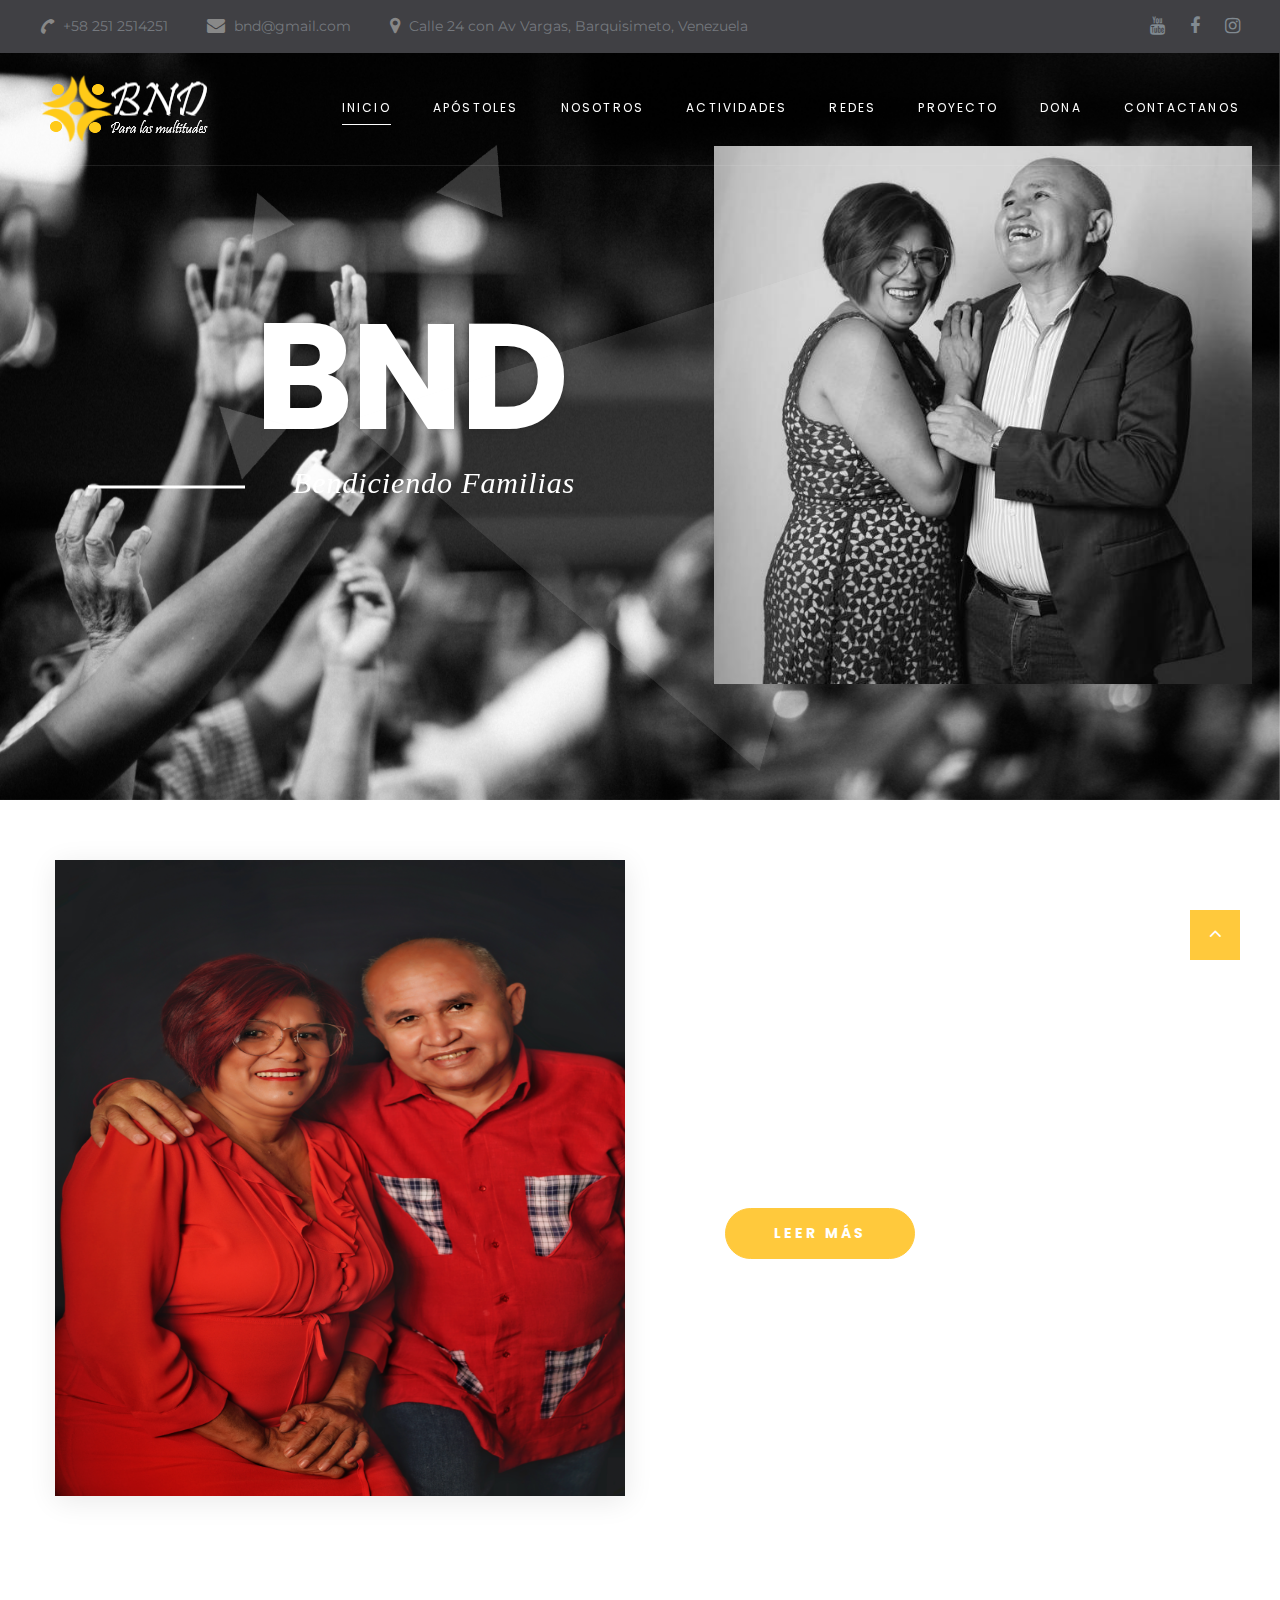
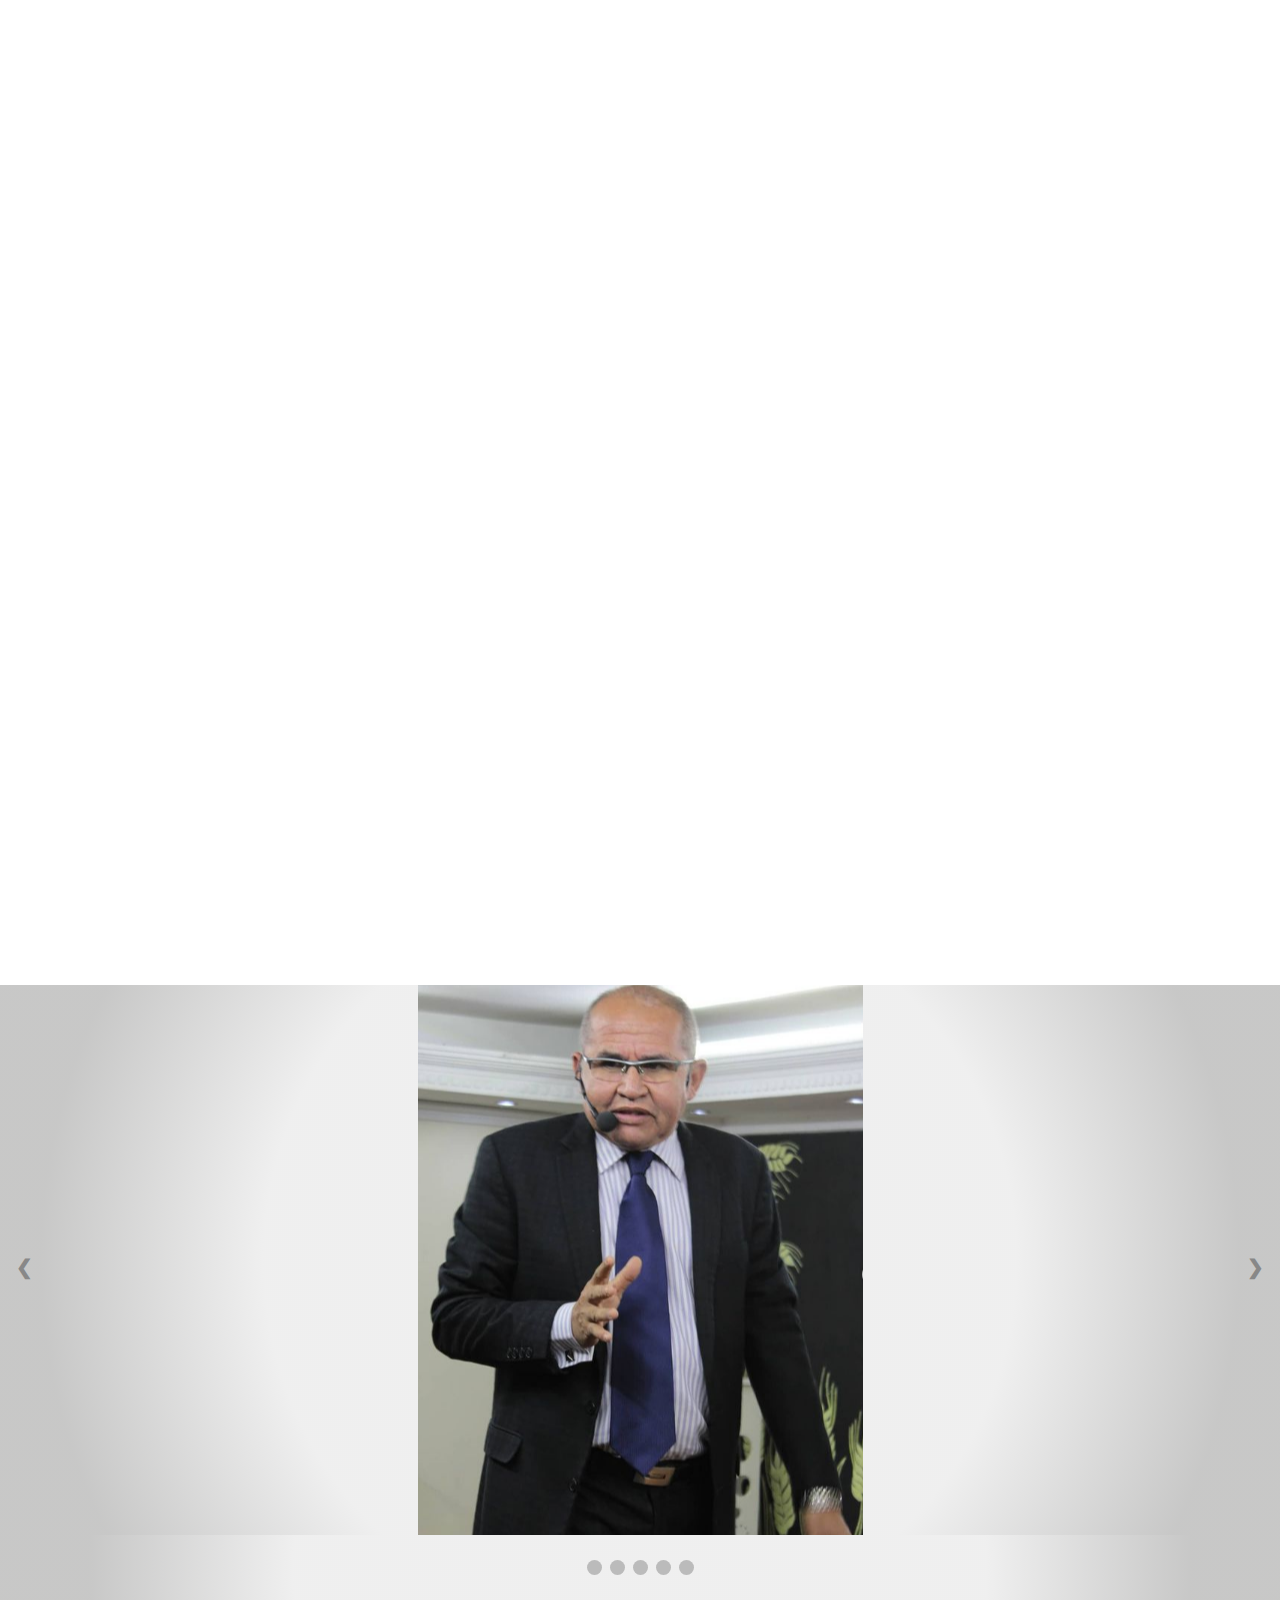
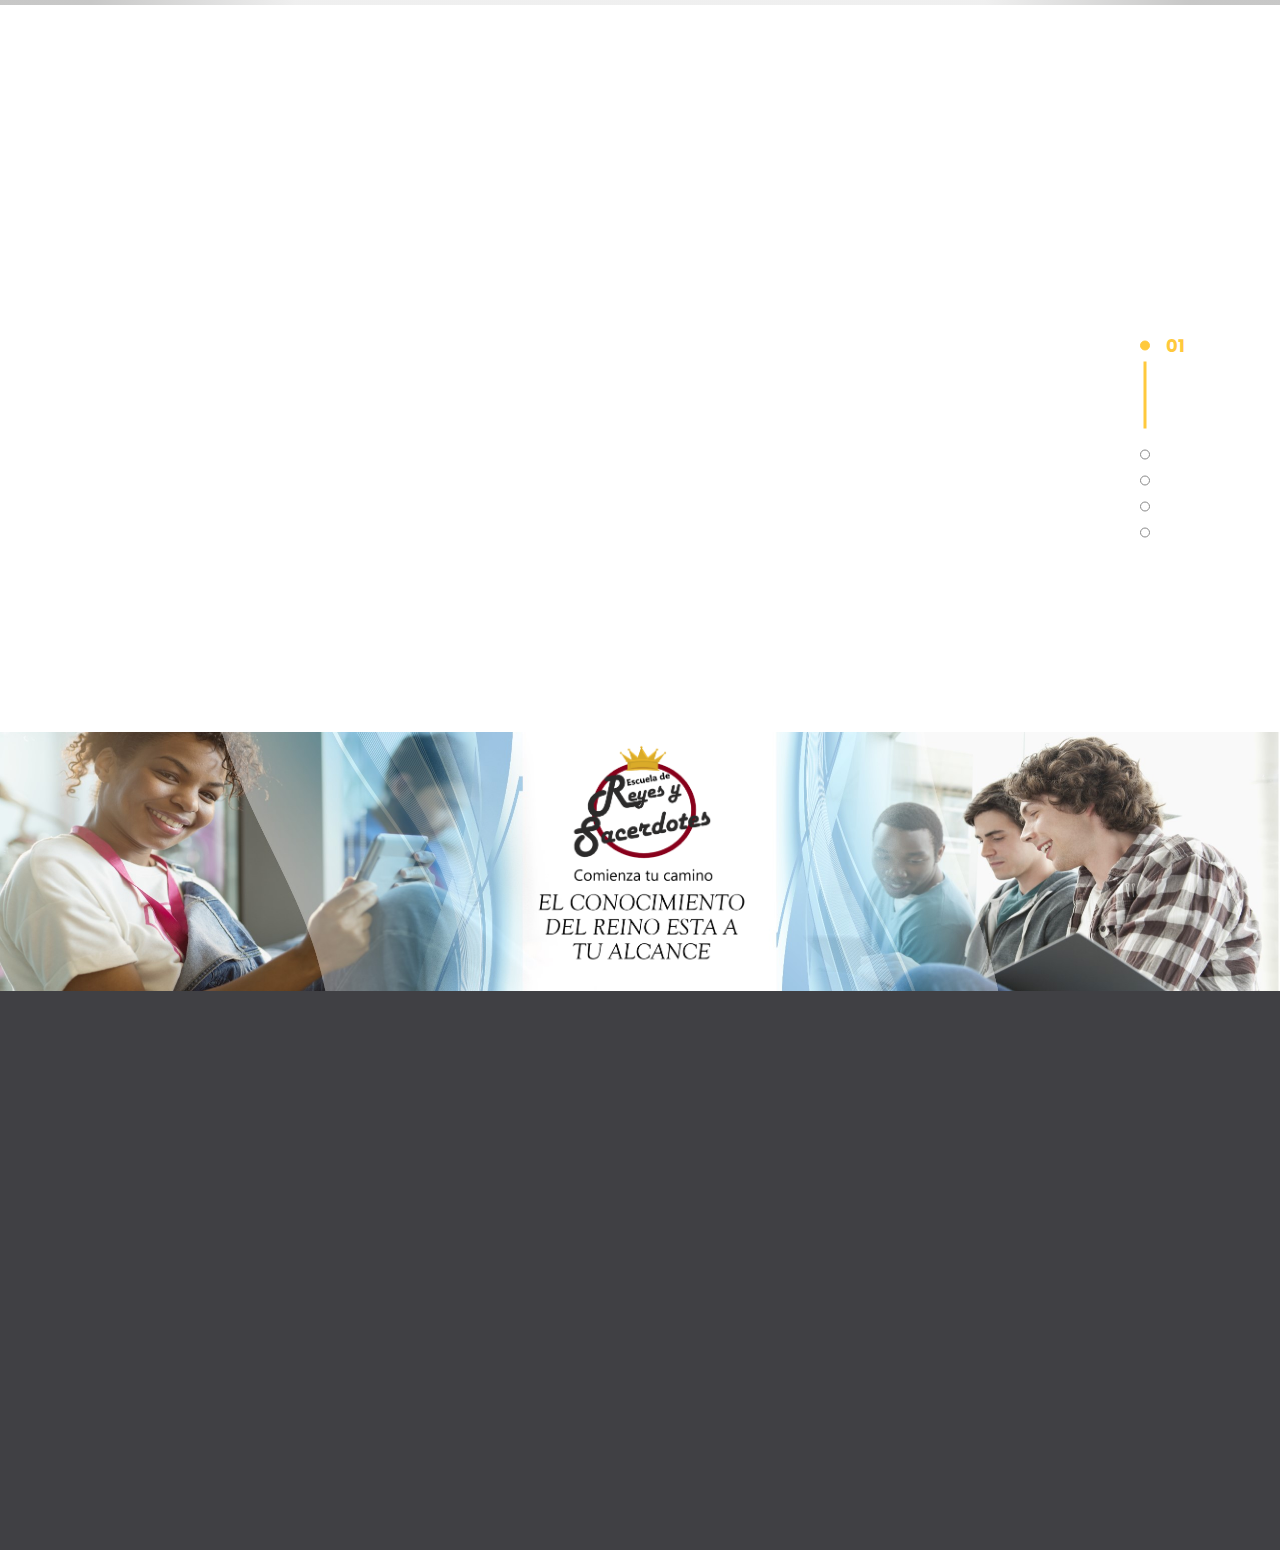
<file: index.html>
<!DOCTYPE html>
<html class="wide wow-animation" lang="en">
  <head>
    <title>Ministerio BND</title>
    <meta charset="utf-8">
    <meta name="viewport" content="width=device-width, height=device-height, initial-scale=1.0">
    <meta http-equiv="X-UA-Compatible" content="IE=edge">
    <link rel="icon" href="images/logocolor-icon.png" type="image/x-icon">
    <link rel="stylesheet" type="text/css" href="//fonts.googleapis.com/css?family=Montserrat:300,400,700%7CPoppins:300,400,500,700,900">
    <link rel="stylesheet" href="css/bootstrap.css">
    <link rel="stylesheet" href="css/fonts.css">
    <link rel="stylesheet" href="css/style.css">
    <style>.ie-panel{display: none;background: #212121;padding: 10px 0;box-shadow: 3px 3px 5px 0 rgba(0,0,0,.3);clear: both;text-align:center;position: relative;z-index: 1;} html.ie-10 .ie-panel, html.lt-ie-10 .ie-panel {display: block;}</style>
  </head>
  <body>
    <div class="ie-panel"><a href="http://windows.microsoft.com/en-US/internet-explorer/"><img src="images/ie8-panel/warning_bar_0000_us.jpg" height="42" width="820" alt="You are using an outdated browser. For a faster, safer browsing experience, upgrade for free today."></a></div>
    <div class="preloader">
      <div class="preloader-body">
        <div class="cssload-container">
          <div class="cssload-speeding-wheel"></div>
        </div>
        <p>Cargando...</p>
      </div>
    </div>
    <div class="page">
      <header class="section page-header">
        <!--RD Navbar-->
        <div class="rd-navbar-wrap">
          <nav class="rd-navbar rd-navbar-classic" data-layout="rd-navbar-fixed" data-sm-layout="rd-navbar-fixed" data-md-layout="rd-navbar-fixed" data-md-device-layout="rd-navbar-fixed" data-lg-layout="rd-navbar-static" data-lg-device-layout="rd-navbar-static" data-xl-layout="rd-navbar-static" data-xl-device-layout="rd-navbar-static" data-lg-stick-up-offset="46px" data-xl-stick-up-offset="46px" data-xxl-stick-up-offset="46px" data-lg-stick-up="true" data-xl-stick-up="true" data-xxl-stick-up="true">
            <div class="rd-navbar-collapse-toggle rd-navbar-fixed-element-1" data-rd-navbar-toggle=".rd-navbar-collapse"><span></span></div>
            <div class="rd-navbar-aside-outer rd-navbar-collapse bg-gray-dark">
              <div class="rd-navbar-aside">
                <ul class="list-inline navbar-contact-list">
                  <li>
                    <div class="unit unit-spacing-xs align-items-center">
                      <div class="unit-left"><span class="icon text-middle fa-phone"></span></div>
                      <div class="unit-body"><a href="tel: +582512514521">+58 251 2514251</a></div>
                    </div>
                  </li>
                  <li>
                    <div class="unit unit-spacing-xs align-items-center">
                      <div class="unit-left"><span class="icon text-middle fa-envelope"></span></div>
                      <div class="unit-body"><a href="mailto: bnd@gmail.com">bnd@gmail.com</a></div>
                    </div>
                  </li>
                  <li>
                    <div class="unit unit-spacing-xs align-items-center">
                      <div class="unit-left"><span class="icon text-middle fa-map-marker"></span></div>
                      <div class="unit-body"><a href="#">Calle 24 con Av Vargas, Barquisimeto, Venezuela</a></div>
                    </div>
                  </li>
                </ul>
                <ul class="social-links">
                  <li><a class="icon icon-sm icon-circle icon-circle-md icon-bg-white fa-youtube" href="https://www.youtube.com/channel/UC9g5df18CTjHXScIfwR7OBg"></a></li>
                  <li><a class="icon icon-sm icon-circle icon-circle-md icon-bg-white fa-facebook" href="https://www.facebook.com/profile.php?id=100011352736671"></a></li>
                  <li><a class="icon icon-sm icon-circle icon-circle-md icon-bg-white fa-instagram" href="https://www.instagram.com/bnd_multitudes/?hl=es-la"></a></li>
                </ul>
              </div>
            </div>
            <div class="rd-navbar-main-outer">
              <div class="rd-navbar-main">
                <!--RD Navbar Panel-->
                <div class="rd-navbar-panel">
                  <!--RD Navbar Toggle-->
                  <button class="rd-navbar-toggle" data-rd-navbar-toggle=".rd-navbar-nav-wrap"><span></span></button>
                  <!--RD Navbar Brand-->
                  <div class="rd-navbar-brand">
                    <!--Brand--><a class="brand" href="index.html"><img class="brand-logo-dark" src="images/logobnddorado1.png" alt="" width="100" height="17"/><img class="brand-logo-light" src="images/logocolorBND.png" alt="" width="100" height="17"/></a>
                  </div>
                </div>
                <div class="rd-navbar-main-element">
                  <div class="rd-navbar-nav-wrap">
                    <ul class="rd-navbar-nav">
                      <li class="rd-nav-item active"><a class="rd-nav-link" href="#">Inicio</a>
                      </li>
                      <li class="rd-nav-item"><a class="rd-nav-link" href="apostoles.html">Ap&oacute;stoles</a>
                      </li>
                      <li class="rd-nav-item"><a class="rd-nav-link" href="#nosotros">Nosotros</a>
                      </li>
                      <li class="rd-nav-item"><a class="rd-nav-link" href="#actividades">Actividades</a>
                      </li>
                      <li class="rd-nav-item"><a class="rd-nav-link" href="#redes">Redes</a>
                      </li>
                      <li class="rd-nav-item"><a class="rd-nav-link" href="proyecto.html">Proyecto</a>
                      </li>
                      <li class="rd-nav-item"><a class="rd-nav-link" href="donacion.html">Dona</a>
                      </li>
                      <li class="rd-nav-item"><a class="rd-nav-link" href="#contactanos">Contactanos</a>
                      </li>
                    </ul>
                  </div>
                </div>
              </div>
            </div>
          </nav>
        </div>
      </header>
      <!--Main section-->
      <section class="section main-section parallax-scene-js" style="background:url('images/multitud1.jpg') no-repeat center center; background-size:cover; background-attachment: fixed; width: auto; height: 800px;" id="inicio">
        <div class="container">
          <div class="row justify-content-center">
            <div class="col-xl-8 col-12">
              <div class="main-decorated-box text-center text-xl-left">
                <h1 class="text-white text-xl-center wow slideInRight" data-wow-delay=".3s"><span class="align-top offset-top-30 offset-right-170 d-inline-block font-weight-light prefix-text"></span><span class="biggest d-block d-xl-flex font-weight-bold">BND</span></h1>
                <div class="decorated-subtitle text-italic text-white wow slideInLeft">Bendiciendo Familias</div>
              </div>
            </div>
          </div>
        </div>
        <div class="decorate-layer">
          <div class="layer-1">
            <div class="layer" data-depth=".20"><img src="images/parallax-item-1-563x532.png" alt="" width="563" height="266"/>
            </div>
          </div>
          <div class="layer-2">
            <div class="layer" data-depth=".30"><img src="images/parallax-item-2-276x343.png" alt="" width="276" height="171"/>
            </div>
          </div>
          <div class="layer-3">
            <div class="layer" data-depth=".40"><img src="images/parallax-item-3-153x144.png" alt="" width="153" height="72"/>
            </div>
          </div>
          <div class="layer-4">
            <div class="layer" data-depth=".20"><img src="images/parallax-item-4-69x74.png" alt="" width="69" height="37"/>
            </div>
          </div>
          <div class="layer-5">
            <div class="layer" data-depth=".40"><img src="images/parallax-item-5-72x75.png" alt="" width="72" height="37"/>
            </div>
          </div>
          <div class="layer-6">
            <div class="layer" data-depth=".30"><img src="images/parallax-item-6-45x54.png" alt="" width="45" height="27"/>
            </div>
          </div>
        </div>
      </section>
      <!--About-->
      <section class="section section-sm position-relative" id="apostoles">
        <div class="container">
          <div class="row row-30">
            <div class="col-lg-6">
              <div class="block-decorate-img wow fadeInLeft" data-wow-delay=".2s"><img src="images/apostoles9.png" alt="apostoles" width="570" height="351"/>
              </div>
            </div>
            <div class="col-lg-6 col-12">
              <div class="block-sm offset-top-45">
                <div class="section-name wow fadeInRight" data-wow-delay=".2s">Ap&oacute;stoles</div>
                <h3 class="wow fadeInLeft text-capitalize devider-bottom" data-wow-delay=".3s">Manuel y Deixi<span class="text-primary"> Izaga</span></h3>
                <p class="default-letter-spacing font-weight-bold text-gray-dark wow fadeInUp" data-wow-delay=".4s">"Que no se apague en ti, el fuego de hacer disc&iacute;pulos."</p>
                <p class="offset-xl-40 wow fadeInUp" data-wow-delay=".4s">Eres un escogido de Dios llamado a triunfar, ninguna crisis te har&aacute; retroceder porque todo aquel que escuche la Palabra de Dios con f&eacute;, será Properado.</p>
                <a class="button-width-190 button-primary button-circle button-lg button offset-top-30" href="apostoles.html">Leer m&aacute;s</a>
              </div>
            </div>
          </div>
        </div>
        <div class="decor-text decor-text-1 wow fadeInUp" data-wow-delay=".3s">Ap&oacute;stoles</div>
      </section>
      <!--Features-->
      <section class="section custom-section position-relative section-md" id="nosotros">
        <div class="container">
          <div class="row row-30">
            <div class="col-xl-7 col-lg-7 col-12">
              <div class="section-name wow fadeInRight">Nosotros</div>
              <h3 class="text-capitalize devider-left wow fadeInLeft" data-wow-delay=".2s">Nuestro<span class="text-primary"> Ministerio</span></h3>
              <br>
              <p class="default-letter-spacing font-weight-bold text-gray-dark wow fadeInUp" data-wow-delay=".4s">Nuestro ministerio BND esta al servicio de Dios, atendiendo el llamado de servir a la palabra de nuestro padre. <br>
              Somos instrumentos de nuestro Padre, para bendecir familias y los corazones rotos de la tierra en el poderoso nombre de Jes&uacute;s.
              </p>
            </div>
              <div class="image-left-side wow slideInRight" data-wow-delay=".5s"><img  src="images/familia2.png" alt="" alt="" width="570" height="351"/>
              </div>
          </div>
          <div class="decor-text decor-text-2 wow fadeInUp" data-wow-delay=".3s">Nosotros</div>
        </div>
      </section>

      <!--Slide -->
      <section class="section section-md bg-xs-overlay" id="actividades">

        <div class="row row-50 justify-content-center">
          <div class="col-12 text-center col-md-12 col-lg-8">
            <div class="section-name wow fadeInRight" data-wow-delay=".2s">ACTIVIDADES</div>
            <h3 class="wow fadeInLeft text-capitalize" data-wow-delay=".3s">Sanando<span class="text-primary"> Corazones</span></h3>
            <br>
            <h4 class="wow fadeInUp" data-wow-delay=".4s">H&aacute;gale saber a todo el mundo, que esto es lo que hacemos en BND</h4>
            <p class="default-letter-spacing font-weight-bold text-gray-dark wow fadeInUp" data-wow-delay=".4s">Respondiendo Jes&uacute;s, les dijo: Id, y haced saber a Juan las cosas que o&iacute;s y veis.
              Los ciegos ven, los cojos andan,<br> los leprosos son limpiados, los sordos oyen, los muertos son resucitados,
               y a los pobres es anunciado el evangelio;
            </p>
            <h5 class="default-letter-spacing font-weight-bold text-gray-dark wow fadeInUp" data-wow-delay=".4s">Mateo 11:4-5</h5>
          </div>
        </div> 
        <!-- Slideshow container -->
        <div class="slideshow-container">

          <!-- Full-width slides/quotes -->
          <div class="mySlides" style="background:url('images/iglesia6.png') no-repeat;background-size:auto; background-position:center center;">
          </div>

          <div class="mySlides" style="background:url('images/gabriela1.png') no-repeat;background-size:auto; background-position: center center;">
            
          </div>

          <div class="mySlides" style="background:url('images/iglesia4.png') no-repeat;background-size: auto; background-position: center center;">
            
          </div>

          <div class="mySlides" style="background:url('images/iglesia2.png') no-repeat;background-size: auto; background-position: center center;">
            
          </div>

          <div class="mySlides" style="background:url('images/actividad7.png') no-repeat;background-size:cover; background-position: center center;">
            
          </div>

          <!-- Next/prev buttons -->
          <a class="prev" onclick="plusSlides(-1)">&#10094;</a>
          <a class="next" onclick="plusSlides(1)">&#10095;</a>
        </div>

        <!-- Dots/bullets/indicators -->
        <div class="dot-container">
          <span class="dot" onclick="currentSlide(1)"></span>
          <span class="dot" onclick="currentSlide(2)"></span>
          <span class="dot" onclick="currentSlide(3)"></span>
          <span class="dot" onclick="currentSlide(4)"></span>
          <span class="dot" onclick="currentSlide(5)"></span>
        </div>
      </section> 

      <!--Actividades
      <section class="section section-md bg-xs-overlay" id="actividades">
        <div class="container">
          <div class="row row-50 justify-content-center">
            <div class="col-12 text-center col-md-10 col-lg-8">
              <div class="section-name wow fadeInRight" data-wow-delay=".2s">ACTIVIDADES</div>
              <h3 class="wow fadeInLeft text-capitalize" data-wow-delay=".3s">Bendiciendo<span class="text-primary"> Familias</span></h3>
              <p>Lorem, ipsum dolor sit amet consectetur adipisicing elit. Ad, adipisci dolorem eaque deserunt a modi doloribus fugiat natus dolorum sit ea architecto mollitia itaque facere possimus aliquam vel expedita! Adipisci.</p>
            </div>
          </div>
          <div class="row row-30 justify-content-center">
            <div class="col-xl-4 col-md-6 col-12 wow fadeInDown" data-wow-delay=".3s">
              <div class="pricing-box bg-gray-dark">
                <div class="pricing-box-tittle">Servicios</div>
                <p>de ministrac&iacute;on</p>
                <hr/>
                <img src="images/orando3.png"></img>
                <p>Recibiendo al <br> Esp&iacute;ritu Santo</p>
                <a class="button button-190 button-circle btn-rounded-outline" href="#">Leer m&aacute;s</a>               
                
              </div>
            </div>
            <div class="col-xl-4 col-md-6 col-12 wow fadeInUp" data-wow-delay=".4s">
              <div class="pricing-box bg-gray-primary">
                <div class="pricing-box-tittle">Consejeria familiar</div>
                <p>Consultas</p>
                <hr/>
                <img src="images/consejeria-familiar1.jpg"></img>
                <p>Enfoque <br> Familiar</p>
                <a class="button button-190 button-circle btn-rounded-outline" href="#">Leer m&aacute;s</a>
              </div>
            </div>
            <div class="col-xl-4 col-md-6 col-12 wow fadeInDown" data-wow-delay=".3s">
              <div class="pricing-box bg-gray-dark">
                <div class="pricing-box-tittle">PROYECTO MATHIAS</div>
                <p>Comedor Infantil</p>
                <hr/>
                <img src="images/evento2.jpg"></img>
                <p>Bendiciendo la comunidad<br> de TAMACA</p>
                <a class="button button-190 button-circle btn-rounded-outline" href="proyecto.html">Leer m&aacute;s</a>               
                
              </div>
            </div>
          </div>
        </div>
        style="background:url('images/bg-1.jpeg') no-repeat center center; background-size:cover; background-attachment: fixed"
        style="background:url('images/bg-1.jpeg') no-repeat; background-size:cover; background-attachment: fixed"
      </section> -->

    
      <!--Owl Carousel-->
      <section class="section section-md" id="redes">
        <div class="container">
          <div class="row justify-content-center">
            <div class="col-xl-10">
              <div class="section-name wow fadeInRight text-center" data-wow-delay=".2s">Redes</div>
              <h3 class="wow fadeInLeft text-capitalize text-center" data-wow-delay=".3s">Conoce nuestros<span class="text-primary"> Grupos</span></h3>
              <div class="owl-carousel review-carousel" data-items="1" data-sm-items="1" data-md-items="1" data-lg-items="1" data-xl-items="1" data-xxl-items="1" data-dots="true" data-nav="false" data-stage-padding="0" data-loop="false" data-margin="0" data-mouse-drag="true" data-autoplay="false">
                <div class="item">
                  <div class="item-preview wow fadeInDown" data-wow-delay=".2s"><img src="images/proyectoM-logo.jpeg" alt="" width="216" height="108"/>
                  </div>
                  <div class="item-description wow fadeInUp" data-wow-delay=".3s">
                    <p>Lorem ipsum, dolor sit amet consectetur adipisicing elit. Ab voluptatem voluptas perspiciatis aliquid quae minima harum facilis, assumenda, repellendus qui placeat ipsa! Repellat, hic odit totam ut eaque pariatur maiores.</p>
                    <div class="item-subsection"><span class="item-subsection-title devider-left">Proyecto Mathias </span><span>Comedor Comunitario</span></div>
                    <a class="button-width-190 button-primary button-circle button-lg button offset-top-30" href="proyecto.html">Leer m&aacute;s</a>
                  </div>
                </div>
                <div class="item">
                  <div class="item-preview wow fadeInDown" data-wow-delay=".2s"><img src="images/escuelaRS-logo.jpeg" alt="" width="216" height="108"/>
                  </div>
                  <div class="item-description wow fadeInUp" data-wow-delay=".3s">
                    <p>Lorem ipsum, dolor sit amet consectetur adipisicing elit. Ab voluptatem voluptas perspiciatis aliquid quae minima harum facilis, assumenda, repellendus qui placeat ipsa! Repellat, hic odit totam ut eaque pariatur maiores.</p>
                    <div class="item-subsection"><span class="item-subsection-title devider-left">Escuela de Reyes y Sacerdores</span><span>Somos BND</span></div>
                  </div>
                </div>
                <div class="item">
                  <div class="item-preview wow fadeInDown" data-wow-delay=".2s"><img src="images/compartir-logo.jpeg" alt="" width="216" height="108"/>
                  </div>
                  <div class="item-description wow fadeInUp" data-wow-delay=".3s">
                    <p>Lorem ipsum, dolor sit amet consectetur adipisicing elit. Ab voluptatem voluptas perspiciatis aliquid quae minima harum facilis, assumenda, repellendus qui placeat ipsa! Repellat, hic odit totam ut eaque pariatur maiores.</p>
                    <div class="item-subsection"><span class="item-subsection-title devider-left">Compartir Familiar</span><span>Bendiciendo Familias</span></div>
                  </div>
                </div>
                <div class="item">
                  <div class="item-preview wow fadeInDown" data-wow-delay=".2s"><img src="images/matrimonios-logo.jpeg" alt="" width="216" height="108"/>
                  </div>
                  <div class="item-description wow fadeInUp" data-wow-delay=".3s">
                    <p>Lorem ipsum, dolor sit amet consectetur adipisicing elit. Ab voluptatem voluptas perspiciatis aliquid quae minima harum facilis, assumenda, repellendus qui placeat ipsa! Repellat, hic odit totam ut eaque pariatur maiores.</p>
                    <div class="item-subsection"><span class="item-subsection-title devider-left">Red de Matrimonios</span><span>Matrimonios con prop&oacute;sito</span></div>
                  </div>
                </div>
                <div class="item">
                  <div class="item-preview wow fadeInDown" data-wow-delay=".2s"><img src="images/intercesion-logo.jpeg" alt="" width="216" height="108"/>
                  </div>
                  <div class="item-description wow fadeInUp" data-wow-delay=".3s">
                    <p>Lorem ipsum dolor sit amet consectetur adipisicing elit. Esse, consequatur. Dolor iure aliquid libero corrupti, ea, adipisci provident quidem incidunt laborum obcaecati dicta. Nihil, corporis. Perspiciatis beatae natus maxime labore.</p>
                    <div class="item-subsection"><span class="item-subsection-title devider-left">Red de Intercesi&oacute;n</span><span>Somos BND</span></div>
                  </div>
                </div>
              </div>
            </div>
          </div>
        </div>
      </section>

      <!--Footer-->
      <a class="section section-banner d-flex justify-content-center" href="https://www.devmediastudios.com/bndproject/#/auth/landing" target="_blank" style="background:url(images/escuela6.jpg) no-repeat; background-position: center; background-size: cover;">
        <img src="images/LogoRyS2-1.png">
      </a>
      <footer class="section footer-classic section-sm" id="contactanos">
        <div class="container">
          <div class="row row-30">
            <div class="col-lg-3 wow fadeInLeft">
              <!--Brand--><a class="brand" href="index.html"><img class="brand-logo-dark" src="images/logocolorBND.png" alt="" width="100" height="17"/><img class="brand-logo-light" src="images/logocolorBND.png" alt="" width="100" height="17"/></a>
              <p class="footer-classic-description offset-top-0 offset-right-25">Visitanos para recibir una palabra de parte de Dios, para sanar tu vida y la de tu familia.</p>
            </div>
            <div class="col-lg-3 col-sm-8 wow fadeInUp">
              <P class="footer-classic-title">Contactanos</P>
              <div class="d-block offset-top-0">Calle 24 con Av Vargas,<span class="d-lg-block"> Barquisimeto, 3001, Venezuela</span></div><a class="d-inline-block accent-link" href="mailto:#">bnd@gmail.com</a><a class="d-inline-block" href="tel:#">, +58 251 2514251</a>
              <ul>
                <li>Domingos:<span class="d-inline-block offset-left-10 text-white">9:00 AM</span></li>
              </ul>
            </div>
            <div class="col-lg-2 col-sm-4 wow fadeInUp" data-wow-delay=".3s">
              <P class="footer-classic-title">Enlaces</P>
              <ul class="footer-classic-nav-list">
                <li class="rd-nav-item active"><a class="rd-nav-link" href="index.html">Inicio</a>
                </li>
                <li class="rd-nav-item"><a class="rd-nav-link" href="apostoles.html">Ap&oacute;stoles</a>
                </li>
                <li class="rd-nav-item"><a class="rd-nav-link" href="#nosotros">Nosotros</a>
                </li>
                <li class="rd-nav-item"><a class="rd-nav-link" href="#actividades">Actividades</a>
                </li>
                <li class="rd-nav-item"><a class="rd-nav-link" href="#redes">Redes</a>
                </li>
                <li class="rd-nav-item"><a class="rd-nav-link" href="proyecto.html">Proyecto</a>
                </li>
                <li class="rd-nav-item"><a class="rd-nav-link" href="donacion.html">Dona</a>
                </li>
                <li class="rd-nav-item"><a class="rd-nav-link" href="#contactanos">Contactanos</a>
                </li>
              </ul>
            </div>
            <div class="col-lg-4 wow fadeInLeft" data-wow-delay=".2s">
              <P class="footer-classic-title">Noticias</P>
              <form class="rd-mailform text-left footer-classic-subscribe-form" data-form-output="form-output-global" data-form-type="contact" method="post" action="bat/rd-mailform.php">
                <div class="form-wrap">
                  <label class="form-label" for="subscribe-email">Correo Electronico</label>
                  <input class="form-input" id="subscribe-email" type="email" name="email" data-constraints="@Email @Required">
                </div>
                <div class="form-button group-sm text-center text-lg-left">
                  <button class="button button-primary button-circle" type="submit">Registrate</button>
                </div>
              </form>
              <p>Se el primero en recibir nuestras noticias.</p>
            </div>
          </div>
        </div>
        <div class="container wow fadeInUp" data-wow-delay=".4s">
          <div class="footer-classic-aside">
            <p class="rights"><span>&copy;&nbsp;</span><span class="copyright-year"></span>. <a href="#"> Ministerio BND</a> Todos los derechos reservados.</p>
            <ul class="social-links">
              <li><a class="fa fa-youtube" href="https://www.youtube.com/channel/UC9g5df18CTjHXScIfwR7OBg"></a></li>
              <li><a class="fa fa-facebook" href="https://www.facebook.com/profile.php?id=100011352736671"></a></li>
              <li><a class="fa fa-instagram" href="https://www.instagram.com/bnd_multitudes/?hl=es-la"></a></li>
            </ul>
          </div>
        </div>
      </footer>
    </div>
    <div class="snackbars" id="form-output-global"></div>
    <script src="js/core.min.js"></script>
    <script src="js/script.js"></script>
  </body>
</html>
</file>
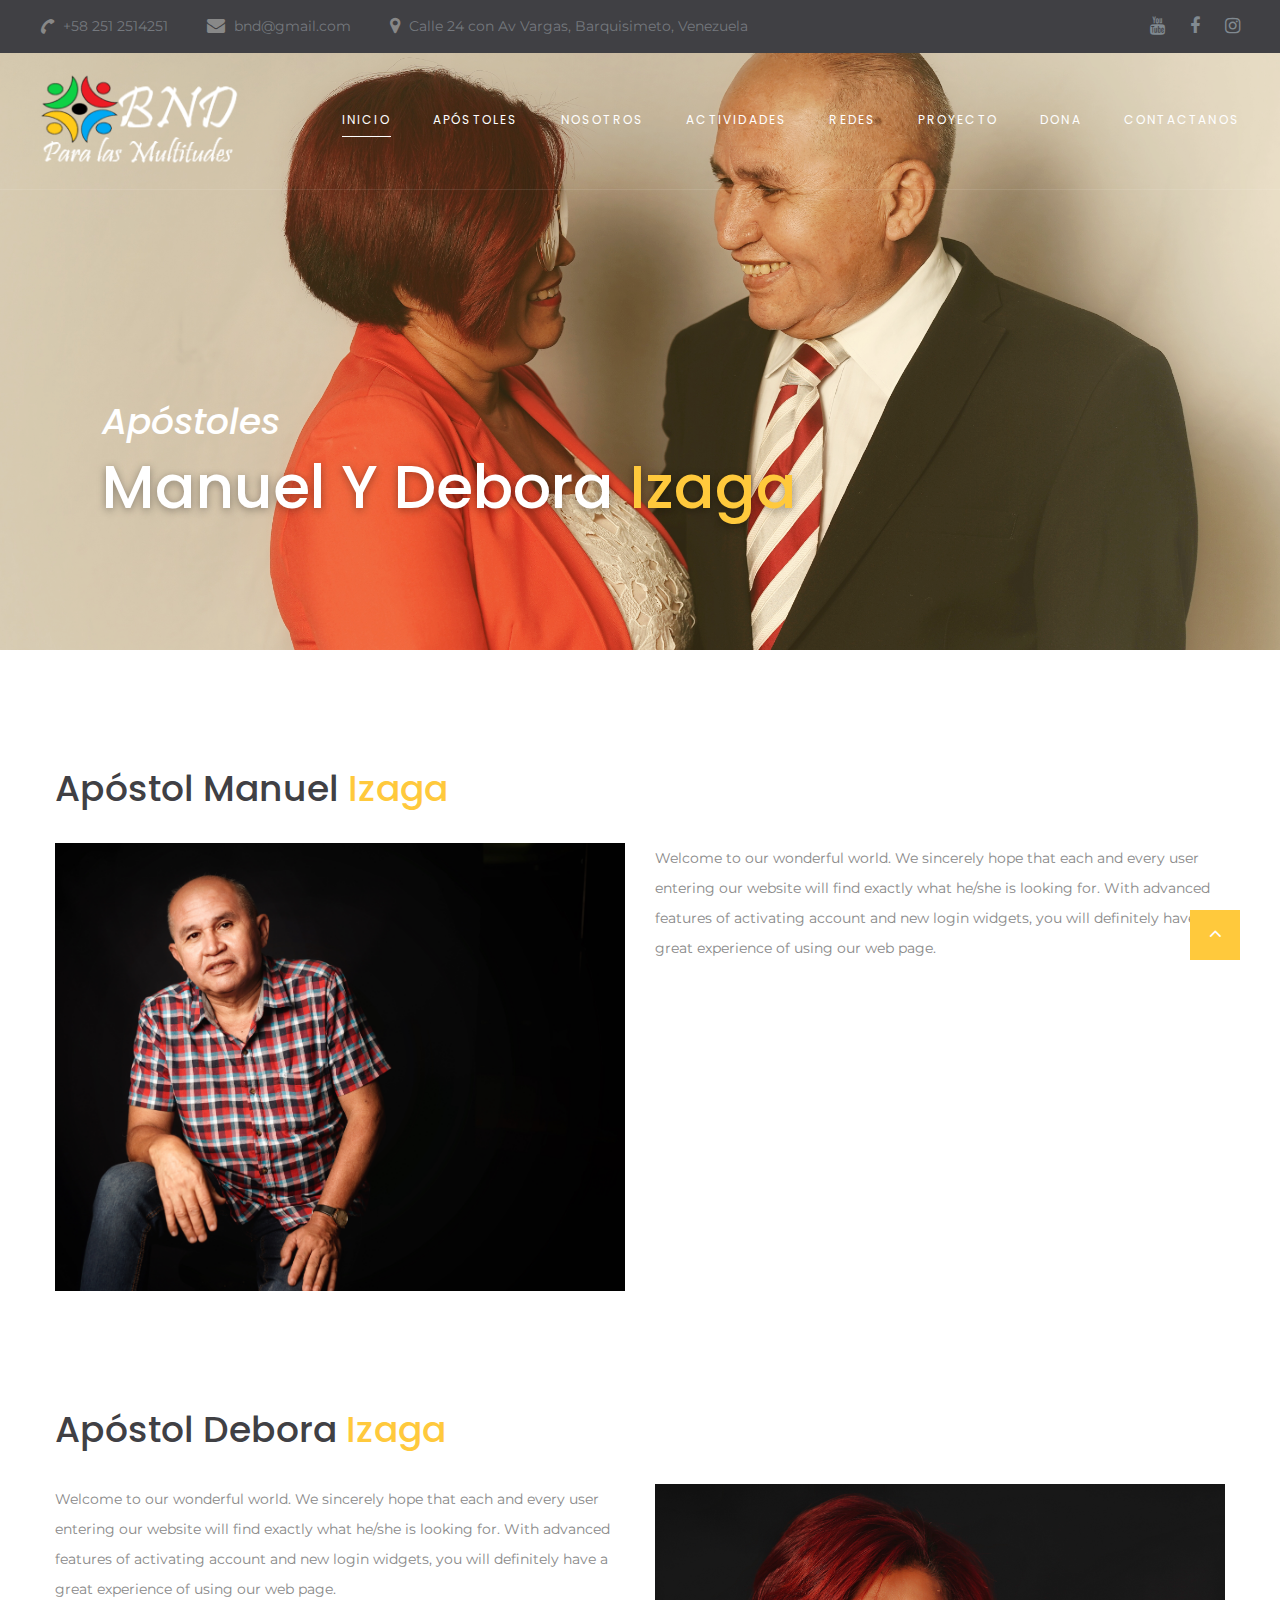
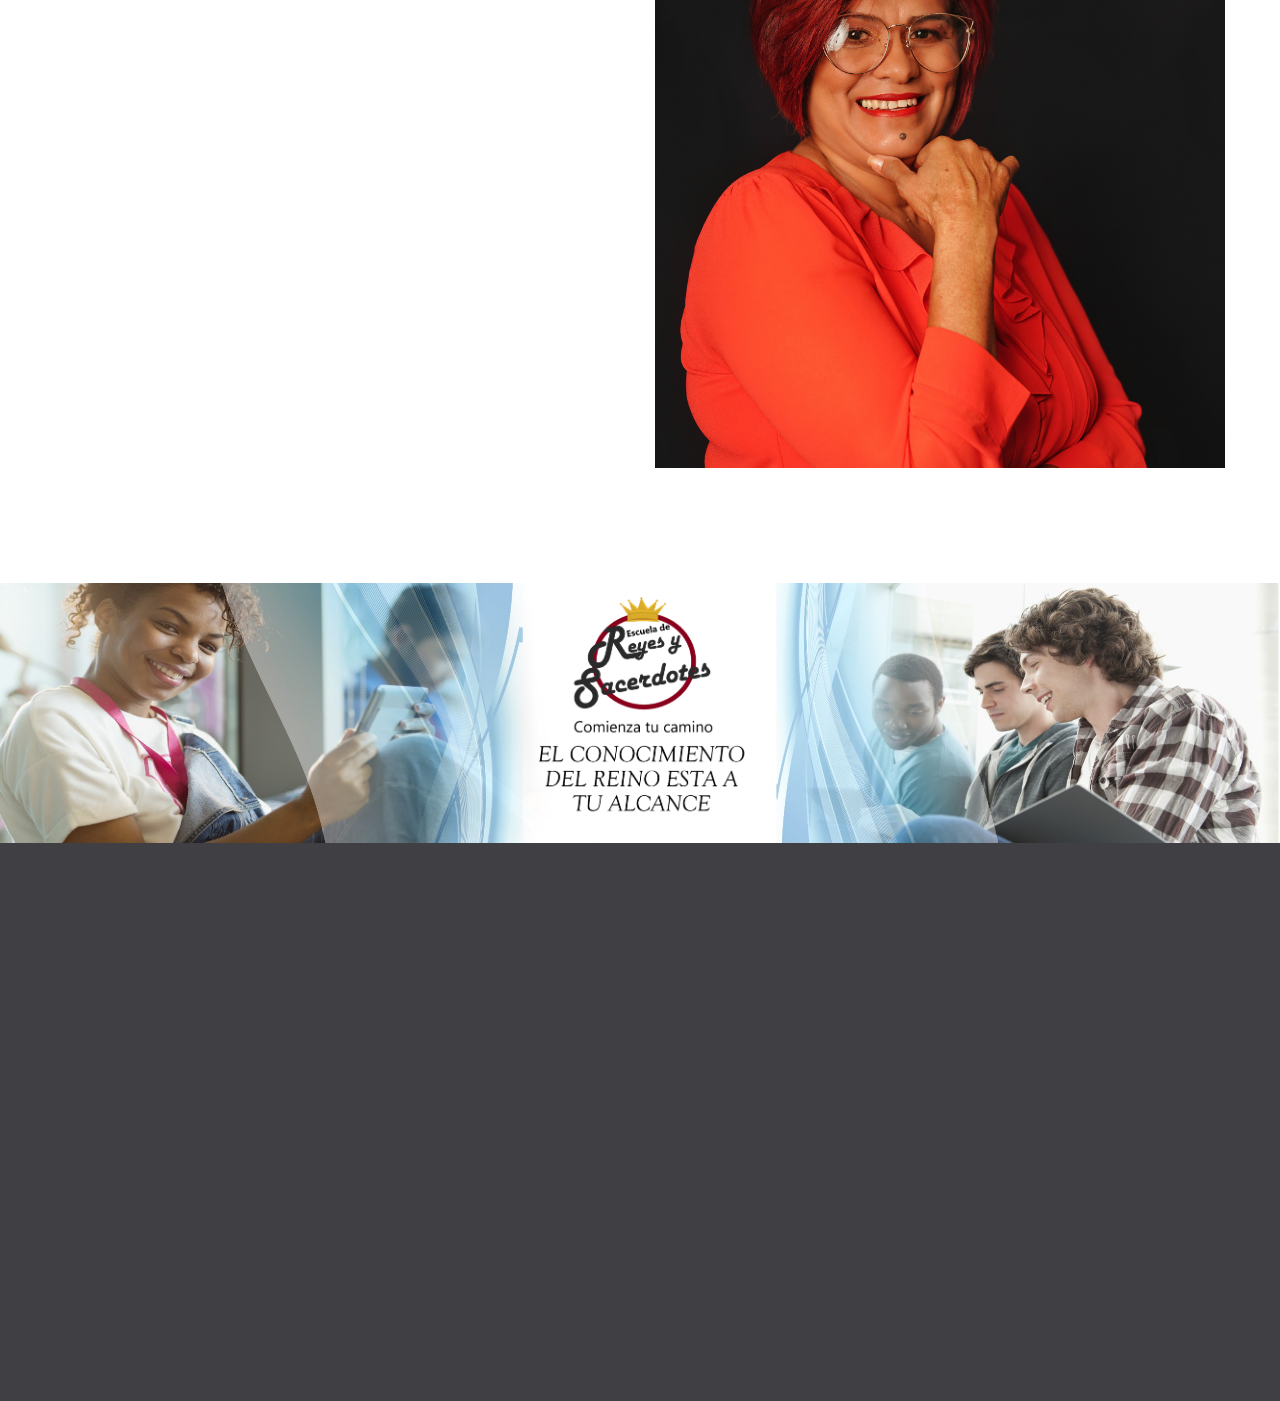
<file: apostoles.html>
<!DOCTYPE html>
<html class="wide wow-animation" lang="en">
  <head>
    <title>Ministerio BND</title>
    <meta charset="utf-8">
    <meta name="viewport" content="width=device-width, height=device-height, initial-scale=1.0">
    <meta http-equiv="X-UA-Compatible" content="IE=edge">
    <link rel="icon" href="images/logocolor-icon.png" type="image/x-icon">
    <link rel="stylesheet" type="text/css" href="//fonts.googleapis.com/css?family=Montserrat:300,400,700%7CPoppins:300,400,500,700,900">
    <link rel="stylesheet" href="css/bootstrap.css">
    <link rel="stylesheet" href="css/fonts.css">
    <link rel="stylesheet" href="css/style.css">
    <style>.ie-panel{display: none;background: #212121;padding: 10px 0;box-shadow: 3px 3px 5px 0 rgba(0,0,0,.3);clear: both;text-align:center;position: relative;z-index: 1;} html.ie-10 .ie-panel, html.lt-ie-10 .ie-panel {display: block;}</style>
  </head>
  <body>
    <div class="ie-panel"><a href="http://windows.microsoft.com/en-US/internet-explorer/"><img src="images/ie8-panel/warning_bar_0000_us.jpg" height="42" width="820" alt="You are using an outdated browser. For a faster, safer browsing experience, upgrade for free today."></a></div>
    <div class="preloader">
      <div class="preloader-body">
        <div class="cssload-container">
          <div class="cssload-speeding-wheel"></div>
        </div>
        <p>Cargando...</p>
      </div>
    </div>
    <div class="page">
      <header class="section page-header">
        <!--RD Navbar-->
        <div class="rd-navbar-wrap">
          <nav class="rd-navbar rd-navbar-classic" data-layout="rd-navbar-fixed" data-sm-layout="rd-navbar-fixed" data-md-layout="rd-navbar-fixed" data-md-device-layout="rd-navbar-fixed" data-lg-layout="rd-navbar-static" data-lg-device-layout="rd-navbar-static" data-xl-layout="rd-navbar-static" data-xl-device-layout="rd-navbar-static" data-lg-stick-up-offset="46px" data-xl-stick-up-offset="46px" data-xxl-stick-up-offset="46px" data-lg-stick-up="true" data-xl-stick-up="true" data-xxl-stick-up="true">
            <div class="rd-navbar-collapse-toggle rd-navbar-fixed-element-1" data-rd-navbar-toggle=".rd-navbar-collapse"><span></span></div>
            <div class="rd-navbar-aside-outer rd-navbar-collapse bg-gray-dark">
              <div class="rd-navbar-aside">
                <ul class="list-inline navbar-contact-list">
                  <li>
                    <div class="unit unit-spacing-xs align-items-center">
                      <div class="unit-left"><span class="icon text-middle fa-phone"></span></div>
                      <div class="unit-body"><a href="tel:#">+58 251 2514251</a></div>
                    </div>
                  </li>
                  <li>
                    <div class="unit unit-spacing-xs align-items-center">
                      <div class="unit-left"><span class="icon text-middle fa-envelope"></span></div>
                      <div class="unit-body"><a href="mailto:#">bnd@gmail.com</a></div>
                    </div>
                  </li>
                  <li>
                    <div class="unit unit-spacing-xs align-items-center">
                      <div class="unit-left"><span class="icon text-middle fa-map-marker"></span></div>
                      <div class="unit-body"><a href="#">Calle 24 con Av Vargas, Barquisimeto, Venezuela</a></div>
                    </div>
                  </li>
                </ul>
                <ul class="social-links">
                  <li><a class="icon icon-sm icon-circle icon-circle-md icon-bg-white fa-youtube" href="https://www.youtube.com/channel/UC9g5df18CTjHXScIfwR7OBg"></a></li>
                  <li><a class="icon icon-sm icon-circle icon-circle-md icon-bg-white fa-facebook" href="https://www.facebook.com/profile.php?id=100011352736671"></a></li>
                  <li><a class="icon icon-sm icon-circle icon-circle-md icon-bg-white fa-instagram" href="https://www.instagram.com/bnd_multitudes/?hl=es-la"></a></li>
                </ul>
              </div>
            </div>
            <div class="rd-navbar-main-outer">
              <div class="rd-navbar-main">
                <!--RD Navbar Panel-->
                <div class="rd-navbar-panel">
                  <!--RD Navbar Toggle-->
                  <button class="rd-navbar-toggle" data-rd-navbar-toggle=".rd-navbar-nav-wrap"><span></span></button>
                  <!--RD Navbar Brand-->
                  <div class="rd-navbar-brand">
                    <!--Brand--><a class="brand" href="index.html"><img class="brand-logo-dark" src="images/logocolorBND.png" alt="" width="100" height="17"/><img class="brand-logo-light" src="images/logobnddorado1.png" alt="" width="100" height="17"/></a>
                  </div>
                </div>
                <div class="rd-navbar-main-element">
                  <div class="rd-navbar-nav-wrap">
                    <ul class="rd-navbar-nav">
                      <li class="rd-nav-item active"><a class="rd-nav-link" href="index.html">Inicio</a>
                      </li>
                      <li class="rd-nav-item"><a class="rd-nav-link" href="#">Ap&oacute;stoles</a>
                      </li>
                      <li class="rd-nav-item"><a class="rd-nav-link" href="index.html#nosotros">Nosotros</a>
                      </li>
                      <li class="rd-nav-item"><a class="rd-nav-link" href="index.html#actividades">Actividades</a>
                      </li>
                      <li class="rd-nav-item"><a class="rd-nav-link" href="index.html#redes">Redes</a>
                      </li>
                      <li class="rd-nav-item"><a class="rd-nav-link" href="proyecto.html">Proyecto</a>
                      </li>
                      <li class="rd-nav-item"><a class="rd-nav-link" href="donacion.html">Dona</a>
                      </li>
                      <li class="rd-nav-item"><a class="rd-nav-link" href="#contactanos">Contactanos</a>
                      </li>
                    </ul>
                  </div>
                </div>
              </div>
            </div>
          </nav>
        </div>
      </header>
      <section class="container-fluid section-intro context-dark" style="height: 650px;">
        <div class="intro-bg" style="background: url(images/apostoles5.JPG) no-repeat; background-size:cover; background-position: top center;"></div>
        <div style="position: absolute; bottom: 20px; margin: 8%;">
          <div class="decorated-subtitle text-italic text-white wow slideInLeft"><h3>Ap&oacute;stoles</h3></div>
          <h1 class="wow fadeInLeft text-capitalize" data-wow-delay=".3s">Manuel y Debora<span class="text-primary"> Izaga</span></h1>
        </div>
      </section>

      <!--Image Left-->
      <section class="section section-lg bg-default">
        <div class="container">
          <div class="row">
            <div class="col-lg-10 col-xl-12">
              <h3>Ap&oacute;stol Manuel<span class="text-primary"> Izaga</span></h3>
              <div class="row row-30">
                <div class="col-md-6"><img src="images/ap-manuel.JPG" alt="" width="770" height="207"/>
                </div>
                <div class="col-md-6">
                  <p>Welcome to our wonderful world. We sincerely hope that each and every user entering our website will find exactly what he/she is looking for. With advanced features of activating account and new login widgets, you will definitely have a great experience of using our web page.</p>
                </div>
              </div>
            </div>
          </div>
        </div>
      </section> 

      <!--Image Right-->
      <section class="section section-lg bg-default">
        <div class="container">
          <div class="row">
            <div class="col-lg-10 col-xl-12">
              <h3>Ap&oacute;stol Debora<span class="text-primary"> Izaga</span></h3>
              <div class="row row-30 flex-md-row-reverse">
                <div class="col-md-6"><img src="images/ap-deixi.JPG" alt="" width="770" height="207"/>
                </div>
                <div class="col-md-6">
                  <p>Welcome to our wonderful world. We sincerely hope that each and every user entering our website will find exactly what he/she is looking for. With advanced features of activating account and new login widgets, you will definitely have a great experience of using our web page.</p>
                </div>
              </div>
            </div>
          </div>
        </div>
      </section> 

      <!--Footer-->
      <a class="section section-banner d-flex justify-content-center" href="https://www.devmediastudios.com/bndproject/#/auth/landing" target="_blank" style="background:url(images/escuela6.jpg) no-repeat; background-position: center; background-size: cover;">
        <img src="images/LogoRyS2-1.png">
      </a>
      <footer class="section footer-classic section-sm" id="contactanos">
        <div class="container">
          <div class="row row-30">
            <div class="col-lg-3 wow fadeInLeft">
              <!--Brand--><a class="brand" href="index.html"><img class="brand-logo-dark" src="images/logocolorBND.png" alt="" width="100" height="17"/><img class="brand-logo-light" src="images/logocolorBND.png" alt="" width="100" height="17"/></a>
              <p class="footer-classic-description offset-top-0 offset-right-25">Visitanos para recibir una palabra de parte de Dios, para sanar tu vida y la de tu familia.</p>
            </div>
            <div class="col-lg-3 col-sm-8 wow fadeInUp">
              <P class="footer-classic-title">Contactanos</P>
              <div class="d-block offset-top-0">Calle 24 con Av Vargas,<span class="d-lg-block"> Barquisimeto, 3001, Venezuela</span></div><a class="d-inline-block accent-link" href="mailto:#">bnd@gmail.com</a><a class="d-inline-block" href="tel:#">, +58 251 2514251</a>
              <ul>
                <li>Domingos:<span class="d-inline-block offset-left-10 text-white">9:00 AM</span></li>
              </ul>
            </div>
            <div class="col-lg-2 col-sm-4 wow fadeInUp" data-wow-delay=".3s">
              <P class="footer-classic-title">Enlaces</P>
              <ul class="footer-classic-nav-list">
                <li class="rd-nav-item active"><a class="rd-nav-link" href="index.html">Inicio</a>
                </li>
                <li class="rd-nav-item"><a class="rd-nav-link" href="#">Ap&oacute;stoles</a>
                </li>
                <li class="rd-nav-item"><a class="rd-nav-link" href="index.html#nosotros">Nosotros</a>
                </li>
                <li class="rd-nav-item"><a class="rd-nav-link" href="index.html#actividades">Actividades</a>
                </li>
                <li class="rd-nav-item"><a class="rd-nav-link" href="index.html#redes">Redes</a>
                </li>
                <li class="rd-nav-item"><a class="rd-nav-link" href="proyecto.html">Proyecto</a>
                </li>
                <li class="rd-nav-item"><a class="rd-nav-link" href="donacion.html">Dona</a>
                </li>
                <li class="rd-nav-item"><a class="rd-nav-link" href="#contactanos">Contactanos</a>
                </li>
              </ul>
            </div>
            <div class="col-lg-4 wow fadeInLeft" data-wow-delay=".2s">
              <P class="footer-classic-title">Noticias</P>
              <form class="rd-mailform text-left footer-classic-subscribe-form" data-form-output="form-output-global" data-form-type="contact" method="post" action="bat/rd-mailform.php">
                <div class="form-wrap">
                  <label class="form-label" for="subscribe-email">Correo Electronico</label>
                  <input class="form-input" id="subscribe-email" type="email" name="email" data-constraints="@Email @Required">
                </div>
                <div class="form-button group-sm text-center text-lg-left">
                  <button class="button button-primary button-circle" type="submit">Registrate</button>
                </div>
              </form>
              <p>Se el primero en recibir nuestras noticias.</p>
            </div>
          </div>
        </div>
        <div class="container wow fadeInUp" data-wow-delay=".4s">
          <div class="footer-classic-aside">
            <p class="rights"><span>&copy;&nbsp;</span><span class="copyright-year"></span>. Todos los derechos reservados.<a href="#"> Ministerio BND</a></p>
            <ul class="social-links">
              <li><a class="fa fa-youtube" href="https://www.youtube.com/channel/UC9g5df18CTjHXScIfwR7OBg"></a></li>
              <li><a class="fa fa-facebook" href="https://www.facebook.com/profile.php?id=100011352736671"></a></li>
              <li><a class="fa fa-instagram" href="https://www.instagram.com/bnd_multitudes/?hl=es-la"></a></li>
            </ul>
          </div>
        </div>
      </footer>
    </div>
    <div class="snackbars" id="form-output-global"></div>
    <script src="js/core.min.js"></script>
    <script src="js/script.js"></script>
  </body>
</html>
</file>
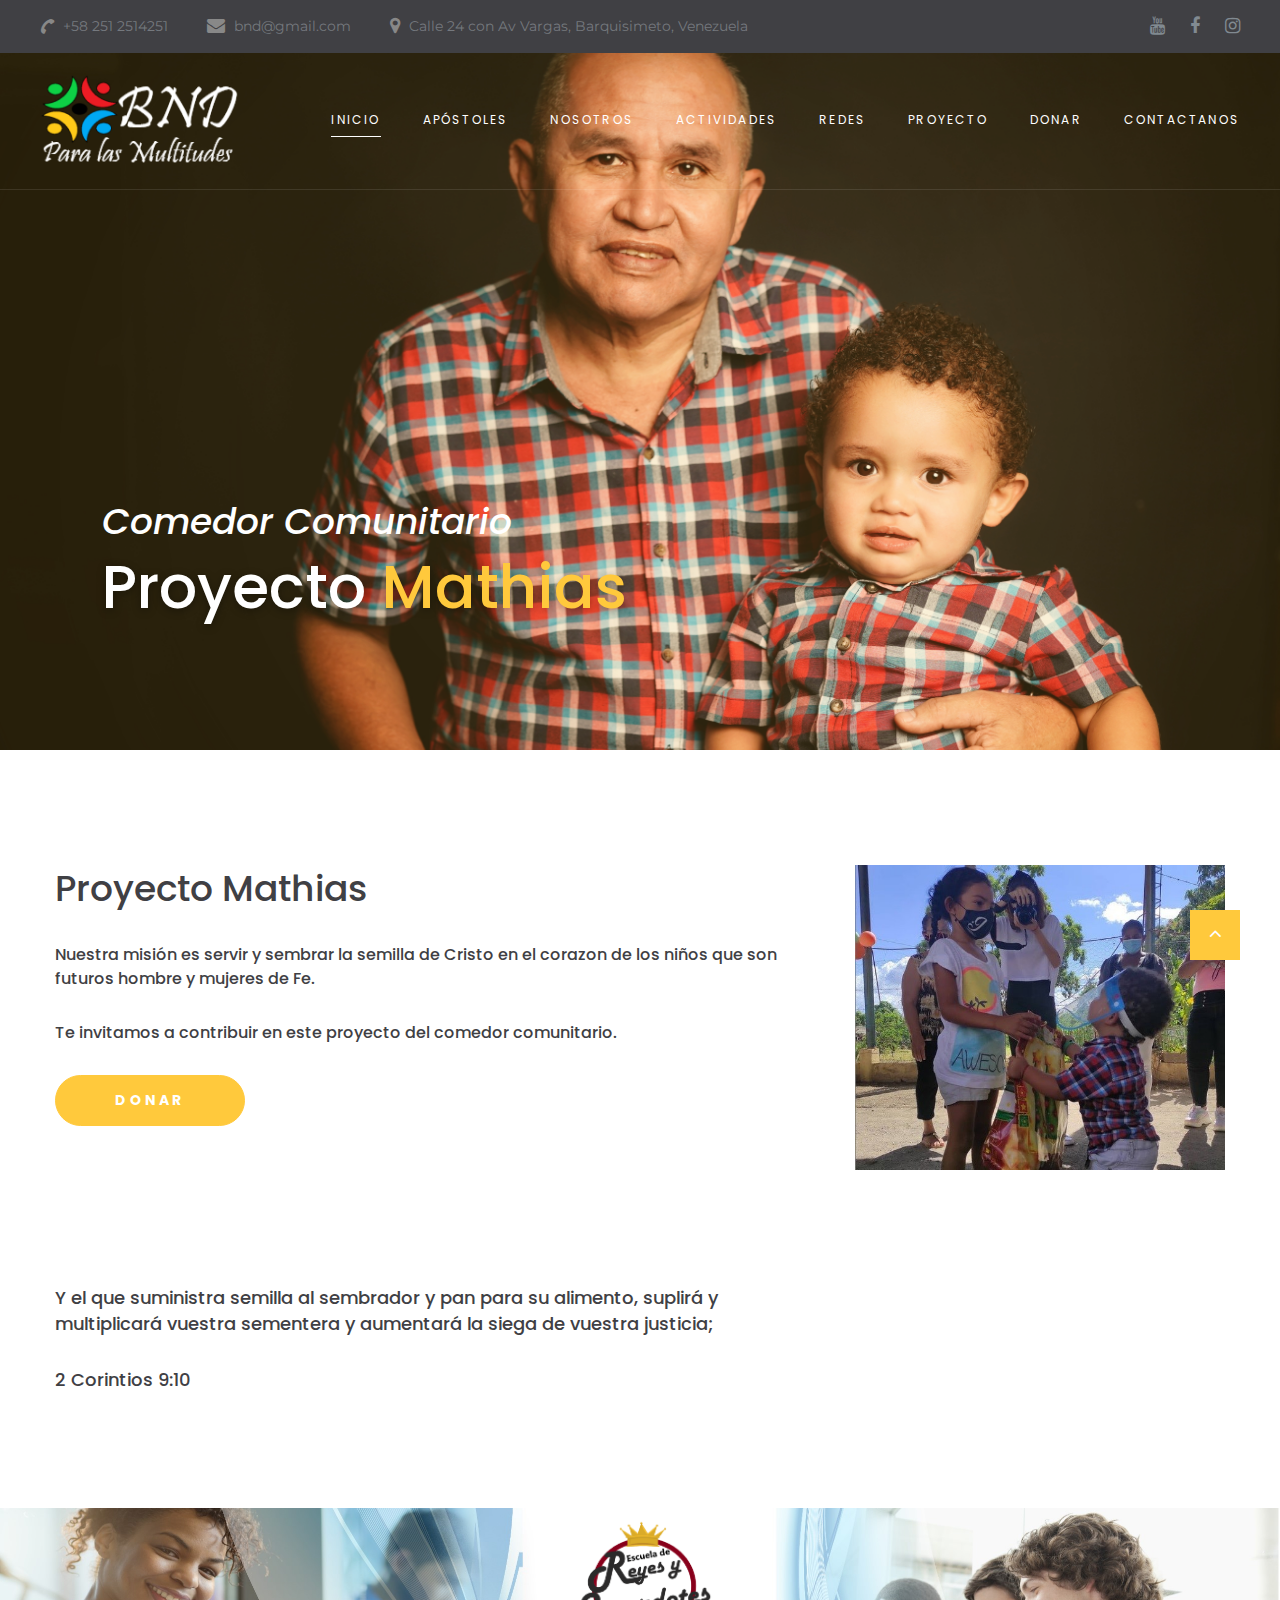
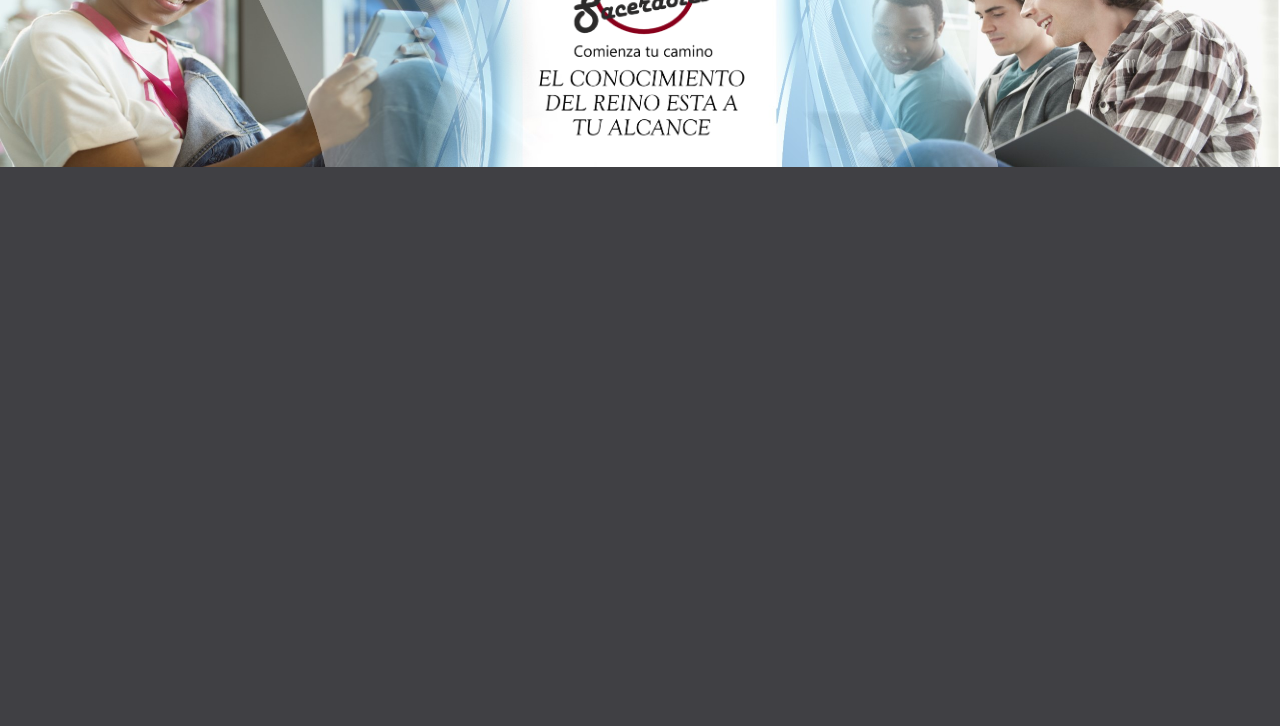
<file: proyecto.html>
<!DOCTYPE html>
<html class="wide wow-animation" lang="en">
  <head>
    <title>Ministerio BND</title>
    <meta charset="utf-8">
    <meta name="viewport" content="width=device-width, height=device-height, initial-scale=1.0">
    <meta http-equiv="X-UA-Compatible" content="IE=edge">
    <link rel="icon" href="images/logocolor-icon.png" type="image/x-icon">
    <link rel="stylesheet" type="text/css" href="//fonts.googleapis.com/css?family=Montserrat:300,400,700%7CPoppins:300,400,500,700,900">
    <link rel="stylesheet" href="css/bootstrap.css">
    <link rel="stylesheet" href="css/fonts.css">
    <link rel="stylesheet" href="css/style.css">
    <style>.ie-panel{display: none;background: #212121;padding: 10px 0;box-shadow: 3px 3px 5px 0 rgba(0,0,0,.3);clear: both;text-align:center;position: relative;z-index: 1;} html.ie-10 .ie-panel, html.lt-ie-10 .ie-panel {display: block;}</style>
  </head>
  <body>
    <div class="ie-panel"><a href="http://windows.microsoft.com/en-US/internet-explorer/"><img src="images/ie8-panel/warning_bar_0000_us.jpg" height="42" width="820" alt="You are using an outdated browser. For a faster, safer browsing experience, upgrade for free today."></a></div>
    <div class="preloader">
      <div class="preloader-body">
        <div class="cssload-container">
          <div class="cssload-speeding-wheel"></div>
        </div>
        <p>Cargando...</p>
      </div>
    </div>
    <div class="page">
      <header class="section page-header">
        <!--RD Navbar-->
        <div class="rd-navbar-wrap">
          <nav class="rd-navbar rd-navbar-classic" data-layout="rd-navbar-fixed" data-sm-layout="rd-navbar-fixed" data-md-layout="rd-navbar-fixed" data-md-device-layout="rd-navbar-fixed" data-lg-layout="rd-navbar-static" data-lg-device-layout="rd-navbar-static" data-xl-layout="rd-navbar-static" data-xl-device-layout="rd-navbar-static" data-lg-stick-up-offset="46px" data-xl-stick-up-offset="46px" data-xxl-stick-up-offset="46px" data-lg-stick-up="true" data-xl-stick-up="true" data-xxl-stick-up="true">
            <div class="rd-navbar-collapse-toggle rd-navbar-fixed-element-1" data-rd-navbar-toggle=".rd-navbar-collapse"><span></span></div>
            <div class="rd-navbar-aside-outer rd-navbar-collapse bg-gray-dark">
              <div class="rd-navbar-aside">
                <ul class="list-inline navbar-contact-list">
                  <li>
                    <div class="unit unit-spacing-xs align-items-center">
                      <div class="unit-left"><span class="icon text-middle fa-phone"></span></div>
                      <div class="unit-body"><a href="tel:#">+58 251 2514251</a></div>
                    </div>
                  </li>
                  <li>
                    <div class="unit unit-spacing-xs align-items-center">
                      <div class="unit-left"><span class="icon text-middle fa-envelope"></span></div>
                      <div class="unit-body"><a href="mailto:#">bnd@gmail.com</a></div>
                    </div>
                  </li>
                  <li>
                    <div class="unit unit-spacing-xs align-items-center">
                      <div class="unit-left"><span class="icon text-middle fa-map-marker"></span></div>
                      <div class="unit-body"><a href="#">Calle 24 con Av Vargas, Barquisimeto, Venezuela</a></div>
                    </div>
                  </li>
                </ul>
                <ul class="social-links">
                  <li><a class="icon icon-sm icon-circle icon-circle-md icon-bg-white fa-youtube" href="https://www.youtube.com/channel/UC9g5df18CTjHXScIfwR7OBg"></a></li>
                  <li><a class="icon icon-sm icon-circle icon-circle-md icon-bg-white fa-facebook" href="https://www.facebook.com/profile.php?id=100011352736671"></a></li>
                  <li><a class="icon icon-sm icon-circle icon-circle-md icon-bg-white fa-instagram" href="https://www.instagram.com/bnd_multitudes/?hl=es-la"></a></li>
                </ul>
              </div>
            </div>
            <div class="rd-navbar-main-outer">
              <div class="rd-navbar-main">
                <!--RD Navbar Panel-->
                <div class="rd-navbar-panel">
                  <!--RD Navbar Toggle-->
                  <button class="rd-navbar-toggle" data-rd-navbar-toggle=".rd-navbar-nav-wrap"><span></span></button>
                  <!--RD Navbar Brand-->
                  <div class="rd-navbar-brand">
                    <!--Brand--><a class="brand" href="index.html"><img class="brand-logo-dark" src="images/logocolorBND.png" alt="" width="100" height="17"/><img class="brand-logo-light" src="images/logobnddorado1.png" alt="" width="100" height="17"/></a>
                  </div>
                </div>
                <div class="rd-navbar-main-element">
                  <div class="rd-navbar-nav-wrap">
                    <ul class="rd-navbar-nav">
                      <li class="rd-nav-item active"><a class="rd-nav-link" href="index.html">Inicio</a>
                      </li>
                      <li class="rd-nav-item"><a class="rd-nav-link" href="apostoles.html">Ap&oacute;stoles</a>
                      </li>
                      <li class="rd-nav-item"><a class="rd-nav-link" href="index.html#nosotros">Nosotros</a>
                      </li>
                      <li class="rd-nav-item"><a class="rd-nav-link" href="index.html#actividades">Actividades</a>
                      </li>
                      <li class="rd-nav-item"><a class="rd-nav-link" href="index.html#redes">Redes</a>
                      </li>
                      <li class="rd-nav-item"><a class="rd-nav-link" href="#">Proyecto</a>
                      </li>
                      <li class="rd-nav-item"><a class="rd-nav-link" href="donacion.html">Donar</a>
                      </li>
                      <li class="rd-nav-item"><a class="rd-nav-link" href="#contactanos">Contactanos</a>
                      </li>
                    </ul>
                  </div>
                </div>
              </div>
            </div>
          </nav>
        </div>
      </header>
      <section class="container-fluid section-intro context-dark" style="height: 750px;">
        <div class="intro-bg" style="background: url(images/mathias.JPG) no-repeat; background-size:cover; background-position: top center;"></div>
        <div style="position: absolute; bottom: 20px; margin: 8%;">
          <div class="decorated-subtitle text-italic text-white wow slideInLeft"><h3>Comedor Comunitario</h3></div>
          <h1 class="wow fadeInLeft text-capitalize" data-wow-delay=".3s">Proyecto<span class="text-primary"> Mathias</span></h1>
        </div>

      </section>
      <!--Base typography -->
      <section class="section section-lg bg-default">
        <div class="container">
          <div class="row row-50 flex-lg-row-reverse">
            <div class="col-xl-4">
              <img src="images/evento2.jpg">
            </div>
            <div class="col-xl-8">
              <h3>Proyecto Mathias</h3>
              <br>
              <h6 class="quote-primary-cite">Nuestra misi&oacute;n es servir y sembrar la semilla de Cristo en el corazon de los niños que son futuros hombre y mujeres de Fe.</h6>
              <br>
              <h6 class="quote-primary-cite">Te invitamos a contribuir en este proyecto del comedor comunitario.</h6>
              <a class="button-width-190 button-primary button-circle button-lg button offset-top-30" href="donacion.html">Donar</a>
            </div>
          </div>
        </div>
      </section>
      <!--Blockquote-->
      <section class="section section-lg bg-default">
        <div class="container">
          <div class="row row-50">
            <div class="col-lg-10 col-xl-8">
              <!--Quote Primary-->
              <article class="quote-primary">
                <div class="quote-primary-body">
                  <div class="quote-primary-text">
                    <h5>Y el que suministra semilla al sembrador y pan para su alimento, suplir&aacute; y multiplicar&aacute; vuestra sementera y aumentar&aacute; la siega de vuestra justicia;</h5>
                  </div>
                </div>
                <div class="quote-primary-footer">
                  <br>
                  <h5 class="heading-5 quote-primary-cite">2 Corintios 9:10</h5>
                </div>
              </article>
            </div>
          </div>
        </div>
      </section>
      
      <!--Footer-->
      
        <a class="section section-banner d-flex justify-content-center" href="https://www.devmediastudios.com/bndproject/#/auth/landing" target="_blank" style="background:url(images/escuela6.jpg) no-repeat; background-position: center; background-size: cover;">
        <img src="images/LogoRyS2-1.png">
        </a>
     
      <footer class="section footer-classic section-sm" id="contactanos">
        <div class="container">
          <div class="row row-30">
            <div class="col-lg-3 wow fadeInLeft">
              <!--Brand--><a class="brand" href="index.html"><img class="brand-logo-dark" src="images/logocolorBND.png" alt="" width="100" height="17"/><img class="brand-logo-light" src="images/logocolorBND.png" alt="" width="100" height="17"/></a>
              <p class="footer-classic-description offset-top-0 offset-right-25">Visitanos para recibir una palabra de parte de Dios, para sanar tu vida y la de tu familia.</p>
            </div>
            <div class="col-lg-3 col-sm-8 wow fadeInUp">
              <P class="footer-classic-title">Contactanos</P>
              <div class="d-block offset-top-0">Calle 24 con Av Vargas,<span class="d-lg-block"> Barquisimeto, 3001, Venezuela</span></div><a class="d-inline-block accent-link" href="mailto:#">bnd@gmail.com</a><a class="d-inline-block" href="tel:+582512514251">, +58 251 2514251</a>
              <ul>
                <li>Domingos:<span class="d-inline-block offset-left-10 text-white">9:00 AM</span></li>
              </ul>
            </div>
            <div class="col-lg-2 col-sm-4 wow fadeInUp" data-wow-delay=".3s">
              <P class="footer-classic-title">Enlaces</P>
              <ul class="footer-classic-nav-list">
                <li class="rd-nav-item active"><a class="rd-nav-link" href="index.html">Inicio</a>
                </li>
                <li class="rd-nav-item"><a class="rd-nav-link" href="apostoles.html">Ap&oacute;stoles</a>
                </li>
                <li class="rd-nav-item"><a class="rd-nav-link" href="index.html#nosotros">Nosotros</a>
                </li>
                <li class="rd-nav-item"><a class="rd-nav-link" href="index.html#actividades">Actividades</a>
                </li>
                <li class="rd-nav-item"><a class="rd-nav-link" href="index.html#redes">Redes</a>
                </li>
                <li class="rd-nav-item"><a class="rd-nav-link" href="#">Proyecto</a>
                </li>
                <li class="rd-nav-item"><a class="rd-nav-link" href="donacion.html">Donar</a>
                </li>
                <li class="rd-nav-item"><a class="rd-nav-link" href="#contactanos">Contactanos</a>
                </li>
              </ul>
            </div>
            <div class="col-lg-4 wow fadeInLeft" data-wow-delay=".2s">
              <P class="footer-classic-title">Noticias</P>
              <form class="rd-mailform text-left footer-classic-subscribe-form" data-form-output="form-output-global" data-form-type="contact" method="post" action="bat/rd-mailform.php">
                <div class="form-wrap">
                  <label class="form-label" for="subscribe-email">Correo Electronico</label>
                  <input class="form-input" id="subscribe-email" type="email" name="email" data-constraints="@Email @Required">
                </div>
                <div class="form-button group-sm text-center text-lg-left">
                  <button class="button button-primary button-circle" type="submit">Registrate</button>
                </div>
              </form>
              <p>Se el primero en recibir nuestras noticias.</p>
            </div>
          </div>
        </div>
        <div class="container wow fadeInUp" data-wow-delay=".4s">
          <div class="footer-classic-aside">
            <p class="rights"><span>&copy;&nbsp;</span><span class="copyright-year"></span>. Todos los derechos reservados.<a href="#"> Ministerio BND</a></p>
            <ul class="social-links">
              <li><a class="fa fa-youtube" href="https://www.youtube.com/channel/UC9g5df18CTjHXScIfwR7OBg"></a></li>
              <li><a class="fa fa-facebook" href="https://www.facebook.com/profile.php?id=100011352736671"></a></li>
              <li><a class="fa fa-instagram" href="https://www.instagram.com/bnd_multitudes/?hl=es-la"></a></li>
            </ul>
          </div>
        </div>
      </footer>
    </div>
    <div class="snackbars" id="form-output-global"></div>
    <script src="js/core.min.js"></script>
    <script src="js/script.js"></script>
  </body>
</html>
</file>
<file: css/style.css>
@charset "UTF-8";
/*
* Trunk version 2.0.1
*/
/*
* Contexts
*/
.context-dark, .bg-gray-700, .bg-gray-primary, .bg-gray, .bg-gray-primary-light, .bg-primary,
.context-dark h1,
.bg-gray-700 h1,
.bg-gray-primary h1,
.bg-gray h1,
.bg-gray-primary-light h1,
.bg-primary h1, .context-dark h2, .bg-gray-700 h2, .bg-gray-primary h2, .bg-gray h2, .bg-gray-primary-light h2, .bg-primary h2, .context-dark h3, .bg-gray-700 h3, .bg-gray-primary h3, .bg-gray h3, .bg-gray-primary-light h3, .bg-primary h3, .context-dark h4, .bg-gray-700 h4, .bg-gray-primary h4, .bg-gray h4, .bg-gray-primary-light h4, .bg-primary h4, .context-dark h5, .bg-gray-700 h5, .bg-gray-primary h5, .bg-gray h5, .bg-gray-primary-light h5, .bg-primary h5, .context-dark h6, .bg-gray-700 h6, .bg-gray-primary h6, .bg-gray h6, .bg-gray-primary-light h6, .bg-primary h6, .context-dark [class^='heading-'], .bg-gray-700 [class^='heading-'], .bg-gray-primary [class^='heading-'], .bg-gray [class^='heading-'], .bg-gray-primary-light [class^='heading-'], .bg-primary [class^='heading-'] {
	color: #ffffff;
}

a:focus,
button:focus {
	outline: none !important;
}

button::-moz-focus-inner {
	border: 0;
}

*:focus {
	outline: none;
}

blockquote {
	padding: 0;
	margin: 0;
}

input,
button,
select,
textarea {
	outline: none;
}

label {
	margin-bottom: 0;
}

p {
	margin: 0;
}

ul,
ol {
	list-style: none;
	padding: 0;
	margin: 0;
}

ul li,
ol li {
	display: block;
	list-style: none;
}

dl {
	margin: 0;
}

dt,
dd {
	line-height: inherit;
}

dt {
	font-weight: inherit;
}

dd {
	margin-bottom: 0;
}

cite {
	font-style: normal;
}

form {
	margin-bottom: 0;
}

blockquote {
	padding-left: 0;
	border-left: 0;
}

address {
	margin-top: 0;
	margin-bottom: 0;
}

figure {
	margin-bottom: 0;
}

html p a:hover {
	text-decoration: none;
}

/*
* Typography
*/
body {
	font-family: "Montserrat", serif;
	font-size: 14px;
	line-height: 2.14286;
	font-weight: 400;
	color: #888888;
	background-color: #ffffff;
	-webkit-text-size-adjust: none;
	-webkit-font-smoothing: subpixel-antialiased;
}

h1, h2, h3, h4, h5, h6, [class^='heading-'] {
	margin-top: 0;
	margin-bottom: 0;
	font-weight: 500;
	color: #404044;
}

h1 a, h2 a, h3 a, h4 a, h5 a, h6 a, [class^='heading-'] a {
	color: inherit;
}

h1 a:hover, h2 a:hover, h3 a:hover, h4 a:hover, h5 a:hover, h6 a:hover, [class^='heading-'] a:hover {
	color: #ffc93c;
}

h2 .text-big {
	font-size: 4em;
	line-height: .8;
}

h2 .text-biggest {
	font-size: 5em;
}

h2 + p {
	margin-top: 35px;
}

h1,
.heading-1 {
	font-size: 32px;
	line-height: 1.5;
}

@media (min-width: 1200px) {
	h1 .prefix-text,
	.heading-1 .prefix-text {
		font-size: 48px;
	}
}

h1 .big,
.heading-1 .big {
	font-size: 1.8em;
	line-height: 1em;
	text-shadow: 0px 0px 10px rgba(0, 0, 0, 0.35);
}

@media (min-width: 576px) {
	h1 .big,
	.heading-1 .big {
		font-size: 2em;
	}
}

h1 .biggest,
.heading-1 .biggest {
	font-size: 1.8em;
	line-height: 1em;
	letter-spacing: -.02em;
	text-shadow: 0px 0px 10px rgba(0, 0, 0, 0.35);
}

@media (min-width: 576px) {
	h1 .biggest,
	.heading-1 .biggest {
		font-size: 2.5em;
	}
}

@media (min-width: 1200px) {
	h1,
	.heading-1 {
		font-size: 60px;
		line-height: 1.36667;
	}
}

h2,
.heading-2 {
	font-size: 28px;
	line-height: 1.5;
}

@media (min-width: 1200px) {
	h2,
	.heading-2 {
		font-size: 48px;
		line-height: 1.35em;
	}
}

h3,
.heading-3 {
	font-size: 24px;
	line-height: 1.5;
}

@media (min-width: 1200px) {
	h3,
	.heading-3 {
		font-size: 36px;
		line-height: 1.33333;
	}
}

h4,
.heading-4 {
	font-size: 22px;
	line-height: 1.5;
}

@media (min-width: 1200px) {
	h4,
	.heading-4 {
		font-size: 24px;
		line-height: 1.25;
	}
}

h5,
.heading-5 {
	font-size: 20px;
	line-height: 1.5;
}

@media (min-width: 1200px) {
	h5,
	.heading-5 {
		font-size: 18px;
		line-height: 1.44444;
	}
}

h6,
.heading-6 {
	font-size: 18px;
	line-height: 1.5;
}

@media (min-width: 1200px) {
	h6,
	.heading-6 {
		font-size: 16px;
		line-height: 1.5;
	}
}

small,
.small {
	display: block;
	font-size: 12px;
	line-height: 1.5;
}

mark,
.mark {
	padding: 3px 5px;
	color: #ffffff;
	background: #ffc93c;
}

.lead {
	font-size: 24px;
	line-height: 34px;
	font-weight: 300;
}

code {
	padding: 3px 5px;
	border-radius: 0.2rem;
	font-size: 90%;
	color: #111111;
	background: #edeff4;
}

p [data-toggle='tooltip'] {
	padding-left: .25em;
	padding-right: .25em;
	color: #ffc93c;
}

p [style*='max-width'] {
	display: inline-block;
}

::selection {
	background: #cccccc;
	color: #ffffff;
}

::-moz-selection {
	background: #cccccc;
	color: #ffffff;
}

.banner img {
	width: 100%;
}

.banner-top {
	display: none;
}

@media (min-width: 1200px) {
	.banner-top {
		display: block;
	}
}

/*
* Brand
*/
.brand {
	display: inline-block;
}

.brand .brand-logo-light {
	display: none;
}

.brand .brand-logo-dark {
	display: block;
}

/*
* Links
*/
a {
	transition: all 0.3s ease-in-out;
}

a, a:focus, a:active, a:hover {
	text-decoration: none;
}

a, a:focus, a:active {
	color: #aab2b9;
}

a:hover {
	color: #ffffff;
}

a[href*='tel'], a[href*='mailto'] {
	white-space: nowrap;
}

.link-hover {
	color: #808c96;
}

.link-press {
	color: #808c96;
}

.privacy-link:hover {
	color: #ffc93c;
}

* + .privacy-link {
	margin-top: 25px;
}

.accent-link {
	color: #ffffff;
}

.accent-link:hover {
	color: #ffc93c;
}

.underline-link {
	color: #ffffff;
}

.underline-link:hover {
	color: #ffffff;
	text-decoration: underline;
}

.primary-link {
	color: #ffc93c;
}

.primary-link:hover {
	color: #39393e;
}

.gray-dark-link:hover {
	text-decoration: underline;
	color: #404044;
}

.secondary-link:hover {
	color: #ffc93c;
	text-decoration: underline;
}

/*
* Blocks
*/
.block-center, .block-sm, .block-320, .block-lg {
	margin-left: auto;
	margin-right: auto;
}

@media (min-width: 992px) {
	.block-sm {
		max-width: 430px;
	}
}

.block-675 {
	max-width: 675px;
	margin-left: auto;
	margin-right: auto;
	width: 100%;
}

.block-320 {
	max-width: 320px;
	width: 100%;
}

.block-lg {
	max-width: 768px;
}

.block-center {
	padding: 10px;
}

.block-center:hover .block-center-header {
	background-color: #ffc93c;
}

.block-center-title {
	background-color: #ffffff;
}

@media (max-width: 1599.98px) {
	.block-center {
		padding: 20px;
	}
	.block-center:hover .block-center-header {
		background-color: #ffffff;
	}
	.block-center-header {
		background-color: #ffc93c;
	}
}

.block-decorate-img img {
	box-shadow: 1px 5px 27px 0px rgba(0, 0, 0, 0.09);
}

/*
* Boxes
*/
.box-minimal {
	text-align: center;
}

.box-minimal .box-minimal-icon {
	font-size: 50px;
	line-height: 50px;
	color: #ffc93c;
}

.box-minimal-divider {
	width: 36px;
	height: 4px;
	margin-left: auto;
	margin-right: auto;
	background: #ffc93c;
}

.box-minimal-text {
	width: 100%;
	max-width: 320px;
	margin-left: auto;
	margin-right: auto;
}

* + .box-minimal {
	margin-top: 30px;
}

* + .box-minimal-title {
	margin-top: 10px;
}

* + .box-minimal-divider {
	margin-top: 20px;
}

* + .box-minimal-text {
	margin-top: 15px;
}

.context-dark .box-minimal p, .bg-gray-700 .box-minimal p, .bg-gray-primary .box-minimal p, .bg-gray .box-minimal p, .bg-gray-primary-light .box-minimal p, .bg-primary .box-minimal p {
	color: #888888;
}

.box-counter {
	position: relative;
	text-align: center;
	color: #2c343b;
}

.box-counter-title {
	display: inline-block;
	font-family: "Poppins", sans-serif;
	font-size: 16px;
	line-height: 1.3;
	letter-spacing: -.025em;
}

.box-counter-main {
	font-family: "Poppins", sans-serif;
	font-size: 45px;
	font-weight: 400;
	line-height: 1.2;
}

.box-counter-main > * {
	display: inline;
	font: inherit;
}

.box-counter-main .small {
	font-size: 28px;
}

.box-counter-main .small_top {
	position: relative;
	top: .2em;
	vertical-align: top;
}

.box-counter-divider {
	font-size: 0;
	line-height: 0;
}

.box-counter-divider::after {
	content: '';
	display: inline-block;
	width: 80px;
	height: 2px;
	background: #ffc93c;
}

* + .box-counter-title {
	margin-top: 10px;
}

* + .box-counter-main {
	margin-top: 20px;
}

* + .box-counter-divider {
	margin-top: 10px;
}

@media (min-width: 768px) {
	.box-counter-title {
		font-size: 18px;
	}
}

@media (min-width: 1200px) {
	.box-counter-main {
		font-size: 60px;
	}
	.box-counter-main .small {
		font-size: 36px;
	}
	* + .box-counter-main {
		margin-top: 30px;
	}
	* + .box-counter-divider {
		margin-top: 15px;
	}
	* + .box-counter-title {
		margin-top: 18px;
	}
}

.bg-primary .box-counter {
	color: #ffffff;
}

.bg-primary .box-counter-divider::after {
	background: #ffffff;
}

.main-decorated-box {
	position: relative;
}

.main-decorated-box .decorated-subtitle {
	font-family: "Playfair Display", serif;
	line-height: 1.5;
	font-size: 20px;
	position: relative;
	padding: 8px 0px 10px 0px;
	letter-spacing: .03em;
}

@media (min-width: 1200px) {
	.main-decorated-box .decorated-subtitle {
		font-size: 30px;
		padding: 8px 10px 10px 38px;
	}
	.main-decorated-box .decorated-subtitle:before {
		content: '';
		display: block;
		width: 157px;
		background-color: #ffffff;
		height: 3px;
		position: absolute;
		top: 56%;
		left: -167px;
		transform: translateY(-50%);
	}
}

.main-decorated-box > * {
	position: relative;
}

.main-decorated-box:before {
	content: '';
	position: absolute;
	background: url("../images/apostoles4.jpg") no-repeat center center;
	background-size: contain;
	width: 100%;
	height: 100%;
}

@media (min-width: 1200px) {
	.main-decorated-box:before {
		display: block;
		width: 576px;
		height: 538px;
		right: -32%;
		top: -25%;
	}
}

.box-default {
	position: relative;
	padding: 10px 0 0 55px;
	font-family: "Poppins", sans-serif;
}

@media (min-width: 1200px) {
	.box-default:hover .box-default-icon {
		top: 50%;
		transition: all linear .35s;
		transform: translateY(-50%);
	}
}

.box-default-title {
	color: #404044;
	font-weight: 400;
	text-transform: uppercase;
	letter-spacing: .16em;
}

.box-default-description {
	font-family: "Montserrat", serif;
}

.box-default-icon {
	line-height: 1;
	position: absolute;
	display: block;
	left: 0;
	top: 0;
	transition: all linear .35s;
}

.image-left-side {
	max-width: 70%;
	margin: 40px auto 0 auto;
}

@media (min-width: 992px) {
	.image-left-side {
		left: calc(50% + 150px);
		position: absolute;
		top: 0;
		height: 55%;
		right: 0;
		padding-top: 30px;
	}
}

@media (min-width: 1200px) {
	.image-left-side {
		left: calc(50% + 260px);
	}
}

.image-left-side img {
	width: 100%;
	height: 100%;
	object-fit: cover;
	box-shadow: 0px 0px 31px 5px rgba(0, 0, 0, 0.1);
}

.pricing-box {
	padding: 10px 10px 10px 10px;
	text-align: center;
}

.pricing-box img{
	width: 55%;
}

.pricing-box hr {
	margin-top: 25px;
	display: block;
	border-top: 1px solid rgba(255, 255, 255, 0.1);
}

.pricing-box-tittle {
	letter-spacing: .16em;
	text-transform: uppercase;
	font-weight: 400;
	line-height: 1;
}

.pricing-box-label {
	background-color: #48484c;
	width: 116px;
	margin: 10px auto 0  auto;
	border-radius: 20px;
	font-size: 12px;
	padding: 3px 0;
	letter-spacing: .15em;
	font-weight: 400;
}

.pricing-box-label + p {
	margin-top: 25px;
}

.pricing-box .button {
	font-weight: 700;
}

.pricing-box {
	position: relative;
}

.pricing-box > * {
	position: relative;
	z-index: 2;
	color: #ffffff;
}

.pricing-box:before {
	content: '';
	position: absolute;
	width: 100%;
	height: 100%;
	opacity: 0;
	border: 2px solid rgba(255, 255, 255, 0.4);
	transition: all ease .35s;
	top: 50%;
	left: 50%;
	transform: translate(-50%, -50%);
	z-index: 1;
}

.pricing-box:hover:before {
	width: 95%;
	height: 95%;
	opacity: 1;
	transition: all ease .35s;
}

.team-classic-wrap:hover .team-classic-img img {
	transform: scale(1.1);
	transition: all ease .35s;
}

.team-classic-wrap hr {
	border-top-color: #ececec;
	width: 100%;
}

.team-classic-wrap .social-links a:hover {
	color: #ffc93c;
}

.team-classic-img {
	overflow: hidden;
	transition: all ease .35s;
	box-shadow: 0px 0px 31px 5px rgba(0, 0, 0, 0.1);
}

.team-classic-img img {
	width: 100%;
	height: 100%;
	object-fit: cover;
	transition: all ease .35s;
}

.team-classic-img + * {
	margin-top: 15px;
}

@media (min-width: 1200px) {
	.team-classic-img + * {
		margin-top: 40px;
	}
}

.service-box {
	transition: all linear .35s;
	display: flex;
	flex-direction: column;
	align-items: flex-start;
	padding: 50px;
	box-shadow: 0px 0px 31px 5px rgba(0, 0, 0, 0.1);
}

.service-box:hover {
	transition: all linear .35s;
	margin-top: -20px;
}

.service-box:hover .icon-lg {
	transform: translateX(50%);
	transition: all linear .35s;
}

@media (min-width: 1200px) {
	.service-box .icon-lg {
		font-size: 50px;
		align-self: flex-start;
		transition: all linear .35s;
		transform: none;
	}
}

.service-box-link {
	font-family: "Poppins", sans-serif;
	font-weight: 700;
	position: relative;
	display: inline-block;
	padding-left: 55px;
}

.service-box-link:hover.devider-left:after {
	width: 32px;
	left: 0;
	background-color: #39393e;
	transition: all ease .35s;
}

.service-box-link.devider-left:after {
	width: 32px;
	left: 0;
	transition: all ease .35s;
}

.service-box-title {
	text-transform: uppercase;
	letter-spacing: 0.22em;
	font-family: "Poppins", sans-serif;
	color: #404044;
	font-weight: 400;
}

.service-box-title + p {
	margin-top: 5px;
}

.ie-11 .service-box-title + p {
	width: 100%;
}

.sidebar-cta-box {
	width: 100%;
	padding: 30px 15px 40px 15px;
	background-color: #ffc93c;
	color: #ffffff;
	text-align: center;
	display: flex;
	flex-direction: column;
	justify-content: center;
}

.ie-11 .sidebar-cta-box {
	width: 100%;
}

@media (min-width: 576px) {
	.sidebar-cta-box {
		padding: 30px 50px 40px 50px;
	}
}

.sidebar-cta-box span {
	line-height: 1.2;
	text-transform: capitalize;
}

.post-minimal .post-minimal__media {
	display: block;
	overflow: hidden;
}

.post-minimal .post-minimal__media img {
	transition: all ease .35s;
}

.post-minimal .post-minimal__media:hover img {
	transform: scale(1.1);
	transition: all ease .35s;
}

/*
* Element groups
*/
html .group {
	margin-bottom: -20px;
	margin-left: -15px;
}

html .group:empty {
	margin-bottom: 0;
	margin-left: 0;
}

html .group > * {
	display: inline-block;
	margin-top: 0;
	margin-bottom: 20px;
	margin-left: 15px;
}

html .group-sm {
	margin-bottom: -10px;
	margin-left: 0px;
}

html .group-sm:empty {
	margin-bottom: 0;
	margin-left: 0;
}

html .group-sm > * {
	display: inline-block;
	margin-top: 0;
	margin-bottom: 10px;
	margin-left: 0px;
}

@media (min-width: 576px) {
	html .group-sm {
		margin-bottom: -10px;
		margin-left: -10px;
	}
	html .group-sm:empty {
		margin-bottom: 0;
		margin-left: 0;
	}
	html .group-sm > * {
		display: inline-block;
		margin-top: 0;
		margin-bottom: 10px;
		margin-left: 10px;
	}
}

html .group-xl {
	margin-bottom: -20px;
	margin-left: -30px;
}

html .group-xl:empty {
	margin-bottom: 0;
	margin-left: 0;
}

html .group-xl > * {
	display: inline-block;
	margin-top: 0;
	margin-bottom: 20px;
	margin-left: 30px;
}

@media (min-width: 992px) {
	html .group-xl {
		margin-bottom: -20px;
		margin-left: -45px;
	}
	html .group-xl > * {
		margin-bottom: 20px;
		margin-left: 45px;
	}
}

html .group-middle {
	display: inline-flex;
	align-items: center;
	flex-wrap: wrap;
	justify-content: center;
}

html .group-custom {
	display: flex;
	align-items: center;
	justify-content: center;
	flex-wrap: wrap;
	max-width: 100%;
}

html .group-custom > * {
	flex: 0 1 100%;
	padding-left: 10px;
	padding-right: 10px;
}

@media (min-width: 576px) {
	html .group-custom {
		flex-wrap: nowrap;
	}
	html .group-custom > * {
		flex: 1 1 auto;
	}
}

* + .group-sm {
	margin-top: 30px;
}

* + .group-xl {
	margin-top: 20px;
}

/*
* Responsive units
*/
.unit {
	display: flex;
	flex: 0 1 100%;
	margin-bottom: -30px;
	margin-left: -20px;
}

.unit > * {
	margin-bottom: 30px;
	margin-left: 20px;
}

.unit:empty {
	margin-bottom: 0;
	margin-left: 0;
}

.unit-body {
	flex: 0 1 auto;
}

.unit-left,
.unit-right {
	flex: 0 0 auto;
	max-width: 100%;
}

.unit-spacing-xs {
	margin-bottom: -15px;
	margin-left: -9px;
}

.unit-spacing-xs > * {
	margin-bottom: 15px;
	margin-left: 9px;
}

/*
* Lists
*/
/*
* Vertical list
*/
.list > li + li {
	margin-top: 10px;
}

.list-xs > li + li {
	margin-top: 5px;
}

.list-sm > li + li {
	margin-top: 10px;
}

.list-md > li + li {
	margin-top: 18px;
}

.list-lg > li + li {
	margin-top: 25px;
}

.list-xl > li + li {
	margin-top: 30px;
}

@media (min-width: 768px) {
	.list-xl > li + li {
		margin-top: 60px;
	}
}

/*
* List inline
*/
.list-inline > li {
	display: inline-block;
}

html .list-inline-md {
	transform: translate3d(0, -8px, 0);
	margin-bottom: -8px;
	margin-left: -10px;
	margin-right: -10px;
}

html .list-inline-md > * {
	margin-top: 8px;
	padding-left: 10px;
	padding-right: 10px;
}

@media (min-width: 992px) {
	html .list-inline-md {
		margin-left: -15px;
		margin-right: -15px;
	}
	html .list-inline-md > * {
		padding-left: 15px;
		padding-right: 15px;
	}
}

/*
* List terms
*/
.list-terms dt + dd {
	margin-top: 5px;
}

.list-terms dd + dt {
	margin-top: 25px;
}

* + .list-terms {
	margin-top: 25px;
}

/*
* Index list
*/
.index-list {
	counter-reset: li;
}

.index-list > li .list-index-counter:before {
	content: counter(li, decimal-leading-zero);
	counter-increment: li;
}

/*
* Marked list
*/
.list-marked {
	text-align: left;
}

.list-marked > li {
	position: relative;
	padding-left: 25px;
}

.list-marked > li::before {
	position: absolute;
	display: inline-block;
	left: 0;
	top: 1px;
	min-width: 25px;
	content: '\f105';
	font: 400 14px/24px 'FontAwesome';
	color: #b7b7b7;
}

.list-marked > li + li {
	margin-top: 4px;
}

* + .list-marked {
	margin-top: 15px;
}

p + .list-marked {
	margin-top: 10px;
}

/*
* Ordered List
*/
.list-ordered {
	counter-reset: li;
	text-align: left;
}

.list-ordered > li {
	position: relative;
	padding-left: 25px;
}

.list-ordered > li:before {
	position: absolute;
	content: "0" counter(li, decimal) ".";
	counter-increment: li;
	top: 0;
	left: 0;
	display: inline-block;
	width: 15px;
	color: #b7b7b7;
}

.list-ordered > li + li {
	margin-top: 10px;
}

* + .list-ordered {
	margin-top: 15px;
}

.social-links {
	display: flex;
	margin-left: -25px;
}

.social-links > * {
	margin-left: 25px;
}

.social-links li {
	position: relative;
	text-align: center;
	font-size: 18px;
}

.social-links li:hover a {
	color: #ffffff;
	transition: all ease .35s;
}

.social-links li a {
	color: #818a91;
	transition: all ease .35s;
}

.check-list > li {
	font-family: "Poppins", sans-serif;
	z-index: 2;
	padding-left: 45px;
}

.check-list > li:before {
	font-size: 72px;
	line-height: 1;
	color: #f4f4f4;
	font-weight: 500;
	z-index: -1;
	top: -20px;
}

.check-list > li span {
	text-transform: uppercase;
	display: block;
	color: #404044;
	font-weight: 400;
	letter-spacing: 0.22em;
}

.check-list li + li {
	margin-top: 20px;
}

.schedule-list {
	margin-top: 20px;
	display: flex;
	flex-direction: column;
}

.schedule-list > li + li {
	margin-top: 15px;
}

.schedule-list > li {
	padding-left: 35px;
	position: relative;
}

.schedule-list > li:before {
	font-size: 24px;
	color: #ffc93c;
	position: absolute;
	left: 0;
	top: 50%;
	transform: translateY(-50%);
}

.schedule-list > li span {
	display: inline-block;
	margin-left: 7px;
	color: #404044;
	font-size: 16px;
}

/*
* Images
*/
img {
	display: inline-block;
	max-width: 100%;
	height: auto;
}

.img-responsive {
	width: 100%;
}

.img-covered {
	display: block;
	object-fit: cover;
	width: 100%;
}

/*
* Icons
*/
.icon, .icon-lg {
	display: inline-block;
	font-size: 16px;
	line-height: 1;
	color: inherit;
}

.icon::before, .icon-lg::before {
	position: relative;
	display: inline-block;
	font-weight: 400;
	font-style: normal;
	speak: none;
	text-transform: none;
}

.icon-lg {
	font-size: 48px;
	color: #ffc93c;
}

.icon-circle {
	border-radius: 50%;
}

/*
* Tables custom
*/
.table-custom {
	width: 100%;
	max-width: 100%;
	text-align: left;
	background: #ffffff;
	border-collapse: collapse;
}

.table-custom th,
.table-custom td {
	color: #2c343b;
	background: #ffffff;
}

.table-custom th {
	vertical-align: top;
	padding: 35px 5px;
	font-size: 14px;
	white-space: nowrap;
	font-weight: 700;
	text-transform: uppercase;
	background: #ffc93c;
	color: #ffffff;
}

@media (min-width: 768px) {
	.table-custom th {
		padding: 35px 24px;
	}
}

@media (max-width: 991.98px) {
	.table-custom th {
		padding-top: 20px;
		padding-bottom: 20px;
	}
}

.table-custom td {
	padding: 17px 14px;
}

@media (min-width: 768px) {
	.table-custom td {
		padding: 17px 24px;
	}
}

.table-custom tbody tr:first-child td {
	border-top: 0;
}

.table-custom tr td {
	border-bottom: 1px solid #cccccc;
}

.table-custom tfoot td {
	font-weight: 700;
}

* + .table-custom-responsive {
	margin-top: 30px;
}

@media (min-width: 768px) {
	* + .table-custom-responsive {
		margin-top: 40px;
	}
}

.table-custom.table-custom-primary thead th {
	color: #ffffff;
	background: #ffc93c;
	border: 0;
}

.table-custom.table-custom-primary tbody tr:hover td {
	background: #d7d7d7;
}

.table-custom.table-custom-bordered tr td:first-child {
	border-left: 0;
}

.table-custom.table-custom-bordered tr td:last-child {
	border-right: 0;
}

.table-custom.table-custom-bordered td {
	border: 1px solid #cccccc;
}

.table-custom.table-custom-bordered tbody > tr:first-of-type > td {
	border-top: 0;
}

.table-custom.table-custom-striped {
	border-bottom: 1px solid #cccccc;
}

.table-custom.table-custom-striped tbody tr:nth-of-type(odd) td {
	background: transparent;
}

.table-custom.table-custom-striped tbody tr:nth-of-type(even) td {
	background: #ffc93c;
	color: #ffffff;
}

.table-custom.table-custom-striped tbody td {
	border: 0;
}

.table-custom.table-custom-striped tfoot td:not(:first-child) {
	border-left: 0;
}

@media (max-width: 991.98px) {
	.table-custom-responsive {
		display: block;
		width: 100%;
		-ms-overflow-style: -ms-autohiding-scrollbar;
	}
	.table-custom-responsive.table-bordered {
		border: 0;
	}
}

@media (max-width: 767.98px) {
	.table-custom-responsive {
		overflow-x: auto;
	}
}

.table-custom-responsive {
	width: 100%;
}

/*
* Dividers
*/
hr {
	margin-top: 0;
	margin-bottom: 0;
	border-top: 1px solid #d7d7d7;
}

.divider {
	font-size: 0;
	line-height: 0;
}

.divider::after {
	content: '';
	display: inline-block;
	width: 60px;
	height: 2px;
	background-color: #ffc93c;
}

/*
* Buttons
*/
.button {
	position: relative;
	overflow: hidden;
	display: inline-block;
	padding: 11px 35px;
	font-size: 14px;
	line-height: 1.25;
	border: 1px solid;
	font-family: "Poppins", sans-serif;
	font-weight: 700;
	letter-spacing: 0.23em;
	text-transform: uppercase;
	white-space: nowrap;
	text-overflow: ellipsis;
	text-align: center;
	cursor: pointer;
	vertical-align: middle;
	user-select: none;
	transition: 250ms all ease-in-out;
}

.button-width-210 {
	min-width: 210px;
}

.button-width-190 {
	min-width: 190px;
}

.button-190 {
	min-width: 190px;
	padding: 17px 35px;
}

.button-block {
	display: block;
	width: 100%;
}

.button-default, .button-default:focus {
	color: #cccccc;
	background-color: #2c343b;
	border-color: #2c343b;
}

.button-default:hover, .button-default:active, .button-default.active {
	color: #ffffff;
	background-color: #ffc93c;
	border-color: #ffc93c;
}

.button-default.button-ujarak::before {
	background: #ffc93c;
}

.button-gray-100, .button-gray-100:focus {
	color: #151515;
	background-color: #edeff4;
	border-color: #edeff4;
}

.button-gray-100:hover, .button-gray-100:active, .button-gray-100.active {
	color: #151515;
	background-color: #dde1ea;
	border-color: #dde1ea;
}

.button-gray-100.button-ujarak::before {
	background: #dde1ea;
}

.button-primary, .button-primary:focus {
	color: #ffffff;
	background-color: #ffc93c;
	border-color: #ffc93c;
}

.button-primary:hover, .button-primary:active, .button-primary.active {
	color: #ffffff;
	background-color: #2c343b;
	border-color: #2c343b;
}

.button-primary.button-ujarak::before {
	background: #2c343b;
}

.single-page .button-primary, .single-page .button-primary:focus {
	color: #ffffff;
	background-color: #ffc93c;
	border-color: #ffc93c;
}

.single-page .button-primary:hover, .single-page .button-primary:active, .single-page .button-primary.active {
	color: #ffc93c;
	background-color: #ffffff;
	border-color: #ffffff;
}

.single-page .button-primary.button-ujarak::before {
	background: #ffffff;
}

.button-default-outline, .button-default-outline:focus {
	color: #ffffff;
	background-color: transparent;
	border-color: #ffffff;
}

.button-default-outline:hover, .button-default-outline:active, .button-default-outline.active {
	color: #ffc93c;
	background-color: #ffffff;
	border-color: #ffffff;
}

.button-default-outline.button-ujarak::before {
	background: #ffffff;
}

.icon-button-group .button-default-outline, .icon-button-group .button-default-outline:focus {
	color: #ffc93c;
	background-color: transparent;
	border-color: #ffc93c;
}

.icon-button-group .button-default-outline:hover, .icon-button-group .button-default-outline:active, .icon-button-group .button-default-outline.active {
	color: #ffffff;
	background-color: #ffc93c;
	border-color: #ffc93c;
}

.icon-button-group .button-default-outline.button-ujarak::before {
	background: #ffc93c;
}

.btn-primary-rounded, .btn-primary-rounded:focus {
	color: #ffffff;
	background-color: #ffc93c;
	border-color: #ffc93c;
}

.btn-primary-rounded:hover, .btn-primary-rounded:active, .btn-primary-rounded.active {
	color: #ffffff;
	background-color: #2c343b;
	border-color: #2c343b;
}

.btn-primary-rounded.button-ujarak::before {
	background: #2c343b;
}

.btn-rounded-outline, .btn-rounded-outline:focus {
	color: #ffffff;
	background-color: transparent;
	border-color: #ffffff;
}

.btn-rounded-outline:hover, .btn-rounded-outline:active, .btn-rounded-outline.active {
	color: #ffffff;
	background-color: #2c343b;
	border-color: #2c343b;
}

.btn-rounded-outline.button-ujarak::before {
	background: #2c343b;
}

.button-ghost {
	border: 0;
	background-color: transparent;
}

.button-ghost:hover {
	color: #ffffff;
	background: #ffc93c;
}

.button-facebook, .button-facebook:focus {
	color: #ffffff;
	background-color: #4d70a8;
	border-color: #4d70a8;
}

.button-facebook:hover, .button-facebook:active, .button-facebook.active {
	color: #ffffff;
	background-color: #456497;
	border-color: #456497;
}

.button-facebook.button-ujarak::before {
	background: #456497;
}

.button-twitter, .button-twitter:focus {
	color: #ffffff;
	background-color: #02bcf3;
	border-color: #02bcf3;
}

.button-twitter:hover, .button-twitter:active, .button-twitter.active {
	color: #ffffff;
	background-color: #02a8da;
	border-color: #02a8da;
}

.button-twitter.button-ujarak::before {
	background: #02a8da;
}

.button-google, .button-google:focus {
	color: #ffffff;
	background-color: #e2411e;
	border-color: #e2411e;
}

.button-google:hover, .button-google:active, .button-google.active {
	color: #ffffff;
	background-color: #cc3a1a;
	border-color: #cc3a1a;
}

.button-google.button-ujarak::before {
	background: #cc3a1a;
}

.button-shadow {
	box-shadow: 0 9px 21px 0 rgba(204, 204, 204, 0.15);
}

.button-shadow:hover {
	box-shadow: 0 9px 10px 0 rgba(204, 204, 204, 0.15);
}

.button-shadow:focus, .button-shadow:active {
	box-shadow: none;
}

.button-ujarak {
	position: relative;
	z-index: 0;
	transition: background .4s, border-color .4s, color .4s;
}

.button-ujarak::before {
	content: '';
	position: absolute;
	top: 0;
	left: 0;
	width: 100%;
	height: 100%;
	background: #ffc93c;
	z-index: -1;
	opacity: 0;
	transform: scale3d(0.7, 1, 1);
	transition: transform 0.42s, opacity 0.42s;
	border-radius: inherit;
}

.button-ujarak, .button-ujarak::before {
	transition-timing-function: cubic-bezier(0.2, 1, 0.3, 1);
}

.button-ujarak:hover {
	transition: background .4s .4s, border-color .4s 0s, color .2s 0s;
}

.button-ujarak:hover::before {
	opacity: 1;
	transform: translate3d(0, 0, 0) scale3d(1, 1, 1);
}

.button-xs {
	padding: 8px 17px;
}

.button-sm {
	padding: 8px 17px;
	font-size: 12px;
	line-height: 1.3;
}

.button-lg {
	padding: 14px 33px;
	font-size: 14px;
	line-height: 1.5;
}

.button-xl {
	padding: 16px 50px;
	font-size: 16px;
	line-height: 28px;
}

@media (min-width: 992px) {
	.button-xl {
		padding: 20px 80px;
	}
}

.button-circle {
	border-radius: 30px;
}

.button-round-1 {
	border-radius: 5px;
}

.button-round-2 {
	border-radius: 10px;
}

.button.button-icon {
	display: flex;
	justify-content: center;
	align-items: center;
	vertical-align: middle;
}

.button.button-icon .icon {
	position: relative;
	display: inline-block;
	vertical-align: middle;
	color: inherit;
	font-size: 1.55em;
	line-height: 1em;
}

.button.button-icon-left .icon {
	padding-right: 11px;
}

.button.button-icon-right {
	flex-direction: row-reverse;
}

.button.button-icon-right .icon {
	padding-left: 11px;
}

.button.button-icon.button-link .icon {
	top: 5px;
	font-size: 1em;
}

.button.button-icon.button-xs .icon {
	top: .05em;
	font-size: 1.2em;
	padding-right: 8px;
}

.button.button-icon.button-xs .button-icon-right {
	padding-left: 8px;
}

.btn-primary {
	border-radius: 3px;
	font-family: "Poppins", sans-serif;
	font-weight: 700;
	letter-spacing: .05em;
	text-transform: uppercase;
	transition: .33s;
}

.btn-primary, .btn-primary:active, .btn-primary:focus {
	color: #ffffff;
	background: #ffc93c;
	border-color: #ffc93c;
}

.btn-primary:hover {
	color: #ffffff;
	background: #000000;
	border-color: #000000;
}

.button-way-point {
	width: 67px;
	height: 67px;
	border: 1px solid #ffffff;
	border-radius: 50%;
	color: #ffffff;
	transition: all ease .35s;
}

.button-way-point:hover {
	background-color: #ffffff;
	color: #ffc93c;
	transition: all ease .35s;
}

/*
* Form styles
*/
.rd-form {
	position: relative;
	text-align: left;
}

.rd-form .button {
	padding-top: 10px;
	padding-bottom: 10px;
	min-height: 50px;
}

* + .rd-form {
	margin-top: 20px;
}

input:-webkit-autofill ~ label,
input:-webkit-autofill ~ .form-validation {
	color: #000000 !important;
}

.form-wrap {
	position: relative;
}

.form-wrap.has-error .form-input {
	border-color: #f5543f;
}

.form-wrap.has-focus .form-input {
	border-color: #ffc93c;
}

.form-wrap + * {
	margin-top: 20px;
}

.form-input {
	display: block;
	width: 100%;
	min-height: 50px;
	padding: 12px 19px 5px 5px;
	font-size: 14px;
	font-weight: 400;
	line-height: 24px;
	color: #888888;
	background-color: transparent;
	background-image: none;
	border-radius: 0;
	-webkit-appearance: none;
	transition: .3s ease-in-out;
	border: 1px solid #f5f5f5;
	border-top-width: 0;
	border-right-width: 0;
	border-left-width: 0;
}

.form-input:focus {
	outline: 0;
}

textarea.form-input {
	min-height: 50px;
	max-height: 230px;
	resize: vertical;
}

.form-label,
.form-label-outside {
	margin-bottom: 0;
	color: #888888;
	font-weight: 400;
}

.form-label {
	position: absolute;
	bottom: 0;
	left: 5px;
	right: 0;
	padding-left: 0;
	padding-right: 19px;
	font-size: 14px;
	font-weight: 400;
	line-height: 24px;
	pointer-events: none;
	text-align: left;
	z-index: 9;
	transition: .25s;
	will-change: transform;
	transform: translateY(-50%);
	color: #888888;
}

.form-label.focus {
	opacity: 0;
}

.form-label.auto-fill {
	color: #888888;
}

.label-textarea {
	top: 13px;
	transform: none;
}

.form-label-outside {
	width: 100%;
	margin-bottom: 4px;
}

@media (min-width: 768px) {
	.form-label-outside {
		position: static;
	}
	.form-label-outside, .form-label-outside.focus, .form-label-outside.auto-fill {
		transform: none;
	}
}

[data-x-mode='true'] .form-label {
	pointer-events: auto;
}

.form-validation {
	position: absolute;
	right: 8px;
	bottom: -14px;
	z-index: 6;
	margin-top: 2px;
	font-size: 9px;
	font-weight: 400;
	line-height: 12px;
	letter-spacing: 0;
	color: #f5543f;
	transition: .3s;
}

.home-form .form-validation {
	top: auto;
	bottom: -14px;
}

.form-validation-left .form-validation {
	top: 100%;
	right: auto;
	left: 0;
}

#form-output-global {
	position: fixed;
	bottom: 30px;
	left: 15px;
	z-index: 2000;
	visibility: hidden;
	transform: translate3d(-500px, 0, 0);
	transition: .3s all ease;
}

#form-output-global.active {
	visibility: visible;
	transform: translate3d(0, 0, 0);
}

@media (min-width: 576px) {
	#form-output-global {
		left: 30px;
	}
}

.form-output {
	position: absolute;
	top: 100%;
	left: 0;
	font-size: 10px;
	font-weight: 400;
	line-height: 1.2;
	margin-top: 2px;
	transition: .3s;
	opacity: 0;
	visibility: hidden;
}

.form-output.active {
	opacity: 1;
	visibility: visible;
}

.form-output.error {
	color: #f5543f;
}

.form-output.success {
	color: #98bf44;
}

.radio .radio-custom,
.radio-inline .radio-custom,
.checkbox .checkbox-custom,
.checkbox-inline .checkbox-custom {
	opacity: 0;
}

.radio .radio-custom, .radio .radio-custom-dummy,
.radio-inline .radio-custom,
.radio-inline .radio-custom-dummy,
.checkbox .checkbox-custom,
.checkbox .checkbox-custom-dummy,
.checkbox-inline .checkbox-custom,
.checkbox-inline .checkbox-custom-dummy {
	position: absolute;
	left: 0;
	width: 14px;
	height: 14px;
	outline: none;
	cursor: pointer;
}

.radio .radio-custom-dummy,
.radio-inline .radio-custom-dummy,
.checkbox .checkbox-custom-dummy,
.checkbox-inline .checkbox-custom-dummy {
	pointer-events: none;
	background: #ffffff;
}

.radio .radio-custom-dummy::after,
.radio-inline .radio-custom-dummy::after,
.checkbox .checkbox-custom-dummy::after,
.checkbox-inline .checkbox-custom-dummy::after {
	position: absolute;
	opacity: 0;
	transition: .22s;
}

.radio .radio-custom:focus,
.radio-inline .radio-custom:focus,
.checkbox .checkbox-custom:focus,
.checkbox-inline .checkbox-custom:focus {
	outline: none;
}

.radio input,
.radio-inline input,
.checkbox input,
.checkbox-inline input {
	position: absolute;
	width: 1px;
	height: 1px;
	padding: 0;
	overflow: hidden;
	clip: rect(0, 0, 0, 0);
	white-space: nowrap;
	border: 0;
}

.radio-custom:checked + .radio-custom-dummy:after,
.checkbox-custom:checked + .checkbox-custom-dummy:after {
	opacity: 1;
}

.radio,
.radio-inline {
	padding-left: 28px;
}

.radio .radio-custom-dummy,
.radio-inline .radio-custom-dummy {
	top: 1px;
	left: 0;
	width: 18px;
	height: 18px;
	border-radius: 50%;
	border: 1px solid #b7b7b7;
}

.radio .radio-custom-dummy::after,
.radio-inline .radio-custom-dummy::after {
	content: '';
	top: 3px;
	right: 3px;
	bottom: 3px;
	left: 3px;
	background: #2c343b;
	border-radius: inherit;
}

.checkbox,
.checkbox-inline {
	padding-left: 28px;
}

.checkbox .checkbox-custom-dummy,
.checkbox-inline .checkbox-custom-dummy {
	left: 0;
	width: 18px;
	height: 18px;
	margin: 0;
	border: 1px solid #b7b7b7;
}

.checkbox .checkbox-custom-dummy::after,
.checkbox-inline .checkbox-custom-dummy::after {
	content: '\f222';
	font-family: "Material Design Icons";
	position: absolute;
	top: -1px;
	left: -2px;
	font-size: 20px;
	line-height: 18px;
	color: #cccccc;
}

.toggle-custom {
	padding-left: 60px;
	-webkit-appearance: none;
}

.toggle-custom:checked ~ .checkbox-custom-dummy::after {
	background: #ffc93c;
	transform: translate(20px, -50%);
}

.toggle-custom ~ .checkbox-custom-dummy {
	position: relative;
	display: inline-block;
	margin-top: -1px;
	width: 44px;
	height: 20px;
	background: #f5f5f5;
	cursor: pointer;
}

.toggle-custom ~ .checkbox-custom-dummy::after {
	content: '';
	position: absolute;
	display: inline-block;
	width: 16px;
	height: 16px;
	left: 0;
	top: 50%;
	background: #b7b7b7;
	transform: translate(4px, -50%);
	opacity: 1;
	transition: .22s;
}

.rd-form-inline {
	display: flex;
	flex-wrap: wrap;
	align-items: stretch;
	text-align: center;
	transform: translate3d(0, -8px, 0);
	margin-bottom: -8px;
	margin-left: -4px;
	margin-right: -4px;
}

.rd-form-inline > * {
	margin-top: 8px;
	padding-left: 4px;
	padding-right: 4px;
}

.rd-form-inline > * {
	margin-top: 0;
}

.rd-form-inline .form-wrap {
	flex-grow: 1;
	min-width: 185px;
}

.rd-form-inline .form-wrap-select {
	text-align: left;
}

.rd-form-inline .form-button {
	flex-shrink: 0;
	max-width: calc(100% - 10px);
	min-height: 50px;
}

.rd-form-inline .form-button .button {
	min-height: inherit;
}

@media (min-width: 576px) {
	.rd-form-inline .button {
		display: block;
	}
}

.rd-form-inline.rd-form-inline-centered {
	justify-content: center;
}

.form-sm .form-input,
.form-sm .button {
	padding-top: 9px;
	padding-bottom: 9px;
	min-height: 40px;
}

.form-sm .form-validation {
	top: -16px;
}

.form-sm .form-label {
	top: 20px;
}

.form-sm * + .button {
	margin-top: 10px;
}

.form-lg .form-input,
.form-lg .form-label,
.form-lg .select2-container .select2-choice {
	font-size: 16px;
}

.form-lg .form-input,
.form-lg .select2-container .select2-choice {
	font-size: 16px;
	padding-top: 17px;
	padding-bottom: 17px;
}

.form-lg .form-input,
.form-lg .select2-container .select2-choice {
	min-height: 58px;
}

.form-lg .form-button {
	min-height: 60px;
}

.form-lg .form-label {
	top: 30px;
}

.req-symbol {
	display: inline-block;
	margin-left: 3px;
	color: #f5543f;
}

.rd-search.rd-search_inline {
	position: relative;
}

.rd-search.rd-search_inline .form-input {
	padding-right: 50px;
}

.rd-search.rd-search_inline .button-link {
	height: 100%;
	cursor: pointer;
	position: absolute;
	top: 50%;
	transform: translateY(-50%);
	width: 50px;
	right: 0;
	margin: 0;
	font-size: 21px;
	background: none;
	border: none;
	transition: .33s;
}

.rd-search.rd-search_inline .button-link::before {
	display: block;
	margin: auto;
}

.rd-search.rd-search_inline .button-link:hover {
	color: #ffc93c;
}

.rd-search.rd-search_inline.form_sm .form-input {
	padding-right: 40px;
}

.rd-search.rd-search_inline.form_sm .button-link {
	width: 40px;
	font-size: 18px;
}

.rd-search.rd-search_inline.form_lg .form-input {
	padding-right: 60px;
}

.rd-search.rd-search_inline.form_lg .button-link {
	width: 60px;
}

.blog-post-form textarea.form-input {
	height: 135px;
}

.blog-post-form textarea {
	padding: 12px 19px;
}

.blog-post-form .form-label {
	position: absolute;
	top: 25px;
	left: 0;
	right: 0;
	bottom: auto;
	padding-left: 19px;
	padding-right: 19px;
	font-size: 14px;
	font-weight: 400;
	line-height: 24px;
	pointer-events: none;
	text-align: left;
	z-index: 9;
	transition: .25s;
	will-change: transform;
	transform: translateY(-50%);
}

.blog-post-form .form-input {
	background-color: transparent;
	border-color: #f5f5f5;
	border: 1px solid #f5f5f5 !important;
}

.blog-post-form .form_outline .form-wrap.has-error .form-input {
	border-color: #e06363;
}

.one-field-form {
	margin-top: -15px;
}

.one-field-form > * {
	margin-top: 10px;
}

/*
* Posts
*/
.post-classic-wrap {
	padding: 40px 45px;
	position: relative;
	display: flex;
	flex-direction: column;
	transition: all ease .35s;
}

.post-classic-wrap:before {
	content: '';
	position: absolute;
	display: block;
	top: 0;
	right: 0;
	bottom: 0;
	left: 0;
	background-color: #3a3a3f;
	opacity: 1;
	transition: all ease .35s;
}

.post-classic-wrap > * {
	align-self: start;
	color: #ffffff;
	z-index: 3;
	position: relative;
	transition: color ease .35s;
}

.post-classic-wrap .post-classic-label {
	background-color: #ffc93c;
	border-radius: 30px;
	letter-spacing: 0.14em;
	align-self: flex-start;
}

.post-classic-wrap .post-classic-date {
	font-size: 12px;
	margin-top: 28px;
	letter-spacing: .12em;
}

.post-classic-wrap h5 {
	margin-top: 10px;
	font-family: "Poppins", sans-serif;
}

.post-classic-wrap h5 a {
	transition: none;
}

.post-classic-wrap .post-classic-photo {
	position: absolute;
	left: 0;
	top: 0;
	z-index: 1;
	opacity: 0;
	background-color: #ffffff;
	transition: all ease .35s;
	height: 100%;
	width: 100%;
}

.post-classic-wrap .post-classic-photo img {
	object-fit: cover;
	width: 100%;
	height: 100%;
	opacity: .4;
}

.post-classic-wrap .post-classic-author {
	margin-top: 41px;
	padding-top: 17px;
	border-top: 1px solid rgba(255, 255, 255, 0.1);
	width: 100%;
	transition: all ease .35s;
}

.post-classic-wrap .post-classic-toggle {
	position: relative;
	background-color: transparent;
	border: none;
	outline: none;
	font-size: 36px;
	height: 20px;
	width: 20px;
	line-height: .6;
	font-family: "Poppins", sans-serif;
	font-weight: 300;
	cursor: pointer;
	overflow: hidden;
}

.post-classic-wrap .post-classic-toggle:before {
	content: '+';
	position: absolute;
	left: 0;
	top: 0;
	color: #ffc93c;
	transition: all ease .35s;
}

.post-classic-wrap .post-classic-toggle:hover:before {
	color: #ffffff;
	transition: all ease .35s;
}

.post-classic-wrap.active:before {
	transition: all ease .35s;
	opacity: 0;
}

.post-classic-wrap.active > *:not(.post-classic-label) {
	color: #404044;
	transition: color ease .35s;
}

.post-classic-wrap.active .post-classic-photo {
	opacity: 1;
	transition: all ease .35s;
}

.post-classic-wrap.active .post-classic-author {
	transition: all ease .35s;
	border-top: 1px solid rgba(255, 255, 255, 0.2);
}

.post-classic-wrap.active .post-classic-toggle:before {
	transform: rotate(45deg);
}

.post-classic-wrap.active .post-classic-toggle:hover:before {
	color: #ffc93c;
}

/**
* Post Classic
*/
.post-classic {
	padding: 18px;
	text-align: center;
	border: 2px solid #f5f5f5;
	background: #ffffff;
}

.post-classic__meta {
	transform: translate3d(0, -5px, 0);
	margin-bottom: -5px;
	margin-left: -10px;
	margin-right: -10px;
}

.post-classic__meta > * {
	margin-top: 5px;
	padding-left: 10px;
	padding-right: 10px;
}

.post-classic__meta > li {
	display: inline-block;
	vertical-align: middle;
}

.post-classic__meta > li a:hover {
	color: #ffc93c;
}

.post-classic__meta > li * {
	padding-left: .125em;
	padding-right: .125em;
}

.post-classic__meta .icon {
	position: relative;
	top: 1px;
	font-size: 16px;
}

.post-classic__meta .icon.mdi-account {
	font-size: 18px;
}

@media (min-width: 768px) {
	.post-classic__meta {
		transform: translate3d(0, -9px, 0);
		margin-bottom: -9px;
		margin-left: -20px;
		margin-right: -20px;
	}
	.post-classic__meta > * {
		margin-top: 9px;
		padding-left: 20px;
		padding-right: 20px;
	}
	.post-classic__meta > li {
		position: relative;
	}
	.post-classic__meta > li:not(:last-child)::after {
		content: '';
		position: absolute;
		top: 50%;
		transform: translateY(-50%);
		right: -3px;
		display: inline-block;
		vertical-align: middle;
		height: 6px;
		width: 6px;
		border-radius: 50%;
		background: #ffc93c;
	}
}

.post-classic__figure {
	position: relative;
	overflow: hidden;
	display: block;
}

.post-classic__image {
	width: 100%;
}

* + .post-classic {
	margin-top: 50px;
}

* + .post-classic__title {
	margin-top: 20px;
}

* + .post-classic__meta {
	margin-top: 18px;
}

* + .post-classic__media {
	margin-top: 22px;
}

@media (min-width: 576px) {
	.post-classic__title {
		max-width: 88%;
		margin-left: auto;
		margin-right: auto;
	}
	.post-classic__meta {
		font-size: 16px;
	}
}

@media (min-width: 768px) {
	.post-classic {
		padding: 26px;
	}
}

@media (min-width: 992px) {
	.post-classic__image {
		transition: .66s;
		transform: scale3d(1, 1, 1);
	}
	.post-classic__figure:hover .post-classic__image {
		opacity: .9;
		transform: scale3d(1.1, 1.1, 1.1);
	}
}

@media (min-width: 1200px) {
	.post-classic {
		padding-top: 35px;
	}
	* + .post-classic__media {
		margin-top: 30px;
	}
}

/**
* Post Line
*/
.post-line {
	display: flex;
	align-items: flex-start;
	letter-spacing: .05em;
	text-align: left;
}

.post-line__time {
	position: relative;
	display: block;
	min-width: 50px;
	padding: 3px 10px 3px 0;
}

.post-line__time::after {
	content: '';
	position: absolute;
	top: 0;
	bottom: 0;
	right: 0;
	width: 3px;
	background: #ffc93c;
	pointer-events: none;
}

.post-line__time * + * {
	margin-top: 3px;
}

.post-line__time-day,
.post-line__time-month {
	display: block;
	line-height: 1;
}

.post-line__time-day {
	font-family: "Poppins", sans-serif;
	font-size: 24px;
	color: #151515;
}

.post-line__time-month {
	font-size: 12px;
	text-transform: uppercase;
}

.post-line__title {
	padding-left: 20px;
	padding-right: 20px;
	line-height: 1.71429;
}

.post-line__title a {
	color: inherit;
}

.post-line__title a:hover {
	color: red;
}

.list-posts > li + li {
	margin-top: 15px;
}

* + .list-posts {
	margin-top: 30px;
}

@media (min-width: 768px) {
	.list-posts > li + li {
		margin-top: 24px;
	}
	* + .list-posts {
		margin-top: 40px;
	}
}

.custom-heading-line {
	position: relative;
	padding-bottom: 25px;
	text-align: center;
}

.custom-heading-line::before, .custom-heading-line::after {
	content: '';
	position: absolute;
	bottom: 0;
	pointer-events: none;
}

.custom-heading-line::before {
	left: 0;
	right: 0;
	border-bottom: 1px solid #f5f5f5;
}

.custom-heading-line::after {
	left: 50%;
	z-index: 2;
	transform: translateX(-50%);
	display: inline-block;
	width: 67px;
	height: 3px;
	background: #ffc93c;
}

.list-categories {
	position: relative;
	font-family: "Poppins", sans-serif;
	font-size: 16px;
	border-left: 1px solid #f5f5f5;
}

.list-categories > li {
	position: relative;
	padding: 3px 0 3px 20px;
}

.list-categories > li:before, .list-categories > li:after {
	content: " ";
	display: table;
}

.list-categories > li:after {
	clear: both;
}

.list-categories > li > *:first-child {
	float: left;
}

.list-categories > li > *:last-child {
	float: right;
}

.list-categories > li::before {
	content: '';
	position: absolute;
	display: inline-block;
	left: -1px;
	top: 0;
	bottom: 0;
	width: 1px;
	background: #ffc93c;
	pointer-events: none;
	opacity: 0;
	visibility: hidden;
}

.list-categories > li a {
	color: inherit;
}

.list-categories > li a:hover {
	color: #ffc93c;
}

.list-categories > li.active {
	color: #ffc93c;
}

.list-categories > li.active::before {
	opacity: 1;
	visibility: visible;
}

.list-categories > li.active .count {
	color: #151515;
}

.list-categories .count {
	color: #888888;
}

.list-categories > li + li {
	margin-top: 9px;
}

* + .list-categories {
	margin-top: 40px;
}

@media (min-width: 768px) {
	.list-categories {
		font-size: 18px;
	}
}

.post-single__time-wrap {
	position: relative;
	overflow: hidden;
	text-align: center;
	font-size: 0;
	line-height: 0;
}

.post-single__time {
	position: relative;
	display: inline-block;
	padding: 10px 30px;
	text-align: center;
}

.post-single__time::before, .post-single__time::after {
	content: '';
	position: absolute;
	top: 50%;
	width: 100vw;
	border-bottom: 2px solid #f5f5f5;
}

.post-single__time::before {
	left: 0;
	transform: translateX(-100%);
}

.post-single__time::after {
	right: 0;
	transform: translateX(100%);
}

.post-single__time-day,
.post-single__time-month {
	display: block;
	line-height: 1.05;
	text-transform: uppercase;
}

.post-single__time-day {
	font-family: "Poppins", sans-serif;
	font-size: 36px;
	color: #151515;
}

.post-single__time-month {
	font-size: 12px;
	color: #888888;
}

.post-single__title {
	max-width: 95%;
	letter-spacing: 0;
	line-height: 1.41667;
}

.post-single__footer {
	padding: 20px 0 0;
	border-top: 1px solid;
}

.post-single__footer-inner > * + * {
	margin-top: 8px;
}

.post-single__footer-inner .list-inline {
	margin-left: -10px;
}

.post-single__footer-inner .list-inline > li {
	margin-left: 10px;
}

.post-single__footer-inner .list-inline li a:hover {
	color: #ffc93c;
}

* + .post-single__time-wrap {
	margin-top: 13px;
}

* + .post-single__title {
	margin-top: 20px;
}

* + .post-single__footer {
	margin-top: 25px;
}

@media (min-width: 576px) {
	.post-single {
		padding: 20px;
		border: 2px solid #f5f5f5;
	}
	.post-single__header,
	.post-single__footer-inner {
		display: flex;
		align-items: center;
		justify-content: space-between;
		transform: translate3d(0, -15px, 0);
		margin-bottom: -15px;
		margin-left: -15px;
		margin-right: -15px;
	}
	.post-single__header > *,
	.post-single__footer-inner > * {
		margin-top: 15px;
		padding-left: 15px;
		padding-right: 15px;
	}
}

@media (min-width: 768px) {
	.post-single {
		padding: 28px 28px 45px;
	}
	.post-single * + p {
		margin-top: 25px;
	}
	.post-single * + img {
		margin-top: 35px;
	}
	.post-single__meta {
		font-size: 16px;
	}
	.post-single__time-wrap {
		margin-top: -45px;
	}
	.post-single__footer {
		padding-top: 35px;
	}
	* + .post-single__footer {
		margin-top: 40px;
	}
}

@media (min-width: 1200px) {
	* + .post-single__footer {
		margin-top: 65px;
	}
}

.post-single__meta {
	transform: translate3d(0, -5px, 0);
	margin-bottom: -5px;
	margin-left: -15px;
	margin-right: -15px;
}

.post-single__meta > * {
	margin-top: 5px;
	padding-left: 15px;
	padding-right: 15px;
}

.post-single__meta > li {
	display: inline-block;
	vertical-align: middle;
}

.post-single__meta > li * {
	padding-left: .125em;
	padding-right: .125em;
}

.post-single__meta a {
	color: inherit;
}

.post-single__meta a:hover {
	color: #ffc93c;
}

.post-single__meta .icon {
	position: relative;
	top: 1px;
	font-size: 16px;
	color: #888888;
}

.post-single__meta .icon.mdi-account {
	font-size: 18px;
}

@media (min-width: 768px) {
	.post-single__meta > li {
		position: relative;
	}
	.post-single__meta > li:not(:last-child)::after {
		content: '';
		position: absolute;
		top: 50%;
		transform: translateY(-50%);
		right: -3px;
		display: inline-block;
		vertical-align: middle;
		height: 6px;
		width: 6px;
		border-radius: 50%;
		background: #ffc93c;
	}
}

.post-line__title {
	padding-left: 20px;
	padding-right: 20px;
	line-height: 1.71429;
}

.post-line__title a {
	color: inherit;
}

.post-line__title a:hover {
	color: #151515;
}

.post-single__footer {
	padding: 20px 0 0;
	border-top: 1px solid #f5f5f5;
}

.post-single__footer-inner > * + * {
	margin-top: 8px;
}

* + .post-single__time-wrap {
	margin-top: 13px;
}

* + .post-single__title {
	margin-top: 20px;
}

* + .post-single__footer {
	margin-top: 25px;
}

@media (min-width: 576px) {
	.post-single {
		padding: 20px;
		border: 1px solid #f5f5f5;
	}
	.post-single__header,
	.post-single__footer-inner {
		display: flex;
		align-items: center;
		justify-content: space-between;
		transform: translate3d(0, -15px, 0);
		margin-bottom: -15px;
		margin-left: -15px;
		margin-right: -15px;
	}
	.post-single__header > *,
	.post-single__footer-inner > * {
		margin-top: 15px;
		padding-left: 15px;
		padding-right: 15px;
	}
}

@media (min-width: 768px) {
	.post-single {
		padding: 28px 28px 45px;
	}
	.post-single * + p {
		margin-top: 25px;
	}
	.post-single * + img {
		margin-top: 35px;
	}
	.post-single__meta {
		font-size: 16px;
	}
	.post-single__time-wrap {
		margin-top: -45px;
	}
	.post-single__footer {
		padding-top: 35px;
	}
	* + .post-single__footer {
		margin-top: 40px;
	}
}

@media (min-width: 1200px) {
	* + .post-single__footer {
		margin-top: 65px;
	}
}

.post-minimal__meta {
	transform: translate3d(0, -5px, 0);
	margin-bottom: -5px;
	margin-left: -15px;
	margin-right: -15px;
	color: #151515;
}

.post-minimal__meta > * {
	margin-top: 5px;
	padding-left: 15px;
	padding-right: 15px;
}

.post-minimal__meta > li {
	display: inline-block;
	vertical-align: middle;
}

.post-minimal__meta > li * {
	padding-left: .125em;
	padding-right: .125em;
}

.post-minimal__meta .icon {
	position: relative;
	top: 1px;
	font-size: 16px;
	color: #888888;
}

.post-minimal__meta a {
	color: inherit;
}

.post-minimal__meta a:hover {
	color: #ffc93c;
}

.post-minimal__meta .icon.mdi-account {
	font-size: 18px;
}

@media (min-width: 768px) {
	.post-minimal__meta > li {
		position: relative;
	}
	.post-minimal__meta > li:not(:last-child)::after {
		content: '';
		position: absolute;
		top: 50%;
		transform: translateY(-50%);
		right: -3px;
		display: inline-block;
		vertical-align: middle;
		height: 6px;
		width: 6px;
		border-radius: 50%;
		background: #ffc93c;
	}
}

* + .post-minimal__title {
	margin-top: 20px;
}

* + .post-minimal__meta {
	margin-top: 15px;
}

/*
* Quotes
*/
.quote-classic {
	text-align: left;
}

.quote-classic_secondary .quote-classic__mark {
	fill: #ffc93c;
}

.quote-classic_secondary .quote-classic__text {
	font-size: 16px;
	font-style: italic;
	letter-spacing: .02em;
	color: #ffc93c;
}

@media (min-width: 768px) {
	.quote-classic_secondary .quote-classic__text {
		font-size: 18px;
	}
}

.quote-classic__mark {
	position: relative;
	top: 6px;
	display: block;
	width: 37px;
	height: 27px;
	fill: #ffc93c;
	flex-shrink: 0;
}

.quote-classic__body {
	position: relative;
	padding: 25px 0;
	border-top: 2px solid #f5f5f5;
}

.quote-classic__body::before, .quote-classic__body::after {
	content: '';
	position: absolute;
	bottom: 0;
	height: 13px;
	border-style: solid;
	border-color: #f5f5f5;
}

.quote-classic__body::before {
	left: 0;
	width: 78px;
	border-width: 1px 1px 0 0;
}

.quote-classic__body::after {
	right: 0;
	width: calc(100% - 78px - 5px);
	border-width: 1px 0 0 1px;
	transform-origin: 0, 0;
	transform: skew(-45deg);
}

.quote-classic__text {
	padding-top: 20px;
}

.quote-classic__cite {
	font-weight: 400;
}

.quote-classic__footer {
	padding-left: 5px;
}

* + .quote-classic__footer {
	margin-top: 8px;
}

@media (min-width: 576px) {
	.quote-classic__body {
		display: flex;
		flex-direction: row;
		flex-wrap: nowrap;
		padding: 32px 20px 40px 30px;
	}
	.quote-classic__text {
		padding-top: 0;
		padding-left: 20px;
	}
	.quote-classic__footer {
		padding-left: 30px;
	}
}

@media (min-width: 768px) {
	.quote-classic__body {
		padding-right: 40px;
	}
}

/*
* Thumbnails
*/
.figure-light figcaption {
	padding-top: 10px;
	color: #b7b7b7;
}

/*
* Breadcrumbs
*/
.breadcrumbs-custom {
	position: relative;
	padding: 35px 0 40px;
	text-align: center;
	background-color: #cccccc;
	background-position: center;
}

.breadcrumbs-custom-path {
	margin-left: -15px;
	margin-right: -15px;
}

.breadcrumbs-custom-path > * {
	padding-left: 15px;
	padding-right: 15px;
}

.breadcrumbs-custom-path a {
	display: inline;
	vertical-align: middle;
}

.breadcrumbs-custom-path a, .breadcrumbs-custom-path a:active, .breadcrumbs-custom-path a:focus {
	color: #ffc93c;
}

.breadcrumbs-custom-path li {
	position: relative;
	display: inline-block;
	vertical-align: middle;
	font-size: 14px;
	line-height: 1.7;
}

.breadcrumbs-custom-path li::after {
	content: "";
	font-family: 'FontAwesome';
	position: absolute;
	top: 52%;
	right: -5px;
	display: inline-block;
	font-size: inherit;
	font-style: normal;
	color: rgba(255, 255, 255, 0.5);
	transform: translate3d(0, -50%, 0);
}

.breadcrumbs-custom-path li:last-child:after {
	display: none;
}

.breadcrumbs-custom-path a:hover,
.breadcrumbs-custom-path li.active {
	color: #ffffff;
}

.breadcrumbs-custom-path li.active {
	top: 2px;
}

* + .breadcrumbs-custom-path {
	margin-top: 14px;
}

@media (max-width: 991.98px) {
	.breadcrumbs-custom-title {
		font-size: 26px;
	}
}

@media (min-width: 576px) {
	.breadcrumbs-custom {
		margin-left: -30px;
		margin-right: -30px;
	}
	.breadcrumbs-custom > * {
		padding-left: 30px;
		padding-right: 30px;
	}
	* + .breadcrumbs-custom-path {
		margin-top: 18px;
	}
}

@media (min-width: 768px) {
	.breadcrumbs-custom {
		padding: 70px 0 80px;
	}
	.breadcrumbs-custom-path li {
		font-size: 16px;
	}
}

@media (min-width: 1200px) {
	.breadcrumbs-custom {
		padding: 80px 0 100px;
	}
}

@media (min-width: 1600px) {
	.breadcrumbs-custom {
		padding: 80px 0 100px;
	}
}

.pagination {
	display: flex;
	flex-wrap: wrap;
	align-items: center;
	justify-content: space-between;
	position: relative;
	line-height: 0;
	font-size: 0;
	text-align: center;
	margin-bottom: -10px;
	margin-left: -10px;
}

.pagination:empty {
	margin-bottom: 0;
	margin-left: 0;
}

.pagination > * {
	display: inline-block;
	margin-top: 0;
	margin-bottom: 10px;
	margin-left: 10px;
}

.pagination__control,
.pagination__list li {
	position: relative;
	display: inline-block;
	vertical-align: middle;
}

.pagination__control::before,
.pagination__list li::before {
	content: '';
	position: absolute;
	top: 0;
	right: 0;
	bottom: 0;
	left: 0;
	border: 2px solid #f5f5f5;
	pointer-events: none;
}

.pagination__control.active a,
.pagination__list li.active a {
	color: #888888;
}

.pagination__control a,
.pagination__list li a {
	display: block;
	position: relative;
	z-index: 1;
	transition: background 0.4s, border-color 0.4s, color 0.4s;
	width: auto;
	min-height: 45px;
	min-width: 45px;
	height: 45px;
	line-height: 36px;
	padding: 5px 10px;
	letter-spacing: .1em;
	font-size: 14px;
	font-weight: 700;
	vertical-align: middle;
	white-space: nowrap;
	overflow: hidden;
	text-overflow: ellipsis;
}

.pagination__control a:hover,
.pagination__list li a:hover {
	color: #888888;
}

.pagination__control a::before,
.pagination__list li a::before {
	content: '';
	position: absolute;
	left: 0;
	bottom: 0;
	width: 100%;
	height: 2px;
	background: #ffc93c;
	z-index: 1;
	opacity: 1;
	transform: scale3d(0, 1, 1);
	transition: transform 0.4s, opacity 0.4s;
	transition-timing-function: cubic-bezier(0.2, 1, 0.3, 1);
	border-radius: inherit;
}

.pagination__control a, .pagination__control a::before,
.pagination__list li a,
.pagination__list li a::before {
	transition-timing-function: cubic-bezier(0.2, 1, 0.3, 1);
}

.pagination__control.active a::before,
.pagination__control a:hover::before,
.pagination__list li.active a::before,
.pagination__list li a:hover::before {
	opacity: 1;
	transform: scale3d(1, 1, 1);
}

.pagination__control.disabled::before,
.pagination__list li.disabled::before {
	border-color: #151515;
}

.pagination__control.disabled a, .pagination__control.disabled a:active, .pagination__control.disabled a:focus, .pagination__control.disabled a:hover,
.pagination__list li.disabled a,
.pagination__list li.disabled a:active,
.pagination__list li.disabled a:focus,
.pagination__list li.disabled a:hover {
	color: #151515;
	background: transparent;
}

.pagination__control.disabled a::before,
.pagination__list li.disabled a::before {
	display: none;
}

.pagination__control.disabled, .pagination__control.active,
.pagination__list li.disabled,
.pagination__list li.active {
	pointer-events: none;
}

.pagination__list {
	margin-bottom: -10px;
	margin-left: -10px;
	margin: auto;
}

.pagination__list:empty {
	margin-bottom: 0;
	margin-left: 0;
}

.pagination__list > * {
	display: inline-block;
	margin-top: 0;
	margin-bottom: 10px;
	margin-left: 10px;
}

* + .pagination {
	margin-top: 35px;
}

@media (max-width: 767.98px) {
	.pagination__control a {
		font-size: 0;
	}
	.pagination__control a::after {
		font-family: 'FontAwesome';
		font-size: 14px;
		font-weight: 400;
		line-height: inherit;
	}
	.pagination__control:first-child a::after {
		content: '\f104';
	}
	.pagination__control:last-child a::after {
		content: '\f105';
	}
}

@media (min-width: 768px) {
	.pagination__control a,
	.pagination__list li a {
		min-height: 60px;
		min-width: 60px;
		height: 60px;
		line-height: 50px;
		padding: 5px 19px;
	}
}

@media (min-width: 992px) {
	* + .pagination {
		margin-top: 50px;
	}
}

@media (min-width: 1200px) {
	* + .pagination {
		margin-top: 70px;
	}
}

/*
* Snackbars
*/
.snackbars {
	padding: 9px 16px;
	margin-left: auto;
	margin-right: auto;
	color: #ffffff;
	text-align: left;
	background-color: #151515;
	border-radius: 0;
	box-shadow: 0 1px 4px 0 rgba(0, 0, 0, 0.15);
	font-size: 14px;
}

.snackbars .icon-xxs {
	font-size: 18px;
}

.snackbars p span:last-child {
	padding-left: 14px;
}

.snackbars-left {
	display: inline-block;
	margin-bottom: 0;
}

.snackbars-right {
	display: inline-block;
	float: right;
	text-transform: uppercase;
}

.snackbars-right:hover {
	text-decoration: underline;
}

@media (min-width: 576px) {
	.snackbars {
		max-width: 540px;
		padding: 12px 15px;
		font-size: 15px;
	}
}

/*
* Footers
*/
.footer-classic {
	padding: 30px 0;
	background: #404044;
	color: #aab2b9;
	font-size: 16px;
}

.footer-classic .brand .brand-logo-dark {
	display: none;
}

.footer-classic .brand .brand-logo-light {
	display: block;
}

.footer-classic .brand img {
	width: 100%;
}

.footer-classic-description {
	font-size: 14px;
	line-height: 1.8;
}

.footer-classic-title {
	font-family: "Poppins", sans-serif;
	color: #d7dde5;
	text-transform: uppercase;
	margin-bottom: 15px;
	font-size: 14px;
	letter-spacing: .15em;
}

.footer-classic-nav-list a {
	color: inherit;
}

.footer-classic-nav-list a:hover {
	color: #ffc93c;
}

@media (min-width: 576px) {
	.footer-classic-subscribe-form {
		display: flex;
		flex-wrap: wrap;
	}
}

.footer-classic-subscribe-form .form-label {
	padding-left: 20px;
}

@media (min-width: 576px) {
	.footer-classic-subscribe-form .form-wrap {
		margin-right: -131px;
		min-width: 100%;
	}
}

@media (min-width: 992px) {
	.footer-classic-subscribe-form .form-wrap {
		margin-right: 0px;
	}
}

@media (min-width: 1200px) {
	.footer-classic-subscribe-form .form-wrap {
		margin-right: -131px;
	}
}

.footer-classic-subscribe-form .form-wrap .form-validation {
	text-align: center;
	right: 20px;
}

@media (min-width: 576px) {
	.footer-classic-subscribe-form .form-wrap .form-validation {
		right: 135px;
	}
}

@media (min-width: 992px) {
	.footer-classic-subscribe-form .form-wrap .form-validation {
		right: 20px;
		left: auto;
		transform: none;
	}
}

@media (min-width: 1200px) {
	.footer-classic-subscribe-form .form-wrap .form-validation {
		left: 50%;
		transform: translateX(-60%);
	}
}

.footer-classic-subscribe-form .form-input {
	background-color: #39393e;
	border: 1px solid #39393e;
	border-radius: 30px;
	padding: 12px 20px 12px 20px;
	flex: 20 0;
}

@media (min-width: 576px) {
	.footer-classic-subscribe-form .form-input {
		padding: 12px 142px 12px 20px;
	}
}

@media (min-width: 992px) {
	.footer-classic-subscribe-form .form-input {
		padding: 12px 20px 12px 20px;
	}
}

@media (min-width: 1200px) {
	.footer-classic-subscribe-form .form-input {
		padding: 12px 142px 12px 20px;
	}
}

.footer-classic-subscribe-form .form-button {
	flex-grow: 1;
	display: flex;
	justify-content: flex-start;
}

@media (min-width: 576px) {
	.footer-classic-subscribe-form .form-button {
		margin-top: 0;
	}
}

.footer-classic-subscribe-form .form-button button {
	font-size: 12px;
	width: 131px;
	height: 50px;
	padding: 0;
}

@media (min-width: 992px) {
	.footer-classic-subscribe-form .form-button button {
		margin-top: 10px;
	}
}

@media (min-width: 1200px) {
	.footer-classic-subscribe-form .form-button button {
		margin-top: 0px;
	}
}

.footer-classic-aside {
	padding-top: 20px;
	border-top: 1px solid rgba(255, 255, 255, 0.1);
	display: flex;
	justify-content: space-between;
	flex-wrap: wrap;
}

.comment {
	display: flex;
	flex-direction: row;
	align-items: flex-start;
	text-align: left;
}

.comment * + .comment-group {
	margin-top: 35px;
}

.comment-group {
	position: relative;
	padding-bottom: 36px;
}

.comment-group::before {
	content: '';
	position: absolute;
	bottom: 0;
	left: 0;
	right: 0;
	border-bottom: 2px solid #f5f5f5;
}

.comment-group .comment-group {
	padding-left: 30px;
	padding-bottom: 0;
}

.comment-group .comment-group::before {
	display: none;
}

.comment-group .comment-group .comment-group {
	padding-left: 18px;
}

.comment__main {
	padding-left: 12px;
}

.comment__header {
	display: flex;
	flex-direction: row;
	flex-wrap: wrap;
	align-items: center;
	justify-content: space-between;
	transform: translate3d(0, -10px, 0);
	margin-bottom: -10px;
	margin-left: -10px;
	margin-right: -10px;
}

.comment__header > * {
	margin-top: 10px;
	padding-left: 10px;
	padding-right: 10px;
}

.comment__image {
	max-width: 82px;
	border-radius: 50%;
}

.comment__time {
	color: #151515;
}

.comment__list {
	transform: translate3d(0, -10px, 0);
	margin-bottom: -10px;
	margin-left: -13px;
	margin-right: -13px;
	font-size: 14px;
	color: #151515;
}

.comment__list > * {
	margin-top: 10px;
	padding-left: 13px;
	padding-right: 13px;
}

.comment__list > li {
	display: inline-block;
	vertical-align: middle;
}

.comment__list > li * {
	vertical-align: middle;
}

.comment__list > li * + * {
	margin-left: 8px;
}

.comment__list .icon {
	margin-top: 1px;
	font-size: 16px;
}

.comment__list .mdi-comment-outline {
	margin-top: 2px;
}

.comment__link, .comment__link:focus {
	color: #151515;
}

.comment__link .icon {
	color: #888888;
	transition: inherit;
}

.comment__link:hover {
	color: #ffc93c;
}

.comment__link:hover .icon {
	color: #ffc93c;
}

* + .comment__text {
	margin-top: 14px;
}

* + .comment__footer {
	margin-top: 12px;
}

* + .comment-group {
	margin-top: 30px;
}

.comment + * {
	margin-top: 25px;
}

.comment-group + .comment-group {
	margin-top: 30px;
}

@media (max-width: 767.98px) {
	.comment__image {
		max-width: 40px;
	}
	.comment-group .comment-group .comment__image {
		max-width: 35px;
	}
}

@media (min-width: 768px) {
	.comment-group {
		max-width: 850px;
	}
	.comment-group::before {
		left: 100px;
	}
	.comment-group * + .comment-group {
		margin-top: 47px;
	}
	.comment__main {
		margin-top: -5px;
		padding-left: 30px;
	}
	.comment__header {
		padding-right: 20px;
	}
	.comment__header > * + * {
		margin-left: 20px;
	}
	.comment__list {
		font-size: 16px;
		transform: translate3d(0, -10px, 0);
		margin-bottom: -10px;
		margin-left: -15px;
		margin-right: -15px;
	}
	.comment__list > * {
		margin-top: 10px;
		padding-left: 15px;
		padding-right: 15px;
	}
	* + .comment-group {
		margin-top: 70px;
	}
	.comment-group .comment-group {
		margin-left: 100px;
	}
	.comment-group .comment-group .comment__figure {
		padding-left: 50px;
	}
	.comment-group .comment-group .comment:first-child .comment__figure {
		position: relative;
	}
	.comment-group .comment-group .comment:first-child .comment__figure::before {
		content: '';
		position: absolute;
		left: 0;
		top: -33px;
		bottom: 50%;
		width: 40px;
		border-style: solid;
		border-color: #f5f5f5;
		border-width: 0 0 2px 2px;
	}
	.comment-group .comment-group .comment-group {
		margin-left: 40px;
	}
	.comment-group .comment-group .comment-group .comment:first-child .comment__figure::before {
		display: none;
	}
	.comment-group .comment-group .comment-group .comment__image {
		max-width: 70px;
	}
}

@media (min-width: 1200px) {
	.comment-group {
		max-width: 850px;
		padding-bottom: 40px;
	}
	.comment-group .comment-group {
		margin-left: 82px;
	}
	.comment-group .comment-group .comment-group {
		margin-left: 50px;
	}
	.comment-group + .comment-group {
		margin-top: 45px;
	}
}

.comment-box {
	max-width: 830px;
}

.comment-box .unit__body {
	flex-grow: 1;
}

.comment-box * + .rd-mailform {
	margin-top: 20px;
}

.heading-8 {
	font-size: 14px;
	font-weight: 700;
	letter-spacing: .1em;
	text-transform: uppercase;
	color: #404044;
}

.comment-box__image {
	border-radius: 50%;
}

* + .comment-box {
	margin-top: 30px;
}

@media (max-width: 767.98px) {
	.comment-box__image {
		max-width: 60px;
	}
}

@media (min-width: 768px) {
	* + .comment-box {
		margin-top: 55px;
	}
}

/** @section Banner */
.section-banner {
	display: block;
}

.section-banner img {
	width: 250px;
	height: 350px;
	padding-top: 10px;
}

/*
* Page layout
*/
.page {
	position: relative;
	overflow: hidden;
	min-height: 100vh;
	opacity: 0;
}

.page.fadeIn {
	animation-timing-function: ease-out;
}

.page.fadeOut {
	animation-timing-function: ease-in;
}

[data-x-mode] .page {
	opacity: 1;
}

html.boxed body {
	background: #edeff4 url(../images/bg-pattern-boxed.png) repeat fixed;
}

@media (min-width: 1630px) {
	html.boxed .page {
		max-width: 1600px;
		margin-left: auto;
		margin-right: auto;
		box-shadow: 0 0 23px 0 rgba(1, 1, 1, 0.1);
	}
	html.boxed .rd-navbar-static {
		max-width: 1600px;
		margin-left: auto;
		margin-right: auto;
	}
	html.boxed .rd-navbar-static.rd-navbar--is-stuck {
		max-width: 1600px;
		width: 100%;
		left: calc(50% - 1600px);
		right: calc(50% - 1600px);
	}
}

/**
* Blog Layout
*/
.blog-layout {
	margin-bottom: -55px;
	margin-bottom: -20px;
}

.blog-layout > * {
	margin-bottom: 55px;
}

.blog-layout .select2-container .select2-choice > .select2-chosen {
	font-family: "Poppins", sans-serif;
	font-size: 18px;
	color: #151515;
}

.blog-layout__aside {
	margin-bottom: -30px;
	text-align: center;
}

.blog-layout__aside > * {
	margin-bottom: 30px;
}

.blog-layout__aside .select {
	text-align: left;
}

.blog-layout__aside .select2-container .select2-choice > .select2-chosen {
	font-size: 18px;
	color: #151515;
}

.blog-layout__aside-item_bordered {
	padding: 25px 22px 30px;
	border: 2px solid #f5f5f5;
}

@media (max-width: 767.98px) {
	.blog-layout__aside {
		max-width: 370px;
		margin-left: auto;
		margin-right: auto;
	}
}

@media (min-width: 768px) and (max-width: 991.98px) {
	.blog-layout__aside {
		-moz-column-gap: 30px;
		-webkit-column-gap: 30px;
	}
	.blog-layout__aside-item {
		display: inline-block;
		width: 100%;
	}
}

@media (min-width: 992px) {
	.blog-layout {
		display: flex;
		align-items: flex-start;
		margin-left: -50px;
	}
	.blog-layout > * {
		margin-left: 50px;
	}
	.blog-layout__main {
		flex-basis: 69%;
	}
	.blog-layout__aside {
		flex-basis: 28%;
		min-width: 305px;
	}
	.custom-heading-line + .select2-container {
		margin-top: 42px;
	}
}

@media (min-width: 1200px) {
	.blog-layout {
		margin-left: -94px;
	}
	.blog-layout > * {
		margin-left: 94px;
	}
	.blog-layout__aside {
		margin-bottom: -50px;
	}
	.blog-layout__aside > * {
		margin-bottom: 50px;
	}
}

/**
* Search Layout
*/
.search-layout > * + * {
	margin-top: 20px;
}

@media (min-width: 768px) {
	.search-layout {
		display: flex;
		align-items: center;
		justify-content: space-between;
	}
	.search-layout > * + * {
		margin-top: 0;
		margin-left: 40px;
	}
	.search-layout .custom-heading-2 {
		max-width: 220px;
	}
	.search-layout__main {
		max-width: 700px;
	}
}

@media (min-width: 992px) {
	.search-layout {
		max-width: 1030px;
		margin-left: auto;
		margin-right: auto;
	}
}

/*
* Text styling
*/
.text-italic {
	font-style: italic;
}

.text-normal {
	font-style: normal;
}

.text-underline {
	text-decoration: underline;
}

.text-strike {
	text-decoration: line-through;
}

.font-weight-thin {
	font-weight: 100;
}

.font-weight-light {
	font-weight: 300;
}

.font-weight-regular {
	font-weight: 400;
}

.font-weight-medium {
	font-weight: 500;
}

.font-weight-sbold {
	font-weight: 600;
}

.font-weight-bold {
	font-weight: 700;
}

.font-weight-ubold {
	font-weight: 900;
}

.text-spacing-0 {
	letter-spacing: 0;
}

.text-primary {
	color: #ffc93c !important;
}

.text-gray-dark {
	color: #404044;
}

.text-accent-gray {
	color: #aab2b9;
}

.decor-text {
	font-size: 38px;
	transition: all ease .35s;
	font-weight: 700;
	letter-spacing: 15px;
	text-shadow: 0 0px 10px rgba(0, 0, 0, 0.3);
	font-family: "Poppins", sans-serif;
	line-height: 1;
	color: #ffffff;
	text-align: center;
	z-index: -1;
	padding-top: 20px;
	text-transform: uppercase;
}

@media (min-width: 576px) {
	.decor-text {
		font-size: 80px;
		text-shadow: 0 3px 27px rgba(0, 0, 0, 0.1);
		padding-top: 0;
	}
}

@media (min-width: 768px) {
	.decor-text {
		position: absolute;
		font-size: 120px;
	}
}

@media (min-width: 992px) {
	.decor-text {
		font-size: 150px;
	}
}

@media (min-width: 1200px) {
	.decor-text {
		font-size: 200px;
	}
}

.decor-text-1 {
	transition: all ease .35s;
}

@media (min-width: 768px) {
	.decor-text-1 {
		left: calc(50% - 210px);
		bottom: 0;
	}
}

.decor-text-2 {
	transition: all ease .35s;
}

@media (min-width: 768px) {
	.decor-text-2 {
		left: 50%;
		transform: translateX(-50%);
	}
}

@media (min-width: 992px) {
	.decor-text-2 {
		left: 50%;
		right: auto;
	}
}

@media (min-width: 1600px) {
	.decor-text-2 {
		right: calc(50% - 120px);
		transform: translateX(-47%);
		bottom: 0;
	}
}

.decor-text-3 {
	position: absolute;
	transition: all ease .35s;
	z-index: 1;
	top: 0;
	left: 50%;
	color: #404044;
	transform: translateX(-50%);
}

.ie-11 .decor-text-3, .mac-os .decor-text-3 {
	left: 0;
	right: 0;
}

.decor-text-4 {
	transition: all ease .35s;
	position: absolute;
	bottom: 260px;
	left: 50%;
	transform: translateX(-50%);
}

@media (min-width: 768px) {
	.decor-text-4 {
		bottom: 21%;
		left: 50%;
		transform: translateX(-50%);
	}
}

@media (min-width: 992px) {
	.decor-text-4 {
		left: 50%;
		transform: translateX(-75%);
		bottom: -10%;
	}
}

.cta-big-text {
	transition: all ease .35s;
	font-size: 22px;
	font-family: "Poppins", sans-serif;
}

@media (min-width: 1200px) {
	.cta-big-text {
		font-size: 30px;
	}
}

.default-letter-spacing {
	letter-spacing: 0.02em;
}

.service-subtitle {
	font-size: 16px;
}

/*
* Offsets
*/
* + p {
	margin-top: 15px;
}

h2 + p,
.heading-2 + p {
	margin-top: 12px;
}

p + h2,
p + .heading-2 {
	margin-top: 15px;
}

p + p {
	margin-top: 12px;
}

img + p {
	margin-top: 15px;
}

h3 + img {
	margin-top: 42px;
}

* + .row {
	margin-top: 30px;
}

* + .big {
	margin-top: 20px;
}

* + .text-block {
	margin-top: 30px;
}

* + .button {
	margin-top: 30px;
}

.row + h3,
.row + .heading-3 {
	margin-top: 80px;
}

.container + .container {
	margin-top: 35px;
}

.row + .row {
	margin-top: 35px;
}

@media (min-width: 1200px) {
	* + .rd-form {
		margin-top: 30px;
	}
	.container + .container {
		margin-top: 60px;
	}
	.row + .row {
		margin-top: 50px;
	}
}

.row-0 {
	margin-bottom: 0px;
}

.row-0:empty {
	margin-bottom: 0;
}

.row-0 > * {
	margin-bottom: 0px;
}

.row-15 {
	margin-bottom: -15px;
}

.row-15:empty {
	margin-bottom: 0;
}

.row-15 > * {
	margin-bottom: 15px;
}

.row-20 {
	margin-bottom: -20px;
}

.row-20:empty {
	margin-bottom: 0;
}

.row-20 > * {
	margin-bottom: 20px;
}

.row-30 {
	margin-bottom: -30px;
}

.row-30:empty {
	margin-bottom: 0;
}

.row-30 > * {
	margin-bottom: 30px;
}

.row-40 {
	margin-bottom: -40px;
}

.row-40:empty {
	margin-bottom: 0;
}

.row-40 > * {
	margin-bottom: 40px;
}

.row-50 {
	margin-bottom: -50px;
}

.row-50:empty {
	margin-bottom: 0;
}

.row-50 > * {
	margin-bottom: 50px;
}

@media (min-width: 992px) {
	.row-md-30 {
		margin-bottom: -30px;
	}
	.row-md-30:empty {
		margin-bottom: 0;
	}
	.row-md-30 > * {
		margin-bottom: 30px;
	}
}

.row-10 {
	margin-top: -10px;
}

.row-10 * > {
	margin-top: 10px;
}

.offset-left-10 {
	margin-left: 10px;
}

.offset-top-0 {
	margin-top: 0;
}

.offset-right-10 {
	margin-right: 10px;
}

.offset-right-25 {
	margin-right: 25px;
}

@media (min-width: 992px) {
	.offset-lg-right-45 {
		margin-right: 45px;
	}
}

.offset-top-10 {
	margin-top: 10px;
}

.offset-top-20 {
	margin-top: 20px;
}

.offset-top-15 {
	margin-top: 15px;
}

.offset-right-15 {
	margin-right: 15px;
}

.offset-top-25 {
	margin-right: 25px;
}

.offset-top-30 {
	margin-top: 30px;
}

@media (min-width: 1200px) {
	.offset-right-150 {
		margin-right: 150px;
	}
}

@media (min-width: 1200px) {
	.offset-right-110 {
		margin-right: 110px;
	}
}

@media (min-width: 1200px) {
	.offset-right-170 {
		margin-right: 170px;
	}
}

.offset-top-75 {
	margin-top: 35px;
}

@media (min-width: 1200px) {
	.offset-top-75 {
		margin-top: 75px;
	}
}

@media (min-width: 1200px) {
	.offset-top-45 {
		margin-top: 45px;
	}
}

.offset-top-40 {
	margin-top: 40px;
}

@media (max-width: 991.98px) {
	.offset-top-50 {
		margin-top: 50px;
	}
}

.offset-xl-40 {
	margin-top: 15px;
}

@media (min-width: 1200px) {
	.offset-xl-40 {
		margin-top: 40px;
	}
}

/*
* Sections
*/
.section-xs {
	padding: 25px 0;
}

.section-sm,
.section-md,
.section-lg,
.section-xl {
	padding: 50px 0;
}

.section-collapse + .section-collapse {
	padding-top: 0;
}

.section-collapse:last-child {
	padding-bottom: 0;
}

html [class*='section-'].section-bottom-0 {
	padding-bottom: 0;
}

@media (max-width: 991.98px) {
	section.section-sm:first-of-type,
	section.section-md:first-of-type,
	section.section-lg:first-of-type,
	section.section-xl:first-of-type,
	section.section-xxl:first-of-type {
		padding-top: 40px;
	}
}

@media (min-width: 768px) {
	.section-sm {
		padding: 60px 0;
	}
	.section-md {
		padding: 70px 0;
	}
	.section-lg {
		padding: 85px 0;
	}
}

@media (min-width: 992px) {
	.section-md {
		padding: 80px 0 90px;
	}
	.section-lg {
		padding: 100px 0;
	}
}

@media (min-width: 1200px) {
	.section-lg {
		padding: 115px 0;
	}
}

.section-single {
	display: flex;
	text-align: center;
}

.section-single p {
	margin-left: auto;
	margin-right: auto;
}

.section-single * + .rights {
	margin-top: 35px;
}

.section-single * + .countdown-wrap {
	margin-top: 35px;
}

.section-single .countdown-wrap + * {
	margin-top: 35px;
}

@media (min-width: 992px) {
	.section-single * + .rights {
		margin-top: 60px;
	}
	.section-single .countdown-wrap + * {
		margin-top: 35px;
	}
}

.section-single .rd-mailform-wrap {
	max-width: 670px;
	margin-left: auto;
	margin-right: auto;
	text-align: center;
}

.section-single * + .rd-mailform-wrap {
	margin-top: 20px;
}

.section-single-header {
	padding: calc(1em + 3vh) 0 calc(1em + 2vh);
}

.section-single-header .brand img {
	width: 100%;
}

.section-single-main {
	padding: calc(1em + 4vh) 0;
}

.section-single-footer {
	padding: calc(1em + 2vh) 0 calc(1em + 3vh);
}

.section-single-inner {
	display: flex;
	flex-direction: column;
	align-items: center;
	justify-content: space-between;
	width: 100%;
	min-height: 100vh;
}

.section-single-inner > * {
	width: 100%;
}

@supports (display: grid) {
	.section-single-inner {
		display: grid;
		justify-items: center;
		align-content: space-between;
		grid-template-columns: 1fr;
	}
}

.main-section {
	padding: 30px 0 50px 0;
	height: 800px;
}

@media (min-width: 992px) {
	.main-section {
		padding: 220px 0 50px 0;
		height: 280px;
	}
}

.section-name {
	font-weight: 400;
	letter-spacing: .17em;
	text-transform: uppercase;
}

.custom-section {
	padding-top: 60px;
	padding-bottom: 30px;
	height: 680px;
}

@media (min-width: 768px) {
	.custom-section {
		padding-top: 60px;
		padding-bottom: 210px;
	}
}

.custom-index > * :not(.decor-text) {
	z-index: 2;
}

.section-intro {
	padding: 100px 0;
	position: relative;
	background-color: #ffc93c;
}

@media (min-width: 992px) {
	.section-intro {
		padding: 250px 0 145px 0;
	}
}

.section-intro > * {
	position: relative;
	z-index: 2;

}

.section-intro .intro-bg {
	position: absolute;
	top: 0;
	left: 0;
	width: 100%;
	height: 100%;
	opacity: .85;
}

.section-intro h1 {
	text-shadow: 0px 2px 8px rgba(0, 0, 0, 0.35);
}

.section-intro .intro-description {
	font-size: 18px;
	max-width: 67%;
	margin-left: auto;
	margin-right: auto;
}

.section-banner {
	display: block;
	background-position: center right;
	background-size: cover;
	text-align: center;
}

.section-banner img {
	max-width: 100%;
	height: auto;
}

/*
* Grid modules
*/
.grid-demo {
	letter-spacing: 0;
	text-align: center;
}

.grid-demo p {
	white-space: nowrap;
	overflow: hidden;
	text-overflow: ellipsis;
}

.grid-demo * + p {
	margin-top: 5px;
}

.grid-demo * + .row {
	margin-top: 20px;
}

.grid-demo .row + .row {
	margin-top: 0;
}

@media (min-width: 1200px) {
	.grid-demo {
		text-align: left;
	}
	.grid-demo p {
		white-space: normal;
		overflow: visible;
		text-overflow: unset;
	}
	.grid-demo * + p {
		margin-top: 25px;
	}
}

.grid-demo-bordered .row {
	border: 0 solid #d7d7d7;
	border-top-width: 1px;
}

.grid-demo-bordered .row:last-child {
	border-bottom-width: 1px;
}

.grid-demo-bordered [class*='col'] {
	padding: 5px 15px;
}

.grid-demo-bordered [class*='col']:before {
	content: '';
	position: absolute;
	top: 0;
	bottom: 0;
	left: -1px;
	border-left: 1px solid #d7d7d7;
}

@media (min-width: 768px) {
	.grid-demo-bordered [class*='col'] {
		padding: 30px;
	}
}

@media (min-width: 1200px) {
	.grid-demo-bordered [class*='col'] {
		padding: 50px 50px 45px;
	}
}

.grid-demo-underlined .row {
	border-bottom: 1px solid #d7d7d7;
}

.grid-demo-underlined [class*='col'] {
	padding: 5px 15px;
}

@media (min-width: 768px) {
	.grid-demo-underlined [class*='col'] {
		padding-top: 25px;
		padding-bottom: 25px;
	}
}

@media (min-width: 1200px) {
	.grid-demo-underlined [class*='col'] {
		padding-top: 45px;
		padding-bottom: 45px;
	}
}

/*
* Backgrounds
*/
.context-dark .brand .brand-logo-dark, .bg-gray-700 .brand .brand-logo-dark, .bg-gray-primary .brand .brand-logo-dark, .bg-gray .brand .brand-logo-dark, .bg-gray-primary-light .brand .brand-logo-dark, .bg-primary .brand .brand-logo-dark {
	display: none;
}

.context-dark .brand .brand-logo-light, .bg-gray-700 .brand .brand-logo-light, .bg-gray-primary .brand .brand-logo-light, .bg-gray .brand .brand-logo-light, .bg-gray-primary-light .brand .brand-logo-light, .bg-primary .brand .brand-logo-light {
	display: block;
}

/*
* Light Backgrounds
*/
.bg-default {
	background-color: #ffffff;
}

.bg-default:not([style*="background-"]) + .bg-default:not([style*="background-"]) {
	padding-top: 0;
}

.bg-gray-100 {
	background-color: #edeff4;
}

.bg-gray-100:not([style*="background-"]) + .bg-gray-100:not([style*="background-"]) {
	padding-top: 0;
}

/*
* Dark Backgrounds
*/
.bg-gray-700 {
	background-color: #2c343b;
}

.bg-gray-700:not([style*="background-"]) + .bg-gray-700:not([style*="background-"]) {
	padding-top: 0;
}

.bg-gray-dark {
	background-color: #404044;
}

.bg-gray-dark:not([style*="background-"]) + .bg-gray-dark:not([style*="background-"]) {
	padding-top: 0;
}

.bg-gray-primary {
	background-color: #ffc93c;
}

.bg-gray-primary:not([style*="background-"]) + .bg-gray-primary:not([style*="background-"]) {
	padding-top: 0;
}

.bg-gray {
	background-color: #48484c;
}

.bg-gray:not([style*="background-"]) + .bg-gray:not([style*="background-"]) {
	padding-top: 0;
}

.bg-gray-primary-light {
	background-color: #ffc93c;
}

.bg-gray-primary-light:not([style*="background-"]) + .bg-gray-primary-light:not([style*="background-"]) {
	padding-top: 0;
}

.bg-gray-lighten {
	background-color: #f8f8f8;
}

.bg-gray-lighten:not([style*="background-"]) + .bg-gray-lighten:not([style*="background-"]) {
	padding-top: 0;
}

/*
* Accent Backgrounds
*/
.bg-primary + .bg-primary {
	padding-top: 0;
}

/*
* Background Image
*/
.bg-image {
	background-size: cover;
	background-position: center;
}

@media (min-width: 992px) {
	html:not(.tablet):not(.mobile) .bg-fixed {
		background-attachment: fixed;
	}
}

.bg-overlay-1 {
	position: relative;
}

.bg-overlay-1 > * {
	position: relative;
}

.bg-overlay-1::before {
	background: rgba(64, 64, 68, 0.8);
	content: '';
	position: absolute;
	top: 0;
	right: 0;
	bottom: 0;
	left: 0;
	z-index: 1;
}

@media (max-width: 1199.98px) {
	.bg-xs-overlay {
		position: relative;
	}
	.bg-xs-overlay > * {
		position: relative;
		z-index: 2;
	}
	.bg-xs-overlay:before {
		content: '';
		position: absolute;
		top: 0;
		right: 0;
		bottom: 0;
		left: 0;
		background-color: rgba(255, 255, 255, 0.8);
		z-index: 1;
	}
}

.bg-image-2 {
	background-size: cover;
	background-repeat: no-repeat;
	background-color: #404044;
}

@media (min-width: 576px) {
	.bg-image-2 {
		background-image: url("../images/delimitador1.png");
	}
}

/*
* Utilities custom
*/
.height-fill {
	position: relative;
	display: flex;
	flex-direction: column;
	align-items: stretch;
}

.height-fill > * {
	flex-grow: 1;
	flex-shrink: 0;
}

.object-inline {
	white-space: nowrap;
}

.object-inline > * {
	display: inline-block;
	min-width: 20px;
	vertical-align: top;
	white-space: normal;
}

.object-inline > * + * {
	margin-left: 5px;
}

.oh {
	position: relative;
	overflow: hidden;
}

.text-decoration-lines {
	position: relative;
	overflow: hidden;
	width: 100%;
}

.text-decoration-lines-content {
	position: relative;
	display: inline-block;
	min-width: 170px;
	font-size: 13px;
	text-transform: uppercase;
}

.text-decoration-lines-content::before, .text-decoration-lines-content::after {
	content: '';
	position: absolute;
	height: 1px;
	background: #d7d7d7;
	top: 50%;
	width: 100vw;
}

.text-decoration-lines-content::before {
	left: 0;
	transform: translate3d(-100%, 0, 0);
}

.text-decoration-lines-content::after {
	right: 0;
	transform: translate3d(100%, 0, 0);
}

* + .text-decoration-lines {
	margin-top: 30px;
}

.devider-bottom {
	position: relative;
	padding-bottom: 0px;
}

.devider-bottom:after {
	content: '';
	position: absolute;
	bottom: 0;
	left: 0;
	width: 150px;
	height: 3px;
	background-color: #ffc93c;
	display: none;
}

@media (min-width: 1200px) {
	.devider-bottom {
		padding-bottom: 20px;
	}
	.devider-bottom:after {
		width: 393px;
		left: -175px;
		display: block;
	}
}

.devider-left {
	position: relative;
}

.devider-left:after {
	content: '';
	top: 50%;
	transform: translateY(-50%);
	left: 0;
	width: 150px;
	height: 3px;
	display: none;
	background-color: #ffc93c;
}

@media (min-width: 1200px) {
	.devider-left:after {
		display: block;
		width: 393px;
		left: -463px;
		position: absolute;
	}
}

p.rights {
	font-size: 14px;
	color: #888888;
}

p.rights a {
	color: inherit;
}

p.rights a:hover {
	color: #ffc93c;
}

[style*='z-index: 1000;'] {
	z-index: 1101 !important;
}

.text-block > * {
	margin-left: .125em;
	margin-right: .125em;
}

/*
* Animate.css
*/
.animated {
	animation-duration: 1s;
	animation-fill-mode: both;
	opacity: 1;
}

.animated.infinite {
	animation-iteration-count: infinite;
}

.animated.hinge {
	animation-duration: 2s;
}

html:not(.lt-ie10) .not-animated {
	opacity: 0;
}

@keyframes fadeIn {
	0% {
		opacity: 0;
	}
	100% {
		opacity: 1;
	}
}

.fadeIn {
	animation-name: fadeIn;
}

@keyframes fadeInUp {
	0% {
		opacity: 0;
		transform: translate3d(0, 100%, 0);
	}
	100% {
		opacity: 1;
		transform: none;
	}
}

.fadeInUp {
	animation-name: fadeInUp;
}

@keyframes fadeInDown {
	0% {
		opacity: 0;
		transform: translate3d(0, -100%, 0);
	}
	100% {
		opacity: 1;
		transform: none;
	}
}

.fadeInDown {
	animation-name: fadeInDown;
}

@keyframes fadeInLeft {
	0% {
		opacity: 0;
		transform: translate3d(-100%, 0, 0);
	}
	100% {
		opacity: 1;
		transform: none;
	}
}

.fadeInLeft {
	animation-name: fadeInLeft;
}

@keyframes fadeInRight {
	0% {
		opacity: 0;
		transform: translate3d(100%, 0, 0);
	}
	100% {
		opacity: 1;
		transform: none;
	}
}

.fadeInRight {
	animation-name: fadeInRight;
}

@keyframes fadeOut {
	0% {
		opacity: 1;
	}
	100% {
		opacity: 0;
	}
}

.fadeOut {
	animation-name: fadeOut;
}

@keyframes slideInDown {
	0% {
		transform: translate3d(0, -100%, 0);
		visibility: visible;
	}
	100% {
		transform: translate3d(0, 0, 0);
	}
}

.slideInDown {
	animation-name: slideInDown;
}

@keyframes slideInLeft {
	0% {
		transform: translate3d(-100%, 0, 0);
		visibility: visible;
	}
	100% {
		transform: translate3d(0, 0, 0);
	}
}

.slideInLeft {
	animation-name: slideInLeft;
}

@keyframes slideInRight {
	0% {
		transform: translate3d(100%, 0, 0);
		visibility: visible;
	}
	100% {
		transform: translate3d(0, 0, 0);
	}
}

.slideInRight {
	animation-name: slideInRight;
}

@keyframes slideOutDown {
	0% {
		transform: translate3d(0, 0, 0);
	}
	100% {
		visibility: hidden;
		transform: translate3d(0, 100%, 0);
	}
}

.slideOutDown {
	animation-name: slideOutDown;
}

/*
*
* Preloader
*/
.preloader {
	position: fixed;
	left: 0;
	top: 0;
	bottom: 0;
	right: 0;
	z-index: 10000;
	display: flex;
	justify-content: center;
	align-items: center;
	padding: 20px;
	background: #ffffff;
	transition: .3s all ease;
}

.preloader.loaded {
	opacity: 0;
	visibility: hidden;
}

.preloader-body {
	text-align: center;
}

.preloader-body p {
	position: relative;
	right: -8px;
}

.cssload-container {
	width: 100%;
	height: 36px;
	text-align: center;
}

.cssload-speeding-wheel {
	width: 36px;
	height: 36px;
	margin: 0 auto;
	border: 3px solid #ffc93c;
	border-radius: 50%;
	border-left-color: transparent;
	border-bottom-color: transparent;
	animation: cssload-spin .88s infinite linear;
}

@keyframes cssload-spin {
	100% {
		transform: rotate(360deg);
	}
}

/*
*
* ToTop
*/
.ui-to-top {
	position: fixed;
	right: 15px;
	bottom: 15px;
	z-index: 100;
	width: 50px;
	height: 50px;
	font-size: 20px;
	line-height: 46px;
	color: #ffffff;
	background: #ffc93c;
	overflow: hidden;
	text-align: center;
	text-decoration: none;
	transition: .45s all ease-in-out;
	transform: translate3d(0, 100px, 0);
}

.ui-to-top:hover {
	color: #ffffff;
	background: #111111;
	text-decoration: none;
}

.ui-to-top:focus {
	color: #ffffff;
}

.ui-to-top.active {
	transform: translate3d(0, 0, 0);
}

html.mobile .ui-to-top,
html.tablet .ui-to-top {
	display: none !important;
}

@media (min-width: 576px) {
	.ui-to-top {
		right: 40px;
		bottom: 40px;
	}
}

/*
*
* RD Navbar
*/
@keyframes rd-navbar-slide-down {
	0% {
		transform: translateY(-100%);
	}
	100% {
		transform: translateY(0);
	}
}

@keyframes rd-navbar-slide-up {
	0% {
		transform: translateY(0);
	}
	100% {
		transform: translateY(-100%);
	}
}

.rd-navbar-wrap, .rd-navbar,
.rd-menu,
.rd-navbar-nav,
.rd-navbar-panel, .rd-navbar-static .rd-menu, .rd-navbar-fixed .rd-navbar-nav-wrap, .rd-navbar-fixed .rd-navbar-submenu {
	transition: 0.35s all cubic-bezier(0.65, 0.05, 0.36, 1);
}

.rd-navbar--no-transition, .rd-navbar--no-transition * {
	transition: none !important;
}

.rd-navbar,
.rd-navbar.rd-navbar--is-clone {
	display: none;
}

.rd-navbar.rd-navbar-fixed + .rd-navbar.rd-navbar--is-clone,
.rd-navbar.rd-navbar-sidebar + .rd-navbar.rd-navbar--is-clone {
	display: none;
}

.rd-navbar {
	display: none;
	background: transparent;
}

.rd-navbar-toggle {
	display: inline-block;
	position: relative;
	width: 48px;
	height: 48px;
	line-height: 48px;
	cursor: pointer;
	color: #cccccc;
	background-color: transparent;
	border: none;
	display: none;
}

.rd-navbar-toggle span {
	position: relative;
	display: block;
	margin: auto;
	transition: .3s all ease;
}

.rd-navbar-toggle span:after, .rd-navbar-toggle span:before {
	content: "";
	position: absolute;
	left: 0;
	top: -8px;
	transition: .3s all ease;
}

.rd-navbar-toggle span:after {
	top: 8px;
}

.rd-navbar-toggle span:after, .rd-navbar-toggle span:before, .rd-navbar-toggle span {
	width: 24px;
	height: 4px;
	background-color: #cccccc;
	backface-visibility: hidden;
	border-radius: 0;
}

.rd-navbar-toggle span {
	transform: rotate(180deg);
}

.rd-navbar-toggle span:before, .rd-navbar-toggle span:after {
	transform-origin: 1.71429px center;
}

.rd-navbar-toggle.active span {
	transform: rotate(360deg);
}

.rd-navbar-toggle.active span:before, .rd-navbar-toggle.active span:after {
	top: 0;
	width: 15px;
}

.rd-navbar-toggle.active span:before {
	-webkit-transform: rotate3d(0, 0, 1, -40deg);
	transform: rotate3d(0, 0, 1, -40deg);
}

.rd-navbar-toggle.active span:after {
	-webkit-transform: rotate3d(0, 0, 1, 40deg);
	transform: rotate3d(0, 0, 1, 40deg);
}

.rd-navbar-collapse-toggle {
	display: inline-block;
	position: relative;
	width: 48px;
	height: 48px;
	line-height: 48px;
	cursor: pointer;
	color: #2c343b;
	display: none;
}

.rd-navbar-collapse-toggle span {
	top: 50%;
	margin-top: -3px;
}

.rd-navbar-collapse-toggle span, .rd-navbar-collapse-toggle span:before, .rd-navbar-collapse-toggle span:after {
	position: absolute;
	width: 6px;
	height: 6px;
	line-height: 6px;
	text-align: center;
	background: #ffffff;
	left: 50%;
	margin-left: -3px;
	border-radius: 50%;
	transition: .3s all ease;
}

.rd-navbar-collapse-toggle span:before, .rd-navbar-collapse-toggle span:after {
	content: '';
}

.rd-navbar-collapse-toggle span:before {
	bottom: 100%;
	margin-bottom: 3px;
}

.rd-navbar-collapse-toggle span:after {
	top: 100%;
	margin-top: 3px;
}

.rd-navbar-collapse-toggle.active span {
	transform: scale(0.7);
}

.rd-navbar-collapse-toggle.active span:before {
	transform: translateY(18px);
}

.rd-navbar-collapse-toggle.active span:after {
	transform: translateY(-18px);
}

.rd-navbar-brand a {
	display: block;
}

.rd-navbar-search {
	position: relative;
	display: inline-flex;
}

.rd-navbar-search .form-input {
	padding-right: 50px;
}

.rd-navbar-search .rd-search-form-submit {
	position: absolute;
	top: 0;
	bottom: 0;
	right: 0;
	width: 50px;
	padding: 0;
	margin: 0;
	border: none;
	cursor: pointer;
	background-color: transparent;
	color: #cccccc;
	transition: .33s;
	display: flex;
	flex-direction: column;
	justify-content: center;
	align-items: center;
	text-align: center;
}

.rd-navbar-search .rd-search-form-submit:hover {
	color: #ffc93c;
}

.rd-navbar-search-toggle {
	background: none;
	border: none;
	display: inline-block;
	padding: 0;
	outline: none;
	outline-offset: 0;
	cursor: pointer;
	-webkit-appearance: none;
}

.rd-navbar-search-toggle::-moz-focus-inner {
	border: none;
	padding: 0;
}

.rd-navbar-dropdown {
	display: none;
}

.rd-navbar-wrap {
	position: absolute;
	top: 0;
	left: 0;
	right: 0;
	z-index: 120;
}

.rd-navbar-main-outer {
	border-bottom: 1px solid rgba(255, 255, 255, 0.1);
}

.rd-navbar-main-outer .rd-search .form-wrap .form-label {
	padding-left: 10px;
}

.rd-navbar-main-outer .rd-search .form-wrap .form-input {
	background-color: #404044;
	border-color: #404044;
	padding-left: 10px;
}

.navbar-contact-list {
	margin-left: -35px;
	line-height: 1;
}

.navbar-contact-list li a, .navbar-contact-list li a:focus, .navbar-contact-list li a:active {
	color: rgba(170, 178, 185, 0.5);
}

.navbar-contact-list li a:hover {
	color: #aab2b9;
}

.navbar-contact-list > * {
	margin-left: 35px;
	display: flex;
}

.navbar-contact-list li > *, .navbar-contact-list > * * {
	margin-bottom: 0;
}

/*
* @subsection  RD Navbar Static
*/
.rd-navbar-static {
	display: block;
}

.rd-navbar-static .rd-nav-item {
	display: inline-block;
	letter-spacing: 2.2px;
}

.rd-navbar-static .rd-nav-item.focus .rd-nav-link, .rd-navbar-static .rd-nav-item.opened .rd-nav-link {
	background: transparent;
}

.rd-navbar-static .rd-nav-item.active .rd-nav-link {
	color: #ffffff;
	background: transparent;
}

.rd-navbar-static .rd-nav-item.active .rd-nav-link:before {
	content: '';
	position: absolute;
	left: 0;
	bottom: 0;
	width: 100%;
	display: block;
	height: 1px;
	background-color: #ffffff;
}

.rd-navbar-static .rd-nav-item.active > .rd-navbar-submenu-toggle {
	color: #ffffff;
}

.rd-navbar-static .rd-nav-item.focus > .rd-navbar-submenu-toggle::before,
.rd-navbar-static .rd-nav-item.opened > .rd-navbar-submenu-toggle::before,
.rd-navbar-static .rd-nav-item .rd-nav-link:hover + .rd-navbar-submenu-toggle::before {
	transform: rotate(180deg);
}

.rd-navbar-static .rd-nav-item > .rd-navbar-submenu-toggle {
	margin-left: 4px;
	font-family: "Material Design Icons";
	font-size: 16px;
	cursor: pointer;
	color: #ffffff;
}

.rd-navbar-static .rd-nav-item > .rd-navbar-submenu-toggle::before {
	position: relative;
	display: inline-block;
	transition: .22s;
	content: '\f236';
}

.rd-navbar-static .rd-nav-item > .rd-navbar-submenu-toggle:hover {
	color: #ffffff;
}

.rd-navbar-static .rd-nav-item > .rd-navbar-submenu {
	margin-top: 20px;
}

.rd-navbar-static .rd-nav-item + .rd-nav-item {
	margin-left: 38px;
}

.rd-navbar-static .rd-nav-link {
	position: relative;
	font-family: "Poppins", sans-serif;
	display: inline-block;
	padding-bottom: 10px;
	color: #ffffff;
	font-size: 12px;
	line-height: 1.2;
	transition: .25s;
	text-transform: uppercase;
}

.rd-navbar-static .rd-nav-link:before {
	content: '';
	position: absolute;
	left: 0;
	bottom: 0;
	width: 0;
	display: inline-block;
	height: 1px;
	background-color: transparent;
	transition: all ease .35s;
}

@media (min-width: 1200px) {
	.rd-navbar-static .rd-nav-link:hover {
		color: #ffffff;
	}
	.rd-navbar-static .rd-nav-link:hover:before {
		width: 100%;
		background-color: #ffffff;
		transition: all ease .35s;
	}
}

.rd-navbar-static .rd-menu {
	z-index: 15;
	position: absolute;
	display: block;
	margin-top: 22px;
	visibility: hidden;
	opacity: 0;
	text-align: left;
	border: 1px solid #d7d7d7;
	transform: translate3d(0, 30px, 0);
}

.rd-navbar-static .rd-navbar-dropdown {
	position: absolute;
	left: 0;
	width: 270px;
	padding: 15px;
	background: #ffffff;
	z-index: 5;
}

.rd-navbar-static .rd-navbar-dropdown .rd-navbar-dropdown {
	top: -1px;
	left: 100%;
	z-index: 2;
	margin-top: -15px;
	margin-left: 15px;
	transform: translate3d(30px, 0, 0);
}

.rd-navbar-static .rd-navbar-dropdown .rd-navbar-dropdown.rd-navbar-open-left {
	left: auto;
	right: 100%;
	margin-left: 0;
	margin-right: 15px;
	transform: translate3d(-30px, 0, 0);
}

.rd-navbar-static .rd-dropdown-item.focus .rd-dropdown-link, .rd-navbar-static .rd-dropdown-item.opened .rd-dropdown-link {
	color: #ffc93c;
}

.rd-navbar-static .rd-dropdown-link {
	color: #9b9b9b;
}

.rd-navbar-static .rd-dropdown-link:hover {
	color: #ffc93c;
}

.rd-navbar-static .rd-navbar-dropdown li > a,
.rd-navbar-static .rd-megamenu-list li > a {
	position: relative;
	left: -3px;
	display: flex;
	padding: 1px 14px 1px 0;
	text-align: left;
}

.rd-navbar-static .rd-navbar-dropdown li > a, .rd-navbar-static .rd-navbar-dropdown li > a:focus, .rd-navbar-static .rd-navbar-dropdown li > a:active,
.rd-navbar-static .rd-megamenu-list li > a,
.rd-navbar-static .rd-megamenu-list li > a:focus,
.rd-navbar-static .rd-megamenu-list li > a:active {
	color: #9b9b9b;
}

.rd-navbar-static .rd-navbar-dropdown li > a:hover,
.rd-navbar-static .rd-megamenu-list li > a:hover {
	color: #ffc93c;
}

.rd-navbar-static .rd-navbar-dropdown li > a, .rd-navbar-static .rd-navbar-dropdown li > a::before,
.rd-navbar-static .rd-megamenu-list li > a,
.rd-navbar-static .rd-megamenu-list li > a::before {
	transition: .15s ease-in-out;
}

.rd-navbar-static .rd-navbar-dropdown li > a::before,
.rd-navbar-static .rd-megamenu-list li > a::before {
	position: relative;
	top: -1px;
	left: -6px;
	display: inline-block;
	content: '\f105';
	font-family: 'FontAwesome';
	font-size: inherit;
	line-height: inherit;
	color: #ffc93c;
	opacity: 0;
	visibility: hidden;
}

.rd-navbar-static .rd-navbar-dropdown li.focus > a,
.rd-navbar-static .rd-navbar-dropdown li.opened > a,
.rd-navbar-static .rd-navbar-dropdown li > a:hover,
.rd-navbar-static .rd-megamenu-list li.focus > a,
.rd-navbar-static .rd-megamenu-list li.opened > a,
.rd-navbar-static .rd-megamenu-list li > a:hover {
	left: 0;
	padding-left: 14px;
	padding-right: 0;
}

.rd-navbar-static .rd-navbar-dropdown li.focus > a::before,
.rd-navbar-static .rd-navbar-dropdown li.opened > a::before,
.rd-navbar-static .rd-navbar-dropdown li > a:hover::before,
.rd-navbar-static .rd-megamenu-list li.focus > a::before,
.rd-navbar-static .rd-megamenu-list li.opened > a::before,
.rd-navbar-static .rd-megamenu-list li > a:hover::before {
	left: -7px;
	opacity: 1;
	visibility: visible;
}

.rd-navbar-static .rd-navbar-megamenu {
	display: flex;
	left: 0;
	width: 100%;
	max-width: 1200px;
	padding: 30px 40px;
	background: #ffffff;
}

.rd-navbar-static .rd-megamenu-item {
	flex-basis: 50%;
	flex-grow: 1;
}

.rd-navbar-static .rd-megamenu-item + .rd-megamenu-item {
	padding-left: 20px;
}

.rd-navbar-static .rd-megamenu-title {
	padding-bottom: 10px;
	border-bottom: 1px solid #d7d7d7;
}

.rd-navbar-static .rd-megamenu-list-item + .rd-megamenu-list-item {
	margin-top: 5px;
}

.rd-navbar-static .rd-megamenu-list-link {
	color: #000000;
	background: transparent;
}

.rd-navbar-static .rd-megamenu-list-link:hover {
	color: #ffc93c;
	background: transparent;
}

.rd-navbar-static * + .rd-megamenu-list {
	margin-top: 10px;
}

.rd-navbar-static .rd-navbar-submenu.focus > .rd-menu, .rd-navbar-static .rd-navbar-submenu.opened > .rd-menu {
	opacity: 1;
	visibility: visible;
	transform: translate3d(0, 0, 0);
}

.rd-navbar-static .rd-navbar-search.active .rd-search {
	visibility: visible;
	opacity: 1;
}

.rd-navbar-static .rd-search {
	position: absolute;
	top: 100%;
	right: 0;
	width: 270px;
	opacity: 0;
	visibility: hidden;
	transition: .3s;
	margin-top: 20px;
	z-index: 2;
}

.rd-navbar-static * + .rd-navbar-search {
	margin-left: 38px;
}

.rd-navbar-static .rd-navbar-search-toggle {
	display: inline-flex;
	color: #ffffff;
}

.rd-navbar-static .rd-navbar-search-toggle span {
	display: inline-block;
	position: relative;
	width: 32px;
	height: 32px;
	font-size: 26px;
	line-height: 32px;
	text-align: center;
	cursor: pointer;
	background: none;
	border: none;
	outline: none;
	padding: 0;
}

.rd-navbar-static .rd-navbar-search-toggle span, .rd-navbar-static .rd-navbar-search-toggle span::before, .rd-navbar-static .rd-navbar-search-toggle span::after {
	transition: .3s all ease-in-out;
}

.rd-navbar-static .rd-navbar-search-toggle span::before, .rd-navbar-static .rd-navbar-search-toggle span::after {
	position: absolute;
	top: 0;
	left: 0;
	right: 0;
	bottom: 0;
}

.rd-navbar-static .rd-navbar-search-toggle span::before {
	content: "";
	transform: rotate(0deg) scale(1);
	opacity: 1;
	visibility: visible;
	font-family: "Material Design Icons";
}

.rd-navbar-static .rd-navbar-search-toggle span::after {
	content: "";
	transform: rotate(-90deg) scale(0.4);
	opacity: 0;
	visibility: hidden;
	font-family: "Material Design Icons";
}

.rd-navbar-static .rd-navbar-search-toggle.active span::before {
	opacity: 0;
	visibility: hidden;
	transform: rotate(90deg) scale(0.4);
}

.rd-navbar-static .rd-navbar-search-toggle.active span::after {
	transform: rotate(0deg) scale(1);
	opacity: 1;
	visibility: visible;
}

.rd-navbar-static .rd-navbar-search-toggle:hover {
	color: rgba(255, 255, 255, 0.5);
}

.rd-navbar-static.rd-navbar--is-clone {
	display: block;
	transform: translate3d(0, -100%, 0);
}

.rd-navbar-static.rd-navbar--is-clone.rd-navbar--is-stuck {
	transform: translate3d(0, 0, 0);
}

.rd-navbar-static.rd-navbar--is-stuck, .rd-navbar-static.rd-navbar--is-clone {
	position: fixed;
	left: 0;
	top: 0;
	right: 0;
	z-index: 1090;
	background: #404044;
}

.rd-navbar-static .rd-navbar--has-dropdown {
	position: relative;
}

/*
*
* RD Navbar Fixed
*/
.rd-navbar-fixed {
	display: block;
}

.rd-navbar-fixed .rd-navbar-toggle {
	display: inline-block;
}

.rd-navbar-fixed .rd-navbar-brand {
	position: relative;
	margin-left: 6px;
	overflow: hidden;
	white-space: nowrap;
	text-overflow: ellipsis;
	text-align: left;
	font-size: 22px;
	line-height: 46px;
}

.rd-navbar-fixed .rd-navbar-brand img {
	max-width: 140px;
	max-height: 58px;
	width: auto;
	height: auto;
}

@media (min-width: 576px) {
	.rd-navbar-fixed .rd-navbar-brand img {
		max-width: 160px;
	}
}

.rd-navbar-fixed .rd-navbar-panel {
	position: fixed;
	left: 0;
	top: 0;
	right: 0;
	z-index: 1090;
	display: flex;
	align-items: center;
	height: 56px;
	padding: 4px;
}

.rd-navbar-fixed .rd-navbar-nav-wrap {
	position: fixed;
	left: 0;
	top: -56px;
	bottom: -56px;
	z-index: 1089;
	width: 270px;
	padding: 112px 0 81px;
	overflow-y: auto;
	overflow-x: hidden;
	-webkit-overflow-scrolling: touch;
	font-size: 14px;
	line-height: 34px;
	transform: translateX(-110%);
}

.rd-navbar-fixed .rd-navbar-nav-wrap::-webkit-scrollbar {
	width: 4px;
}

.rd-navbar-fixed .rd-navbar-nav-wrap::-webkit-scrollbar-thumb {
	background: #b5bafe;
	border: none;
	border-radius: 0;
	opacity: .2;
}

.rd-navbar-fixed .rd-navbar-nav-wrap::-webkit-scrollbar-track {
	background: #ffc93c;
	border: none;
	border-radius: 0;
}

.rd-navbar-fixed .rd-navbar-nav-wrap.active {
	transform: translateX(0);
}

.rd-navbar-fixed .rd-navbar-nav {
	display: block;
	margin: 15px 0;
	height: auto;
	text-align: left;
}

.rd-navbar-fixed .rd-nav-item {
	text-align: left;
}

.rd-navbar-fixed .rd-nav-item + .rd-nav-item {
	margin-top: 4px;
}

.rd-navbar-fixed .rd-nav-link {
	display: block;
	padding: 9px 56px 9px 18px;
}

.rd-navbar-fixed li.opened > .rd-navbar-dropdown {
	padding: 4px 0 0;
}

.rd-navbar-fixed li.opened > .rd-navbar-megamenu {
	padding-top: 15px;
	padding-bottom: 15px;
}

.rd-navbar-fixed li.opened > .rd-menu {
	opacity: 1;
	height: auto;
}

.rd-navbar-fixed li.opened > .rd-navbar-submenu-toggle::after {
	transform: rotate(180deg);
}

.rd-navbar-fixed .rd-menu {
	display: none;
	transition: opacity 0.3s, height 0.4s ease;
	opacity: 0;
	height: 0;
	overflow: hidden;
}

.rd-navbar-fixed .rd-navbar-submenu {
	position: relative;
}

.rd-navbar-fixed .rd-navbar-submenu .rd-navbar-dropdown .rd-navbar-submenu-toggle:after {
	height: 34px;
	line-height: 34px;
}

.rd-navbar-fixed .rd-navbar-submenu .rd-navbar-dropdown > li > a {
	padding-left: 30px;
}

.rd-navbar-fixed .rd-navbar-submenu .rd-navbar-dropdown li li > a,
.rd-navbar-fixed .rd-navbar-submenu .rd-navbar-megamenu ul li li > a {
	padding-left: 46px;
}

.rd-navbar-fixed .rd-navbar-submenu.opened > .rd-navbar-dropdown,
.rd-navbar-fixed .rd-navbar-submenu.opened > .rd-navbar-megamenu {
	display: block;
}

.rd-navbar-fixed .rd-megamenu-list > li > a,
.rd-navbar-fixed .rd-navbar-dropdown > li > a {
	display: block;
	padding: 9px 56px 9px 16px;
	font-size: 12px;
	line-height: 1.5;
}

.rd-navbar-fixed .rd-megamenu-list > li + li,
.rd-navbar-fixed .rd-navbar-dropdown > li + li {
	margin-top: 3px;
}

.rd-navbar-fixed .rd-megamenu-list > li > a {
	padding-left: 30px;
}

.rd-navbar-fixed .rd-navbar-megamenu .rd-megamenu-title {
	position: relative;
	display: block;
	padding: 0 18px 7px;
	font-size: 16px;
	line-height: 1.5;
}

.rd-navbar-fixed .rd-navbar-megamenu .rd-megamenu-title::after {
	content: '';
	position: absolute;
	left: 20px;
	right: 20px;
	bottom: 0;
	border-bottom: 1px solid;
}

.rd-navbar-fixed .rd-navbar-megamenu * + .rd-megamenu-list {
	margin-top: 11px;
}

.rd-navbar-fixed .rd-navbar-megamenu * + .rd-megamenu-title {
	margin-top: 20px;
}

.rd-navbar-fixed .rd-navbar-megamenu > li + li {
	margin-top: 20px;
}

.rd-navbar-fixed .rd-navbar-submenu-toggle {
	cursor: pointer;
}

.rd-navbar-fixed .rd-navbar-submenu-toggle::after {
	content: '\f107';
	position: absolute;
	top: 0;
	right: 0;
	width: 56px;
	height: 52px;
	font: 400 14px "FontAwesome";
	line-height: 52px;
	text-align: center;
	transition: 0.4s all ease;
	z-index: 2;
	cursor: pointer;
}

.rd-navbar-fixed .rd-navbar-collapse-toggle {
	display: block;
	top: 4px;
	z-index: 1091;
}

.rd-navbar-fixed .rd-navbar-collapse {
	position: fixed;
	right: 0;
	top: 56px;
	z-index: 1089;
	transform: translate3d(0, -10px, 0);
	padding: 15px;
	width: auto;
	border-radius: 0;
	text-align: left;
	font-size: 14px;
	opacity: 0;
	visibility: hidden;
	transition: .3s;
}

.rd-navbar-fixed .rd-navbar-collapse.active {
	transform: translate3d(0, 0, 0);
	opacity: 1;
	visibility: visible;
}

.rd-navbar-fixed .rd-navbar-collapse .list-inline > li {
	display: block;
}

.rd-navbar-fixed .rd-navbar-collapse .list-inline > li + li {
	margin-top: 10px;
}

.rd-navbar-fixed .rd-navbar-main-element {
	position: absolute;
	float: left;
}

.rd-navbar-fixed .rd-navbar-search .rd-search {
	position: fixed;
	right: 0;
	left: 0;
	top: 56px;
	z-index: 1089;
	width: 100%;
	opacity: 0;
	visibility: hidden;
	transition: .3s;
	transform: translate3d(0, -10px, 0);
}

.rd-navbar-fixed .rd-navbar-search .rd-search-results-live {
	display: none;
}

.rd-navbar-fixed .rd-navbar-search .form-input {
	padding-right: 50px;
}

.rd-navbar-fixed .rd-navbar-search .rd-search-form-submit {
	position: absolute;
	top: 0;
	bottom: 0;
	right: 0;
	width: 50px;
	padding: 0;
	margin: 0;
	border: none;
	background-color: transparent;
}

.rd-navbar-fixed .rd-navbar-search.active .rd-search {
	opacity: 1;
	visibility: visible;
	transform: none;
}

.rd-navbar-fixed .rd-navbar-search-toggle {
	display: inline-flex;
}

.rd-navbar-fixed .rd-navbar-search-toggle span {
	display: inline-block;
	position: relative;
	width: 48px;
	height: 48px;
	font-size: 26px;
	line-height: 48px;
	text-align: center;
	cursor: pointer;
	background: none;
	border: none;
	outline: none;
	padding: 0;
}

.rd-navbar-fixed .rd-navbar-search-toggle span, .rd-navbar-fixed .rd-navbar-search-toggle span::before, .rd-navbar-fixed .rd-navbar-search-toggle span::after {
	transition: .3s all ease-in-out;
}

.rd-navbar-fixed .rd-navbar-search-toggle span::before, .rd-navbar-fixed .rd-navbar-search-toggle span::after {
	position: absolute;
	top: 0;
	left: 0;
	right: 0;
	bottom: 0;
}

.rd-navbar-fixed .rd-navbar-search-toggle span::before {
	content: "";
	transform: rotate(0deg) scale(1);
	opacity: 1;
	visibility: visible;
	font-family: "Material Design Icons";
}

.rd-navbar-fixed .rd-navbar-search-toggle span::after {
	content: "";
	transform: rotate(-90deg) scale(0.4);
	opacity: 0;
	visibility: hidden;
	font-family: "Material Design Icons";
}

.rd-navbar-fixed .rd-navbar-search-toggle.active span::before {
	opacity: 0;
	visibility: hidden;
	transform: rotate(90deg) scale(0.4);
}

.rd-navbar-fixed .rd-navbar-search-toggle.active span::after {
	transform: rotate(0deg) scale(1);
	opacity: 1;
	visibility: visible;
}

.rd-navbar-fixed [class*='rd-navbar-fixed-element'] {
	position: fixed;
	top: 4px;
	z-index: 1092;
}

.rd-navbar-fixed .rd-navbar-fixed-element-1 {
	right: 0;
}

.rd-navbar-fixed .rd-navbar-fixed-element-2 {
	right: 46px;
}

.rd-navbar-fixed.rd-navbar--is-clone {
	display: none;
}

.rd-navbar-fixed .rd-navbar-fixed--visible {
	display: block;
}

.rd-navbar-fixed .rd-navbar-fixed--hidden {
	display: none;
}

.rd-navbar-fixed .rd-navbar-panel {
	color: #9b9b9b;
	box-shadow: 0px 0px 15px rgba(255, 255, 255, 0.25);
	background: #404044;
}

.rd-navbar-fixed .rd-navbar-nav-wrap {
	color: #ffffff;
	background: #ffffff;
	border: 1px solid #d7d7d7;
	box-shadow: none;
}

.rd-navbar-fixed .rd-nav-item:hover .rd-nav-link, .rd-navbar-fixed .rd-nav-item.focus .rd-nav-link, .rd-navbar-fixed .rd-nav-item.active .rd-nav-link, .rd-navbar-fixed .rd-nav-item.opened .rd-nav-link {
	color: #ffffff;
	background: #ffc93c;
}

.rd-navbar-fixed .rd-nav-item:hover > .rd-navbar-submenu-toggle, .rd-navbar-fixed .rd-nav-item.focus > .rd-navbar-submenu-toggle, .rd-navbar-fixed .rd-nav-item.active > .rd-navbar-submenu-toggle, .rd-navbar-fixed .rd-nav-item.opened > .rd-navbar-submenu-toggle {
	color: #ffffff;
}

.rd-navbar-fixed .rd-nav-link {
	color: #9b9b9b;
}

.rd-navbar-fixed .rd-megamenu-list > li > a,
.rd-navbar-fixed .rd-navbar-dropdown > li > a {
	color: #9b9b9b;
}

.rd-navbar-fixed .rd-megamenu-list > li:hover > a,
.rd-navbar-fixed .rd-megamenu-list > li.focus > a,
.rd-navbar-fixed .rd-megamenu-list > li.active > a,
.rd-navbar-fixed .rd-megamenu-list > li.opened > a,
.rd-navbar-fixed .rd-navbar-dropdown > li:hover > a,
.rd-navbar-fixed .rd-navbar-dropdown > li.focus > a,
.rd-navbar-fixed .rd-navbar-dropdown > li.active > a,
.rd-navbar-fixed .rd-navbar-dropdown > li.opened > a {
	color: #ffffff;
	background: #ffc93c;
}

.rd-navbar-fixed .rd-navbar-megamenu .rd-megamenu-title {
	color: #cccccc;
}

.rd-navbar-fixed .rd-navbar-megamenu .rd-megamenu-title::after {
	border-bottom: 1px solid #d7d7d7;
}

.rd-navbar-fixed .rd-navbar-megamenu .rd-megamenu-title a, .rd-navbar-fixed .rd-navbar-megamenu .rd-megamenu-title a:focus, .rd-navbar-fixed .rd-navbar-megamenu .rd-megamenu-title a:active {
	color: #ffffff;
}

.rd-navbar-fixed .rd-navbar-megamenu .rd-megamenu-title a:hover {
	color: #ffc93c;
}

.rd-navbar-fixed .rd-navbar-submenu-toggle {
	color: #9b9b9b;
}

.rd-navbar-fixed .rd-navbar-search .rd-search-form-submit {
	color: #cccccc;
}

.rd-navbar-fixed .rd-navbar-search .rd-search-form-submit:hover {
	color: #ffc93c;
}

.rd-navbar-fixed .rd-navbar-search-toggle {
	color: #ffffff;
}

.rd-navbar-fixed .rd-navbar-search-toggle:hover {
	color: #ffc93c;
}

.rd-navbar-fixed .rd-navbar-collapse {
	background-color: #ffffff;
	box-shadow: 0 0 22px -4px rgba(0, 0, 0, 0.17);
}

.rd-navbar-fixed .rd-navbar-collapse,
.rd-navbar-fixed .rd-navbar-collapse a {
	color: #9b9b9b;
}

html.rd-navbar-fixed-linked .page {
	padding-top: 56px;
}

/*
*
* RD Navbar Sidebar
*/
.rd-navbar-sidebar {
	display: block;
	background: #ffffff;
}

.rd-navbar-sidebar .rd-navbar-main-outer {
	padding-left: 15px;
	padding-right: 15px;
}

.rd-navbar-sidebar .rd-navbar-main {
	position: relative;
	display: flex;
	align-items: center;
	justify-content: space-between;
	padding: 22px 60px 22px 0;
	max-width: 1200px;
	margin-left: auto;
	margin-right: auto;
	transition: 0.5s cubic-bezier(0.4, 0, 0.2, 1);
}

.rd-navbar-sidebar .rd-navbar-main-element {
	display: flex;
	align-items: center;
}

.rd-navbar-sidebar .rd-navbar-main-element > * + * {
	margin-left: 20px;
}

.rd-navbar-sidebar .rd-navbar-toggle {
	position: absolute;
	right: 0;
	top: 50%;
	transform: translateY(-50%);
	display: block;
	z-index: 1102;
}

.rd-navbar-sidebar .rd-navbar-panel {
	min-width: 200px;
	text-align: center;
}

.rd-navbar-sidebar .rd-navbar-brand img {
	width: auto;
	height: auto;
	max-width: 200px;
	max-height: 200px;
}

.rd-navbar-sidebar .rd-navbar-nav-wrap {
	position: fixed;
	top: 0;
	bottom: 0;
	right: 0;
	z-index: 1101;
	width: 450px;
	padding: 94px 0 0 0;
	background: #ffffff;
	transition: 0.5s cubic-bezier(0.4, 0, 0.2, 1);
	transform: translateX(100%);
	box-shadow: 0 0 13px 0 rgba(204, 204, 204, 0.16);
}

.rd-navbar-sidebar .rd-navbar-nav-wrap.active {
	transition-delay: .1s;
	transform: translateX(0);
}

.rd-navbar-sidebar .rd-navbar-nav {
	height: calc(100vh - 100px);
	overflow-x: hidden;
	overflow-y: auto;
	-webkit-overflow-scrolling: touch;
	border-top: 1px solid #d7d7d7;
}

.rd-navbar-sidebar .rd-nav-item {
	position: relative;
	display: block;
	padding: 19px 30px 19px 40px;
}

.rd-navbar-sidebar .rd-nav-item.active .rd-nav-link {
	color: #ffc93c;
}

.rd-navbar-sidebar .rd-nav-item .rd-nav-link,
.rd-navbar-sidebar .rd-nav-item > .rd-navbar-submenu-toggle {
	font-size: 18px;
}

.rd-navbar-sidebar .rd-nav-item + .rd-nav-item {
	border-top: 1px solid #d7d7d7;
}

.rd-navbar-sidebar .rd-nav-item:last-child {
	border-bottom: 1px solid #d7d7d7;
	margin-bottom: 30px;
}

.rd-navbar-sidebar .rd-nav-link {
	max-width: calc(100% - 30px);
	word-break: break-all;
	font-size: 18px;
	line-height: 1.4;
	text-transform: none;
	color: #cccccc;
}

.rd-navbar-sidebar .rd-nav-link:hover {
	color: #ffc93c;
}

.rd-navbar-sidebar .rd-navbar-submenu .opened > .rd-navbar-submenu-toggle::after {
	transform: rotate(180deg);
}

.rd-navbar-sidebar .rd-navbar-submenu > .rd-navbar-dropdown,
.rd-navbar-sidebar .rd-navbar-submenu > .rd-navbar-megamenu {
	display: none;
	opacity: 0;
	visibility: hidden;
	will-change: opacity, visibility;
	transition: opacity .2s;
}

.rd-navbar-sidebar .rd-navbar-submenu.opened > .rd-navbar-dropdown,
.rd-navbar-sidebar .rd-navbar-submenu.opened > .rd-navbar-megamenu {
	display: block;
	opacity: 1;
	visibility: visible;
}

.rd-navbar-sidebar .rd-navbar-submenu > .rd-navbar-submenu > .rd-navbar-dropdown,
.rd-navbar-sidebar .rd-navbar-submenu > .rd-navbar-submenu > .rd-navbar-megamenu {
	transform: translateY(30px);
}

.rd-navbar-sidebar .rd-navbar-submenu > .rd-navbar-submenu.opened > .rd-navbar-dropdown,
.rd-navbar-sidebar .rd-navbar-submenu > .rd-navbar-submenu.opened > .rd-navbar-megamenu {
	transform: translateY(0);
}

.rd-navbar-sidebar .rd-navbar-submenu > .rd-navbar-submenu .rd-navbar-submenu > .rd-navbar-dropdown {
	transform: translateX(-20px);
}

.rd-navbar-sidebar .rd-navbar-submenu > .rd-navbar-submenu .rd-navbar-submenu.opened > .rd-navbar-dropdown {
	transform: translateX(0);
}

.rd-navbar-sidebar .rd-nav-item > .rd-navbar-submenu-toggle,
.rd-navbar-sidebar .rd-nav-item .rd-navbar--has-dropdown > .rd-navbar-submenu-toggle {
	position: absolute;
	top: 0;
	right: 0;
	padding-top: inherit;
	padding-right: inherit;
	padding-left: 10px;
	margin-bottom: inherit;
	display: inline-block;
	width: 30px;
	margin-left: 5px;
	text-align: center;
	cursor: pointer;
	color: #2c343b;
}

.rd-navbar-sidebar .rd-nav-item > .rd-navbar-submenu-toggle:hover,
.rd-navbar-sidebar .rd-nav-item .rd-navbar--has-dropdown > .rd-navbar-submenu-toggle:hover {
	color: #ffc93c;
}

.rd-navbar-sidebar .rd-nav-item > .rd-navbar-submenu-toggle::after,
.rd-navbar-sidebar .rd-nav-item .rd-navbar--has-dropdown > .rd-navbar-submenu-toggle::after {
	content: '\f107';
	position: relative;
	display: inline-block;
	font-family: "FontAwesome";
	font-size: inherit;
	line-height: inherit;
	text-align: center;
	vertical-align: middle;
	transition: 0.4s all ease;
	z-index: 2;
	will-change: transform;
}

.rd-navbar-sidebar .rd-nav-item .rd-navbar--has-dropdown > .rd-navbar-submenu-toggle {
	font-size: 14px;
	color: #cccccc;
	margin-left: 7px;
}

.rd-navbar-sidebar .rd-menu {
	margin-top: 31px;
}

.rd-navbar-sidebar .rd-navbar-dropdown,
.rd-navbar-sidebar .rd-megamenu-list {
	font-size: 14px;
}

.rd-navbar-sidebar .rd-navbar-dropdown li > a,
.rd-navbar-sidebar .rd-megamenu-list li > a {
	position: relative;
	left: -3px;
	display: flex;
	padding: 1px 14px 1px 0;
	text-align: left;
}

.rd-navbar-sidebar .rd-navbar-dropdown li > a, .rd-navbar-sidebar .rd-navbar-dropdown li > a:focus, .rd-navbar-sidebar .rd-navbar-dropdown li > a:active,
.rd-navbar-sidebar .rd-megamenu-list li > a,
.rd-navbar-sidebar .rd-megamenu-list li > a:focus,
.rd-navbar-sidebar .rd-megamenu-list li > a:active {
	color: #9b9b9b;
}

.rd-navbar-sidebar .rd-navbar-dropdown li > a:hover,
.rd-navbar-sidebar .rd-megamenu-list li > a:hover {
	color: #ffc93c;
}

.rd-navbar-sidebar .rd-navbar-dropdown li > a, .rd-navbar-sidebar .rd-navbar-dropdown li > a::before,
.rd-navbar-sidebar .rd-megamenu-list li > a,
.rd-navbar-sidebar .rd-megamenu-list li > a::before {
	transition: .15s ease-in-out;
}

.rd-navbar-sidebar .rd-navbar-dropdown li > a::before,
.rd-navbar-sidebar .rd-megamenu-list li > a::before {
	position: relative;
	top: -1px;
	left: -6px;
	display: inline-block;
	content: '\f105';
	font-family: 'FontAwesome';
	font-size: inherit;
	line-height: inherit;
	color: #ffc93c;
	opacity: 0;
	visibility: hidden;
}

.rd-navbar-sidebar .rd-navbar-dropdown li.focus > a,
.rd-navbar-sidebar .rd-navbar-dropdown li.opened > a,
.rd-navbar-sidebar .rd-navbar-dropdown li > a:hover,
.rd-navbar-sidebar .rd-megamenu-list li.focus > a,
.rd-navbar-sidebar .rd-megamenu-list li.opened > a,
.rd-navbar-sidebar .rd-megamenu-list li > a:hover {
	left: 0;
	padding-left: 14px;
	padding-right: 0;
}

.rd-navbar-sidebar .rd-navbar-dropdown li.focus > a::before,
.rd-navbar-sidebar .rd-navbar-dropdown li.opened > a::before,
.rd-navbar-sidebar .rd-navbar-dropdown li > a:hover::before,
.rd-navbar-sidebar .rd-megamenu-list li.focus > a::before,
.rd-navbar-sidebar .rd-megamenu-list li.opened > a::before,
.rd-navbar-sidebar .rd-megamenu-list li > a:hover::before {
	left: -7px;
	opacity: 1;
	visibility: visible;
}

.rd-navbar-sidebar .rd-navbar-megamenu {
	max-width: 450px;
	margin-bottom: -30px;
}

.rd-navbar-sidebar .rd-navbar-megamenu > * {
	margin-bottom: 30px;
}

.rd-navbar-sidebar .rd-navbar-megamenu > li {
	display: inline-block;
	vertical-align: top;
	width: 45%;
}

.rd-navbar-sidebar .rd-megamenu-title {
	display: none;
}

.rd-navbar-sidebar .rd-megamenu-list {
	margin-top: 0;
}

.rd-navbar-sidebar .rd-megamenu-list > li + li {
	margin-top: 10px;
}

.rd-navbar-sidebar .rd-navbar-dropdown .rd-navbar--has-dropdown > a {
	padding-right: 0;
}

.rd-navbar-sidebar .rd-navbar-dropdown .rd-navbar--has-dropdown > a::before {
	display: none;
}

.rd-navbar-sidebar .rd-navbar-dropdown .rd-navbar--has-dropdown > a:hover {
	padding-left: 0;
}

.rd-navbar-sidebar .rd-navbar-dropdown .rd-navbar--has-dropdown.focus > a {
	padding-left: 0;
}

.rd-navbar-sidebar .rd-navbar-dropdown .rd-navbar--has-dropdown.opened > .rd-navbar-submenu-toggle {
	color: #ffc93c;
}

.rd-navbar-sidebar .rd-navbar-dropdown .rd-navbar--has-dropdown.opened > .rd-navbar-submenu-toggle::after {
	top: 1px;
}

.rd-navbar-sidebar .rd-navbar-dropdown > li + li {
	margin-top: 10px;
}

.rd-navbar-sidebar .rd-nav-item > .rd-navbar-dropdown {
	margin-top: 25px;
}

.rd-navbar-sidebar .rd-nav-item > .rd-navbar-dropdown .rd-navbar-dropdown {
	margin-top: 10px;
	padding-left: 15px;
}

.rd-navbar-sidebar .rd-nav-item > .rd-navbar-dropdown .rd-navbar-dropdown > li > a {
	font-size: 12px;
}

@media (min-width: 1200px) {
	.rd-navbar-sidebar .rd-navbar-megamenu {
		margin-bottom: -30px;
	}
	.rd-navbar-sidebar .rd-navbar-megamenu > * {
		margin-bottom: 30px;
	}
	.rd-navbar-sidebar .rd-navbar-dropdown > li + li,
	.rd-navbar-sidebar .rd-megamenu-list > li + li {
		margin-top: 18px;
	}
}

@media (min-width: 1200px) {
	.rd-navbar-sidebar .rd-navbar-nav-wrap {
		width: auto;
		left: calc(50% + 600px - 80px);
	}
}

.rd-navbar-sidebar.rd-navbar--is-clone {
	position: fixed;
	top: 0;
	left: 0;
	right: 0;
	z-index: 1000;
	transform: translateY(-101%);
}

.rd-navbar-sidebar.rd-navbar--is-clone.rd-navbar--is-stuck {
	transform: translateY(0);
}

.rd-navbar-sidebar.rd-navbar--is-stuck {
	position: fixed;
	left: 0;
	right: 0;
	top: 0;
	z-index: 1000;
	box-shadow: 0 2px 10px 1px rgba(0, 0, 0, 0.1);
}

.rd-navbar-sidebar.rd-navbar--is-stuck .rd-navbar-main {
	padding-top: 11px;
	padding-bottom: 11px;
}

/**
*
* RD Navbar Classic
* =====================================================
*/
.rd-navbar-classic.rd-navbar-static .rd-navbar-aside-outer,
.rd-navbar-classic.rd-navbar-static .rd-navbar-main-outer {
	padding-left: 15px;
	padding-right: 15px;
}

.rd-navbar-classic.rd-navbar-static .rd-navbar-aside,
.rd-navbar-classic.rd-navbar-static .rd-navbar-main {
	max-width: 1200px;
	margin-left: auto;
	margin-right: auto;
}

.rd-navbar-classic.rd-navbar-static .rd-navbar-aside {
	padding: 7px 0;
	display: flex;
	justify-content: space-between;
	align-items: center;
}

.rd-navbar-classic.rd-navbar-static .rd-navbar-aside .fa-phone {
	transform: rotate(85deg);
}

.rd-navbar-classic.rd-navbar-static .rd-navbar-aside .icon {
	font-size: 18px;
}

.rd-navbar-classic.rd-navbar-static .rd-navbar-main {
	position: relative;
	display: flex;
	align-items: center;
	justify-content: space-between;
	padding: 21px 0;
}

.rd-navbar-classic.rd-navbar-static .rd-navbar-brand img {
	width: auto;
	height: auto;
	max-width: 200px;
	max-height: 200px;
}

.rd-navbar-classic.rd-navbar-static .rd-navbar-main-element {
	display: flex;
	align-items: center;
}

.rd-navbar-classic.rd-navbar-static.rd-navbar--is-stuck, .rd-navbar-classic.rd-navbar-static.rd-navbar--is-clone {
	border-bottom-color: #d7d7d7;
}

.rd-navbar-classic.rd-navbar-static.rd-navbar--is-stuck .rd-navbar-aside-outer, .rd-navbar-classic.rd-navbar-static.rd-navbar--is-clone .rd-navbar-aside-outer {
	display: none;
}

.rd-navbar-classic.rd-navbar-static.rd-navbar--is-stuck .rd-navbar-main, .rd-navbar-classic.rd-navbar-static.rd-navbar--is-clone .rd-navbar-main {
	padding: 17px 0;
}

.rd-navbar-classic.rd-navbar-static.rd-navbar--is-stuck .rd-navbar-nav-item > .rd-navbar-submenu, .rd-navbar-classic.rd-navbar-static.rd-navbar--is-clone .rd-navbar-nav-item > .rd-navbar-submenu {
	margin-top: 17px;
}

/*
*
* RD Navbar Fullwidth
*/
.rd-navbar-fullwidth {
	display: block;
}

.rd-navbar-fullwidth .rd-navbar-nav > li + li {
	margin-left: 20px;
}

.rd-navbar-fullwidth.rd-navbar--is-stuck .rd-navbar-main, .rd-navbar-fullwidth.rd-navbar--is-clone .rd-navbar-main {
	padding: 10px 0;
}

.google-map-markers {
	display: none;
}

.google-map-container {
	width: 100%;
	height: 100%;
}

.contacts-map .google-map {
	height: 250px;
	width: 100%;
	height: 250px;
	height: 570px;
}

.custom-contact-wrap {
	height: 250px;
	width: 100%;
}

@media (min-width: 992px) {
	.custom-contact-wrap {
		position: absolute;
		right: 0;
		top: 0;
		height: 100%;
		min-height: 100%;
		width: 48.7vw;
		display: flex;
	}
}

.custom-contact-wrap .google-map {
	height: 100%;
	min-height: 100%;
}

/*
*
* Search Results
*/
.rd-search-results-live {
	position: absolute;
	left: 0;
	right: 0;
	top: 100%;
	max-height: 600px;
	overflow-y: auto;
	margin: -3px 0 0;
	text-align: left;
	z-index: 998;
}

.rd-search-results-live #search-results {
	position: relative;
	padding: 16px 0 0;
	color: #888888;
	background: #f5f5f5;
	opacity: 0;
	visibility: hidden;
	transform-origin: 50% 0;
	transform: scale(1, 0.9);
	transition: .3s all ease;
}

.rd-search-results-live #search-results::before {
	content: '';
	position: absolute;
	top: 0;
	right: 0;
	bottom: 0;
	left: 0;
	pointer-events: none;
	z-index: -1;
	border: 1px solid #d7d7d7;
	border-top: 0;
}

.rd-search-results-live #search-results.active {
	opacity: 1;
	visibility: visible;
	transform: scale(1, 1);
}

.rd-search-results-live .search-quick-result {
	padding-left: 15px;
	padding-right: 15px;
	font-family: "Poppins", sans-serif;
	font-size: 14px;
	font-weight: 700;
	line-height: 30px;
	text-transform: uppercase;
	color: #404044;
}

.rd-search-results-live .search-list {
	margin-top: 11px;
}

.rd-search-results-live .search-list li:only-child {
	padding: 0 15px 15px;
}

.rd-search-results-live .search-link {
	color: #404044;
}

.rd-search-results-live .search-link:hover {
	color: #ffc93c;
}

.rd-search-results-live .search-error {
	font-size: 14px;
	line-height: 1.6;
}

.rd-search-results-live .search-title {
	position: relative;
	font-family: "Poppins", sans-serif;
	font-size: 14px;
	font-weight: 700;
	color: #404044;
}

.rd-search-results-live .search-title a:hover {
	color: #ffc93c;
}

.rd-search-results-live .search-list-item-all {
	margin-top: 18px;
	width: 100%;
}

.rd-search-results-live .search-submit {
	position: relative;
	overflow: hidden;
	z-index: 0;
	display: block;
	padding: 8px;
	font-family: "Montserrat", serif;
	font-size: 14px;
	font-weight: 700;
	letter-spacing: 0.23em;
	text-transform: uppercase;
	text-align: center;
	color: #ffffff;
	background: #ffc93c;
}

.rd-search-results-live .search-submit:hover {
	color: #ffffff;
	background: #cccccc;
}

.rd-search-results-live .match {
	display: none;
}

.not-empty ~ .rd-search-results-live {
	visibility: visible;
	opacity: 1;
}

.rd-search-results-live p {
	font-size: 11px;
}

.rd-search-results-live p * {
	margin: 0;
}

.rd-search-results-live .search-list-item {
	padding: 0 15px;
}

.rd-search-results-live * + p {
	margin-top: 5px;
}

.rd-search-results-live .search-list-item + .search-list-item {
	margin-top: 17px;
}

.rd-search-results .search-list {
	counter-reset: li;
	text-align: left;
	padding-left: 0;
	font-size: 18px;
	list-style-type: none;
	overflow: hidden;
}

.rd-search-results .search-list li div {
	overflow: hidden;
	text-overflow: ellipsis;
	max-width: 100%;
	white-space: nowrap;
}

.rd-search-results .search-list li:only-child::before {
	display: none;
}

.rd-search-results .search-list-item {
	position: relative;
	padding-left: 40px;
	font-size: 14px;
	color: #9b9b9b;
}

.rd-search-results .search-list-item::before {
	content: counter(li, decimal-leading-zero) ".";
	counter-increment: li;
	position: absolute;
	left: 0;
	top: 0;
	font-size: 14px;
	line-height: inherit;
	font-weight: 500;
	color: #000000;
}

.rd-search-results .search-list-item + .search-list-item {
	margin-top: 40px;
}

.rd-search-results .search-title {
	font-size: 16px;
	color: #000000;
}

.rd-search-results .search {
	color: #ffffff;
	padding: 0 .25em;
	background: #ffc93c;
}

.rd-search-results .match {
	padding: 5px;
	font-size: 12px;
	line-height: 1.7;
	letter-spacing: .1em;
	text-transform: uppercase;
	color: #000000;
}

.rd-search-results .match em {
	margin: 0;
	font-style: normal;
}

.rd-search-results p * {
	margin: 0;
}

.rd-search-results * + .match {
	margin-top: 10px;
}

@media (min-width: 768px) {
	.rd-search-results .search-title {
		font-size: 18px;
	}
	.rd-search-results .search-list-item::before {
		top: -3px;
		font-size: 16px;
	}
	.rd-search-results * + p {
		margin-top: 12px;
	}
}

@media (min-width: 992px) {
	.rd-search-results .search-list-item {
		padding-left: 40px;
	}
}

* + .rd-search-results {
	margin-top: 40px;
}

@media (min-width: 768px) {
	* + .rd-search-results {
		margin-top: 55px;
	}
}

.rd-search-classic {
	position: relative;
}

.rd-search-classic .form-input {
	padding-right: 50px;
}

.rd-search-classic .form-input,
.rd-search-classic .form-label {
	letter-spacing: 0;
}

.rd-search-classic .rd-search-submit {
	background: none;
	border: none;
	display: inline-block;
	padding: 0;
	outline: none;
	outline-offset: 0;
	cursor: pointer;
	-webkit-appearance: none;
	position: absolute;
	top: 0;
	right: 0;
	bottom: 0;
	width: 50px;
	padding-top: 3px;
	padding-right: 2px;
	margin: 0;
	text-align: center;
	color: #cccccc;
	font-size: 0;
	line-height: 0;
}

.rd-search-classic .rd-search-submit::-moz-focus-inner {
	border: none;
	padding: 0;
}

.rd-search-classic .rd-search-submit:before {
	position: relative;
	top: -1px;
	content: '\e014';
	font: 400 20px 'fl-chapps';
	line-height: 1;
	transition: .33s all ease;
}

.rd-search-classic .rd-search-submit:hover {
	color: #ffc93c;
}

.rd-search.rd-search-inline {
	position: relative;
}

.rd-search.rd-search-inline .form-input {
	padding-right: 50px;
}

.rd-search.rd-search-inline .button-link {
	position: absolute;
	top: 50%;
	transform: translateY(-50%);
	width: 50px;
	right: 0;
	margin: 0;
	font-size: 21px;
	color: #cccccc;
	transition: .33s;
}

.rd-search.rd-search-inline .button-link::before {
	display: block;
	margin: auto;
}

.rd-search.rd-search-inline .button-link:hover {
	color: #ffc93c;
}

.rd-search.rd-search-inline.form-sm .form-input {
	padding-right: 40px;
}

.rd-search.rd-search-inline.form-sm .button-link {
	width: 40px;
	font-size: 18px;
}

.rd-search.rd-search-inline.form-lg .form-input {
	padding-right: 60px;
}

.rd-search.rd-search-inline.form-lg .button-link {
	width: 60px;
}

.tabs-custom {
	text-align: left;
}

.tabs-custom .nav-tabs {
	font-size: 0;
	line-height: 0;
	word-spacing: 0;
	border: 0;
}

.tabs-custom .nav-tabs:before, .tabs-custom .nav-tabs:after {
	display: none;
}

.tabs-custom .nav-item {
	float: none;
	border: 0;
	cursor: pointer;
	transition: .33s all ease;
}

.tabs-custom .nav-link {
	margin: 0;
	border-radius: 0;
	border: 0;
}

.tabs-custom .nav-link.active {
	cursor: default;
	border: 0;
}

.tab-content > .tab-pane {
	display: block;
	visibility: hidden;
	height: 0;
	overflow: hidden;
}

.tab-content > .active {
	visibility: visible;
	height: auto;
	overflow: visible;
}

* + .tabs-horizontal.tabs-corporate {
	margin-top: 25px;
}

* + .tabs-vertical.tabs-corporate {
	margin-top: 40px;
}

@media (min-width: 768px) {
	* + .tabs-vertical.tabs-corporate {
		margin-top: 60px;
	}
}

@media (min-width: 1200px) {
	* + .tabs-vertical.tabs-corporate {
		margin-top: 80px;
	}
}

.tabs-line .nav-tabs {
	position: relative;
}

.tabs-line .nav-link {
	text-transform: uppercase;
	font-size: 13px;
	font-weight: 500;
	line-height: 1.4;
	text-align: center;
	vertical-align: middle;
}

.tabs-line * + .tab-content {
	margin-top: 20px;
}

@media (max-width: 991.98px) {
	.tabs-line .nav-tabs {
		max-width: 100%;
		border: 1px solid #e5e7e9;
	}
	.tabs-line .nav-item {
		margin: -1px;
	}
	.tabs-line .nav-link {
		padding: 7px 10px;
		color: #888888;
		background: transparent;
		border-bottom: 1px solid #e5e7e9;
	}
	.tabs-line .nav-link:first-child {
		border-top: 1px solid #e5e7e9;
	}
	.tabs-line .nav-link:hover,
	.tabs-line .nav-link.active {
		color: #ffffff;
		background: #ffc93c;
		border-color: #ffc93c;
	}
}

.tabs-corporate .nav-tabs {
	position: relative;
	border: 1px solid #e5e7e9;
}

.tabs-corporate .nav-item {
	margin: -1px;
}

.tabs-corporate .nav-link {
	padding: 10px 10px;
	text-transform: uppercase;
	font-size: 12px;
	font-weight: 700;
	line-height: 1.4;
	color: #888888;
	background: transparent;
	border-bottom: 1px solid #e5e7e9;
	text-align: center;
	vertical-align: middle;
}

.tabs-corporate .nav-link:first-child {
	border-top: 1px solid #e5e7e9;
}

.tabs-corporate .nav-link:hover,
.tabs-corporate .nav-link.active {
	color: #ffffff;
	background: #ffc93c;
	border-color: #ffc93c;
}

.tabs-corporate .tab-content {
	padding: 30px 0 0;
}

@media (min-width: 768px) {
	.tabs-horizontal.tabs-corporate .nav-tabs {
		position: relative;
		width: 100%;
		display: block;
		transform: translate3d(0, -10px, 0);
		margin-bottom: -10px;
		margin-left: -5px;
		margin-right: -5px;
		text-align: center;
		border: 0;
		will-change: transform;
	}
	.tabs-horizontal.tabs-corporate .nav-tabs > * {
		margin-top: 10px;
		padding-left: 5px;
		padding-right: 5px;
	}
	.tabs-horizontal.tabs-corporate .nav-item {
		display: inline-block;
		will-change: transform;
	}
	.tabs-horizontal.tabs-corporate .nav-link {
		display: block;
		position: relative;
		z-index: 1;
		min-width: 130px;
		letter-spacing: .1em;
		padding: 13px 20px;
		border: 2px solid #e5e7e9;
	}
	.tabs-horizontal.tabs-corporate .nav-link, .tabs-horizontal.tabs-corporate .nav-link::before {
		transition-timing-function: cubic-bezier(0.2, 1, 0.3, 1);
	}
	.tabs-horizontal.tabs-corporate .nav-link::before {
		content: '';
		position: absolute;
		top: -1px;
		left: -1px;
		width: calc(100% + 2px);
		height: calc(100% + 2px);
		z-index: -1;
		opacity: 0;
		transform: scale3d(0.7, 1, 1);
		transition: transform 0.4s, opacity 0.4s;
		transition-timing-function: cubic-bezier(0.2, 1, 0.3, 1);
		background: #ffc93c;
	}
	.tabs-horizontal.tabs-corporate .nav-link.active,
	.tabs-horizontal.tabs-corporate .nav-link:hover {
		color: #ffffff;
		border-color: #ffc93c;
		background-color: transparent;
	}
	.tabs-horizontal.tabs-corporate .nav-link.active::before,
	.tabs-horizontal.tabs-corporate .nav-link:hover::before {
		opacity: 1;
		transform: translate3d(0, 0, 0) scale3d(1, 1, 1);
	}
	.tabs-horizontal.tabs-line .nav-tabs {
		border: 0;
		border-bottom: 4px solid #d7d7d7;
	}
	.tabs-horizontal.tabs-line .nav-item {
		display: inline-block;
	}
	.tabs-horizontal.tabs-line .nav-item:not(:last-child) {
		margin-right: 52px;
	}
	.tabs-horizontal.tabs-line .nav-link {
		position: relative;
		padding: 0 0 15px 0;
		background-color: transparent;
		color: #9b9b9b;
		border: 0;
	}
	.tabs-horizontal.tabs-line .nav-link::after {
		content: '';
		position: absolute;
		bottom: -4px;
		left: 0;
		height: 4px;
		width: 0;
		background: #ffc93c;
		transition: .22s ease;
	}
	.tabs-horizontal.tabs-line .nav-link.active,
	.tabs-horizontal.tabs-line .nav-link:hover {
		color: #cccccc;
	}
	.tabs-horizontal.tabs-line .nav-link.active::after {
		width: 100%;
	}
	.tabs-horizontal.tabs-line * + .tab-content {
		margin-top: 30px;
	}
	.tabs-vertical {
		display: flex;
		align-items: flex-start;
	}
	.tabs-vertical .nav-tabs {
		display: flex;
		flex-direction: column;
		align-items: stretch;
		flex-shrink: 0;
		max-width: 50%;
	}
	.tabs-vertical .nav-item {
		border: 0;
		width: 100%;
		text-align: left;
	}
	.tabs-vertical .nav-link.active,
	.tabs-vertical .nav-link:hover {
		box-shadow: 0 9px 21px 0 rgba(30, 30, 30, 0.13);
	}
	.tabs-vertical .tab-content {
		flex-grow: 1;
	}
	.tabs-vertical.tabs-corporate .nav-tabs {
		width: auto;
		min-width: 260px;
		border: 0;
	}
	.tabs-vertical.tabs-corporate .nav-item {
		margin: 0;
	}
	.tabs-vertical.tabs-corporate .nav-link {
		position: relative;
		padding: 17px 30px;
		border: 0;
		overflow: hidden;
		text-align: left;
	}
	.tabs-vertical.tabs-corporate .nav-item + .nav-item {
		margin-top: 2px;
	}
	.tabs-vertical.tabs-corporate .tab-content {
		padding: 0 0 0 30px;
	}
}

@media (min-width: 992px) {
	.tabs-horizontal.tabs-corporate .tab-content {
		padding: 30px 30px 0;
	}
	.tabs-vertical.tabs-corporate .tab-content {
		padding: 0 0 0 45px;
	}
}

.card-group-custom {
	margin-bottom: 0;
}

.card-group-custom .card-header + .collapse > .card-body,
.card-group-custom .card-header + .collapse > .list-group {
	border-top: 0;
}

.card-group-custom .card + .card {
	margin-top: 0;
}

.card-custom {
	display: block;
	margin: 0;
	background: inherit;
	border: 0;
	border-radius: 0;
	box-shadow: none;
	text-align: left;
}

.card-custom a {
	display: block;
}

.card-custom .card-header {
	padding: 0;
	border-bottom: 0;
	border-top-left-radius: 0;
	border-top-right-radius: 0;
}

.card-custom .card-body {
	padding: 0;
	border: 0;
}

.card-custom .card-title {
	margin-bottom: 0;
}

* + .card-group-custom {
	margin-top: 35px;
}

@media (min-width: 768px) {
	* + .card-group-custom {
		margin-top: 50px;
	}
}

.card-corporate {
	text-align: left;
}

.card-corporate .card-title a,
.card-corporate .card-body {
	background: #ffffff;
}

.card-corporate .card-title a {
	position: relative;
	z-index: 1;
	padding: 21px 32px 21px 82px;
	font-weight: 400;
	font-family: "Poppins", sans-serif;
	font-size: 16px;
	line-height: 1.25;
	letter-spacing: 0;
	color: #404044;
	transition: 1.3s all ease;
	border-bottom: 1px solid #dedede;
	border-top: 1px solid #dedede;
}

.card-corporate .card-title a .card-arrow:after {
	opacity: 0;
	visibility: hidden;
}

.card-corporate .card-title a.collapsed {
	border-bottom-width: 1px;
}

.card-corporate .card-title a.collapsed .card-arrow:after {
	opacity: 1;
	visibility: visible;
}

.card-corporate .card-title a.collapsed .card-arrow:before {
	background: #404044;
}

.card-corporate .card-arrow {
	position: absolute;
	top: 0;
	bottom: -1px;
	left: -1px;
	z-index: 2;
	width: 70px;
	transition: .33s all ease;
}

@media (max-width: 991.98px) {
	.card-corporate .card-arrow {
		width: 50px;
	}
}

.card-corporate .card-arrow::before, .card-corporate .card-arrow::after {
	content: '';
	position: absolute;
	top: 50%;
	z-index: 4;
	transform: translateY(-50%);
	background: #404044;
}

.card-corporate .card-arrow::before {
	width: 14px;
	height: 2px;
	right: 28px;
	background: #ffc93c;
}

.card-corporate .card-arrow::after {
	width: 2px;
	height: 14px;
	right: 34px;
}

.card-corporate .collapse {
	position: relative;
	z-index: 1;
	color: #888888;
	border-radius: 0 0 6px 6px;
}

.card-corporate .card-body {
	padding: 25px 44px 25px 82px;
}

@media (max-width: 991.98px) {
	.card-corporate .card-title a,
	.card-corporate .card-body {
		padding-left: 25px;
		padding-right: 25px;
	}
	.card-corporate .card-title a {
		padding-left: 50px;
	}
}

@media (min-width: 768px) {
	.card-corporate .card-title a {
		font-size: 18px;
	}
}

/*
*
* Tooltop Custom
*/
.tooltip {
	font-size: 14px;
	line-height: 1.2;
}

.tooltip.bs-tooltip-top .arrow::before {
	border-top-color: #ffc93c;
}

.tooltip.bs-tooltip-bottom .arrow::before {
	border-bottom-color: #ffc93c;
}

/*
* Counter
*/
.counter-classic {
	text-align: center;
}

.counter-classic-number {
	font-size: 38px;
	line-height: 0.8;
	font-weight: 700;
	letter-spacing: .017em;
	text-transform: uppercase;
	font-family: "Poppins", sans-serif;
	margin-bottom: 7px;
}

@media (min-width: 992px) {
	.counter-classic-number {
		font-size: 48px;
	}
}

.counter-classic-number > * {
	display: inline-block;
}

.counter-classic-number .symbol {
	font-size: 40px;
	letter-spacing: 0;
}

.counter-classic-number .counter {
	letter-spacing: normal;
}

.counter-classic-title {
	font-weight: 400;
	letter-spacing: .15em;
	font-size: 14px;
	text-transform: uppercase;
	color: #b3bbc1;
	font-family: "Poppins", sans-serif;
}

/*
*
* Progress Bars
*/
.progress-linear {
	position: relative;
	text-align: left;
}

.progress-linear .progress-header {
	display: flex;
	align-items: center;
	justify-content: space-between;
	transform: translate3d(0, -10px, 0);
	margin-bottom: -10px;
	margin-left: -5px;
	margin-right: -5px;
	font-family: "Poppins", sans-serif;
}

.progress-linear .progress-header > * {
	margin-top: 10px;
	padding-left: 5px;
	padding-right: 5px;
}

.progress-linear .progress-header p {
	font-weight: 400;
	color: #404044;
	letter-spacing: .23em;
	text-transform: uppercase;
}

.progress-linear .progress-bar-linear-wrap {
	height: 7px;
	background: #f4f4f4;
}

.progress-linear .progress-bar-linear {
	width: 0;
	height: inherit;
	background: #ffc93c;
	transition: 1s all ease-in-out;
}

.progress-linear .progress-value {
	font-weight: 700;
	color: #ffc93c;
	position: absolute;
	right: 0;
	top: 50%;
	transform: translateY(-50%);
	font-size: 16px;
}

.progress-linear .progress-value::after {
	content: " %";
}

* + .progress-bar-linear-wrap {
	margin-top: 8px;
}

.progress-linear + .progress-linear {
	margin-top: 15px;
}

@media (min-width: 992px) {
	.progress-linear + .progress-linear {
		margin-top: 30px;
	}
}

.progress-header-simple {
	position: relative;
}

/*
 * Owl Carousel
 */
.owl-carousel {
	display: none;
	width: 100%;
	-webkit-tap-highlight-color: transparent;
	/* position relative and z-index fix webkit rendering fonts issue */
	position: relative;
	z-index: 1;
}

.owl-carousel .owl-stage {
	position: relative;
	-ms-touch-action: pan-Y;
	touch-action: manipulation;
	-moz-backface-visibility: hidden;
	/* fix firefox animation glitch */
}

.owl-carousel .owl-stage:after {
	content: ".";
	display: block;
	clear: both;
	visibility: hidden;
	line-height: 0;
	height: 0;
}

.owl-carousel .owl-stage-outer {
	position: relative;
	overflow: hidden;
	/* fix for flashing background */
	-webkit-transform: translate3d(0px, 0px, 0px);
	transform: translate3d(0px, 0px, 0px);
}

.owl-carousel .owl-wrapper,
.owl-carousel .owl-item {
	backface-visibility: hidden;
	transform: translate3d(0, 0, 0);
}

.owl-carousel .owl-item {
	position: relative;
	min-height: 1px;
	float: left;
	backface-visibility: hidden;
	-webkit-tap-highlight-color: transparent;
	-webkit-touch-callout: none;
}

.owl-carousel .owl-item img {
	display: block;
	max-width: 100%;
}

.owl-carousel .owl-nav,
.owl-carousel .owl-dots {
	-webkit-tap-highlight-color: transparent;
}

.owl-carousel .owl-nav.disabled,
.owl-carousel .owl-dots.disabled {
	display: none;
}

.owl-carousel .owl-prev,
.owl-carousel .owl-next,
.owl-carousel .owl-dot {
	cursor: pointer;
	user-select: none;
	background: none;
	color: inherit;
	border: none;
	padding: 0;
	font: inherit;
}

.owl-carousel.owl-loaded {
	display: block;
}

.owl-carousel.owl-loading {
	opacity: 0;
	display: block;
}

.owl-carousel.owl-hidden {
	opacity: 0;
}

.owl-carousel.owl-refresh .owl-item {
	visibility: hidden;
}

.owl-carousel.owl-drag .owl-item {
	touch-action: pan-y;
	-webkit-user-select: none;
	-moz-user-select: none;
	-ms-user-select: none;
	user-select: none;
}

.owl-carousel.owl-grab {
	cursor: grab;
}

.owl-carousel.owl-rtl {
	direction: rtl;
}

.owl-carousel.owl-rtl .owl-item {
	float: right;
}

.owl-carousel .owl-nav {
	pointer-events: none;
}

.owl-carousel .owl-prev,
.owl-carousel .owl-next {
	position: absolute;
	top: 50%;
	transform: translateY(-50%);
	display: flex;
	align-items: center;
	justify-content: center;
	width: 40px;
	height: 40px;
	border-radius: 3px;
	font-size: 40px;
	line-height: 1;
	cursor: pointer;
	pointer-events: auto;
	background: #ffc93c;
	color: #151515;
}

.owl-carousel .owl-prev::before, .owl-carousel .owl-prev::after,
.owl-carousel .owl-next::before,
.owl-carousel .owl-next::after {
	display: block;
	font-family: "FontAwesome";
}

.owl-carousel .owl-prev:hover,
.owl-carousel .owl-next:hover {
	text-decoration: none;
	background: #151515;
	color: #ffc93c;
}

.owl-carousel .owl-prev.disabled,
.owl-carousel .owl-next.disabled {
	opacity: .5;
	cursor: default;
}

.owl-carousel .owl-prev {
	left: 10px;
}

.owl-carousel .owl-prev::before {
	content: '\f104';
}

.owl-carousel .owl-next {
	right: 10px;
}

.owl-carousel .owl-next::before {
	content: '\f105';
}

.owl-carousel .owl-dots {
	text-align: center;
}

.owl-carousel .owl-dot {
	display: inline-block;
	zoom: 1;
	margin: 0 5px;
}

.owl-carousel .owl-dot span {
	width: 10px;
	height: 10px;
	background: transparent;
	display: block;
	-webkit-backface-visibility: visible;
	transition: opacity 200ms ease;
	border-radius: 5px;
	border: 1px solid #888888;
}

.owl-carousel .owl-dot.active span, .owl-carousel .owl-dot:hover span {
	background: #ffc93c;
	border-color: #ffc93c;
}

.test {
	counter-reset: button;
	text-align: left;
	margin-bottom: 50px;
}

.test .owl-dot {
	position: relative;
}

.test .owl-dot:before {
	position: absolute;
	content: counter(button, decimal) ".";
	counter-increment: button;
	top: 0;
	left: 0;
	display: inline-block;
	width: 15px;
	color: #b7b7b7;
}

.test .owl-dot + .owl-dot {
	margin-left: 10px;
}

.review-carousel .item {
	display: flex;
	flex-direction: column;
	align-items: center;
}

@media (min-width: 992px) {
	.review-carousel .item {
		flex-direction: row;
	}
	.review-carousel .item-preview {
		margin-top: 0;
		margin-right: 60px;
		align-self: flex-start;
	}
}

@media (min-width: 992px) {
	.review-carousel .item {
		padding-right: 120px;
	}
}

.review-carousel .item-preview {
	min-width: 216px;
	max-width: 216px;
	height: 216px;
	margin-top: 30px;
	background-color: #ffffff;
	padding: 10px;
	border-radius: 50%;
	align-self: center;
}

.review-carousel .item-preview img {
	border-radius: 50%;
}

.review-carousel .item-description {
	overflow: hidden;
}

.review-carousel .item-description p {
	margin-top: 50px;
	font-size: 18px;
}

.review-carousel .item-description .item-subsection {
	margin-top: 35px;
	display: flex;
	flex-direction: column;
	position: relative;
}

@media (min-width: 1200px) {
	.review-carousel .item-description .item-subsection {
		padding-left: 90px;
	}
}

.review-carousel .item-description .item-subsection .devider-left:after {
	left: -420px;
}

.review-carousel .item-description .item-subsection-title {
	position: relative;
	font-family: "Poppins", sans-serif;
	font-weight: 700;
	color: #404044;
	font-size: 18px;
}

.review-carousel .item-description .item-subsection-title:before {
	content: '';
	position: absolute;
	left: -220px;
	height: 3px;
	top: 50%;
	transform: translateX(-50%);
}

.review-carousel .owl-dots {
	margin-top: 30px;
}

@media (min-width: 1200px) {
	.review-carousel .owl-dots {
		position: absolute;
		right: -30px;
		top: 50%;
		transform: translateY(-50%);
		display: flex;
		flex-direction: column;
		margin-top: -16px;
		counter-reset: button;
		transition: all ease .35s;
	}
	.review-carousel .owl-dots > * {
		margin-top: 16px;
		position: relative;
		counter-increment: button;
		transition: all ease .35s;
	}
	.review-carousel .owl-dots .owl-dot {
		transition: all ease .35s;
	}
	.review-carousel .owl-dots .active {
		padding-bottom: 83px;
		transition: all ease .35s;
	}
	.review-carousel .owl-dots .active:before {
		font-size: 18px;
		color: #ffc93c;
		font-family: "Poppins", sans-serif;
		font-weight: 700;
		position: absolute;
		content: "0" counter(button) " ";
		top: -4px;
		right: -35px;
		line-height: 1;
	}
	.review-carousel .owl-dots .active:after {
		content: '';
		width: 3px;
		background-color: #ffc93c;
		height: 67px;
		top: 21px;
		left: 50%;
		display: block;
		position: absolute;
		transform: translateX(-50%);
		transition: all ease .35s;
	}
}

.owl-brand .owl-dots {
	margin-top: 20px;
}

.owl-brand .item {
	display: flex;
	flex-direction: column;
	justify-content: center;
	align-items: center;
	opacity: 1;
	transition: all ease .35s;
	cursor: pointer;
}

.owl-brand .item:hover {
	transition: all ease .35s;
	opacity: .7;
}

.parallax-scene {
	overflow: hidden;
}

.decorate-layer {
	position: absolute;
	top: 0;
	left: 0;
	bottom: 0;
	right: 0;
	pointer-events: none;
}

.decorate-layer > * {
	position: absolute;
}

.decorate-layer .layer {
	position: relative !important;
	pointer-events: none;
}

.layer-1 {
	top: 30%;
	left: 27%;
}

.layer-2 {
	bottom: 25%;
	right: 18%;
	z-index: -1;
}

.layer-3 {
	bottom: 29%;
	right: 17%;
	z-index: -1;
}

.layer-4 {
	top: 18%;
	left: 34%;
}

.layer-5 {
	bottom: 40%;
	left: 17%;
}

.layer-6 {
	top: 24%;
	left: 19.5%;
}

/* SlideShow */
/* Slideshow container */
.slideshow-container {
	position: relative;
	background: radial-gradient(circle, rgba(214,214,214,0.3841911764705882) 54%, rgba(59,59,57,0.2805497198879552) 86%);
  }
  
  /* Slides */
  .mySlides {
	display: none;
	padding: 80px;
	text-align: center;
	height: 550px;
  }
     
  /* Next & previous buttons */
  .prev, .next {
	cursor: pointer;
	position: absolute;
	top: 50%;
	width: auto;
	margin-top: -30px;
	padding: 16px;
	color: #888;
	font-weight: bold;
	font-size: 20px;
	border-radius: 0 3px 3px 0;
	user-select: none;
  }
  
  /* Position the "next button" to the right */
  .next {
	position: absolute;
	right: 0;
	border-radius: 3px 0 0 3px;
  }
  
  /* On hover, add a black background color with a little bit see-through */
  .prev:hover, .next:hover {
	background-color: rgba(0,0,0,0.8);
	color: white;
  }
  
  /* The dot/bullet/indicator container */
  .dot-container {
	text-align: center;
	padding: 20px;
	background: radial-gradient(circle, rgba(214,214,214,0.3841911764705882) 54%, rgba(59,59,57,0.2805497198879552) 86%);
  }
  
  /* The dots/bullets/indicators */
  .dot {
	cursor: pointer;
	height: 15px;
	width: 15px;
	margin: 0 2px;
	background-color: #bbb;
	border-radius: 50%;
	display: inline-block;
	transition: background-color 0.6s ease;
  }
  

  
  /* Add an italic font style to all quotes */
  q {font-style: italic;}
  
  /* Add a blue color to the author */
  .author {color: cornflowerblue;}
</file>
<file: css/fonts.css>
/*
* Fonts
*//*
* Font Awesome Icons 4.7.0
*/@font-face {	font-family: 'FontAwesome';	src: url("../fonts/fontawesome-webfont.eot?v=4.7.0");	src: url("../fonts/fontawesome-webfont.eot?#iefix&v=4.7.0") format("embedded-opentype"), url("../fonts/fontawesome-webfont.woff2?v=4.7.0") format("woff2"), url("../fonts/fontawesome-webfont.woff?v=4.7.0") format("woff"), url("../fonts/fontawesome-webfont.ttf?v=4.7.0") format("truetype"), url("../fonts/fontawesome-webfont.svg?v=4.7.0#fontawesomeregular") format("svg");	font-weight: normal;	font-style: normal;}.fa {	display: inline-block;	font-family: 'FontAwesome';	font-size: inherit;	text-rendering: auto;	-webkit-font-smoothing: antialiased;	-moz-osx-font-smoothing: grayscale;}[class*='fa-']:before {	font-weight: 400;	font-family: 'FontAwesome';}/* makes the font 33% larger relative to the icon container */.fa-lg {	font-size: 1.33333333em;	line-height: 0.75em;	vertical-align: -15%;}.fa-2x {	font-size: 2em;}.fa-3x {	font-size: 3em;}.fa-4x {	font-size: 4em;}.fa-5x {	font-size: 5em;}.fa-fw {	width: 1.28571429em;	text-align: center;}.fa-ul {	padding-left: 0;	margin-left: 2.14285714em;	list-style-type: none;}.fa-ul > li {	position: relative;}.fa-li {	position: absolute;	left: -2.14285714em;	width: 2.14285714em;	top: 0.14285714em;	text-align: center;}.fa-li.fa-lg {	left: -1.85714286em;}.fa-border {	padding: .2em .25em .15em;	border: solid 0.08em #eeeeee;	border-radius: .1em;}.fa-pull-left {	float: left;}.fa-pull-right {	float: right;}.fa.fa-pull-left {	margin-right: .3em;}.fa.fa-pull-right {	margin-left: .3em;}/* Deprecated as of 4.4.0 */.pull-right {	float: right;}.pull-left {	float: left;}.fa.pull-left {	margin-right: .3em;}.fa.pull-right {	margin-left: .3em;}.fa-spin {	-webkit-animation: fa-spin 2s infinite linear;	animation: fa-spin 2s infinite linear;}.fa-pulse {	-webkit-animation: fa-spin 1s infinite steps(8);	animation: fa-spin 1s infinite steps(8);}@-webkit-keyframes fa-spin {	0% {		-webkit-transform: rotate(0deg);		transform: rotate(0deg);	}	100% {		-webkit-transform: rotate(359deg);		transform: rotate(359deg);	}}@keyframes fa-spin {	0% {		-webkit-transform: rotate(0deg);		transform: rotate(0deg);	}	100% {		-webkit-transform: rotate(359deg);		transform: rotate(359deg);	}}.fa-rotate-90 {	-ms-filter: "progid:DXImageTransform.Microsoft.BasicImage(rotation=1)";	-webkit-transform: rotate(90deg);	-ms-transform: rotate(90deg);	transform: rotate(90deg);}.fa-rotate-180 {	-ms-filter: "progid:DXImageTransform.Microsoft.BasicImage(rotation=2)";	-webkit-transform: rotate(180deg);	-ms-transform: rotate(180deg);	transform: rotate(180deg);}.fa-rotate-270 {	-ms-filter: "progid:DXImageTransform.Microsoft.BasicImage(rotation=3)";	-webkit-transform: rotate(270deg);	-ms-transform: rotate(270deg);	transform: rotate(270deg);}.fa-flip-horizontal {	-ms-filter: "progid:DXImageTransform.Microsoft.BasicImage(rotation=0, mirror=1)";	-webkit-transform: scale(-1, 1);	-ms-transform: scale(-1, 1);	transform: scale(-1, 1);}.fa-flip-vertical {	-ms-filter: "progid:DXImageTransform.Microsoft.BasicImage(rotation=2, mirror=1)";	-webkit-transform: scale(1, -1);	-ms-transform: scale(1, -1);	transform: scale(1, -1);}:root .fa-rotate-90,:root .fa-rotate-180,:root .fa-rotate-270,:root .fa-flip-horizontal,:root .fa-flip-vertical {	filter: none;}.fa-stack {	position: relative;	display: inline-block;	width: 2em;	height: 2em;	line-height: 2em;	vertical-align: middle;}.fa-stack-1x,.fa-stack-2x {	position: absolute;	left: 0;	width: 100%;	text-align: center;}.fa-stack-1x {	line-height: inherit;}.fa-stack-2x {	font-size: 2em;}.fa-inverse {	color: #ffffff;}/* Font Awesome uses the Unicode Private Use Area (PUA) to ensure screen
   readers do not read off random characters that represent icons */.fa-glass:before {	content: "\f000";}.fa-music:before {	content: "\f001";}.fa-search:before {	content: "\f002";}.fa-envelope-o:before {	content: "\f003";}.fa-heart:before {	content: "\f004";}.fa-star:before {	content: "\f005";}.fa-star-o:before {	content: "\f006";}.fa-user:before {	content: "\f007";}.fa-film:before {	content: "\f008";}.fa-th-large:before {	content: "\f009";}.fa-th:before {	content: "\f00a";}.fa-th-list:before {	content: "\f00b";}.fa-check:before {	content: "\f00c";}.fa-remove:before,.fa-close:before,.fa-times:before {	content: "\f00d";}.fa-search-plus:before {	content: "\f00e";}.fa-search-minus:before {	content: "\f010";}.fa-power-off:before {	content: "\f011";}.fa-signal:before {	content: "\f012";}.fa-gear:before,.fa-cog:before {	content: "\f013";}.fa-trash-o:before {	content: "\f014";}.fa-home:before {	content: "\f015";}.fa-file-o:before {	content: "\f016";}.fa-clock-o:before {	content: "\f017";}.fa-road:before {	content: "\f018";}.fa-download:before {	content: "\f019";}.fa-arrow-circle-o-down:before {	content: "\f01a";}.fa-arrow-circle-o-up:before {	content: "\f01b";}.fa-inbox:before {	content: "\f01c";}.fa-play-circle-o:before {	content: "\f01d";}.fa-rotate-right:before,.fa-repeat:before {	content: "\f01e";}.fa-refresh:before {	content: "\f021";}.fa-list-alt:before {	content: "\f022";}.fa-lock:before {	content: "\f023";}.fa-flag:before {	content: "\f024";}.fa-headphones:before {	content: "\f025";}.fa-volume-off:before {	content: "\f026";}.fa-volume-down:before {	content: "\f027";}.fa-volume-up:before {	content: "\f028";}.fa-qrcode:before {	content: "\f029";}.fa-barcode:before {	content: "\f02a";}.fa-tag:before {	content: "\f02b";}.fa-tags:before {	content: "\f02c";}.fa-book:before {	content: "\f02d";}.fa-bookmark:before {	content: "\f02e";}.fa-print:before {	content: "\f02f";}.fa-camera:before {	content: "\f030";}.fa-font:before {	content: "\f031";}.fa-bold:before {	content: "\f032";}.fa-italic:before {	content: "\f033";}.fa-text-height:before {	content: "\f034";}.fa-text-width:before {	content: "\f035";}.fa-align-left:before {	content: "\f036";}.fa-align-center:before {	content: "\f037";}.fa-align-right:before {	content: "\f038";}.fa-align-justify:before {	content: "\f039";}.fa-list:before {	content: "\f03a";}.fa-dedent:before,.fa-outdent:before {	content: "\f03b";}.fa-indent:before {	content: "\f03c";}.fa-video-camera:before {	content: "\f03d";}.fa-photo:before,.fa-image:before,.fa-picture-o:before {	content: "\f03e";}.fa-pencil:before {	content: "\f040";}.fa-map-marker:before {	content: "\f041";}.fa-adjust:before {	content: "\f042";}.fa-tint:before {	content: "\f043";}.fa-edit:before,.fa-pencil-square-o:before {	content: "\f044";}.fa-share-square-o:before {	content: "\f045";}.fa-check-square-o:before {	content: "\f046";}.fa-arrows:before {	content: "\f047";}.fa-step-backward:before {	content: "\f048";}.fa-fast-backward:before {	content: "\f049";}.fa-backward:before {	content: "\f04a";}.fa-play:before {	content: "\f04b";}.fa-pause:before {	content: "\f04c";}.fa-stop:before {	content: "\f04d";}.fa-forward:before {	content: "\f04e";}.fa-fast-forward:before {	content: "\f050";}.fa-step-forward:before {	content: "\f051";}.fa-eject:before {	content: "\f052";}.fa-chevron-left:before {	content: "\f053";}.fa-chevron-right:before {	content: "\f054";}.fa-plus-circle:before {	content: "\f055";}.fa-minus-circle:before {	content: "\f056";}.fa-times-circle:before {	content: "\f057";}.fa-check-circle:before {	content: "\f058";}.fa-question-circle:before {	content: "\f059";}.fa-info-circle:before {	content: "\f05a";}.fa-crosshairs:before {	content: "\f05b";}.fa-times-circle-o:before {	content: "\f05c";}.fa-check-circle-o:before {	content: "\f05d";}.fa-ban:before {	content: "\f05e";}.fa-arrow-left:before {	content: "\f060";}.fa-arrow-right:before {	content: "\f061";}.fa-arrow-up:before {	content: "\f062";}.fa-arrow-down:before {	content: "\f063";}.fa-mail-forward:before,.fa-share:before {	content: "\f064";}.fa-expand:before {	content: "\f065";}.fa-compress:before {	content: "\f066";}.fa-plus:before {	content: "\f067";}.fa-minus:before {	content: "\f068";}.fa-asterisk:before {	content: "\f069";}.fa-exclamation-circle:before {	content: "\f06a";}.fa-gift:before {	content: "\f06b";}.fa-leaf:before {	content: "\f06c";}.fa-fire:before {	content: "\f06d";}.fa-eye:before {	content: "\f06e";}.fa-eye-slash:before {	content: "\f070";}.fa-warning:before,.fa-exclamation-triangle:before {	content: "\f071";}.fa-plane:before {	content: "\f072";}.fa-calendar:before {	content: "\f073";}.fa-random:before {	content: "\f074";}.fa-comment:before {	content: "\f075";}.fa-magnet:before {	content: "\f076";}.fa-chevron-up:before {	content: "\f077";}.fa-chevron-down:before {	content: "\f078";}.fa-retweet:before {	content: "\f079";}.fa-shopping-cart:before {	content: "\f07a";}.fa-folder:before {	content: "\f07b";}.fa-folder-open:before {	content: "\f07c";}.fa-arrows-v:before {	content: "\f07d";}.fa-arrows-h:before {	content: "\f07e";}.fa-bar-chart-o:before,.fa-bar-chart:before {	content: "\f080";}.fa-twitter-square:before {	content: "\f081";}.fa-facebook-square:before {	content: "\f082";}.fa-camera-retro:before {	content: "\f083";}.fa-key:before {	content: "\f084";}.fa-gears:before,.fa-cogs:before {	content: "\f085";}.fa-comments:before {	content: "\f086";}.fa-thumbs-o-up:before {	content: "\f087";}.fa-thumbs-o-down:before {	content: "\f088";}.fa-star-half:before {	content: "\f089";}.fa-heart-o:before {	content: "\f08a";}.fa-sign-out:before {	content: "\f08b";}.fa-linkedin-square:before {	content: "\f08c";}.fa-thumb-tack:before {	content: "\f08d";}.fa-external-link:before {	content: "\f08e";}.fa-sign-in:before {	content: "\f090";}.fa-trophy:before {	content: "\f091";}.fa-github-square:before {	content: "\f092";}.fa-upload:before {	content: "\f093";}.fa-lemon-o:before {	content: "\f094";}.fa-phone:before {	content: "\f095";}.fa-square-o:before {	content: "\f096";}.fa-bookmark-o:before {	content: "\f097";}.fa-phone-square:before {	content: "\f098";}.fa-twitter:before {	content: "\f099";}.fa-facebook-f:before,.fa-facebook:before {	content: "\f09a";}.fa-github:before {	content: "\f09b";}.fa-unlock:before {	content: "\f09c";}.fa-credit-card:before {	content: "\f09d";}.fa-feed:before,.fa-rss:before {	content: "\f09e";}.fa-hdd-o:before {	content: "\f0a0";}.fa-bullhorn:before {	content: "\f0a1";}.fa-bell:before {	content: "\f0f3";}.fa-certificate:before {	content: "\f0a3";}.fa-hand-o-right:before {	content: "\f0a4";}.fa-hand-o-left:before {	content: "\f0a5";}.fa-hand-o-up:before {	content: "\f0a6";}.fa-hand-o-down:before {	content: "\f0a7";}.fa-arrow-circle-left:before {	content: "\f0a8";}.fa-arrow-circle-right:before {	content: "\f0a9";}.fa-arrow-circle-up:before {	content: "\f0aa";}.fa-arrow-circle-down:before {	content: "\f0ab";}.fa-globe:before {	content: "\f0ac";}.fa-wrench:before {	content: "\f0ad";}.fa-tasks:before {	content: "\f0ae";}.fa-filter:before {	content: "\f0b0";}.fa-briefcase:before {	content: "\f0b1";}.fa-arrows-alt:before {	content: "\f0b2";}.fa-group:before,.fa-users:before {	content: "\f0c0";}.fa-chain:before,.fa-link:before {	content: "\f0c1";}.fa-cloud:before {	content: "\f0c2";}.fa-flask:before {	content: "\f0c3";}.fa-cut:before,.fa-scissors:before {	content: "\f0c4";}.fa-copy:before,.fa-files-o:before {	content: "\f0c5";}.fa-paperclip:before {	content: "\f0c6";}.fa-save:before,.fa-floppy-o:before {	content: "\f0c7";}.fa-square:before {	content: "\f0c8";}.fa-navicon:before,.fa-reorder:before,.fa-bars:before {	content: "\f0c9";}.fa-list-ul:before {	content: "\f0ca";}.fa-list-ol:before {	content: "\f0cb";}.fa-strikethrough:before {	content: "\f0cc";}.fa-underline:before {	content: "\f0cd";}.fa-table:before {	content: "\f0ce";}.fa-magic:before {	content: "\f0d0";}.fa-truck:before {	content: "\f0d1";}.fa-pinterest:before {	content: "\f0d2";}.fa-pinterest-square:before {	content: "\f0d3";}.fa-google-plus-square:before {	content: "\f0d4";}.fa-google-plus:before {	content: "\f0d5";}.fa-money:before {	content: "\f0d6";}.fa-caret-down:before {	content: "\f0d7";}.fa-caret-up:before {	content: "\f0d8";}.fa-caret-left:before {	content: "\f0d9";}.fa-caret-right:before {	content: "\f0da";}.fa-columns:before {	content: "\f0db";}.fa-unsorted:before,.fa-sort:before {	content: "\f0dc";}.fa-sort-down:before,.fa-sort-desc:before {	content: "\f0dd";}.fa-sort-up:before,.fa-sort-asc:before {	content: "\f0de";}.fa-envelope:before {	content: "\f0e0";}.fa-linkedin:before {	content: "\f0e1";}.fa-rotate-left:before,.fa-undo:before {	content: "\f0e2";}.fa-legal:before,.fa-gavel:before {	content: "\f0e3";}.fa-dashboard:before,.fa-tachometer:before {	content: "\f0e4";}.fa-comment-o:before {	content: "\f0e5";}.fa-comments-o:before {	content: "\f0e6";}.fa-flash:before,.fa-bolt:before {	content: "\f0e7";}.fa-sitemap:before {	content: "\f0e8";}.fa-umbrella:before {	content: "\f0e9";}.fa-paste:before,.fa-clipboard:before {	content: "\f0ea";}.fa-lightbulb-o:before {	content: "\f0eb";}.fa-exchange:before {	content: "\f0ec";}.fa-cloud-download:before {	content: "\f0ed";}.fa-cloud-upload:before {	content: "\f0ee";}.fa-user-md:before {	content: "\f0f0";}.fa-stethoscope:before {	content: "\f0f1";}.fa-suitcase:before {	content: "\f0f2";}.fa-bell-o:before {	content: "\f0a2";}.fa-coffee:before {	content: "\f0f4";}.fa-cutlery:before {	content: "\f0f5";}.fa-file-text-o:before {	content: "\f0f6";}.fa-building-o:before {	content: "\f0f7";}.fa-hospital-o:before {	content: "\f0f8";}.fa-ambulance:before {	content: "\f0f9";}.fa-medkit:before {	content: "\f0fa";}.fa-fighter-jet:before {	content: "\f0fb";}.fa-beer:before {	content: "\f0fc";}.fa-h-square:before {	content: "\f0fd";}.fa-plus-square:before {	content: "\f0fe";}.fa-angle-double-left:before {	content: "\f100";}.fa-angle-double-right:before {	content: "\f101";}.fa-angle-double-up:before {	content: "\f102";}.fa-angle-double-down:before {	content: "\f103";}.fa-angle-left:before {	content: "\f104";}.fa-angle-right:before {	content: "\f105";}.fa-angle-up:before {	content: "\f106";}.fa-angle-down:before {	content: "\f107";}.fa-desktop:before {	content: "\f108";}.fa-laptop:before {	content: "\f109";}.fa-tablet:before {	content: "\f10a";}.fa-mobile-phone:before,.fa-mobile:before {	content: "\f10b";}.fa-circle-o:before {	content: "\f10c";}.fa-quote-left:before {	content: "\f10d";}.fa-quote-right:before {	content: "\f10e";}.fa-spinner:before {	content: "\f110";}.fa-circle:before {	content: "\f111";}.fa-mail-reply:before,.fa-reply:before {	content: "\f112";}.fa-github-alt:before {	content: "\f113";}.fa-folder-o:before {	content: "\f114";}.fa-folder-open-o:before {	content: "\f115";}.fa-smile-o:before {	content: "\f118";}.fa-frown-o:before {	content: "\f119";}.fa-meh-o:before {	content: "\f11a";}.fa-gamepad:before {	content: "\f11b";}.fa-keyboard-o:before {	content: "\f11c";}.fa-flag-o:before {	content: "\f11d";}.fa-flag-checkered:before {	content: "\f11e";}.fa-terminal:before {	content: "\f120";}.fa-code:before {	content: "\f121";}.fa-mail-reply-all:before,.fa-reply-all:before {	content: "\f122";}.fa-star-half-empty:before,.fa-star-half-full:before,.fa-star-half-o:before {	content: "\f123";}.fa-location-arrow:before {	content: "\f124";}.fa-crop:before {	content: "\f125";}.fa-code-fork:before {	content: "\f126";}.fa-unlink:before,.fa-chain-broken:before {	content: "\f127";}.fa-question:before {	content: "\f128";}.fa-info:before {	content: "\f129";}.fa-exclamation:before {	content: "\f12a";}.fa-superscript:before {	content: "\f12b";}.fa-subscript:before {	content: "\f12c";}.fa-eraser:before {	content: "\f12d";}.fa-puzzle-piece:before {	content: "\f12e";}.fa-microphone:before {	content: "\f130";}.fa-microphone-slash:before {	content: "\f131";}.fa-shield:before {	content: "\f132";}.fa-calendar-o:before {	content: "\f133";}.fa-fire-extinguisher:before {	content: "\f134";}.fa-rocket:before {	content: "\f135";}.fa-maxcdn:before {	content: "\f136";}.fa-chevron-circle-left:before {	content: "\f137";}.fa-chevron-circle-right:before {	content: "\f138";}.fa-chevron-circle-up:before {	content: "\f139";}.fa-chevron-circle-down:before {	content: "\f13a";}.fa-html5:before {	content: "\f13b";}.fa-css3:before {	content: "\f13c";}.fa-anchor:before {	content: "\f13d";}.fa-unlock-alt:before {	content: "\f13e";}.fa-bullseye:before {	content: "\f140";}.fa-ellipsis-h:before {	content: "\f141";}.fa-ellipsis-v:before {	content: "\f142";}.fa-rss-square:before {	content: "\f143";}.fa-play-circle:before {	content: "\f144";}.fa-ticket:before {	content: "\f145";}.fa-minus-square:before {	content: "\f146";}.fa-minus-square-o:before {	content: "\f147";}.fa-level-up:before {	content: "\f148";}.fa-level-down:before {	content: "\f149";}.fa-check-square:before {	content: "\f14a";}.fa-pencil-square:before {	content: "\f14b";}.fa-external-link-square:before {	content: "\f14c";}.fa-share-square:before {	content: "\f14d";}.fa-compass:before {	content: "\f14e";}.fa-toggle-down:before,.fa-caret-square-o-down:before {	content: "\f150";}.fa-toggle-up:before,.fa-caret-square-o-up:before {	content: "\f151";}.fa-toggle-right:before,.fa-caret-square-o-right:before {	content: "\f152";}.fa-euro:before,.fa-eur:before {	content: "\f153";}.fa-gbp:before {	content: "\f154";}.fa-dollar:before,.fa-usd:before {	content: "\f155";}.fa-rupee:before,.fa-inr:before {	content: "\f156";}.fa-cny:before,.fa-rmb:before,.fa-yen:before,.fa-jpy:before {	content: "\f157";}.fa-ruble:before,.fa-rouble:before,.fa-rub:before {	content: "\f158";}.fa-won:before,.fa-krw:before {	content: "\f159";}.fa-bitcoin:before,.fa-btc:before {	content: "\f15a";}.fa-file:before {	content: "\f15b";}.fa-file-text:before {	content: "\f15c";}.fa-sort-alpha-asc:before {	content: "\f15d";}.fa-sort-alpha-desc:before {	content: "\f15e";}.fa-sort-amount-asc:before {	content: "\f160";}.fa-sort-amount-desc:before {	content: "\f161";}.fa-sort-numeric-asc:before {	content: "\f162";}.fa-sort-numeric-desc:before {	content: "\f163";}.fa-thumbs-up:before {	content: "\f164";}.fa-thumbs-down:before {	content: "\f165";}.fa-youtube-square:before {	content: "\f166";}.fa-youtube:before {	content: "\f167";}.fa-xing:before {	content: "\f168";}.fa-xing-square:before {	content: "\f169";}.fa-youtube-play:before {	content: "\f16a";}.fa-dropbox:before {	content: "\f16b";}.fa-stack-overflow:before {	content: "\f16c";}.fa-instagram:before {	content: "\f16d";}.fa-flickr:before {	content: "\f16e";}.fa-adn:before {	content: "\f170";}.fa-bitbucket:before {	content: "\f171";}.fa-bitbucket-square:before {	content: "\f172";}.fa-tumblr:before {	content: "\f173";}.fa-tumblr-square:before {	content: "\f174";}.fa-long-arrow-down:before {	content: "\f175";}.fa-long-arrow-up:before {	content: "\f176";}.fa-long-arrow-left:before {	content: "\f177";}.fa-long-arrow-right:before {	content: "\f178";}.fa-apple:before {	content: "\f179";}.fa-windows:before {	content: "\f17a";}.fa-android:before {	content: "\f17b";}.fa-linux:before {	content: "\f17c";}.fa-dribbble:before {	content: "\f17d";}.fa-skype:before {	content: "\f17e";}.fa-foursquare:before {	content: "\f180";}.fa-trello:before {	content: "\f181";}.fa-female:before {	content: "\f182";}.fa-male:before {	content: "\f183";}.fa-gittip:before,.fa-gratipay:before {	content: "\f184";}.fa-sun-o:before {	content: "\f185";}.fa-moon-o:before {	content: "\f186";}.fa-archive:before {	content: "\f187";}.fa-bug:before {	content: "\f188";}.fa-vk:before {	content: "\f189";}.fa-weibo:before {	content: "\f18a";}.fa-renren:before {	content: "\f18b";}.fa-pagelines:before {	content: "\f18c";}.fa-stack-exchange:before {	content: "\f18d";}.fa-arrow-circle-o-right:before {	content: "\f18e";}.fa-arrow-circle-o-left:before {	content: "\f190";}.fa-toggle-left:before,.fa-caret-square-o-left:before {	content: "\f191";}.fa-dot-circle-o:before {	content: "\f192";}.fa-wheelchair:before {	content: "\f193";}.fa-vimeo-square:before {	content: "\f194";}.fa-turkish-lira:before,.fa-try:before {	content: "\f195";}.fa-plus-square-o:before {	content: "\f196";}.fa-space-shuttle:before {	content: "\f197";}.fa-slack:before {	content: "\f198";}.fa-envelope-square:before {	content: "\f199";}.fa-wordpress:before {	content: "\f19a";}.fa-openid:before {	content: "\f19b";}.fa-institution:before,.fa-bank:before,.fa-university:before {	content: "\f19c";}.fa-mortar-board:before,.fa-graduation-cap:before {	content: "\f19d";}.fa-yahoo:before {	content: "\f19e";}.fa-google:before {	content: "\f1a0";}.fa-reddit:before {	content: "\f1a1";}.fa-reddit-square:before {	content: "\f1a2";}.fa-stumbleupon-circle:before {	content: "\f1a3";}.fa-stumbleupon:before {	content: "\f1a4";}.fa-delicious:before {	content: "\f1a5";}.fa-digg:before {	content: "\f1a6";}.fa-pied-piper-pp:before {	content: "\f1a7";}.fa-pied-piper-alt:before {	content: "\f1a8";}.fa-drupal:before {	content: "\f1a9";}.fa-joomla:before {	content: "\f1aa";}.fa-language:before {	content: "\f1ab";}.fa-fax:before {	content: "\f1ac";}.fa-building:before {	content: "\f1ad";}.fa-child:before {	content: "\f1ae";}.fa-paw:before {	content: "\f1b0";}.fa-spoon:before {	content: "\f1b1";}.fa-cube:before {	content: "\f1b2";}.fa-cubes:before {	content: "\f1b3";}.fa-behance:before {	content: "\f1b4";}.fa-behance-square:before {	content: "\f1b5";}.fa-steam:before {	content: "\f1b6";}.fa-steam-square:before {	content: "\f1b7";}.fa-recycle:before {	content: "\f1b8";}.fa-automobile:before,.fa-car:before {	content: "\f1b9";}.fa-cab:before,.fa-taxi:before {	content: "\f1ba";}.fa-tree:before {	content: "\f1bb";}.fa-spotify:before {	content: "\f1bc";}.fa-deviantart:before {	content: "\f1bd";}.fa-soundcloud:before {	content: "\f1be";}.fa-database:before {	content: "\f1c0";}.fa-file-pdf-o:before {	content: "\f1c1";}.fa-file-word-o:before {	content: "\f1c2";}.fa-file-excel-o:before {	content: "\f1c3";}.fa-file-powerpoint-o:before {	content: "\f1c4";}.fa-file-photo-o:before,.fa-file-picture-o:before,.fa-file-image-o:before {	content: "\f1c5";}.fa-file-zip-o:before,.fa-file-archive-o:before {	content: "\f1c6";}.fa-file-sound-o:before,.fa-file-audio-o:before {	content: "\f1c7";}.fa-file-movie-o:before,.fa-file-video-o:before {	content: "\f1c8";}.fa-file-code-o:before {	content: "\f1c9";}.fa-vine:before {	content: "\f1ca";}.fa-codepen:before {	content: "\f1cb";}.fa-jsfiddle:before {	content: "\f1cc";}.fa-life-bouy:before,.fa-life-buoy:before,.fa-life-saver:before,.fa-support:before,.fa-life-ring:before {	content: "\f1cd";}.fa-circle-o-notch:before {	content: "\f1ce";}.fa-ra:before,.fa-resistance:before,.fa-rebel:before {	content: "\f1d0";}.fa-ge:before,.fa-empire:before {	content: "\f1d1";}.fa-git-square:before {	content: "\f1d2";}.fa-git:before {	content: "\f1d3";}.fa-y-combinator-square:before,.fa-yc-square:before,.fa-hacker-news:before {	content: "\f1d4";}.fa-tencent-weibo:before {	content: "\f1d5";}.fa-qq:before {	content: "\f1d6";}.fa-wechat:before,.fa-weixin:before {	content: "\f1d7";}.fa-send:before,.fa-paper-plane:before {	content: "\f1d8";}.fa-send-o:before,.fa-paper-plane-o:before {	content: "\f1d9";}.fa-history:before {	content: "\f1da";}.fa-circle-thin:before {	content: "\f1db";}.fa-header:before {	content: "\f1dc";}.fa-paragraph:before {	content: "\f1dd";}.fa-sliders:before {	content: "\f1de";}.fa-share-alt:before {	content: "\f1e0";}.fa-share-alt-square:before {	content: "\f1e1";}.fa-bomb:before {	content: "\f1e2";}.fa-soccer-ball-o:before,.fa-futbol-o:before {	content: "\f1e3";}.fa-tty:before {	content: "\f1e4";}.fa-binoculars:before {	content: "\f1e5";}.fa-plug:before {	content: "\f1e6";}.fa-slideshare:before {	content: "\f1e7";}.fa-twitch:before {	content: "\f1e8";}.fa-yelp:before {	content: "\f1e9";}.fa-newspaper-o:before {	content: "\f1ea";}.fa-wifi:before {	content: "\f1eb";}.fa-calculator:before {	content: "\f1ec";}.fa-paypal:before {	content: "\f1ed";}.fa-google-wallet:before {	content: "\f1ee";}.fa-cc-visa:before {	content: "\f1f0";}.fa-cc-mastercard:before {	content: "\f1f1";}.fa-cc-discover:before {	content: "\f1f2";}.fa-cc-amex:before {	content: "\f1f3";}.fa-cc-paypal:before {	content: "\f1f4";}.fa-cc-stripe:before {	content: "\f1f5";}.fa-bell-slash:before {	content: "\f1f6";}.fa-bell-slash-o:before {	content: "\f1f7";}.fa-trash:before {	content: "\f1f8";}.fa-copyright:before {	content: "\f1f9";}.fa-at:before {	content: "\f1fa";}.fa-eyedropper:before {	content: "\f1fb";}.fa-paint-brush:before {	content: "\f1fc";}.fa-birthday-cake:before {	content: "\f1fd";}.fa-area-chart:before {	content: "\f1fe";}.fa-pie-chart:before {	content: "\f200";}.fa-line-chart:before {	content: "\f201";}.fa-lastfm:before {	content: "\f202";}.fa-lastfm-square:before {	content: "\f203";}.fa-toggle-off:before {	content: "\f204";}.fa-toggle-on:before {	content: "\f205";}.fa-bicycle:before {	content: "\f206";}.fa-bus:before {	content: "\f207";}.fa-ioxhost:before {	content: "\f208";}.fa-angellist:before {	content: "\f209";}.fa-cc:before {	content: "\f20a";}.fa-shekel:before,.fa-sheqel:before,.fa-ils:before {	content: "\f20b";}.fa-meanpath:before {	content: "\f20c";}.fa-buysellads:before {	content: "\f20d";}.fa-connectdevelop:before {	content: "\f20e";}.fa-dashcube:before {	content: "\f210";}.fa-forumbee:before {	content: "\f211";}.fa-leanpub:before {	content: "\f212";}.fa-sellsy:before {	content: "\f213";}.fa-shirtsinbulk:before {	content: "\f214";}.fa-simplybuilt:before {	content: "\f215";}.fa-skyatlas:before {	content: "\f216";}.fa-cart-plus:before {	content: "\f217";}.fa-cart-arrow-down:before {	content: "\f218";}.fa-diamond:before {	content: "\f219";}.fa-ship:before {	content: "\f21a";}.fa-user-secret:before {	content: "\f21b";}.fa-motorcycle:before {	content: "\f21c";}.fa-street-view:before {	content: "\f21d";}.fa-heartbeat:before {	content: "\f21e";}.fa-venus:before {	content: "\f221";}.fa-mars:before {	content: "\f222";}.fa-mercury:before {	content: "\f223";}.fa-intersex:before,.fa-transgender:before {	content: "\f224";}.fa-transgender-alt:before {	content: "\f225";}.fa-venus-double:before {	content: "\f226";}.fa-mars-double:before {	content: "\f227";}.fa-venus-mars:before {	content: "\f228";}.fa-mars-stroke:before {	content: "\f229";}.fa-mars-stroke-v:before {	content: "\f22a";}.fa-mars-stroke-h:before {	content: "\f22b";}.fa-neuter:before {	content: "\f22c";}.fa-genderless:before {	content: "\f22d";}.fa-facebook-official:before {	content: "\f230";}.fa-pinterest-p:before {	content: "\f231";}.fa-whatsapp:before {	content: "\f232";}.fa-server:before {	content: "\f233";}.fa-user-plus:before {	content: "\f234";}.fa-user-times:before {	content: "\f235";}.fa-hotel:before,.fa-bed:before {	content: "\f236";}.fa-viacoin:before {	content: "\f237";}.fa-train:before {	content: "\f238";}.fa-subway:before {	content: "\f239";}.fa-medium:before {	content: "\f23a";}.fa-yc:before,.fa-y-combinator:before {	content: "\f23b";}.fa-optin-monster:before {	content: "\f23c";}.fa-opencart:before {	content: "\f23d";}.fa-expeditedssl:before {	content: "\f23e";}.fa-battery-4:before,.fa-battery:before,.fa-battery-full:before {	content: "\f240";}.fa-battery-3:before,.fa-battery-three-quarters:before {	content: "\f241";}.fa-battery-2:before,.fa-battery-half:before {	content: "\f242";}.fa-battery-1:before,.fa-battery-quarter:before {	content: "\f243";}.fa-battery-0:before,.fa-battery-empty:before {	content: "\f244";}.fa-mouse-pointer:before {	content: "\f245";}.fa-i-cursor:before {	content: "\f246";}.fa-object-group:before {	content: "\f247";}.fa-object-ungroup:before {	content: "\f248";}.fa-sticky-note:before {	content: "\f249";}.fa-sticky-note-o:before {	content: "\f24a";}.fa-cc-jcb:before {	content: "\f24b";}.fa-cc-diners-club:before {	content: "\f24c";}.fa-clone:before {	content: "\f24d";}.fa-balance-scale:before {	content: "\f24e";}.fa-hourglass-o:before {	content: "\f250";}.fa-hourglass-1:before,.fa-hourglass-start:before {	content: "\f251";}.fa-hourglass-2:before,.fa-hourglass-half:before {	content: "\f252";}.fa-hourglass-3:before,.fa-hourglass-end:before {	content: "\f253";}.fa-hourglass:before {	content: "\f254";}.fa-hand-grab-o:before,.fa-hand-rock-o:before {	content: "\f255";}.fa-hand-stop-o:before,.fa-hand-paper-o:before {	content: "\f256";}.fa-hand-scissors-o:before {	content: "\f257";}.fa-hand-lizard-o:before {	content: "\f258";}.fa-hand-spock-o:before {	content: "\f259";}.fa-hand-pointer-o:before {	content: "\f25a";}.fa-hand-peace-o:before {	content: "\f25b";}.fa-trademark:before {	content: "\f25c";}.fa-registered:before {	content: "\f25d";}.fa-creative-commons:before {	content: "\f25e";}.fa-gg:before {	content: "\f260";}.fa-gg-circle:before {	content: "\f261";}.fa-tripadvisor:before {	content: "\f262";}.fa-odnoklassniki:before {	content: "\f263";}.fa-odnoklassniki-square:before {	content: "\f264";}.fa-get-pocket:before {	content: "\f265";}.fa-wikipedia-w:before {	content: "\f266";}.fa-safari:before {	content: "\f267";}.fa-chrome:before {	content: "\f268";}.fa-firefox:before {	content: "\f269";}.fa-opera:before {	content: "\f26a";}.fa-internet-explorer:before {	content: "\f26b";}.fa-tv:before,.fa-television:before {	content: "\f26c";}.fa-contao:before {	content: "\f26d";}.fa-500px:before {	content: "\f26e";}.fa-amazon:before {	content: "\f270";}.fa-calendar-plus-o:before {	content: "\f271";}.fa-calendar-minus-o:before {	content: "\f272";}.fa-calendar-times-o:before {	content: "\f273";}.fa-calendar-check-o:before {	content: "\f274";}.fa-industry:before {	content: "\f275";}.fa-map-pin:before {	content: "\f276";}.fa-map-signs:before {	content: "\f277";}.fa-map-o:before {	content: "\f278";}.fa-map:before {	content: "\f279";}.fa-commenting:before {	content: "\f27a";}.fa-commenting-o:before {	content: "\f27b";}.fa-houzz:before {	content: "\f27c";}.fa-vimeo:before {	content: "\f27d";}.fa-black-tie:before {	content: "\f27e";}.fa-fonticons:before {	content: "\f280";}.fa-reddit-alien:before {	content: "\f281";}.fa-edge:before {	content: "\f282";}.fa-credit-card-alt:before {	content: "\f283";}.fa-codiepie:before {	content: "\f284";}.fa-modx:before {	content: "\f285";}.fa-fort-awesome:before {	content: "\f286";}.fa-usb:before {	content: "\f287";}.fa-product-hunt:before {	content: "\f288";}.fa-mixcloud:before {	content: "\f289";}.fa-scribd:before {	content: "\f28a";}.fa-pause-circle:before {	content: "\f28b";}.fa-pause-circle-o:before {	content: "\f28c";}.fa-stop-circle:before {	content: "\f28d";}.fa-stop-circle-o:before {	content: "\f28e";}.fa-shopping-bag:before {	content: "\f290";}.fa-shopping-basket:before {	content: "\f291";}.fa-hashtag:before {	content: "\f292";}.fa-bluetooth:before {	content: "\f293";}.fa-bluetooth-b:before {	content: "\f294";}.fa-percent:before {	content: "\f295";}.fa-gitlab:before {	content: "\f296";}.fa-wpbeginner:before {	content: "\f297";}.fa-wpforms:before {	content: "\f298";}.fa-envira:before {	content: "\f299";}.fa-universal-access:before {	content: "\f29a";}.fa-wheelchair-alt:before {	content: "\f29b";}.fa-question-circle-o:before {	content: "\f29c";}.fa-blind:before {	content: "\f29d";}.fa-audio-description:before {	content: "\f29e";}.fa-volume-control-phone:before {	content: "\f2a0";}.fa-braille:before {	content: "\f2a1";}.fa-assistive-listening-systems:before {	content: "\f2a2";}.fa-asl-interpreting:before,.fa-american-sign-language-interpreting:before {	content: "\f2a3";}.fa-deafness:before,.fa-hard-of-hearing:before,.fa-deaf:before {	content: "\f2a4";}.fa-glide:before {	content: "\f2a5";}.fa-glide-g:before {	content: "\f2a6";}.fa-signing:before,.fa-sign-language:before {	content: "\f2a7";}.fa-low-vision:before {	content: "\f2a8";}.fa-viadeo:before {	content: "\f2a9";}.fa-viadeo-square:before {	content: "\f2aa";}.fa-snapchat:before {	content: "\f2ab";}.fa-snapchat-ghost:before {	content: "\f2ac";}.fa-snapchat-square:before {	content: "\f2ad";}.fa-pied-piper:before {	content: "\f2ae";}.fa-first-order:before {	content: "\f2b0";}.fa-yoast:before {	content: "\f2b1";}.fa-themeisle:before {	content: "\f2b2";}.fa-google-plus-circle:before,.fa-google-plus-official:before {	content: "\f2b3";}.fa-fa:before,.fa-font-awesome:before {	content: "\f2b4";}.fa-handshake-o:before {	content: "\f2b5";}.fa-envelope-open:before {	content: "\f2b6";}.fa-envelope-open-o:before {	content: "\f2b7";}.fa-linode:before {	content: "\f2b8";}.fa-address-book:before {	content: "\f2b9";}.fa-address-book-o:before {	content: "\f2ba";}.fa-vcard:before,.fa-address-card:before {	content: "\f2bb";}.fa-vcard-o:before,.fa-address-card-o:before {	content: "\f2bc";}.fa-user-circle:before {	content: "\f2bd";}.fa-user-circle-o:before {	content: "\f2be";}.fa-user-o:before {	content: "\f2c0";}.fa-id-badge:before {	content: "\f2c1";}.fa-drivers-license:before,.fa-id-card:before {	content: "\f2c2";}.fa-drivers-license-o:before,.fa-id-card-o:before {	content: "\f2c3";}.fa-quora:before {	content: "\f2c4";}.fa-free-code-camp:before {	content: "\f2c5";}.fa-telegram:before {	content: "\f2c6";}.fa-thermometer-4:before,.fa-thermometer:before,.fa-thermometer-full:before {	content: "\f2c7";}.fa-thermometer-3:before,.fa-thermometer-three-quarters:before {	content: "\f2c8";}.fa-thermometer-2:before,.fa-thermometer-half:before {	content: "\f2c9";}.fa-thermometer-1:before,.fa-thermometer-quarter:before {	content: "\f2ca";}.fa-thermometer-0:before,.fa-thermometer-empty:before {	content: "\f2cb";}.fa-shower:before {	content: "\f2cc";}.fa-bathtub:before,.fa-s15:before,.fa-bath:before {	content: "\f2cd";}.fa-podcast:before {	content: "\f2ce";}.fa-window-maximize:before {	content: "\f2d0";}.fa-window-minimize:before {	content: "\f2d1";}.fa-window-restore:before {	content: "\f2d2";}.fa-times-rectangle:before,.fa-window-close:before {	content: "\f2d3";}.fa-times-rectangle-o:before,.fa-window-close-o:before {	content: "\f2d4";}.fa-bandcamp:before {	content: "\f2d5";}.fa-grav:before {	content: "\f2d6";}.fa-etsy:before {	content: "\f2d7";}.fa-imdb:before {	content: "\f2d8";}.fa-ravelry:before {	content: "\f2d9";}.fa-eercast:before {	content: "\f2da";}.fa-microchip:before {	content: "\f2db";}.fa-snowflake-o:before {	content: "\f2dc";}.fa-superpowers:before {	content: "\f2dd";}.fa-wpexplorer:before {	content: "\f2de";}.fa-meetup:before {	content: "\f2e0";}.sr-only {	position: absolute;	width: 1px;	height: 1px;	padding: 0;	margin: -1px;	overflow: hidden;	clip: rect(0, 0, 0, 0);	border: 0;}.sr-only-focusable:active,.sr-only-focusable:focus {	position: static;	width: auto;	height: auto;	margin: 0;	overflow: visible;	clip: auto;}/*
* Material Design Icons
*/@font-face {	font-family: "Material Design Icons";	src: url("../fonts/materialdesignicons-webfont.eot?v=1.4.57");	src: url("../fonts/materialdesignicons-webfont.eot?#iefix&v=1.4.57") format("embedded-opentype"), url("../fonts/materialdesignicons-webfont.woff2?v=1.4.57") format("woff2"), url("../fonts/materialdesignicons-webfont.woff?v=1.4.57") format("woff"), url("../fonts/materialdesignicons-webfont.ttf?v=1.4.57") format("truetype"), url("../fonts/materialdesignicons-webfont.svg?v=1.4.57#materialdesigniconsregular") format("svg");	font-weight: normal;	font-style: normal;}.mdi {	display: inline-block;	font: normal normal normal 24px/1 "Material Design Icons";	font-size: inherit;	text-rendering: auto;	-webkit-font-smoothing: antialiased;	-moz-osx-font-smoothing: grayscale;	transform: translate(0, 0);}.mdi-access-point:before {	content: "\f101";}.mdi-access-point-network:before {	content: "\f102";}.mdi-account:before {	content: "\f103";}.mdi-account-alert:before {	content: "\f104";}.mdi-account-box:before {	content: "\f105";}.mdi-account-box-outline:before {	content: "\f106";}.mdi-account-check:before {	content: "\f107";}.mdi-account-circle:before {	content: "\f108";}.mdi-account-convert:before {	content: "\f109";}.mdi-account-key:before {	content: "\f10a";}.mdi-account-location:before {	content: "\f10b";}.mdi-account-minus:before {	content: "\f10c";}.mdi-account-multiple:before {	content: "\f10d";}.mdi-account-multiple-outline:before {	content: "\f10e";}.mdi-account-multiple-plus:before {	content: "\f10f";}.mdi-account-network:before {	content: "\f110";}.mdi-account-off:before {	content: "\f111";}.mdi-account-outline:before {	content: "\f112";}.mdi-account-plus:before {	content: "\f113";}.mdi-account-remove:before {	content: "\f114";}.mdi-account-search:before {	content: "\f115";}.mdi-account-star:before {	content: "\f116";}.mdi-account-star-variant:before {	content: "\f117";}.mdi-account-switch:before {	content: "\f118";}.mdi-adjust:before {	content: "\f119";}.mdi-air-conditioner:before {	content: "\f11a";}.mdi-airballoon:before {	content: "\f11b";}.mdi-airplane:before {	content: "\f11c";}.mdi-airplane-off:before {	content: "\f11d";}.mdi-airplay:before {	content: "\f11e";}.mdi-alarm:before {	content: "\f11f";}.mdi-alarm-check:before {	content: "\f120";}.mdi-alarm-multiple:before {	content: "\f121";}.mdi-alarm-off:before {	content: "\f122";}.mdi-alarm-plus:before {	content: "\f123";}.mdi-album:before {	content: "\f124";}.mdi-alert:before {	content: "\f125";}.mdi-alert-box:before {	content: "\f126";}.mdi-alert-circle:before {	content: "\f127";}.mdi-alert-octagon:before {	content: "\f128";}.mdi-alert-outline:before {	content: "\f129";}.mdi-alpha:before {	content: "\f12a";}.mdi-alphabetical:before {	content: "\f12b";}.mdi-amazon:before {	content: "\f12c";}.mdi-amazon-clouddrive:before {	content: "\f12d";}.mdi-ambulance:before {	content: "\f12e";}.mdi-anchor:before {	content: "\f12f";}.mdi-android:before {	content: "\f130";}.mdi-android-debug-bridge:before {	content: "\f131";}.mdi-android-studio:before {	content: "\f132";}.mdi-apple:before {	content: "\f133";}.mdi-apple-finder:before {	content: "\f134";}.mdi-apple-ios:before {	content: "\f135";}.mdi-apple-mobileme:before {	content: "\f136";}.mdi-apple-safari:before {	content: "\f137";}.mdi-appnet:before {	content: "\f138";}.mdi-apps:before {	content: "\f139";}.mdi-archive:before {	content: "\f13a";}.mdi-arrange-bring-forward:before {	content: "\f13b";}.mdi-arrange-bring-to-front:before {	content: "\f13c";}.mdi-arrange-send-backward:before {	content: "\f13d";}.mdi-arrange-send-to-back:before {	content: "\f13e";}.mdi-arrow-all:before {	content: "\f13f";}.mdi-arrow-bottom-drop-circle:before {	content: "\f140";}.mdi-arrow-bottom-left:before {	content: "\f141";}.mdi-arrow-bottom-right:before {	content: "\f142";}.mdi-arrow-collapse:before {	content: "\f143";}.mdi-arrow-down:before {	content: "\f144";}.mdi-arrow-down-bold:before {	content: "\f145";}.mdi-arrow-down-bold-circle:before {	content: "\f146";}.mdi-arrow-down-bold-circle-outline:before {	content: "\f147";}.mdi-arrow-down-bold-hexagon-outline:before {	content: "\f148";}.mdi-arrow-expand:before {	content: "\f149";}.mdi-arrow-left:before {	content: "\f14a";}.mdi-arrow-left-bold:before {	content: "\f14b";}.mdi-arrow-left-bold-circle:before {	content: "\f14c";}.mdi-arrow-left-bold-circle-outline:before {	content: "\f14d";}.mdi-arrow-left-bold-hexagon-outline:before {	content: "\f14e";}.mdi-arrow-right:before {	content: "\f14f";}.mdi-arrow-right-bold:before {	content: "\f150";}.mdi-arrow-right-bold-circle:before {	content: "\f151";}.mdi-arrow-right-bold-circle-outline:before {	content: "\f152";}.mdi-arrow-right-bold-hexagon-outline:before {	content: "\f153";}.mdi-arrow-top-left:before {	content: "\f154";}.mdi-arrow-top-right:before {	content: "\f155";}.mdi-arrow-up:before {	content: "\f156";}.mdi-arrow-up-bold:before {	content: "\f157";}.mdi-arrow-up-bold-circle:before {	content: "\f158";}.mdi-arrow-up-bold-circle-outline:before {	content: "\f159";}.mdi-arrow-up-bold-hexagon-outline:before {	content: "\f15a";}.mdi-assistant:before {	content: "\f15b";}.mdi-at:before {	content: "\f15c";}.mdi-attachment:before {	content: "\f15d";}.mdi-audiobook:before {	content: "\f15e";}.mdi-auto-fix:before {	content: "\f15f";}.mdi-auto-upload:before {	content: "\f160";}.mdi-autorenew:before {	content: "\f161";}.mdi-av-timer:before {	content: "\f162";}.mdi-baby:before {	content: "\f163";}.mdi-backburger:before {	content: "\f164";}.mdi-backspace:before {	content: "\f165";}.mdi-backup-restore:before {	content: "\f166";}.mdi-bank:before {	content: "\f167";}.mdi-barcode:before {	content: "\f168";}.mdi-barcode-scan:before {	content: "\f169";}.mdi-barley:before {	content: "\f16a";}.mdi-barrel:before {	content: "\f16b";}.mdi-basecamp:before {	content: "\f16c";}.mdi-basket:before {	content: "\f16d";}.mdi-basket-fill:before {	content: "\f16e";}.mdi-basket-unfill:before {	content: "\f16f";}.mdi-battery:before {	content: "\f170";}.mdi-battery-10:before {	content: "\f171";}.mdi-battery-20:before {	content: "\f172";}.mdi-battery-30:before {	content: "\f173";}.mdi-battery-40:before {	content: "\f174";}.mdi-battery-50:before {	content: "\f175";}.mdi-battery-60:before {	content: "\f176";}.mdi-battery-70:before {	content: "\f177";}.mdi-battery-80:before {	content: "\f178";}.mdi-battery-90:before {	content: "\f179";}.mdi-battery-alert:before {	content: "\f17a";}.mdi-battery-charging:before {	content: "\f17b";}.mdi-battery-charging-100:before {	content: "\f17c";}.mdi-battery-charging-20:before {	content: "\f17d";}.mdi-battery-charging-30:before {	content: "\f17e";}.mdi-battery-charging-40:before {	content: "\f17f";}.mdi-battery-charging-60:before {	content: "\f180";}.mdi-battery-charging-80:before {	content: "\f181";}.mdi-battery-charging-90:before {	content: "\f182";}.mdi-battery-minus:before {	content: "\f183";}.mdi-battery-negative:before {	content: "\f184";}.mdi-battery-outline:before {	content: "\f185";}.mdi-battery-plus:before {	content: "\f186";}.mdi-battery-positive:before {	content: "\f187";}.mdi-battery-unknown:before {	content: "\f188";}.mdi-beach:before {	content: "\f189";}.mdi-beaker:before {	content: "\f18a";}.mdi-beaker-empty:before {	content: "\f18b";}.mdi-beaker-empty-outline:before {	content: "\f18c";}.mdi-beaker-outline:before {	content: "\f18d";}.mdi-beats:before {	content: "\f18e";}.mdi-beer:before {	content: "\f18f";}.mdi-behance:before {	content: "\f190";}.mdi-bell:before {	content: "\f191";}.mdi-bell-off:before {	content: "\f192";}.mdi-bell-outline:before {	content: "\f193";}.mdi-bell-plus:before {	content: "\f194";}.mdi-bell-ring:before {	content: "\f195";}.mdi-bell-ring-outline:before {	content: "\f196";}.mdi-bell-sleep:before {	content: "\f197";}.mdi-beta:before {	content: "\f198";}.mdi-bike:before {	content: "\f199";}.mdi-bing:before {	content: "\f19a";}.mdi-binoculars:before {	content: "\f19b";}.mdi-bio:before {	content: "\f19c";}.mdi-biohazard:before {	content: "\f19d";}.mdi-bitbucket:before {	content: "\f19e";}.mdi-black-mesa:before {	content: "\f19f";}.mdi-blackberry:before {	content: "\f1a0";}.mdi-blender:before {	content: "\f1a1";}.mdi-blinds:before {	content: "\f1a2";}.mdi-block-helper:before {	content: "\f1a3";}.mdi-blogger:before {	content: "\f1a4";}.mdi-bluetooth:before {	content: "\f1a5";}.mdi-bluetooth-audio:before {	content: "\f1a6";}.mdi-bluetooth-connect:before {	content: "\f1a7";}.mdi-bluetooth-off:before {	content: "\f1a8";}.mdi-bluetooth-settings:before {	content: "\f1a9";}.mdi-bluetooth-transfer:before {	content: "\f1aa";}.mdi-blur:before {	content: "\f1ab";}.mdi-blur-linear:before {	content: "\f1ac";}.mdi-blur-off:before {	content: "\f1ad";}.mdi-blur-radial:before {	content: "\f1ae";}.mdi-bone:before {	content: "\f1af";}.mdi-book:before {	content: "\f1b0";}.mdi-book-multiple:before {	content: "\f1b1";}.mdi-book-multiple-variant:before {	content: "\f1b2";}.mdi-book-open:before {	content: "\f1b3";}.mdi-book-open-variant:before {	content: "\f1b4";}.mdi-book-variant:before {	content: "\f1b5";}.mdi-bookmark:before {	content: "\f1b6";}.mdi-bookmark-check:before {	content: "\f1b7";}.mdi-bookmark-music:before {	content: "\f1b8";}.mdi-bookmark-outline:before {	content: "\f1b9";}.mdi-bookmark-outline-plus:before {	content: "\f1ba";}.mdi-bookmark-plus:before {	content: "\f1bb";}.mdi-bookmark-remove:before {	content: "\f1bc";}.mdi-border-all:before {	content: "\f1bd";}.mdi-border-bottom:before {	content: "\f1be";}.mdi-border-color:before {	content: "\f1bf";}.mdi-border-horizontal:before {	content: "\f1c0";}.mdi-border-inside:before {	content: "\f1c1";}.mdi-border-left:before {	content: "\f1c2";}.mdi-border-none:before {	content: "\f1c3";}.mdi-border-outside:before {	content: "\f1c4";}.mdi-border-right:before {	content: "\f1c5";}.mdi-border-style:before {	content: "\f1c6";}.mdi-border-top:before {	content: "\f1c7";}.mdi-border-vertical:before {	content: "\f1c8";}.mdi-bowling:before {	content: "\f1c9";}.mdi-box:before {	content: "\f1ca";}.mdi-box-cutter:before {	content: "\f1cb";}.mdi-briefcase:before {	content: "\f1cc";}.mdi-briefcase-check:before {	content: "\f1cd";}.mdi-briefcase-download:before {	content: "\f1ce";}.mdi-briefcase-upload:before {	content: "\f1cf";}.mdi-brightness-1:before {	content: "\f1d0";}.mdi-brightness-2:before {	content: "\f1d1";}.mdi-brightness-3:before {	content: "\f1d2";}.mdi-brightness-4:before {	content: "\f1d3";}.mdi-brightness-5:before {	content: "\f1d4";}.mdi-brightness-6:before {	content: "\f1d5";}.mdi-brightness-7:before {	content: "\f1d6";}.mdi-brightness-auto:before {	content: "\f1d7";}.mdi-broom:before {	content: "\f1d8";}.mdi-brush:before {	content: "\f1d9";}.mdi-bug:before {	content: "\f1da";}.mdi-bulletin-board:before {	content: "\f1db";}.mdi-bullhorn:before {	content: "\f1dc";}.mdi-bus:before {	content: "\f1dd";}.mdi-cached:before {	content: "\f1de";}.mdi-cake:before {	content: "\f1df";}.mdi-cake-layered:before {	content: "\f1e0";}.mdi-cake-variant:before {	content: "\f1e1";}.mdi-calculator:before {	content: "\f1e2";}.mdi-calendar:before {	content: "\f1e3";}.mdi-calendar-blank:before {	content: "\f1e4";}.mdi-calendar-check:before {	content: "\f1e5";}.mdi-calendar-clock:before {	content: "\f1e6";}.mdi-calendar-multiple:before {	content: "\f1e7";}.mdi-calendar-multiple-check:before {	content: "\f1e8";}.mdi-calendar-plus:before {	content: "\f1e9";}.mdi-calendar-remove:before {	content: "\f1ea";}.mdi-calendar-text:before {	content: "\f1eb";}.mdi-calendar-today:before {	content: "\f1ec";}.mdi-call-made:before {	content: "\f1ed";}.mdi-call-merge:before {	content: "\f1ee";}.mdi-call-missed:before {	content: "\f1ef";}.mdi-call-received:before {	content: "\f1f0";}.mdi-call-split:before {	content: "\f1f1";}.mdi-camcorder:before {	content: "\f1f2";}.mdi-camcorder-box:before {	content: "\f1f3";}.mdi-camcorder-box-off:before {	content: "\f1f4";}.mdi-camcorder-off:before {	content: "\f1f5";}.mdi-camera:before {	content: "\f1f6";}.mdi-camera-enhance:before {	content: "\f1f7";}.mdi-camera-front:before {	content: "\f1f8";}.mdi-camera-front-variant:before {	content: "\f1f9";}.mdi-camera-iris:before {	content: "\f1fa";}.mdi-camera-party-mode:before {	content: "\f1fb";}.mdi-camera-rear:before {	content: "\f1fc";}.mdi-camera-rear-variant:before {	content: "\f1fd";}.mdi-camera-switch:before {	content: "\f1fe";}.mdi-camera-timer:before {	content: "\f1ff";}.mdi-candycane:before {	content: "\f200";}.mdi-car:before {	content: "\f201";}.mdi-car-battery:before {	content: "\f202";}.mdi-car-connected:before {	content: "\f203";}.mdi-car-wash:before {	content: "\f204";}.mdi-carrot:before {	content: "\f205";}.mdi-cart:before {	content: "\f206";}.mdi-cart-outline:before {	content: "\f207";}.mdi-cart-plus:before {	content: "\f208";}.mdi-case-sensitive-alt:before {	content: "\f209";}.mdi-cash:before {	content: "\f20a";}.mdi-cash-100:before {	content: "\f20b";}.mdi-cash-multiple:before {	content: "\f20c";}.mdi-cash-usd:before {	content: "\f20d";}.mdi-cast:before {	content: "\f20e";}.mdi-cast-connected:before {	content: "\f20f";}.mdi-castle:before {	content: "\f210";}.mdi-cat:before {	content: "\f211";}.mdi-cellphone:before {	content: "\f212";}.mdi-cellphone-android:before {	content: "\f213";}.mdi-cellphone-basic:before {	content: "\f214";}.mdi-cellphone-dock:before {	content: "\f215";}.mdi-cellphone-iphone:before {	content: "\f216";}.mdi-cellphone-link:before {	content: "\f217";}.mdi-cellphone-link-off:before {	content: "\f218";}.mdi-cellphone-settings:before {	content: "\f219";}.mdi-certificate:before {	content: "\f21a";}.mdi-chair-school:before {	content: "\f21b";}.mdi-chart-arc:before {	content: "\f21c";}.mdi-chart-areaspline:before {	content: "\f21d";}.mdi-chart-bar:before {	content: "\f21e";}.mdi-chart-histogram:before {	content: "\f21f";}.mdi-chart-line:before {	content: "\f220";}.mdi-chart-pie:before {	content: "\f221";}.mdi-check:before {	content: "\f222";}.mdi-check-all:before {	content: "\f223";}.mdi-checkbox-blank:before {	content: "\f224";}.mdi-checkbox-blank-circle:before {	content: "\f225";}.mdi-checkbox-blank-circle-outline:before {	content: "\f226";}.mdi-checkbox-blank-outline:before {	content: "\f227";}.mdi-checkbox-marked:before {	content: "\f228";}.mdi-checkbox-marked-circle:before {	content: "\f229";}.mdi-checkbox-marked-circle-outline:before {	content: "\f22a";}.mdi-checkbox-marked-outline:before {	content: "\f22b";}.mdi-checkbox-multiple-blank:before {	content: "\f22c";}.mdi-checkbox-multiple-blank-outline:before {	content: "\f22d";}.mdi-checkbox-multiple-marked:before {	content: "\f22e";}.mdi-checkbox-multiple-marked-outline:before {	content: "\f22f";}.mdi-checkerboard:before {	content: "\f230";}.mdi-chemical-weapon:before {	content: "\f231";}.mdi-chevron-double-down:before {	content: "\f232";}.mdi-chevron-double-left:before {	content: "\f233";}.mdi-chevron-double-right:before {	content: "\f234";}.mdi-chevron-double-up:before {	content: "\f235";}.mdi-chevron-down:before {	content: "\f236";}.mdi-chevron-left:before {	content: "\f237";}.mdi-chevron-right:before {	content: "\f238";}.mdi-chevron-up:before {	content: "\f239";}.mdi-church:before {	content: "\f23a";}.mdi-cisco-webex:before {	content: "\f23b";}.mdi-city:before {	content: "\f23c";}.mdi-clipboard:before {	content: "\f23d";}.mdi-clipboard-account:before {	content: "\f23e";}.mdi-clipboard-alert:before {	content: "\f23f";}.mdi-clipboard-arrow-down:before {	content: "\f240";}.mdi-clipboard-arrow-left:before {	content: "\f241";}.mdi-clipboard-check:before {	content: "\f242";}.mdi-clipboard-outline:before {	content: "\f243";}.mdi-clipboard-text:before {	content: "\f244";}.mdi-clippy:before {	content: "\f245";}.mdi-clock:before {	content: "\f246";}.mdi-clock-end:before {	content: "\f247";}.mdi-clock-fast:before {	content: "\f248";}.mdi-clock-in:before {	content: "\f249";}.mdi-clock-out:before {	content: "\f24a";}.mdi-clock-start:before {	content: "\f24b";}.mdi-close:before {	content: "\f24c";}.mdi-close-box:before {	content: "\f24d";}.mdi-close-box-outline:before {	content: "\f24e";}.mdi-close-circle:before {	content: "\f24f";}.mdi-close-circle-outline:before {	content: "\f250";}.mdi-close-network:before {	content: "\f251";}.mdi-close-octagon:before {	content: "\f252";}.mdi-close-octagon-outline:before {	content: "\f253";}.mdi-closed-caption:before {	content: "\f254";}.mdi-cloud:before {	content: "\f255";}.mdi-cloud-check:before {	content: "\f256";}.mdi-cloud-circle:before {	content: "\f257";}.mdi-cloud-download:before {	content: "\f258";}.mdi-cloud-outline:before {	content: "\f259";}.mdi-cloud-outline-off:before {	content: "\f25a";}.mdi-cloud-print:before {	content: "\f25b";}.mdi-cloud-print-outline:before {	content: "\f25c";}.mdi-cloud-upload:before {	content: "\f25d";}.mdi-code-array:before {	content: "\f25e";}.mdi-code-braces:before {	content: "\f25f";}.mdi-code-brackets:before {	content: "\f260";}.mdi-code-equal:before {	content: "\f261";}.mdi-code-greater-than:before {	content: "\f262";}.mdi-code-greater-than-or-equal:before {	content: "\f263";}.mdi-code-less-than:before {	content: "\f264";}.mdi-code-less-than-or-equal:before {	content: "\f265";}.mdi-code-not-equal:before {	content: "\f266";}.mdi-code-not-equal-variant:before {	content: "\f267";}.mdi-code-parentheses:before {	content: "\f268";}.mdi-code-string:before {	content: "\f269";}.mdi-code-tags:before {	content: "\f26a";}.mdi-codepen:before {	content: "\f26b";}.mdi-coffee:before {	content: "\f26c";}.mdi-coffee-to-go:before {	content: "\f26d";}.mdi-coin:before {	content: "\f26e";}.mdi-color-helper:before {	content: "\f26f";}.mdi-comment:before {	content: "\f270";}.mdi-comment-account:before {	content: "\f271";}.mdi-comment-account-outline:before {	content: "\f272";}.mdi-comment-alert:before {	content: "\f273";}.mdi-comment-alert-outline:before {	content: "\f274";}.mdi-comment-check:before {	content: "\f275";}.mdi-comment-check-outline:before {	content: "\f276";}.mdi-comment-multiple-outline:before {	content: "\f277";}.mdi-comment-outline:before {	content: "\f278";}.mdi-comment-plus-outline:before {	content: "\f279";}.mdi-comment-processing:before {	content: "\f27a";}.mdi-comment-processing-outline:before {	content: "\f27b";}.mdi-comment-question-outline:before {	content: "\f27c";}.mdi-comment-remove-outline:before {	content: "\f27d";}.mdi-comment-text:before {	content: "\f27e";}.mdi-comment-text-outline:before {	content: "\f27f";}.mdi-compare:before {	content: "\f280";}.mdi-compass:before {	content: "\f281";}.mdi-compass-outline:before {	content: "\f282";}.mdi-console:before {	content: "\f283";}.mdi-contact-mail:before {	content: "\f284";}.mdi-content-copy:before {	content: "\f285";}.mdi-content-cut:before {	content: "\f286";}.mdi-content-duplicate:before {	content: "\f287";}.mdi-content-paste:before {	content: "\f288";}.mdi-content-save:before {	content: "\f289";}.mdi-content-save-all:before {	content: "\f28a";}.mdi-contrast:before {	content: "\f28b";}.mdi-contrast-box:before {	content: "\f28c";}.mdi-contrast-circle:before {	content: "\f28d";}.mdi-cookie:before {	content: "\f28e";}.mdi-cow:before {	content: "\f28f";}.mdi-credit-card:before {	content: "\f290";}.mdi-credit-card-multiple:before {	content: "\f291";}.mdi-credit-card-scan:before {	content: "\f292";}.mdi-crop:before {	content: "\f293";}.mdi-crop-free:before {	content: "\f294";}.mdi-crop-landscape:before {	content: "\f295";}.mdi-crop-portrait:before {	content: "\f296";}.mdi-crop-square:before {	content: "\f297";}.mdi-crosshairs:before {	content: "\f298";}.mdi-crosshairs-gps:before {	content: "\f299";}.mdi-crown:before {	content: "\f29a";}.mdi-cube:before {	content: "\f29b";}.mdi-cube-outline:before {	content: "\f29c";}.mdi-cube-send:before {	content: "\f29d";}.mdi-cube-unfolded:before {	content: "\f29e";}.mdi-cup:before {	content: "\f29f";}.mdi-cup-water:before {	content: "\f2a0";}.mdi-currency-btc:before {	content: "\f2a1";}.mdi-currency-eur:before {	content: "\f2a2";}.mdi-currency-gbp:before {	content: "\f2a3";}.mdi-currency-inr:before {	content: "\f2a4";}.mdi-currency-ngn:before {	content: "\f2a5";}.mdi-currency-rub:before {	content: "\f2a6";}.mdi-currency-try:before {	content: "\f2a7";}.mdi-currency-usd:before {	content: "\f2a8";}.mdi-cursor-default:before {	content: "\f2a9";}.mdi-cursor-default-outline:before {	content: "\f2aa";}.mdi-cursor-move:before {	content: "\f2ab";}.mdi-cursor-pointer:before {	content: "\f2ac";}.mdi-database:before {	content: "\f2ad";}.mdi-database-minus:before {	content: "\f2ae";}.mdi-database-plus:before {	content: "\f2af";}.mdi-debug-step-into:before {	content: "\f2b0";}.mdi-debug-step-out:before {	content: "\f2b1";}.mdi-debug-step-over:before {	content: "\f2b2";}.mdi-decimal-decrease:before {	content: "\f2b3";}.mdi-decimal-increase:before {	content: "\f2b4";}.mdi-delete:before {	content: "\f2b5";}.mdi-delete-variant:before {	content: "\f2b6";}.mdi-delta:before {	content: "\f2b7";}.mdi-deskphone:before {	content: "\f2b8";}.mdi-desktop-mac:before {	content: "\f2b9";}.mdi-desktop-tower:before {	content: "\f2ba";}.mdi-details:before {	content: "\f2bb";}.mdi-deviantart:before {	content: "\f2bc";}.mdi-diamond:before {	content: "\f2bd";}.mdi-dice:before {	content: "\f2be";}.mdi-dice-1:before {	content: "\f2bf";}.mdi-dice-2:before {	content: "\f2c0";}.mdi-dice-3:before {	content: "\f2c1";}.mdi-dice-4:before {	content: "\f2c2";}.mdi-dice-5:before {	content: "\f2c3";}.mdi-dice-6:before {	content: "\f2c4";}.mdi-directions:before {	content: "\f2c5";}.mdi-disk-alert:before {	content: "\f2c6";}.mdi-disqus:before {	content: "\f2c7";}.mdi-disqus-outline:before {	content: "\f2c8";}.mdi-division:before {	content: "\f2c9";}.mdi-division-box:before {	content: "\f2ca";}.mdi-dns:before {	content: "\f2cb";}.mdi-domain:before {	content: "\f2cc";}.mdi-dots-horizontal:before {	content: "\f2cd";}.mdi-dots-vertical:before {	content: "\f2ce";}.mdi-download:before {	content: "\f2cf";}.mdi-drag:before {	content: "\f2d0";}.mdi-drag-horizontal:before {	content: "\f2d1";}.mdi-drag-vertical:before {	content: "\f2d2";}.mdi-drawing:before {	content: "\f2d3";}.mdi-drawing-box:before {	content: "\f2d4";}.mdi-dribbble:before {	content: "\f2d5";}.mdi-dribbble-box:before {	content: "\f2d6";}.mdi-drone:before {	content: "\f2d7";}.mdi-dropbox:before {	content: "\f2d8";}.mdi-drupal:before {	content: "\f2d9";}.mdi-duck:before {	content: "\f2da";}.mdi-dumbbell:before {	content: "\f2db";}.mdi-earth:before {	content: "\f2dc";}.mdi-earth-off:before {	content: "\f2dd";}.mdi-edge:before {	content: "\f2de";}.mdi-eject:before {	content: "\f2df";}.mdi-elevation-decline:before {	content: "\f2e0";}.mdi-elevation-rise:before {	content: "\f2e1";}.mdi-elevator:before {	content: "\f2e2";}.mdi-email:before {	content: "\f2e3";}.mdi-email-open:before {	content: "\f2e4";}.mdi-email-outline:before {	content: "\f2e5";}.mdi-email-secure:before {	content: "\f2e6";}.mdi-emoticon:before {	content: "\f2e7";}.mdi-emoticon-cool:before {	content: "\f2e8";}.mdi-emoticon-devil:before {	content: "\f2e9";}.mdi-emoticon-happy:before {	content: "\f2ea";}.mdi-emoticon-neutral:before {	content: "\f2eb";}.mdi-emoticon-poop:before {	content: "\f2ec";}.mdi-emoticon-sad:before {	content: "\f2ed";}.mdi-emoticon-tongue:before {	content: "\f2ee";}.mdi-engine:before {	content: "\f2ef";}.mdi-engine-outline:before {	content: "\f2f0";}.mdi-equal:before {	content: "\f2f1";}.mdi-equal-box:before {	content: "\f2f2";}.mdi-eraser:before {	content: "\f2f3";}.mdi-escalator:before {	content: "\f2f4";}.mdi-ethernet:before {	content: "\f2f5";}.mdi-ethernet-cable:before {	content: "\f2f6";}.mdi-ethernet-cable-off:before {	content: "\f2f7";}.mdi-etsy:before {	content: "\f2f8";}.mdi-evernote:before {	content: "\f2f9";}.mdi-exclamation:before {	content: "\f2fa";}.mdi-exit-to-app:before {	content: "\f2fb";}.mdi-export:before {	content: "\f2fc";}.mdi-eye:before {	content: "\f2fd";}.mdi-eye-off:before {	content: "\f2fe";}.mdi-eyedropper:before {	content: "\f2ff";}.mdi-eyedropper-variant:before {	content: "\f300";}.mdi-facebook:before {	content: "\f301";}.mdi-facebook-box:before {	content: "\f302";}.mdi-facebook-messenger:before {	content: "\f303";}.mdi-factory:before {	content: "\f304";}.mdi-fan:before {	content: "\f305";}.mdi-fast-forward:before {	content: "\f306";}.mdi-fax:before {	content: "\f307";}.mdi-ferry:before {	content: "\f308";}.mdi-file:before {	content: "\f309";}.mdi-file-chart:before {	content: "\f30a";}.mdi-file-check:before {	content: "\f30b";}.mdi-file-cloud:before {	content: "\f30c";}.mdi-file-delimited:before {	content: "\f30d";}.mdi-file-document:before {	content: "\f30e";}.mdi-file-document-box:before {	content: "\f30f";}.mdi-file-excel:before {	content: "\f310";}.mdi-file-excel-box:before {	content: "\f311";}.mdi-file-export:before {	content: "\f312";}.mdi-file-find:before {	content: "\f313";}.mdi-file-image:before {	content: "\f314";}.mdi-file-import:before {	content: "\f315";}.mdi-file-lock:before {	content: "\f316";}.mdi-file-multiple:before {	content: "\f317";}.mdi-file-music:before {	content: "\f318";}.mdi-file-outline:before {	content: "\f319";}.mdi-file-pdf:before {	content: "\f31a";}.mdi-file-pdf-box:before {	content: "\f31b";}.mdi-file-powerpoint:before {	content: "\f31c";}.mdi-file-powerpoint-box:before {	content: "\f31d";}.mdi-file-presentation-box:before {	content: "\f31e";}.mdi-file-send:before {	content: "\f31f";}.mdi-file-video:before {	content: "\f320";}.mdi-file-word:before {	content: "\f321";}.mdi-file-word-box:before {	content: "\f322";}.mdi-file-xml:before {	content: "\f323";}.mdi-film:before {	content: "\f324";}.mdi-filmstrip:before {	content: "\f325";}.mdi-filmstrip-off:before {	content: "\f326";}.mdi-filter:before {	content: "\f327";}.mdi-filter-outline:before {	content: "\f328";}.mdi-filter-remove:before {	content: "\f329";}.mdi-filter-remove-outline:before {	content: "\f32a";}.mdi-filter-variant:before {	content: "\f32b";}.mdi-fingerprint:before {	content: "\f32c";}.mdi-fire:before {	content: "\f32d";}.mdi-firefox:before {	content: "\f32e";}.mdi-fish:before {	content: "\f32f";}.mdi-flag:before {	content: "\f330";}.mdi-flag-checkered:before {	content: "\f331";}.mdi-flag-outline:before {	content: "\f332";}.mdi-flag-outline-variant:before {	content: "\f333";}.mdi-flag-triangle:before {	content: "\f334";}.mdi-flag-variant:before {	content: "\f335";}.mdi-flash:before {	content: "\f336";}.mdi-flash-auto:before {	content: "\f337";}.mdi-flash-off:before {	content: "\f338";}.mdi-flashlight:before {	content: "\f339";}.mdi-flashlight-off:before {	content: "\f33a";}.mdi-flattr:before {	content: "\f33b";}.mdi-flip-to-back:before {	content: "\f33c";}.mdi-flip-to-front:before {	content: "\f33d";}.mdi-floppy:before {	content: "\f33e";}.mdi-flower:before {	content: "\f33f";}.mdi-folder:before {	content: "\f340";}.mdi-folder-account:before {	content: "\f341";}.mdi-folder-download:before {	content: "\f342";}.mdi-folder-google-drive:before {	content: "\f343";}.mdi-folder-image:before {	content: "\f344";}.mdi-folder-lock:before {	content: "\f345";}.mdi-folder-lock-open:before {	content: "\f346";}.mdi-folder-move:before {	content: "\f347";}.mdi-folder-multiple:before {	content: "\f348";}.mdi-folder-multiple-image:before {	content: "\f349";}.mdi-folder-multiple-outline:before {	content: "\f34a";}.mdi-folder-outline:before {	content: "\f34b";}.mdi-folder-plus:before {	content: "\f34c";}.mdi-folder-remove:before {	content: "\f34d";}.mdi-folder-upload:before {	content: "\f34e";}.mdi-food:before {	content: "\f34f";}.mdi-food-apple:before {	content: "\f350";}.mdi-food-variant:before {	content: "\f351";}.mdi-football:before {	content: "\f352";}.mdi-football-australian:before {	content: "\f353";}.mdi-football-helmet:before {	content: "\f354";}.mdi-format-align-center:before {	content: "\f355";}.mdi-format-align-justify:before {	content: "\f356";}.mdi-format-align-left:before {	content: "\f357";}.mdi-format-align-right:before {	content: "\f358";}.mdi-format-bold:before {	content: "\f359";}.mdi-format-clear:before {	content: "\f35a";}.mdi-format-color-fill:before {	content: "\f35b";}.mdi-format-float-center:before {	content: "\f35c";}.mdi-format-float-left:before {	content: "\f35d";}.mdi-format-float-none:before {	content: "\f35e";}.mdi-format-float-right:before {	content: "\f35f";}.mdi-format-header-1:before {	content: "\f360";}.mdi-format-header-2:before {	content: "\f361";}.mdi-format-header-3:before {	content: "\f362";}.mdi-format-header-4:before {	content: "\f363";}.mdi-format-header-5:before {	content: "\f364";}.mdi-format-header-6:before {	content: "\f365";}.mdi-format-header-decrease:before {	content: "\f366";}.mdi-format-header-equal:before {	content: "\f367";}.mdi-format-header-increase:before {	content: "\f368";}.mdi-format-header-pound:before {	content: "\f369";}.mdi-format-indent-decrease:before {	content: "\f36a";}.mdi-format-indent-increase:before {	content: "\f36b";}.mdi-format-italic:before {	content: "\f36c";}.mdi-format-line-spacing:before {	content: "\f36d";}.mdi-format-list-bulleted:before {	content: "\f36e";}.mdi-format-list-bulleted-type:before {	content: "\f36f";}.mdi-format-list-numbers:before {	content: "\f370";}.mdi-format-paint:before {	content: "\f371";}.mdi-format-paragraph:before {	content: "\f372";}.mdi-format-quote:before {	content: "\f373";}.mdi-format-size:before {	content: "\f374";}.mdi-format-strikethrough:before {	content: "\f375";}.mdi-format-strikethrough-variant:before {	content: "\f376";}.mdi-format-subscript:before {	content: "\f377";}.mdi-format-superscript:before {	content: "\f378";}.mdi-format-text:before {	content: "\f379";}.mdi-format-textdirection-l-to-r:before {	content: "\f37a";}.mdi-format-textdirection-r-to-l:before {	content: "\f37b";}.mdi-format-underline:before {	content: "\f37c";}.mdi-format-wrap-inline:before {	content: "\f37d";}.mdi-format-wrap-square:before {	content: "\f37e";}.mdi-format-wrap-tight:before {	content: "\f37f";}.mdi-format-wrap-top-bottom:before {	content: "\f380";}.mdi-forum:before {	content: "\f381";}.mdi-forward:before {	content: "\f382";}.mdi-foursquare:before {	content: "\f383";}.mdi-fridge:before {	content: "\f384";}.mdi-fridge-filled:before {	content: "\f385";}.mdi-fridge-filled-bottom:before {	content: "\f386";}.mdi-fridge-filled-top:before {	content: "\f387";}.mdi-fullscreen:before {	content: "\f388";}.mdi-fullscreen-exit:before {	content: "\f389";}.mdi-function:before {	content: "\f38a";}.mdi-gamepad:before {	content: "\f38b";}.mdi-gamepad-variant:before {	content: "\f38c";}.mdi-gas-station:before {	content: "\f38d";}.mdi-gate:before {	content: "\f38e";}.mdi-gauge:before {	content: "\f38f";}.mdi-gavel:before {	content: "\f390";}.mdi-gender-female:before {	content: "\f391";}.mdi-gender-male:before {	content: "\f392";}.mdi-gender-male-female:before {	content: "\f393";}.mdi-gender-transgender:before {	content: "\f394";}.mdi-ghost:before {	content: "\f395";}.mdi-gift:before {	content: "\f396";}.mdi-git:before {	content: "\f397";}.mdi-github-box:before {	content: "\f398";}.mdi-github-circle:before {	content: "\f399";}.mdi-glass-flute:before {	content: "\f39a";}.mdi-glass-mug:before {	content: "\f39b";}.mdi-glass-stange:before {	content: "\f39c";}.mdi-glass-tulip:before {	content: "\f39d";}.mdi-glasses:before {	content: "\f39e";}.mdi-gmail:before {	content: "\f39f";}.mdi-google:before {	content: "\f3a0";}.mdi-google-cardboard:before {	content: "\f3a1";}.mdi-google-chrome:before {	content: "\f3a2";}.mdi-google-circles:before {	content: "\f3a3";}.mdi-google-circles-communities:before {	content: "\f3a4";}.mdi-google-circles-extended:before {	content: "\f3a5";}.mdi-google-circles-group:before {	content: "\f3a6";}.mdi-google-controller:before {	content: "\f3a7";}.mdi-google-controller-off:before {	content: "\f3a8";}.mdi-google-drive:before {	content: "\f3a9";}.mdi-google-earth:before {	content: "\f3aa";}.mdi-google-glass:before {	content: "\f3ab";}.mdi-google-nearby:before {	content: "\f3ac";}.mdi-google-pages:before {	content: "\f3ad";}.mdi-google-physical-web:before {	content: "\f3ae";}.mdi-google-play:before {	content: "\f3af";}.mdi-google-plus:before {	content: "\f3b0";}.mdi-google-plus-box:before {	content: "\f3b1";}.mdi-google-translate:before {	content: "\f3b2";}.mdi-google-wallet:before {	content: "\f3b3";}.mdi-grid:before {	content: "\f3b4";}.mdi-grid-off:before {	content: "\f3b5";}.mdi-group:before {	content: "\f3b6";}.mdi-guitar:before {	content: "\f3b7";}.mdi-guitar-pick:before {	content: "\f3b8";}.mdi-guitar-pick-outline:before {	content: "\f3b9";}.mdi-hand-pointing-right:before {	content: "\f3ba";}.mdi-hanger:before {	content: "\f3bb";}.mdi-hangouts:before {	content: "\f3bc";}.mdi-harddisk:before {	content: "\f3bd";}.mdi-headphones:before {	content: "\f3be";}.mdi-headphones-box:before {	content: "\f3bf";}.mdi-headphones-settings:before {	content: "\f3c0";}.mdi-headset:before {	content: "\f3c1";}.mdi-headset-dock:before {	content: "\f3c2";}.mdi-headset-off:before {	content: "\f3c3";}.mdi-heart:before {	content: "\f3c4";}.mdi-heart-box:before {	content: "\f3c5";}.mdi-heart-box-outline:before {	content: "\f3c6";}.mdi-heart-broken:before {	content: "\f3c7";}.mdi-heart-outline:before {	content: "\f3c8";}.mdi-help:before {	content: "\f3c9";}.mdi-help-circle:before {	content: "\f3ca";}.mdi-hexagon:before {	content: "\f3cb";}.mdi-hexagon-outline:before {	content: "\f3cc";}.mdi-history:before {	content: "\f3cd";}.mdi-hololens:before {	content: "\f3ce";}.mdi-home:before {	content: "\f3cf";}.mdi-home-modern:before {	content: "\f3d0";}.mdi-home-variant:before {	content: "\f3d1";}.mdi-hops:before {	content: "\f3d2";}.mdi-hospital:before {	content: "\f3d3";}.mdi-hospital-building:before {	content: "\f3d4";}.mdi-hospital-marker:before {	content: "\f3d5";}.mdi-hotel:before {	content: "\f3d6";}.mdi-houzz:before {	content: "\f3d7";}.mdi-houzz-box:before {	content: "\f3d8";}.mdi-human:before {	content: "\f3d9";}.mdi-human-child:before {	content: "\f3da";}.mdi-human-male-female:before {	content: "\f3db";}.mdi-image:before {	content: "\f3dc";}.mdi-image-album:before {	content: "\f3dd";}.mdi-image-area:before {	content: "\f3de";}.mdi-image-area-close:before {	content: "\f3df";}.mdi-image-broken:before {	content: "\f3e0";}.mdi-image-broken-variant:before {	content: "\f3e1";}.mdi-image-filter:before {	content: "\f3e2";}.mdi-image-filter-black-white:before {	content: "\f3e3";}.mdi-image-filter-center-focus:before {	content: "\f3e4";}.mdi-image-filter-center-focus-weak:before {	content: "\f3e5";}.mdi-image-filter-drama:before {	content: "\f3e6";}.mdi-image-filter-frames:before {	content: "\f3e7";}.mdi-image-filter-hdr:before {	content: "\f3e8";}.mdi-image-filter-none:before {	content: "\f3e9";}.mdi-image-filter-tilt-shift:before {	content: "\f3ea";}.mdi-image-filter-vintage:before {	content: "\f3eb";}.mdi-image-multiple:before {	content: "\f3ec";}.mdi-import:before {	content: "\f3ed";}.mdi-inbox:before {	content: "\f3ee";}.mdi-information:before {	content: "\f3ef";}.mdi-information-outline:before {	content: "\f3f0";}.mdi-instagram:before {	content: "\f3f1";}.mdi-instapaper:before {	content: "\f3f2";}.mdi-internet-explorer:before {	content: "\f3f3";}.mdi-invert-colors:before {	content: "\f3f4";}.mdi-jeepney:before {	content: "\f3f5";}.mdi-jira:before {	content: "\f3f6";}.mdi-jsfiddle:before {	content: "\f3f7";}.mdi-keg:before {	content: "\f3f8";}.mdi-key:before {	content: "\f3f9";}.mdi-key-change:before {	content: "\f3fa";}.mdi-key-minus:before {	content: "\f3fb";}.mdi-key-plus:before {	content: "\f3fc";}.mdi-key-remove:before {	content: "\f3fd";}.mdi-key-variant:before {	content: "\f3fe";}.mdi-keyboard:before {	content: "\f3ff";}.mdi-keyboard-backspace:before {	content: "\f400";}.mdi-keyboard-caps:before {	content: "\f401";}.mdi-keyboard-close:before {	content: "\f402";}.mdi-keyboard-off:before {	content: "\f403";}.mdi-keyboard-return:before {	content: "\f404";}.mdi-keyboard-tab:before {	content: "\f405";}.mdi-keyboard-variant:before {	content: "\f406";}.mdi-label:before {	content: "\f407";}.mdi-label-outline:before {	content: "\f408";}.mdi-lan:before {	content: "\f409";}.mdi-lan-connect:before {	content: "\f40a";}.mdi-lan-disconnect:before {	content: "\f40b";}.mdi-lan-pending:before {	content: "\f40c";}.mdi-language-csharp:before {	content: "\f40d";}.mdi-language-css3:before {	content: "\f40e";}.mdi-language-html5:before {	content: "\f40f";}.mdi-language-javascript:before {	content: "\f410";}.mdi-language-php:before {	content: "\f411";}.mdi-language-python:before {	content: "\f412";}.mdi-language-python-text:before {	content: "\f413";}.mdi-laptop:before {	content: "\f414";}.mdi-laptop-chromebook:before {	content: "\f415";}.mdi-laptop-mac:before {	content: "\f416";}.mdi-laptop-windows:before {	content: "\f417";}.mdi-lastfm:before {	content: "\f418";}.mdi-launch:before {	content: "\f419";}.mdi-layers:before {	content: "\f41a";}.mdi-layers-off:before {	content: "\f41b";}.mdi-leaf:before {	content: "\f41c";}.mdi-led-off:before {	content: "\f41d";}.mdi-led-on:before {	content: "\f41e";}.mdi-led-outline:before {	content: "\f41f";}.mdi-led-variant-off:before {	content: "\f420";}.mdi-led-variant-on:before {	content: "\f421";}.mdi-led-variant-outline:before {	content: "\f422";}.mdi-library:before {	content: "\f423";}.mdi-library-books:before {	content: "\f424";}.mdi-library-music:before {	content: "\f425";}.mdi-library-plus:before {	content: "\f426";}.mdi-lightbulb:before {	content: "\f427";}.mdi-lightbulb-outline:before {	content: "\f428";}.mdi-link:before {	content: "\f429";}.mdi-link-off:before {	content: "\f42a";}.mdi-link-variant:before {	content: "\f42b";}.mdi-link-variant-off:before {	content: "\f42c";}.mdi-linkedin:before {	content: "\f42d";}.mdi-linkedin-box:before {	content: "\f42e";}.mdi-linux:before {	content: "\f42f";}.mdi-lock:before {	content: "\f430";}.mdi-lock-open:before {	content: "\f431";}.mdi-lock-open-outline:before {	content: "\f432";}.mdi-lock-outline:before {	content: "\f433";}.mdi-login:before {	content: "\f434";}.mdi-logout:before {	content: "\f435";}.mdi-looks:before {	content: "\f436";}.mdi-loupe:before {	content: "\f437";}.mdi-lumx:before {	content: "\f438";}.mdi-magnet:before {	content: "\f439";}.mdi-magnet-on:before {	content: "\f43a";}.mdi-magnify:before {	content: "\f43b";}.mdi-magnify-minus:before {	content: "\f43c";}.mdi-magnify-plus:before {	content: "\f43d";}.mdi-mail-ru:before {	content: "\f43e";}.mdi-map:before {	content: "\f43f";}.mdi-map-marker:before {	content: "\f440";}.mdi-map-marker-circle:before {	content: "\f441";}.mdi-map-marker-multiple:before {	content: "\f442";}.mdi-map-marker-off:before {	content: "\f443";}.mdi-map-marker-radius:before {	content: "\f444";}.mdi-margin:before {	content: "\f445";}.mdi-markdown:before {	content: "\f446";}.mdi-marker-check:before {	content: "\f447";}.mdi-martini:before {	content: "\f448";}.mdi-material-ui:before {	content: "\f449";}.mdi-math-compass:before {	content: "\f44a";}.mdi-maxcdn:before {	content: "\f44b";}.mdi-medium:before {	content: "\f44c";}.mdi-memory:before {	content: "\f44d";}.mdi-menu:before {	content: "\f44e";}.mdi-menu-down:before {	content: "\f44f";}.mdi-menu-left:before {	content: "\f450";}.mdi-menu-right:before {	content: "\f451";}.mdi-menu-up:before {	content: "\f452";}.mdi-message:before {	content: "\f453";}.mdi-message-alert:before {	content: "\f454";}.mdi-message-draw:before {	content: "\f455";}.mdi-message-image:before {	content: "\f456";}.mdi-message-outline:before {	content: "\f457";}.mdi-message-processing:before {	content: "\f458";}.mdi-message-reply:before {	content: "\f459";}.mdi-message-reply-text:before {	content: "\f45a";}.mdi-message-text:before {	content: "\f45b";}.mdi-message-text-outline:before {	content: "\f45c";}.mdi-message-video:before {	content: "\f45d";}.mdi-microphone:before {	content: "\f45e";}.mdi-microphone-off:before {	content: "\f45f";}.mdi-microphone-outline:before {	content: "\f460";}.mdi-microphone-settings:before {	content: "\f461";}.mdi-microphone-variant:before {	content: "\f462";}.mdi-microphone-variant-off:before {	content: "\f463";}.mdi-microsoft:before {	content: "\f464";}.mdi-minus:before {	content: "\f465";}.mdi-minus-box:before {	content: "\f466";}.mdi-minus-circle:before {	content: "\f467";}.mdi-minus-circle-outline:before {	content: "\f468";}.mdi-minus-network:before {	content: "\f469";}.mdi-monitor:before {	content: "\f46a";}.mdi-monitor-multiple:before {	content: "\f46b";}.mdi-more:before {	content: "\f46c";}.mdi-motorbike:before {	content: "\f46d";}.mdi-mouse:before {	content: "\f46e";}.mdi-mouse-off:before {	content: "\f46f";}.mdi-mouse-variant:before {	content: "\f470";}.mdi-mouse-variant-off:before {	content: "\f471";}.mdi-movie:before {	content: "\f472";}.mdi-multiplication:before {	content: "\f473";}.mdi-multiplication-box:before {	content: "\f474";}.mdi-music-box:before {	content: "\f475";}.mdi-music-box-outline:before {	content: "\f476";}.mdi-music-circle:before {	content: "\f477";}.mdi-music-note:before {	content: "\f478";}.mdi-music-note-eighth:before {	content: "\f479";}.mdi-music-note-half:before {	content: "\f47a";}.mdi-music-note-off:before {	content: "\f47b";}.mdi-music-note-quarter:before {	content: "\f47c";}.mdi-music-note-sixteenth:before {	content: "\f47d";}.mdi-music-note-whole:before {	content: "\f47e";}.mdi-nature:before {	content: "\f47f";}.mdi-nature-people:before {	content: "\f480";}.mdi-navigation:before {	content: "\f481";}.mdi-needle:before {	content: "\f482";}.mdi-nest-protect:before {	content: "\f483";}.mdi-nest-thermostat:before {	content: "\f484";}.mdi-newspaper:before {	content: "\f485";}.mdi-nfc:before {	content: "\f486";}.mdi-nfc-tap:before {	content: "\f487";}.mdi-nfc-variant:before {	content: "\f488";}.mdi-nodejs:before {	content: "\f489";}.mdi-note:before {	content: "\f48a";}.mdi-note-outline:before {	content: "\f48b";}.mdi-note-plus:before {	content: "\f48c";}.mdi-note-plus-outline:before {	content: "\f48d";}.mdi-note-text:before {	content: "\f48e";}.mdi-notification-clear-all:before {	content: "\f48f";}.mdi-numeric:before {	content: "\f490";}.mdi-numeric-0-box:before {	content: "\f491";}.mdi-numeric-0-box-multiple-outline:before {	content: "\f492";}.mdi-numeric-0-box-outline:before {	content: "\f493";}.mdi-numeric-1-box:before {	content: "\f494";}.mdi-numeric-1-box-multiple-outline:before {	content: "\f495";}.mdi-numeric-1-box-outline:before {	content: "\f496";}.mdi-numeric-2-box:before {	content: "\f497";}.mdi-numeric-2-box-multiple-outline:before {	content: "\f498";}.mdi-numeric-2-box-outline:before {	content: "\f499";}.mdi-numeric-3-box:before {	content: "\f49a";}.mdi-numeric-3-box-multiple-outline:before {	content: "\f49b";}.mdi-numeric-3-box-outline:before {	content: "\f49c";}.mdi-numeric-4-box:before {	content: "\f49d";}.mdi-numeric-4-box-multiple-outline:before {	content: "\f49e";}.mdi-numeric-4-box-outline:before {	content: "\f49f";}.mdi-numeric-5-box:before {	content: "\f4a0";}.mdi-numeric-5-box-multiple-outline:before {	content: "\f4a1";}.mdi-numeric-5-box-outline:before {	content: "\f4a2";}.mdi-numeric-6-box:before {	content: "\f4a3";}.mdi-numeric-6-box-multiple-outline:before {	content: "\f4a4";}.mdi-numeric-6-box-outline:before {	content: "\f4a5";}.mdi-numeric-7-box:before {	content: "\f4a6";}.mdi-numeric-7-box-multiple-outline:before {	content: "\f4a7";}.mdi-numeric-7-box-outline:before {	content: "\f4a8";}.mdi-numeric-8-box:before {	content: "\f4a9";}.mdi-numeric-8-box-multiple-outline:before {	content: "\f4aa";}.mdi-numeric-8-box-outline:before {	content: "\f4ab";}.mdi-numeric-9-box:before {	content: "\f4ac";}.mdi-numeric-9-box-multiple-outline:before {	content: "\f4ad";}.mdi-numeric-9-box-outline:before {	content: "\f4ae";}.mdi-numeric-9-plus-box:before {	content: "\f4af";}.mdi-numeric-9-plus-box-multiple-outline:before {	content: "\f4b0";}.mdi-numeric-9-plus-box-outline:before {	content: "\f4b1";}.mdi-nutrition:before {	content: "\f4b2";}.mdi-octagon:before {	content: "\f4b3";}.mdi-octagon-outline:before {	content: "\f4b4";}.mdi-odnoklassniki:before {	content: "\f4b5";}.mdi-office:before {	content: "\f4b6";}.mdi-oil:before {	content: "\f4b7";}.mdi-oil-temperature:before {	content: "\f4b8";}.mdi-omega:before {	content: "\f4b9";}.mdi-onedrive:before {	content: "\f4ba";}.mdi-open-in-app:before {	content: "\f4bb";}.mdi-open-in-new:before {	content: "\f4bc";}.mdi-opera:before {	content: "\f4bd";}.mdi-ornament:before {	content: "\f4be";}.mdi-ornament-variant:before {	content: "\f4bf";}.mdi-outbox:before {	content: "\f4c0";}.mdi-owl:before {	content: "\f4c1";}.mdi-package:before {	content: "\f4c2";}.mdi-package-down:before {	content: "\f4c3";}.mdi-package-up:before {	content: "\f4c4";}.mdi-package-variant:before {	content: "\f4c5";}.mdi-package-variant-closed:before {	content: "\f4c6";}.mdi-palette:before {	content: "\f4c7";}.mdi-palette-advanced:before {	content: "\f4c8";}.mdi-panda:before {	content: "\f4c9";}.mdi-pandora:before {	content: "\f4ca";}.mdi-panorama:before {	content: "\f4cb";}.mdi-panorama-fisheye:before {	content: "\f4cc";}.mdi-panorama-horizontal:before {	content: "\f4cd";}.mdi-panorama-vertical:before {	content: "\f4ce";}.mdi-panorama-wide-angle:before {	content: "\f4cf";}.mdi-paper-cut-vertical:before {	content: "\f4d0";}.mdi-paperclip:before {	content: "\f4d1";}.mdi-parking:before {	content: "\f4d2";}.mdi-pause:before {	content: "\f4d3";}.mdi-pause-circle:before {	content: "\f4d4";}.mdi-pause-circle-outline:before {	content: "\f4d5";}.mdi-pause-octagon:before {	content: "\f4d6";}.mdi-pause-octagon-outline:before {	content: "\f4d7";}.mdi-paw:before {	content: "\f4d8";}.mdi-pen:before {	content: "\f4d9";}.mdi-pencil:before {	content: "\f4da";}.mdi-pencil-box:before {	content: "\f4db";}.mdi-pencil-box-outline:before {	content: "\f4dc";}.mdi-pencil-lock:before {	content: "\f4dd";}.mdi-pencil-off:before {	content: "\f4de";}.mdi-percent:before {	content: "\f4df";}.mdi-pharmacy:before {	content: "\f4e0";}.mdi-phone:before {	content: "\f4e1";}.mdi-phone-bluetooth:before {	content: "\f4e2";}.mdi-phone-forward:before {	content: "\f4e3";}.mdi-phone-hangup:before {	content: "\f4e4";}.mdi-phone-in-talk:before {	content: "\f4e5";}.mdi-phone-incoming:before {	content: "\f4e6";}.mdi-phone-locked:before {	content: "\f4e7";}.mdi-phone-log:before {	content: "\f4e8";}.mdi-phone-missed:before {	content: "\f4e9";}.mdi-phone-outgoing:before {	content: "\f4ea";}.mdi-phone-paused:before {	content: "\f4eb";}.mdi-phone-settings:before {	content: "\f4ec";}.mdi-phone-voip:before {	content: "\f4ed";}.mdi-pi:before {	content: "\f4ee";}.mdi-pi-box:before {	content: "\f4ef";}.mdi-pig:before {	content: "\f4f0";}.mdi-pill:before {	content: "\f4f1";}.mdi-pin:before {	content: "\f4f2";}.mdi-pin-off:before {	content: "\f4f3";}.mdi-pine-tree:before {	content: "\f4f4";}.mdi-pine-tree-box:before {	content: "\f4f5";}.mdi-pinterest:before {	content: "\f4f6";}.mdi-pinterest-box:before {	content: "\f4f7";}.mdi-pizza:before {	content: "\f4f8";}.mdi-play:before {	content: "\f4f9";}.mdi-play-box-outline:before {	content: "\f4fa";}.mdi-play-circle:before {	content: "\f4fb";}.mdi-play-circle-outline:before {	content: "\f4fc";}.mdi-play-pause:before {	content: "\f4fd";}.mdi-play-protected-content:before {	content: "\f4fe";}.mdi-playlist-minus:before {	content: "\f4ff";}.mdi-playlist-play:before {	content: "\f500";}.mdi-playlist-plus:before {	content: "\f501";}.mdi-playlist-remove:before {	content: "\f502";}.mdi-playstation:before {	content: "\f503";}.mdi-plus:before {	content: "\f504";}.mdi-plus-box:before {	content: "\f505";}.mdi-plus-circle:before {	content: "\f506";}.mdi-plus-circle-multiple-outline:before {	content: "\f507";}.mdi-plus-circle-outline:before {	content: "\f508";}.mdi-plus-network:before {	content: "\f509";}.mdi-plus-one:before {	content: "\f50a";}.mdi-pocket:before {	content: "\f50b";}.mdi-pokeball:before {	content: "\f50c";}.mdi-polaroid:before {	content: "\f50d";}.mdi-poll:before {	content: "\f50e";}.mdi-poll-box:before {	content: "\f50f";}.mdi-polymer:before {	content: "\f510";}.mdi-popcorn:before {	content: "\f511";}.mdi-pound:before {	content: "\f512";}.mdi-pound-box:before {	content: "\f513";}.mdi-power:before {	content: "\f514";}.mdi-power-settings:before {	content: "\f515";}.mdi-power-socket:before {	content: "\f516";}.mdi-presentation:before {	content: "\f517";}.mdi-presentation-play:before {	content: "\f518";}.mdi-printer:before {	content: "\f519";}.mdi-printer-3d:before {	content: "\f51a";}.mdi-printer-alert:before {	content: "\f51b";}.mdi-professional-hexagon:before {	content: "\f51c";}.mdi-projector:before {	content: "\f51d";}.mdi-projector-screen:before {	content: "\f51e";}.mdi-pulse:before {	content: "\f51f";}.mdi-puzzle:before {	content: "\f520";}.mdi-qrcode:before {	content: "\f521";}.mdi-qrcode-scan:before {	content: "\f522";}.mdi-quadcopter:before {	content: "\f523";}.mdi-quality-high:before {	content: "\f524";}.mdi-quicktime:before {	content: "\f525";}.mdi-radar:before {	content: "\f526";}.mdi-radiator:before {	content: "\f527";}.mdi-radio:before {	content: "\f528";}.mdi-radio-handheld:before {	content: "\f529";}.mdi-radio-tower:before {	content: "\f52a";}.mdi-radioactive:before {	content: "\f52b";}.mdi-radiobox-blank:before {	content: "\f52c";}.mdi-radiobox-marked:before {	content: "\f52d";}.mdi-raspberrypi:before {	content: "\f52e";}.mdi-ray-end:before {	content: "\f52f";}.mdi-ray-end-arrow:before {	content: "\f530";}.mdi-ray-start:before {	content: "\f531";}.mdi-ray-start-arrow:before {	content: "\f532";}.mdi-ray-start-end:before {	content: "\f533";}.mdi-ray-vertex:before {	content: "\f534";}.mdi-rdio:before {	content: "\f535";}.mdi-read:before {	content: "\f536";}.mdi-readability:before {	content: "\f537";}.mdi-receipt:before {	content: "\f538";}.mdi-record:before {	content: "\f539";}.mdi-record-rec:before {	content: "\f53a";}.mdi-recycle:before {	content: "\f53b";}.mdi-reddit:before {	content: "\f53c";}.mdi-redo:before {	content: "\f53d";}.mdi-redo-variant:before {	content: "\f53e";}.mdi-refresh:before {	content: "\f53f";}.mdi-regex:before {	content: "\f540";}.mdi-relative-scale:before {	content: "\f541";}.mdi-reload:before {	content: "\f542";}.mdi-remote:before {	content: "\f543";}.mdi-rename-box:before {	content: "\f544";}.mdi-repeat:before {	content: "\f545";}.mdi-repeat-off:before {	content: "\f546";}.mdi-repeat-once:before {	content: "\f547";}.mdi-replay:before {	content: "\f548";}.mdi-reply:before {	content: "\f549";}.mdi-reply-all:before {	content: "\f54a";}.mdi-reproduction:before {	content: "\f54b";}.mdi-resize-bottom-right:before {	content: "\f54c";}.mdi-responsive:before {	content: "\f54d";}.mdi-rewind:before {	content: "\f54e";}.mdi-ribbon:before {	content: "\f54f";}.mdi-road:before {	content: "\f550";}.mdi-road-variant:before {	content: "\f551";}.mdi-rocket:before {	content: "\f552";}.mdi-rotate-3d:before {	content: "\f553";}.mdi-rotate-left:before {	content: "\f554";}.mdi-rotate-left-variant:before {	content: "\f555";}.mdi-rotate-right:before {	content: "\f556";}.mdi-rotate-right-variant:before {	content: "\f557";}.mdi-router-wireless:before {	content: "\f558";}.mdi-routes:before {	content: "\f559";}.mdi-rss:before {	content: "\f55a";}.mdi-rss-box:before {	content: "\f55b";}.mdi-ruler:before {	content: "\f55c";}.mdi-run:before {	content: "\f55d";}.mdi-sale:before {	content: "\f55e";}.mdi-satellite:before {	content: "\f55f";}.mdi-satellite-variant:before {	content: "\f560";}.mdi-scale:before {	content: "\f561";}.mdi-scale-bathroom:before {	content: "\f562";}.mdi-school:before {	content: "\f563";}.mdi-screen-rotation:before {	content: "\f564";}.mdi-screen-rotation-lock:before {	content: "\f565";}.mdi-screwdriver:before {	content: "\f566";}.mdi-script:before {	content: "\f567";}.mdi-sd:before {	content: "\f568";}.mdi-seal:before {	content: "\f569";}.mdi-seat-flat:before {	content: "\f56a";}.mdi-seat-flat-angled:before {	content: "\f56b";}.mdi-seat-individual-suite:before {	content: "\f56c";}.mdi-seat-legroom-extra:before {	content: "\f56d";}.mdi-seat-legroom-normal:before {	content: "\f56e";}.mdi-seat-legroom-reduced:before {	content: "\f56f";}.mdi-seat-recline-extra:before {	content: "\f570";}.mdi-seat-recline-normal:before {	content: "\f571";}.mdi-security:before {	content: "\f572";}.mdi-security-network:before {	content: "\f573";}.mdi-select:before {	content: "\f574";}.mdi-select-all:before {	content: "\f575";}.mdi-select-inverse:before {	content: "\f576";}.mdi-select-off:before {	content: "\f577";}.mdi-selection:before {	content: "\f578";}.mdi-send:before {	content: "\f579";}.mdi-server:before {	content: "\f57a";}.mdi-server-minus:before {	content: "\f57b";}.mdi-server-network:before {	content: "\f57c";}.mdi-server-network-off:before {	content: "\f57d";}.mdi-server-off:before {	content: "\f57e";}.mdi-server-plus:before {	content: "\f57f";}.mdi-server-remove:before {	content: "\f580";}.mdi-server-security:before {	content: "\f581";}.mdi-settings:before {	content: "\f582";}.mdi-settings-box:before {	content: "\f583";}.mdi-shape-plus:before {	content: "\f584";}.mdi-share:before {	content: "\f585";}.mdi-share-variant:before {	content: "\f586";}.mdi-shield:before {	content: "\f587";}.mdi-shield-outline:before {	content: "\f588";}.mdi-shopping:before {	content: "\f589";}.mdi-shopping-music:before {	content: "\f58a";}.mdi-shredder:before {	content: "\f58b";}.mdi-shuffle:before {	content: "\f58c";}.mdi-shuffle-disabled:before {	content: "\f58d";}.mdi-shuffle-variant:before {	content: "\f58e";}.mdi-sigma:before {	content: "\f58f";}.mdi-sign-caution:before {	content: "\f590";}.mdi-signal:before {	content: "\f591";}.mdi-silverware:before {	content: "\f592";}.mdi-silverware-fork:before {	content: "\f593";}.mdi-silverware-spoon:before {	content: "\f594";}.mdi-silverware-variant:before {	content: "\f595";}.mdi-sim:before {	content: "\f596";}.mdi-sim-alert:before {	content: "\f597";}.mdi-sim-off:before {	content: "\f598";}.mdi-sitemap:before {	content: "\f599";}.mdi-skip-backward:before {	content: "\f59a";}.mdi-skip-forward:before {	content: "\f59b";}.mdi-skip-next:before {	content: "\f59c";}.mdi-skip-previous:before {	content: "\f59d";}.mdi-skype:before {	content: "\f59e";}.mdi-skype-business:before {	content: "\f59f";}.mdi-slack:before {	content: "\f5a0";}.mdi-sleep:before {	content: "\f5a1";}.mdi-sleep-off:before {	content: "\f5a2";}.mdi-smoking:before {	content: "\f5a3";}.mdi-smoking-off:before {	content: "\f5a4";}.mdi-snapchat:before {	content: "\f5a5";}.mdi-snowman:before {	content: "\f5a6";}.mdi-sofa:before {	content: "\f5a7";}.mdi-sort:before {	content: "\f5a8";}.mdi-sort-alphabetical:before {	content: "\f5a9";}.mdi-sort-ascending:before {	content: "\f5aa";}.mdi-sort-descending:before {	content: "\f5ab";}.mdi-sort-numeric:before {	content: "\f5ac";}.mdi-sort-variant:before {	content: "\f5ad";}.mdi-soundcloud:before {	content: "\f5ae";}.mdi-source-fork:before {	content: "\f5af";}.mdi-source-pull:before {	content: "\f5b0";}.mdi-speaker:before {	content: "\f5b1";}.mdi-speaker-off:before {	content: "\f5b2";}.mdi-speedometer:before {	content: "\f5b3";}.mdi-spellcheck:before {	content: "\f5b4";}.mdi-spotify:before {	content: "\f5b5";}.mdi-spotlight:before {	content: "\f5b6";}.mdi-spotlight-beam:before {	content: "\f5b7";}.mdi-square-inc:before {	content: "\f5b8";}.mdi-square-inc-cash:before {	content: "\f5b9";}.mdi-stackoverflow:before {	content: "\f5ba";}.mdi-stairs:before {	content: "\f5bb";}.mdi-star:before {	content: "\f5bc";}.mdi-star-circle:before {	content: "\f5bd";}.mdi-star-half:before {	content: "\f5be";}.mdi-star-off:before {	content: "\f5bf";}.mdi-star-outline:before {	content: "\f5c0";}.mdi-steam:before {	content: "\f5c1";}.mdi-steering:before {	content: "\f5c2";}.mdi-step-backward:before {	content: "\f5c3";}.mdi-step-backward-2:before {	content: "\f5c4";}.mdi-step-forward:before {	content: "\f5c5";}.mdi-step-forward-2:before {	content: "\f5c6";}.mdi-stethoscope:before {	content: "\f5c7";}.mdi-stocking:before {	content: "\f5c8";}.mdi-stop:before {	content: "\f5c9";}.mdi-store:before {	content: "\f5ca";}.mdi-store-24-hour:before {	content: "\f5cb";}.mdi-stove:before {	content: "\f5cc";}.mdi-subway:before {	content: "\f5cd";}.mdi-sunglasses:before {	content: "\f5ce";}.mdi-swap-horizontal:before {	content: "\f5cf";}.mdi-swap-vertical:before {	content: "\f5d0";}.mdi-swim:before {	content: "\f5d1";}.mdi-switch:before {	content: "\f5d2";}.mdi-sword:before {	content: "\f5d3";}.mdi-sync:before {	content: "\f5d4";}.mdi-sync-alert:before {	content: "\f5d5";}.mdi-sync-off:before {	content: "\f5d6";}.mdi-tab:before {	content: "\f5d7";}.mdi-tab-unselected:before {	content: "\f5d8";}.mdi-table:before {	content: "\f5d9";}.mdi-table-column-plus-after:before {	content: "\f5da";}.mdi-table-column-plus-before:before {	content: "\f5db";}.mdi-table-column-remove:before {	content: "\f5dc";}.mdi-table-column-width:before {	content: "\f5dd";}.mdi-table-edit:before {	content: "\f5de";}.mdi-table-large:before {	content: "\f5df";}.mdi-table-row-height:before {	content: "\f5e0";}.mdi-table-row-plus-after:before {	content: "\f5e1";}.mdi-table-row-plus-before:before {	content: "\f5e2";}.mdi-table-row-remove:before {	content: "\f5e3";}.mdi-tablet:before {	content: "\f5e4";}.mdi-tablet-android:before {	content: "\f5e5";}.mdi-tablet-ipad:before {	content: "\f5e6";}.mdi-tag:before {	content: "\f5e7";}.mdi-tag-faces:before {	content: "\f5e8";}.mdi-tag-multiple:before {	content: "\f5e9";}.mdi-tag-outline:before {	content: "\f5ea";}.mdi-tag-text-outline:before {	content: "\f5eb";}.mdi-target:before {	content: "\f5ec";}.mdi-taxi:before {	content: "\f5ed";}.mdi-teamviewer:before {	content: "\f5ee";}.mdi-telegram:before {	content: "\f5ef";}.mdi-television:before {	content: "\f5f0";}.mdi-television-guide:before {	content: "\f5f1";}.mdi-temperature-celsius:before {	content: "\f5f2";}.mdi-temperature-fahrenheit:before {	content: "\f5f3";}.mdi-temperature-kelvin:before {	content: "\f5f4";}.mdi-tennis:before {	content: "\f5f5";}.mdi-tent:before {	content: "\f5f6";}.mdi-terrain:before {	content: "\f5f7";}.mdi-text-to-speech:before {	content: "\f5f8";}.mdi-text-to-speech-off:before {	content: "\f5f9";}.mdi-texture:before {	content: "\f5fa";}.mdi-theater:before {	content: "\f5fb";}.mdi-theme-light-dark:before {	content: "\f5fc";}.mdi-thermometer:before {	content: "\f5fd";}.mdi-thermometer-lines:before {	content: "\f5fe";}.mdi-thumb-down:before {	content: "\f5ff";}.mdi-thumb-down-outline:before {	content: "\f600";}.mdi-thumb-up:before {	content: "\f601";}.mdi-thumb-up-outline:before {	content: "\f602";}.mdi-thumbs-up-down:before {	content: "\f603";}.mdi-ticket:before {	content: "\f604";}.mdi-ticket-account:before {	content: "\f605";}.mdi-ticket-confirmation:before {	content: "\f606";}.mdi-tie:before {	content: "\f607";}.mdi-timelapse:before {	content: "\f608";}.mdi-timer:before {	content: "\f609";}.mdi-timer-10:before {	content: "\f60a";}.mdi-timer-3:before {	content: "\f60b";}.mdi-timer-off:before {	content: "\f60c";}.mdi-timer-sand:before {	content: "\f60d";}.mdi-timetable:before {	content: "\f60e";}.mdi-toggle-switch:before {	content: "\f60f";}.mdi-toggle-switch-off:before {	content: "\f610";}.mdi-tooltip:before {	content: "\f611";}.mdi-tooltip-edit:before {	content: "\f612";}.mdi-tooltip-image:before {	content: "\f613";}.mdi-tooltip-outline:before {	content: "\f614";}.mdi-tooltip-outline-plus:before {	content: "\f615";}.mdi-tooltip-text:before {	content: "\f616";}.mdi-tor:before {	content: "\f617";}.mdi-traffic-light:before {	content: "\f618";}.mdi-train:before {	content: "\f619";}.mdi-tram:before {	content: "\f61a";}.mdi-transcribe:before {	content: "\f61b";}.mdi-transcribe-close:before {	content: "\f61c";}.mdi-transfer:before {	content: "\f61d";}.mdi-tree:before {	content: "\f61e";}.mdi-trello:before {	content: "\f61f";}.mdi-trending-down:before {	content: "\f620";}.mdi-trending-neutral:before {	content: "\f621";}.mdi-trending-up:before {	content: "\f622";}.mdi-triangle:before {	content: "\f623";}.mdi-triangle-outline:before {	content: "\f624";}.mdi-trophy:before {	content: "\f625";}.mdi-trophy-award:before {	content: "\f626";}.mdi-trophy-outline:before {	content: "\f627";}.mdi-trophy-variant:before {	content: "\f628";}.mdi-trophy-variant-outline:before {	content: "\f629";}.mdi-truck:before {	content: "\f62a";}.mdi-truck-delivery:before {	content: "\f62b";}.mdi-tshirt-crew:before {	content: "\f62c";}.mdi-tshirt-v:before {	content: "\f62d";}.mdi-tumblr:before {	content: "\f62e";}.mdi-tumblr-reblog:before {	content: "\f62f";}.mdi-twitch:before {	content: "\f630";}.mdi-twitter:before {	content: "\f631";}.mdi-twitter-box:before {	content: "\f632";}.mdi-twitter-circle:before {	content: "\f633";}.mdi-twitter-retweet:before {	content: "\f634";}.mdi-ubuntu:before {	content: "\f635";}.mdi-umbraco:before {	content: "\f636";}.mdi-umbrella:before {	content: "\f637";}.mdi-umbrella-outline:before {	content: "\f638";}.mdi-undo:before {	content: "\f639";}.mdi-undo-variant:before {	content: "\f63a";}.mdi-unfold-less:before {	content: "\f63b";}.mdi-unfold-more:before {	content: "\f63c";}.mdi-ungroup:before {	content: "\f63d";}.mdi-untappd:before {	content: "\f63e";}.mdi-upload:before {	content: "\f63f";}.mdi-usb:before {	content: "\f640";}.mdi-vector-arrange-above:before {	content: "\f641";}.mdi-vector-arrange-below:before {	content: "\f642";}.mdi-vector-circle:before {	content: "\f643";}.mdi-vector-circle-variant:before {	content: "\f644";}.mdi-vector-combine:before {	content: "\f645";}.mdi-vector-curve:before {	content: "\f646";}.mdi-vector-difference:before {	content: "\f647";}.mdi-vector-difference-ab:before {	content: "\f648";}.mdi-vector-difference-ba:before {	content: "\f649";}.mdi-vector-intersection:before {	content: "\f64a";}.mdi-vector-line:before {	content: "\f64b";}.mdi-vector-point:before {	content: "\f64c";}.mdi-vector-polygon:before {	content: "\f64d";}.mdi-vector-polyline:before {	content: "\f64e";}.mdi-vector-selection:before {	content: "\f64f";}.mdi-vector-square:before {	content: "\f650";}.mdi-vector-triangle:before {	content: "\f651";}.mdi-vector-union:before {	content: "\f652";}.mdi-verified:before {	content: "\f653";}.mdi-vibrate:before {	content: "\f654";}.mdi-video:before {	content: "\f655";}.mdi-video-off:before {	content: "\f656";}.mdi-video-switch:before {	content: "\f657";}.mdi-view-agenda:before {	content: "\f658";}.mdi-view-array:before {	content: "\f659";}.mdi-view-carousel:before {	content: "\f65a";}.mdi-view-column:before {	content: "\f65b";}.mdi-view-dashboard:before {	content: "\f65c";}.mdi-view-day:before {	content: "\f65d";}.mdi-view-grid:before {	content: "\f65e";}.mdi-view-headline:before {	content: "\f65f";}.mdi-view-list:before {	content: "\f660";}.mdi-view-module:before {	content: "\f661";}.mdi-view-quilt:before {	content: "\f662";}.mdi-view-stream:before {	content: "\f663";}.mdi-view-week:before {	content: "\f664";}.mdi-vimeo:before {	content: "\f665";}.mdi-vine:before {	content: "\f666";}.mdi-vk:before {	content: "\f667";}.mdi-vk-box:before {	content: "\f668";}.mdi-vk-circle:before {	content: "\f669";}.mdi-voicemail:before {	content: "\f66a";}.mdi-volume-high:before {	content: "\f66b";}.mdi-volume-low:before {	content: "\f66c";}.mdi-volume-medium:before {	content: "\f66d";}.mdi-volume-off:before {	content: "\f66e";}.mdi-vpn:before {	content: "\f66f";}.mdi-walk:before {	content: "\f670";}.mdi-wallet:before {	content: "\f671";}.mdi-wallet-giftcard:before {	content: "\f672";}.mdi-wallet-membership:before {	content: "\f673";}.mdi-wallet-travel:before {	content: "\f674";}.mdi-wan:before {	content: "\f675";}.mdi-watch:before {	content: "\f676";}.mdi-watch-export:before {	content: "\f677";}.mdi-watch-import:before {	content: "\f678";}.mdi-water:before {	content: "\f679";}.mdi-water-off:before {	content: "\f67a";}.mdi-water-percent:before {	content: "\f67b";}.mdi-water-pump:before {	content: "\f67c";}.mdi-weather-cloudy:before {	content: "\f67d";}.mdi-weather-fog:before {	content: "\f67e";}.mdi-weather-hail:before {	content: "\f67f";}.mdi-weather-lightning:before {	content: "\f680";}.mdi-weather-night:before {	content: "\f681";}.mdi-weather-partlycloudy:before {	content: "\f682";}.mdi-weather-pouring:before {	content: "\f683";}.mdi-weather-rainy:before {	content: "\f684";}.mdi-weather-snowy:before {	content: "\f685";}.mdi-weather-sunny:before {	content: "\f686";}.mdi-weather-sunset:before {	content: "\f687";}.mdi-weather-sunset-down:before {	content: "\f688";}.mdi-weather-sunset-up:before {	content: "\f689";}.mdi-weather-windy:before {	content: "\f68a";}.mdi-weather-windy-variant:before {	content: "\f68b";}.mdi-web:before {	content: "\f68c";}.mdi-webcam:before {	content: "\f68d";}.mdi-weight:before {	content: "\f68e";}.mdi-weight-kilogram:before {	content: "\f68f";}.mdi-whatsapp:before {	content: "\f690";}.mdi-wheelchair-accessibility:before {	content: "\f691";}.mdi-white-balance-auto:before {	content: "\f692";}.mdi-white-balance-incandescent:before {	content: "\f693";}.mdi-white-balance-irradescent:before {	content: "\f694";}.mdi-white-balance-sunny:before {	content: "\f695";}.mdi-wifi:before {	content: "\f696";}.mdi-wifi-off:before {	content: "\f697";}.mdi-wii:before {	content: "\f698";}.mdi-wikipedia:before {	content: "\f699";}.mdi-window-close:before {	content: "\f69a";}.mdi-window-closed:before {	content: "\f69b";}.mdi-window-maximize:before {	content: "\f69c";}.mdi-window-minimize:before {	content: "\f69d";}.mdi-window-open:before {	content: "\f69e";}.mdi-window-restore:before {	content: "\f69f";}.mdi-windows:before {	content: "\f6a0";}.mdi-wordpress:before {	content: "\f6a1";}.mdi-worker:before {	content: "\f6a2";}.mdi-wrap:before {	content: "\f6a3";}.mdi-wrench:before {	content: "\f6a4";}.mdi-wunderlist:before {	content: "\f6a5";}.mdi-xbox:before {	content: "\f6a6";}.mdi-xbox-controller:before {	content: "\f6a7";}.mdi-xbox-controller-off:before {	content: "\f6a8";}.mdi-xda:before {	content: "\f6a9";}.mdi-xing:before {	content: "\f6aa";}.mdi-xing-box:before {	content: "\f6ab";}.mdi-xing-circle:before {	content: "\f6ac";}.mdi-xml:before {	content: "\f6ad";}.mdi-yeast:before {	content: "\f6ae";}.mdi-yelp:before {	content: "\f6af";}.mdi-youtube-play:before {	content: "\f6b0";}.mdi-zip-box:before {	content: "\f6b1";}.mdi-18px {	font-size: 18px;}.mdi-24px {	font-size: 24px;}.mdi-36px {	font-size: 36px;}.mdi-48px {	font-size: 48px;}.mdi-dark {	color: rgba(0, 0, 0, 0.54);}.mdi-dark.mdi-inactive {	color: rgba(0, 0, 0, 0.26);}.mdi-light {	color: white;}.mdi-light.mdi-inactive {	color: rgba(255, 255, 255, 0.3);}@font-face {	font-family: 'Mercury';	src: url("../fonts/Mercury-Regular.eot?62418065");	src: url("../fonts/Mercury-Regular.eot?62418065#iefix") format("embedded-opentype"), url("../fonts/Mercury-Regular.woff?62418065") format("woff"), url("../fonts/Mercury-Regular.ttf?62418065") format("truetype"), url("../fonts/Mercury-Regular.svg?62418065#mercury") format("svg");	font-weight: 400;	font-style: normal;}[class^="mercury-icon-"]:before, [class*="mercury-icon-"]:before,.mercury-ico {	font-family: 'Mercury';	font-weight: 400;	font-style: normal;	font-size: inherit;	text-transform: none;	-webkit-font-smoothing: antialiased;	-moz-osx-font-smoothing: grayscale;}.mercury-icon-time:before {	content: '\e800';}.mercury-icon-angle-up:before {	content: '\e801';}.mercury-icon-angle-left:before {	content: '\e802';}.mercury-icon-angle-bottom:before {	content: '\e803';}.mercury-icon-angle-right:before {	content: '\e804';}.mercury-icon-bars:before {	content: '\e805';}.mercury-icon-satellite:before {	content: '\e806';}.mercury-icon-group:before {	content: '\e807';}.mercury-icon-social:before {	content: '\e808';}.mercury-icon-pin:before {	content: '\e809';}.mercury-icon-target:before {	content: '\e80a';}.mercury-icon-chart-up:before {	content: '\e80b';}.mercury-icon-key:before {	content: '\e80c';}.mercury-icon-search:before {	content: '\e80d';}.mercury-icon-card:before {	content: '\e80e';}.mercury-icon-gears:before {	content: '\e80f';}.mercury-icon-touch:before {	content: '\e810';}.mercury-icon-partners:before {	content: '\e811';}.mercury-icon-money:before {	content: '\e812';}.mercury-icon-chart:before {	content: '\e813';}.mercury-icon-note:before {	content: '\e814';}.mercury-icon-books:before {	content: '\e815';}.mercury-icon-pie-chart:before {	content: '\e816';}.mercury-icon-phone:before {	content: '\e817';}.mercury-icon-phone-24:before {	content: '\e818';}.mercury-icon-pencil:before {	content: '\e819';}.mercury-icon-mobile:before {	content: '\e81a';}.mercury-icon-presentation:before {	content: '\e81b';}.mercury-icon-note-2:before {	content: '\e81c';}.mercury-icon-time-back:before {	content: '\e81d';}.mercury-icon-presentation-2:before {	content: '\e81e';}.mercury-icon-tools:before {	content: '\e81f';}.mercury-icon-news:before {	content: '\e820';}.mercury-icon-cup:before {	content: '\e821';}.mercury-icon-search-font:before {	content: '\e822';}.mercury-icon-clock:before {	content: '\e823';}.mercury-icon-users:before {	content: '\e824';}.mercury-icon-user:before {	content: '\e825';}.mercury-icon-chart-seacrh:before {	content: '\e826';}.mercury-icon-screen:before {	content: '\e827';}.mercury-icon-lightbulb:before {	content: '\e828';}.mercury-icon-tag:before {	content: '\e829';}.mercury-icon-chat:before {	content: '\e82a';}.mercury-icon-window:before {	content: '\e82b';}.mercury-icon-tablet:before {	content: '\e82c';}.mercury-icon-lib:before {	content: '\e82d';}.mercury-icon-wallet:before {	content: '\e82e';}.mercury-icon-pointer:before {	content: '\e82f';}.mercury-icon-speak:before {	content: '\e830';}.mercury-icon-globe:before {	content: '\e831';}.mercury-icon-calc:before {	content: '\e832';}.mercury-icon-desktop:before {	content: '\e833';}.mercury-icon-pointer-left:before {	content: '\e834';}.mercury-icon-chart-up-2:before {	content: '\e835';}.mercury-icon-scales:before {	content: '\e836';}.mercury-icon-cloud:before {	content: '\e837';}.mercury-icon-desktop-chart:before {	content: '\e838';}.mercury-icon-calendar:before {	content: '\e839';}.mercury-icon-e-mail-o:before {	content: '\e83a';}.mercury-icon-gear:before {	content: '\e83b';}.mercury-icon-lightbulb-gears:before {	content: '\e83c';}.mercury-icon-presentation-3:before {	content: '\e83d';}.mercury-icon-money-2:before {	content: '\e83e';}.mercury-icon-print:before {	content: '\e83f';}.mercury-icon-time-sand:before {	content: '\e840';}.mercury-icon-e-mail:before {	content: '\e841';}.mercury-icon-paper:before {	content: '\e842';}.mercury-icon-lock:before {	content: '\e843';}.mercury-icon-case:before {	content: '\e844';}.mercury-icon-money-3:before {	content: '\e845';}.mercury-icon-jobs:before {	content: '\e846';}.mercury-icon-document-search:before {	content: '\e847';}.mercury-icon-globe-marker:before {	content: '\e848';}.mercury-icon-folder:before {	content: '\e849';}.mercury-icon-briefcase:before {	content: '\e84a';}.mercury-icon-target-2:before {	content: '\e84b';}.mercury-icon-cloud-2:before {	content: '\e84c';}.mercury-icon-house:before {	content: '\e84d';}@font-face {	font-family: 'Linearicons';	font-weight: normal;	font-style: normal;	src: url(../fonts/Linearicons.eot);	/* For IE6-8 */	src: local("Linearicons"), local("Linearicons"), url(../fonts/Linearicons.woff) format("woff"), url(../fonts/Linearicons.ttf) format("truetype");}.linearicons,[class^="linearicons-"], [class*=" linearicons-"] {	/* use !important to prevent issues with browser extensions that change fonts */	font-family: 'Linearicons' !important;	speak: none;	font-style: normal;	font-weight: normal;	font-variant: normal;	text-transform: none;	line-height: 1;	/* Better Font Rendering =========== */	-webkit-font-smoothing: antialiased;	-moz-osx-font-smoothing: grayscale;}.linearicons-home:before {	content: "\e900";}.linearicons-home2:before {	content: "\e901";}.linearicons-home3:before {	content: "\e902";}.linearicons-home4:before {	content: "\e903";}.linearicons-home5:before {	content: "\e904";}.linearicons-home6:before {	content: "\e905";}.linearicons-bathtub:before {	content: "\e906";}.linearicons-toothbrush:before {	content: "\e907";}.linearicons-bed:before {	content: "\e908";}.linearicons-couch:before {	content: "\e909";}.linearicons-chair:before {	content: "\e90a";}.linearicons-city:before {	content: "\e90b";}.linearicons-apartment:before {	content: "\e90c";}.linearicons-pencil:before {	content: "\e90d";}.linearicons-pencil2:before {	content: "\e90e";}.linearicons-pen:before {	content: "\e90f";}.linearicons-pencil3:before {	content: "\e910";}.linearicons-eraser:before {	content: "\e911";}.linearicons-pencil4:before {	content: "\e912";}.linearicons-pencil5:before {	content: "\e913";}.linearicons-feather:before {	content: "\e914";}.linearicons-feather2:before {	content: "\e915";}.linearicons-feather3:before {	content: "\e916";}.linearicons-pen2:before {	content: "\e917";}.linearicons-pen-add:before {	content: "\e918";}.linearicons-pen-remove:before {	content: "\e919";}.linearicons-vector:before {	content: "\e91a";}.linearicons-pen3:before {	content: "\e91b";}.linearicons-blog:before {	content: "\e91c";}.linearicons-brush:before {	content: "\e91d";}.linearicons-brush2:before {	content: "\e91e";}.linearicons-spray:before {	content: "\e91f";}.linearicons-paint-roller:before {	content: "\e920";}.linearicons-stamp:before {	content: "\e921";}.linearicons-tape:before {	content: "\e922";}.linearicons-desk-tape:before {	content: "\e923";}.linearicons-texture:before {	content: "\e924";}.linearicons-eye-dropper:before {	content: "\e925";}.linearicons-palette:before {	content: "\e926";}.linearicons-color-sampler:before {	content: "\e927";}.linearicons-bucket:before {	content: "\e928";}.linearicons-gradient:before {	content: "\e929";}.linearicons-gradient2:before {	content: "\e92a";}.linearicons-magic-wand:before {	content: "\e92b";}.linearicons-magnet:before {	content: "\e92c";}.linearicons-pencil-ruler:before {	content: "\e92d";}.linearicons-pencil-ruler2:before {	content: "\e92e";}.linearicons-compass:before {	content: "\e92f";}.linearicons-aim:before {	content: "\e930";}.linearicons-gun:before {	content: "\e931";}.linearicons-bottle:before {	content: "\e932";}.linearicons-drop:before {	content: "\e933";}.linearicons-drop-crossed:before {	content: "\e934";}.linearicons-drop2:before {	content: "\e935";}.linearicons-snow:before {	content: "\e936";}.linearicons-snow2:before {	content: "\e937";}.linearicons-fire:before {	content: "\e938";}.linearicons-lighter:before {	content: "\e939";}.linearicons-knife:before {	content: "\e93a";}.linearicons-dagger:before {	content: "\e93b";}.linearicons-tissue:before {	content: "\e93c";}.linearicons-toilet-paper:before {	content: "\e93d";}.linearicons-poop:before {	content: "\e93e";}.linearicons-umbrella:before {	content: "\e93f";}.linearicons-umbrella2:before {	content: "\e940";}.linearicons-rain:before {	content: "\e941";}.linearicons-tornado:before {	content: "\e942";}.linearicons-wind:before {	content: "\e943";}.linearicons-fan:before {	content: "\e944";}.linearicons-contrast:before {	content: "\e945";}.linearicons-sun-small:before {	content: "\e946";}.linearicons-sun:before {	content: "\e947";}.linearicons-sun2:before {	content: "\e948";}.linearicons-moon:before {	content: "\e949";}.linearicons-cloud:before {	content: "\e94a";}.linearicons-cloud-upload:before {	content: "\e94b";}.linearicons-cloud-download:before {	content: "\e94c";}.linearicons-cloud-rain:before {	content: "\e94d";}.linearicons-cloud-hailstones:before {	content: "\e94e";}.linearicons-cloud-snow:before {	content: "\e94f";}.linearicons-cloud-windy:before {	content: "\e950";}.linearicons-sun-wind:before {	content: "\e951";}.linearicons-cloud-fog:before {	content: "\e952";}.linearicons-cloud-sun:before {	content: "\e953";}.linearicons-cloud-lightning:before {	content: "\e954";}.linearicons-cloud-sync:before {	content: "\e955";}.linearicons-cloud-lock:before {	content: "\e956";}.linearicons-cloud-gear:before {	content: "\e957";}.linearicons-cloud-alert:before {	content: "\e958";}.linearicons-cloud-check:before {	content: "\e959";}.linearicons-cloud-cross:before {	content: "\e95a";}.linearicons-cloud-crossed:before {	content: "\e95b";}.linearicons-cloud-database:before {	content: "\e95c";}.linearicons-database:before {	content: "\e95d";}.linearicons-database-add:before {	content: "\e95e";}.linearicons-database-remove:before {	content: "\e95f";}.linearicons-database-lock:before {	content: "\e960";}.linearicons-database-refresh:before {	content: "\e961";}.linearicons-database-check:before {	content: "\e962";}.linearicons-database-history:before {	content: "\e963";}.linearicons-database-upload:before {	content: "\e964";}.linearicons-database-download:before {	content: "\e965";}.linearicons-server:before {	content: "\e966";}.linearicons-shield:before {	content: "\e967";}.linearicons-shield-check:before {	content: "\e968";}.linearicons-shield-alert:before {	content: "\e969";}.linearicons-shield-cross:before {	content: "\e96a";}.linearicons-lock:before {	content: "\e96b";}.linearicons-rotation-lock:before {	content: "\e96c";}.linearicons-unlock:before {	content: "\e96d";}.linearicons-key:before {	content: "\e96e";}.linearicons-key-hole:before {	content: "\e96f";}.linearicons-toggle-off:before {	content: "\e970";}.linearicons-toggle-on:before {	content: "\e971";}.linearicons-cog:before {	content: "\e972";}.linearicons-cog2:before {	content: "\e973";}.linearicons-wrench:before {	content: "\e974";}.linearicons-screwdriver:before {	content: "\e975";}.linearicons-hammer-wrench:before {	content: "\e976";}.linearicons-hammer:before {	content: "\e977";}.linearicons-saw:before {	content: "\e978";}.linearicons-axe:before {	content: "\e979";}.linearicons-axe2:before {	content: "\e97a";}.linearicons-shovel:before {	content: "\e97b";}.linearicons-pickaxe:before {	content: "\e97c";}.linearicons-factory:before {	content: "\e97d";}.linearicons-factory2:before {	content: "\e97e";}.linearicons-recycle:before {	content: "\e97f";}.linearicons-trash:before {	content: "\e980";}.linearicons-trash2:before {	content: "\e981";}.linearicons-trash3:before {	content: "\e982";}.linearicons-broom:before {	content: "\e983";}.linearicons-game:before {	content: "\e984";}.linearicons-gamepad:before {	content: "\e985";}.linearicons-joystick:before {	content: "\e986";}.linearicons-dice:before {	content: "\e987";}.linearicons-spades:before {	content: "\e988";}.linearicons-diamonds:before {	content: "\e989";}.linearicons-clubs:before {	content: "\e98a";}.linearicons-hearts:before {	content: "\e98b";}.linearicons-heart:before {	content: "\e98c";}.linearicons-star:before {	content: "\e98d";}.linearicons-star-half:before {	content: "\e98e";}.linearicons-star-empty:before {	content: "\e98f";}.linearicons-flag:before {	content: "\e990";}.linearicons-flag2:before {	content: "\e991";}.linearicons-flag3:before {	content: "\e992";}.linearicons-mailbox-full:before {	content: "\e993";}.linearicons-mailbox-empty:before {	content: "\e994";}.linearicons-at-sign:before {	content: "\e995";}.linearicons-envelope:before {	content: "\e996";}.linearicons-envelope-open:before {	content: "\e997";}.linearicons-paperclip:before {	content: "\e998";}.linearicons-paper-plane:before {	content: "\e999";}.linearicons-reply:before {	content: "\e99a";}.linearicons-reply-all:before {	content: "\e99b";}.linearicons-inbox:before {	content: "\e99c";}.linearicons-inbox2:before {	content: "\e99d";}.linearicons-outbox:before {	content: "\e99e";}.linearicons-box:before {	content: "\e99f";}.linearicons-archive:before {	content: "\e9a0";}.linearicons-archive2:before {	content: "\e9a1";}.linearicons-drawers:before {	content: "\e9a2";}.linearicons-drawers2:before {	content: "\e9a3";}.linearicons-drawers3:before {	content: "\e9a4";}.linearicons-eye:before {	content: "\e9a5";}.linearicons-eye-crossed:before {	content: "\e9a6";}.linearicons-eye-plus:before {	content: "\e9a7";}.linearicons-eye-minus:before {	content: "\e9a8";}.linearicons-binoculars:before {	content: "\e9a9";}.linearicons-binoculars2:before {	content: "\e9aa";}.linearicons-hdd:before {	content: "\e9ab";}.linearicons-hdd-down:before {	content: "\e9ac";}.linearicons-hdd-up:before {	content: "\e9ad";}.linearicons-floppy-disk:before {	content: "\e9ae";}.linearicons-disc:before {	content: "\e9af";}.linearicons-tape2:before {	content: "\e9b0";}.linearicons-printer:before {	content: "\e9b1";}.linearicons-shredder:before {	content: "\e9b2";}.linearicons-file-empty:before {	content: "\e9b3";}.linearicons-file-add:before {	content: "\e9b4";}.linearicons-file-check:before {	content: "\e9b5";}.linearicons-file-lock:before {	content: "\e9b6";}.linearicons-files:before {	content: "\e9b7";}.linearicons-copy:before {	content: "\e9b8";}.linearicons-compare:before {	content: "\e9b9";}.linearicons-folder:before {	content: "\e9ba";}.linearicons-folder-search:before {	content: "\e9bb";}.linearicons-folder-plus:before {	content: "\e9bc";}.linearicons-folder-minus:before {	content: "\e9bd";}.linearicons-folder-download:before {	content: "\e9be";}.linearicons-folder-upload:before {	content: "\e9bf";}.linearicons-folder-star:before {	content: "\e9c0";}.linearicons-folder-heart:before {	content: "\e9c1";}.linearicons-folder-user:before {	content: "\e9c2";}.linearicons-folder-shared:before {	content: "\e9c3";}.linearicons-folder-music:before {	content: "\e9c4";}.linearicons-folder-picture:before {	content: "\e9c5";}.linearicons-folder-film:before {	content: "\e9c6";}.linearicons-scissors:before {	content: "\e9c7";}.linearicons-paste:before {	content: "\e9c8";}.linearicons-clipboard-empty:before {	content: "\e9c9";}.linearicons-clipboard-pencil:before {	content: "\e9ca";}.linearicons-clipboard-text:before {	content: "\e9cb";}.linearicons-clipboard-check:before {	content: "\e9cc";}.linearicons-clipboard-down:before {	content: "\e9cd";}.linearicons-clipboard-left:before {	content: "\e9ce";}.linearicons-clipboard-alert:before {	content: "\e9cf";}.linearicons-clipboard-user:before {	content: "\e9d0";}.linearicons-register:before {	content: "\e9d1";}.linearicons-enter:before {	content: "\e9d2";}.linearicons-exit:before {	content: "\e9d3";}.linearicons-papers:before {	content: "\e9d4";}.linearicons-news:before {	content: "\e9d5";}.linearicons-reading:before {	content: "\e9d6";}.linearicons-typewriter:before {	content: "\e9d7";}.linearicons-document:before {	content: "\e9d8";}.linearicons-document2:before {	content: "\e9d9";}.linearicons-graduation-hat:before {	content: "\e9da";}.linearicons-license:before {	content: "\e9db";}.linearicons-license2:before {	content: "\e9dc";}.linearicons-medal-empty:before {	content: "\e9dd";}.linearicons-medal-first:before {	content: "\e9de";}.linearicons-medal-second:before {	content: "\e9df";}.linearicons-medal-third:before {	content: "\e9e0";}.linearicons-podium:before {	content: "\e9e1";}.linearicons-trophy:before {	content: "\e9e2";}.linearicons-trophy2:before {	content: "\e9e3";}.linearicons-music-note:before {	content: "\e9e4";}.linearicons-music-note2:before {	content: "\e9e5";}.linearicons-music-note3:before {	content: "\e9e6";}.linearicons-playlist:before {	content: "\e9e7";}.linearicons-playlist-add:before {	content: "\e9e8";}.linearicons-guitar:before {	content: "\e9e9";}.linearicons-trumpet:before {	content: "\e9ea";}.linearicons-album:before {	content: "\e9eb";}.linearicons-shuffle:before {	content: "\e9ec";}.linearicons-repeat-one:before {	content: "\e9ed";}.linearicons-repeat:before {	content: "\e9ee";}.linearicons-headphones:before {	content: "\e9ef";}.linearicons-headset:before {	content: "\e9f0";}.linearicons-loudspeaker:before {	content: "\e9f1";}.linearicons-equalizer:before {	content: "\e9f2";}.linearicons-theater:before {	content: "\e9f3";}.linearicons-3d-glasses:before {	content: "\e9f4";}.linearicons-ticket:before {	content: "\e9f5";}.linearicons-presentation:before {	content: "\e9f6";}.linearicons-play:before {	content: "\e9f7";}.linearicons-film-play:before {	content: "\e9f8";}.linearicons-clapboard-play:before {	content: "\e9f9";}.linearicons-media:before {	content: "\e9fa";}.linearicons-film:before {	content: "\e9fb";}.linearicons-film2:before {	content: "\e9fc";}.linearicons-surveillance:before {	content: "\e9fd";}.linearicons-surveillance2:before {	content: "\e9fe";}.linearicons-camera:before {	content: "\e9ff";}.linearicons-camera-crossed:before {	content: "\ea00";}.linearicons-camera-play:before {	content: "\ea01";}.linearicons-time-lapse:before {	content: "\ea02";}.linearicons-record:before {	content: "\ea03";}.linearicons-camera2:before {	content: "\ea04";}.linearicons-camera-flip:before {	content: "\ea05";}.linearicons-panorama:before {	content: "\ea06";}.linearicons-time-lapse2:before {	content: "\ea07";}.linearicons-shutter:before {	content: "\ea08";}.linearicons-shutter2:before {	content: "\ea09";}.linearicons-face-detection:before {	content: "\ea0a";}.linearicons-flare:before {	content: "\ea0b";}.linearicons-convex:before {	content: "\ea0c";}.linearicons-concave:before {	content: "\ea0d";}.linearicons-picture:before {	content: "\ea0e";}.linearicons-picture2:before {	content: "\ea0f";}.linearicons-picture3:before {	content: "\ea10";}.linearicons-pictures:before {	content: "\ea11";}.linearicons-book:before {	content: "\ea12";}.linearicons-audio-book:before {	content: "\ea13";}.linearicons-book2:before {	content: "\ea14";}.linearicons-bookmark:before {	content: "\ea15";}.linearicons-bookmark2:before {	content: "\ea16";}.linearicons-label:before {	content: "\ea17";}.linearicons-library:before {	content: "\ea18";}.linearicons-library2:before {	content: "\ea19";}.linearicons-contacts:before {	content: "\ea1a";}.linearicons-profile:before {	content: "\ea1b";}.linearicons-portrait:before {	content: "\ea1c";}.linearicons-portrait2:before {	content: "\ea1d";}.linearicons-user:before {	content: "\ea1e";}.linearicons-user-plus:before {	content: "\ea1f";}.linearicons-user-minus:before {	content: "\ea20";}.linearicons-user-lock:before {	content: "\ea21";}.linearicons-users:before {	content: "\ea22";}.linearicons-users2:before {	content: "\ea23";}.linearicons-users-plus:before {	content: "\ea24";}.linearicons-users-minus:before {	content: "\ea25";}.linearicons-group-work:before {	content: "\ea26";}.linearicons-woman:before {	content: "\ea27";}.linearicons-man:before {	content: "\ea28";}.linearicons-baby:before {	content: "\ea29";}.linearicons-baby2:before {	content: "\ea2a";}.linearicons-baby3:before {	content: "\ea2b";}.linearicons-baby-bottle:before {	content: "\ea2c";}.linearicons-walk:before {	content: "\ea2d";}.linearicons-hand-waving:before {	content: "\ea2e";}.linearicons-jump:before {	content: "\ea2f";}.linearicons-run:before {	content: "\ea30";}.linearicons-woman2:before {	content: "\ea31";}.linearicons-man2:before {	content: "\ea32";}.linearicons-man-woman:before {	content: "\ea33";}.linearicons-height:before {	content: "\ea34";}.linearicons-weight:before {	content: "\ea35";}.linearicons-scale:before {	content: "\ea36";}.linearicons-button:before {	content: "\ea37";}.linearicons-bow-tie:before {	content: "\ea38";}.linearicons-tie:before {	content: "\ea39";}.linearicons-socks:before {	content: "\ea3a";}.linearicons-shoe:before {	content: "\ea3b";}.linearicons-shoes:before {	content: "\ea3c";}.linearicons-hat:before {	content: "\ea3d";}.linearicons-pants:before {	content: "\ea3e";}.linearicons-shorts:before {	content: "\ea3f";}.linearicons-flip-flops:before {	content: "\ea40";}.linearicons-shirt:before {	content: "\ea41";}.linearicons-hanger:before {	content: "\ea42";}.linearicons-laundry:before {	content: "\ea43";}.linearicons-store:before {	content: "\ea44";}.linearicons-haircut:before {	content: "\ea45";}.linearicons-store-24:before {	content: "\ea46";}.linearicons-barcode:before {	content: "\ea47";}.linearicons-barcode2:before {	content: "\ea48";}.linearicons-barcode3:before {	content: "\ea49";}.linearicons-cashier:before {	content: "\ea4a";}.linearicons-bag:before {	content: "\ea4b";}.linearicons-bag2:before {	content: "\ea4c";}.linearicons-cart:before {	content: "\ea4d";}.linearicons-cart-empty:before {	content: "\ea4e";}.linearicons-cart-full:before {	content: "\ea4f";}.linearicons-cart-plus:before {	content: "\ea50";}.linearicons-cart-plus2:before {	content: "\ea51";}.linearicons-cart-add:before {	content: "\ea52";}.linearicons-cart-remove:before {	content: "\ea53";}.linearicons-cart-exchange:before {	content: "\ea54";}.linearicons-tag:before {	content: "\ea55";}.linearicons-tags:before {	content: "\ea56";}.linearicons-receipt:before {	content: "\ea57";}.linearicons-wallet:before {	content: "\ea58";}.linearicons-credit-card:before {	content: "\ea59";}.linearicons-cash-dollar:before {	content: "\ea5a";}.linearicons-cash-euro:before {	content: "\ea5b";}.linearicons-cash-pound:before {	content: "\ea5c";}.linearicons-cash-yen:before {	content: "\ea5d";}.linearicons-bag-dollar:before {	content: "\ea5e";}.linearicons-bag-euro:before {	content: "\ea5f";}.linearicons-bag-pound:before {	content: "\ea60";}.linearicons-bag-yen:before {	content: "\ea61";}.linearicons-coin-dollar:before {	content: "\ea62";}.linearicons-coin-euro:before {	content: "\ea63";}.linearicons-coin-pound:before {	content: "\ea64";}.linearicons-coin-yen:before {	content: "\ea65";}.linearicons-calculator:before {	content: "\ea66";}.linearicons-calculator2:before {	content: "\ea67";}.linearicons-abacus:before {	content: "\ea68";}.linearicons-vault:before {	content: "\ea69";}.linearicons-telephone:before {	content: "\ea6a";}.linearicons-phone-lock:before {	content: "\ea6b";}.linearicons-phone-wave:before {	content: "\ea6c";}.linearicons-phone-pause:before {	content: "\ea6d";}.linearicons-phone-outgoing:before {	content: "\ea6e";}.linearicons-phone-incoming:before {	content: "\ea6f";}.linearicons-phone-in-out:before {	content: "\ea70";}.linearicons-phone-error:before {	content: "\ea71";}.linearicons-phone-sip:before {	content: "\ea72";}.linearicons-phone-plus:before {	content: "\ea73";}.linearicons-phone-minus:before {	content: "\ea74";}.linearicons-voicemail:before {	content: "\ea75";}.linearicons-dial:before {	content: "\ea76";}.linearicons-telephone2:before {	content: "\ea77";}.linearicons-pushpin:before {	content: "\ea78";}.linearicons-pushpin2:before {	content: "\ea79";}.linearicons-map-marker:before {	content: "\ea7a";}.linearicons-map-marker-user:before {	content: "\ea7b";}.linearicons-map-marker-down:before {	content: "\ea7c";}.linearicons-map-marker-check:before {	content: "\ea7d";}.linearicons-map-marker-crossed:before {	content: "\ea7e";}.linearicons-radar:before {	content: "\ea7f";}.linearicons-compass2:before {	content: "\ea80";}.linearicons-map:before {	content: "\ea81";}.linearicons-map2:before {	content: "\ea82";}.linearicons-location:before {	content: "\ea83";}.linearicons-road-sign:before {	content: "\ea84";}.linearicons-calendar-empty:before {	content: "\ea85";}.linearicons-calendar-check:before {	content: "\ea86";}.linearicons-calendar-cross:before {	content: "\ea87";}.linearicons-calendar-31:before {	content: "\ea88";}.linearicons-calendar-full:before {	content: "\ea89";}.linearicons-calendar-insert:before {	content: "\ea8a";}.linearicons-calendar-text:before {	content: "\ea8b";}.linearicons-calendar-user:before {	content: "\ea8c";}.linearicons-mouse:before {	content: "\ea8d";}.linearicons-mouse-left:before {	content: "\ea8e";}.linearicons-mouse-right:before {	content: "\ea8f";}.linearicons-mouse-both:before {	content: "\ea90";}.linearicons-keyboard:before {	content: "\ea91";}.linearicons-keyboard-up:before {	content: "\ea92";}.linearicons-keyboard-down:before {	content: "\ea93";}.linearicons-delete:before {	content: "\ea94";}.linearicons-spell-check:before {	content: "\ea95";}.linearicons-escape:before {	content: "\ea96";}.linearicons-enter2:before {	content: "\ea97";}.linearicons-screen:before {	content: "\ea98";}.linearicons-aspect-ratio:before {	content: "\ea99";}.linearicons-signal:before {	content: "\ea9a";}.linearicons-signal-lock:before {	content: "\ea9b";}.linearicons-signal-80:before {	content: "\ea9c";}.linearicons-signal-60:before {	content: "\ea9d";}.linearicons-signal-40:before {	content: "\ea9e";}.linearicons-signal-20:before {	content: "\ea9f";}.linearicons-signal-0:before {	content: "\eaa0";}.linearicons-signal-blocked:before {	content: "\eaa1";}.linearicons-sim:before {	content: "\eaa2";}.linearicons-flash-memory:before {	content: "\eaa3";}.linearicons-usb-drive:before {	content: "\eaa4";}.linearicons-phone:before {	content: "\eaa5";}.linearicons-smartphone:before {	content: "\eaa6";}.linearicons-smartphone-notification:before {	content: "\eaa7";}.linearicons-smartphone-vibration:before {	content: "\eaa8";}.linearicons-smartphone-embed:before {	content: "\eaa9";}.linearicons-smartphone-waves:before {	content: "\eaaa";}.linearicons-tablet:before {	content: "\eaab";}.linearicons-tablet2:before {	content: "\eaac";}.linearicons-laptop:before {	content: "\eaad";}.linearicons-laptop-phone:before {	content: "\eaae";}.linearicons-desktop:before {	content: "\eaaf";}.linearicons-launch:before {	content: "\eab0";}.linearicons-new-tab:before {	content: "\eab1";}.linearicons-window:before {	content: "\eab2";}.linearicons-cable:before {	content: "\eab3";}.linearicons-cable2:before {	content: "\eab4";}.linearicons-tv:before {	content: "\eab5";}.linearicons-radio:before {	content: "\eab6";}.linearicons-remote-control:before {	content: "\eab7";}.linearicons-power-switch:before {	content: "\eab8";}.linearicons-power:before {	content: "\eab9";}.linearicons-power-crossed:before {	content: "\eaba";}.linearicons-flash-auto:before {	content: "\eabb";}.linearicons-lamp:before {	content: "\eabc";}.linearicons-flashlight:before {	content: "\eabd";}.linearicons-lampshade:before {	content: "\eabe";}.linearicons-cord:before {	content: "\eabf";}.linearicons-outlet:before {	content: "\eac0";}.linearicons-battery-power:before {	content: "\eac1";}.linearicons-battery-empty:before {	content: "\eac2";}.linearicons-battery-alert:before {	content: "\eac3";}.linearicons-battery-error:before {	content: "\eac4";}.linearicons-battery-low1:before {	content: "\eac5";}.linearicons-battery-low2:before {	content: "\eac6";}.linearicons-battery-low3:before {	content: "\eac7";}.linearicons-battery-mid1:before {	content: "\eac8";}.linearicons-battery-mid2:before {	content: "\eac9";}.linearicons-battery-mid3:before {	content: "\eaca";}.linearicons-battery-full:before {	content: "\eacb";}.linearicons-battery-charging:before {	content: "\eacc";}.linearicons-battery-charging2:before {	content: "\eacd";}.linearicons-battery-charging3:before {	content: "\eace";}.linearicons-battery-charging4:before {	content: "\eacf";}.linearicons-battery-charging5:before {	content: "\ead0";}.linearicons-battery-charging6:before {	content: "\ead1";}.linearicons-battery-charging7:before {	content: "\ead2";}.linearicons-chip:before {	content: "\ead3";}.linearicons-chip-x64:before {	content: "\ead4";}.linearicons-chip-x86:before {	content: "\ead5";}.linearicons-bubble:before {	content: "\ead6";}.linearicons-bubbles:before {	content: "\ead7";}.linearicons-bubble-dots:before {	content: "\ead8";}.linearicons-bubble-alert:before {	content: "\ead9";}.linearicons-bubble-question:before {	content: "\eada";}.linearicons-bubble-text:before {	content: "\eadb";}.linearicons-bubble-pencil:before {	content: "\eadc";}.linearicons-bubble-picture:before {	content: "\eadd";}.linearicons-bubble-video:before {	content: "\eade";}.linearicons-bubble-user:before {	content: "\eadf";}.linearicons-bubble-quote:before {	content: "\eae0";}.linearicons-bubble-heart:before {	content: "\eae1";}.linearicons-bubble-emoticon:before {	content: "\eae2";}.linearicons-bubble-attachment:before {	content: "\eae3";}.linearicons-phone-bubble:before {	content: "\eae4";}.linearicons-quote-open:before {	content: "\eae5";}.linearicons-quote-close:before {	content: "\eae6";}.linearicons-dna:before {	content: "\eae7";}.linearicons-heart-pulse:before {	content: "\eae8";}.linearicons-pulse:before {	content: "\eae9";}.linearicons-syringe:before {	content: "\eaea";}.linearicons-pills:before {	content: "\eaeb";}.linearicons-first-aid:before {	content: "\eaec";}.linearicons-lifebuoy:before {	content: "\eaed";}.linearicons-bandage:before {	content: "\eaee";}.linearicons-bandages:before {	content: "\eaef";}.linearicons-thermometer:before {	content: "\eaf0";}.linearicons-microscope:before {	content: "\eaf1";}.linearicons-brain:before {	content: "\eaf2";}.linearicons-beaker:before {	content: "\eaf3";}.linearicons-skull:before {	content: "\eaf4";}.linearicons-bone:before {	content: "\eaf5";}.linearicons-construction:before {	content: "\eaf6";}.linearicons-construction-cone:before {	content: "\eaf7";}.linearicons-pie-chart:before {	content: "\eaf8";}.linearicons-pie-chart2:before {	content: "\eaf9";}.linearicons-graph:before {	content: "\eafa";}.linearicons-chart-growth:before {	content: "\eafb";}.linearicons-chart-bars:before {	content: "\eafc";}.linearicons-chart-settings:before {	content: "\eafd";}.linearicons-cake:before {	content: "\eafe";}.linearicons-gift:before {	content: "\eaff";}.linearicons-balloon:before {	content: "\eb00";}.linearicons-rank:before {	content: "\eb01";}.linearicons-rank2:before {	content: "\eb02";}.linearicons-rank3:before {	content: "\eb03";}.linearicons-crown:before {	content: "\eb04";}.linearicons-lotus:before {	content: "\eb05";}.linearicons-diamond:before {	content: "\eb06";}.linearicons-diamond2:before {	content: "\eb07";}.linearicons-diamond3:before {	content: "\eb08";}.linearicons-diamond4:before {	content: "\eb09";}.linearicons-linearicons:before {	content: "\eb0a";}.linearicons-teacup:before {	content: "\eb0b";}.linearicons-teapot:before {	content: "\eb0c";}.linearicons-glass:before {	content: "\eb0d";}.linearicons-bottle2:before {	content: "\eb0e";}.linearicons-glass-cocktail:before {	content: "\eb0f";}.linearicons-glass2:before {	content: "\eb10";}.linearicons-dinner:before {	content: "\eb11";}.linearicons-dinner2:before {	content: "\eb12";}.linearicons-chef:before {	content: "\eb13";}.linearicons-scale2:before {	content: "\eb14";}.linearicons-egg:before {	content: "\eb15";}.linearicons-egg2:before {	content: "\eb16";}.linearicons-eggs:before {	content: "\eb17";}.linearicons-platter:before {	content: "\eb18";}.linearicons-steak:before {	content: "\eb19";}.linearicons-hamburger:before {	content: "\eb1a";}.linearicons-hotdog:before {	content: "\eb1b";}.linearicons-pizza:before {	content: "\eb1c";}.linearicons-sausage:before {	content: "\eb1d";}.linearicons-chicken:before {	content: "\eb1e";}.linearicons-fish:before {	content: "\eb1f";}.linearicons-carrot:before {	content: "\eb20";}.linearicons-cheese:before {	content: "\eb21";}.linearicons-bread:before {	content: "\eb22";}.linearicons-ice-cream:before {	content: "\eb23";}.linearicons-ice-cream2:before {	content: "\eb24";}.linearicons-candy:before {	content: "\eb25";}.linearicons-lollipop:before {	content: "\eb26";}.linearicons-coffee-bean:before {	content: "\eb27";}.linearicons-coffee-cup:before {	content: "\eb28";}.linearicons-cherry:before {	content: "\eb29";}.linearicons-grapes:before {	content: "\eb2a";}.linearicons-citrus:before {	content: "\eb2b";}.linearicons-apple:before {	content: "\eb2c";}.linearicons-leaf:before {	content: "\eb2d";}.linearicons-landscape:before {	content: "\eb2e";}.linearicons-pine-tree:before {	content: "\eb2f";}.linearicons-tree:before {	content: "\eb30";}.linearicons-cactus:before {	content: "\eb31";}.linearicons-paw:before {	content: "\eb32";}.linearicons-footprint:before {	content: "\eb33";}.linearicons-speed-slow:before {	content: "\eb34";}.linearicons-speed-medium:before {	content: "\eb35";}.linearicons-speed-fast:before {	content: "\eb36";}.linearicons-rocket:before {	content: "\eb37";}.linearicons-hammer2:before {	content: "\eb38";}.linearicons-balance:before {	content: "\eb39";}.linearicons-briefcase:before {	content: "\eb3a";}.linearicons-luggage-weight:before {	content: "\eb3b";}.linearicons-dolly:before {	content: "\eb3c";}.linearicons-plane:before {	content: "\eb3d";}.linearicons-plane-crossed:before {	content: "\eb3e";}.linearicons-helicopter:before {	content: "\eb3f";}.linearicons-traffic-lights:before {	content: "\eb40";}.linearicons-siren:before {	content: "\eb41";}.linearicons-road:before {	content: "\eb42";}.linearicons-engine:before {	content: "\eb43";}.linearicons-oil-pressure:before {	content: "\eb44";}.linearicons-coolant-temperature:before {	content: "\eb45";}.linearicons-car-battery:before {	content: "\eb46";}.linearicons-gas:before {	content: "\eb47";}.linearicons-gallon:before {	content: "\eb48";}.linearicons-transmission:before {	content: "\eb49";}.linearicons-car:before {	content: "\eb4a";}.linearicons-car-wash:before {	content: "\eb4b";}.linearicons-car-wash2:before {	content: "\eb4c";}.linearicons-bus:before {	content: "\eb4d";}.linearicons-bus2:before {	content: "\eb4e";}.linearicons-car2:before {	content: "\eb4f";}.linearicons-parking:before {	content: "\eb50";}.linearicons-car-lock:before {	content: "\eb51";}.linearicons-taxi:before {	content: "\eb52";}.linearicons-car-siren:before {	content: "\eb53";}.linearicons-car-wash3:before {	content: "\eb54";}.linearicons-car-wash4:before {	content: "\eb55";}.linearicons-ambulance:before {	content: "\eb56";}.linearicons-truck:before {	content: "\eb57";}.linearicons-trailer:before {	content: "\eb58";}.linearicons-scale-truck:before {	content: "\eb59";}.linearicons-train:before {	content: "\eb5a";}.linearicons-ship:before {	content: "\eb5b";}.linearicons-ship2:before {	content: "\eb5c";}.linearicons-anchor:before {	content: "\eb5d";}.linearicons-boat:before {	content: "\eb5e";}.linearicons-bicycle:before {	content: "\eb5f";}.linearicons-bicycle2:before {	content: "\eb60";}.linearicons-dumbbell:before {	content: "\eb61";}.linearicons-bench-press:before {	content: "\eb62";}.linearicons-swim:before {	content: "\eb63";}.linearicons-football:before {	content: "\eb64";}.linearicons-baseball-bat:before {	content: "\eb65";}.linearicons-baseball:before {	content: "\eb66";}.linearicons-tennis:before {	content: "\eb67";}.linearicons-tennis2:before {	content: "\eb68";}.linearicons-ping-pong:before {	content: "\eb69";}.linearicons-hockey:before {	content: "\eb6a";}.linearicons-8ball:before {	content: "\eb6b";}.linearicons-bowling:before {	content: "\eb6c";}.linearicons-bowling-pins:before {	content: "\eb6d";}.linearicons-golf:before {	content: "\eb6e";}.linearicons-golf2:before {	content: "\eb6f";}.linearicons-archery:before {	content: "\eb70";}.linearicons-slingshot:before {	content: "\eb71";}.linearicons-soccer:before {	content: "\eb72";}.linearicons-basketball:before {	content: "\eb73";}.linearicons-cube:before {	content: "\eb74";}.linearicons-3d-rotate:before {	content: "\eb75";}.linearicons-puzzle:before {	content: "\eb76";}.linearicons-glasses:before {	content: "\eb77";}.linearicons-glasses2:before {	content: "\eb78";}.linearicons-accessibility:before {	content: "\eb79";}.linearicons-wheelchair:before {	content: "\eb7a";}.linearicons-wall:before {	content: "\eb7b";}.linearicons-fence:before {	content: "\eb7c";}.linearicons-wall2:before {	content: "\eb7d";}.linearicons-icons:before {	content: "\eb7e";}.linearicons-resize-handle:before {	content: "\eb7f";}.linearicons-icons2:before {	content: "\eb80";}.linearicons-select:before {	content: "\eb81";}.linearicons-select2:before {	content: "\eb82";}.linearicons-site-map:before {	content: "\eb83";}.linearicons-earth:before {	content: "\eb84";}.linearicons-earth-lock:before {	content: "\eb85";}.linearicons-network:before {	content: "\eb86";}.linearicons-network-lock:before {	content: "\eb87";}.linearicons-planet:before {	content: "\eb88";}.linearicons-happy:before {	content: "\eb89";}.linearicons-smile:before {	content: "\eb8a";}.linearicons-grin:before {	content: "\eb8b";}.linearicons-tongue:before {	content: "\eb8c";}.linearicons-sad:before {	content: "\eb8d";}.linearicons-wink:before {	content: "\eb8e";}.linearicons-dream:before {	content: "\eb8f";}.linearicons-shocked:before {	content: "\eb90";}.linearicons-shocked2:before {	content: "\eb91";}.linearicons-tongue2:before {	content: "\eb92";}.linearicons-neutral:before {	content: "\eb93";}.linearicons-happy-grin:before {	content: "\eb94";}.linearicons-cool:before {	content: "\eb95";}.linearicons-mad:before {	content: "\eb96";}.linearicons-grin-evil:before {	content: "\eb97";}.linearicons-evil:before {	content: "\eb98";}.linearicons-wow:before {	content: "\eb99";}.linearicons-annoyed:before {	content: "\eb9a";}.linearicons-wondering:before {	content: "\eb9b";}.linearicons-confused:before {	content: "\eb9c";}.linearicons-zipped:before {	content: "\eb9d";}.linearicons-grumpy:before {	content: "\eb9e";}.linearicons-mustache:before {	content: "\eb9f";}.linearicons-tombstone-hipster:before {	content: "\eba0";}.linearicons-tombstone:before {	content: "\eba1";}.linearicons-ghost:before {	content: "\eba2";}.linearicons-ghost-hipster:before {	content: "\eba3";}.linearicons-halloween:before {	content: "\eba4";}.linearicons-christmas:before {	content: "\eba5";}.linearicons-easter-egg:before {	content: "\eba6";}.linearicons-mustache2:before {	content: "\eba7";}.linearicons-mustache-glasses:before {	content: "\eba8";}.linearicons-pipe:before {	content: "\eba9";}.linearicons-alarm:before {	content: "\ebaa";}.linearicons-alarm-add:before {	content: "\ebab";}.linearicons-alarm-snooze:before {	content: "\ebac";}.linearicons-alarm-ringing:before {	content: "\ebad";}.linearicons-bullhorn:before {	content: "\ebae";}.linearicons-hearing:before {	content: "\ebaf";}.linearicons-volume-high:before {	content: "\ebb0";}.linearicons-volume-medium:before {	content: "\ebb1";}.linearicons-volume-low:before {	content: "\ebb2";}.linearicons-volume:before {	content: "\ebb3";}.linearicons-mute:before {	content: "\ebb4";}.linearicons-lan:before {	content: "\ebb5";}.linearicons-lan2:before {	content: "\ebb6";}.linearicons-wifi:before {	content: "\ebb7";}.linearicons-wifi-lock:before {	content: "\ebb8";}.linearicons-wifi-blocked:before {	content: "\ebb9";}.linearicons-wifi-mid:before {	content: "\ebba";}.linearicons-wifi-low:before {	content: "\ebbb";}.linearicons-wifi-low2:before {	content: "\ebbc";}.linearicons-wifi-alert:before {	content: "\ebbd";}.linearicons-wifi-alert-mid:before {	content: "\ebbe";}.linearicons-wifi-alert-low:before {	content: "\ebbf";}.linearicons-wifi-alert-low2:before {	content: "\ebc0";}.linearicons-stream:before {	content: "\ebc1";}.linearicons-stream-check:before {	content: "\ebc2";}.linearicons-stream-error:before {	content: "\ebc3";}.linearicons-stream-alert:before {	content: "\ebc4";}.linearicons-communication:before {	content: "\ebc5";}.linearicons-communication-crossed:before {	content: "\ebc6";}.linearicons-broadcast:before {	content: "\ebc7";}.linearicons-antenna:before {	content: "\ebc8";}.linearicons-satellite:before {	content: "\ebc9";}.linearicons-satellite2:before {	content: "\ebca";}.linearicons-mic:before {	content: "\ebcb";}.linearicons-mic-mute:before {	content: "\ebcc";}.linearicons-mic2:before {	content: "\ebcd";}.linearicons-spotlights:before {	content: "\ebce";}.linearicons-hourglass:before {	content: "\ebcf";}.linearicons-loading:before {	content: "\ebd0";}.linearicons-loading2:before {	content: "\ebd1";}.linearicons-loading3:before {	content: "\ebd2";}.linearicons-refresh:before {	content: "\ebd3";}.linearicons-refresh2:before {	content: "\ebd4";}.linearicons-undo:before {	content: "\ebd5";}.linearicons-redo:before {	content: "\ebd6";}.linearicons-jump2:before {	content: "\ebd7";}.linearicons-undo2:before {	content: "\ebd8";}.linearicons-redo2:before {	content: "\ebd9";}.linearicons-sync:before {	content: "\ebda";}.linearicons-repeat-one2:before {	content: "\ebdb";}.linearicons-sync-crossed:before {	content: "\ebdc";}.linearicons-sync2:before {	content: "\ebdd";}.linearicons-repeat-one3:before {	content: "\ebde";}.linearicons-sync-crossed2:before {	content: "\ebdf";}.linearicons-return:before {	content: "\ebe0";}.linearicons-return2:before {	content: "\ebe1";}.linearicons-refund:before {	content: "\ebe2";}.linearicons-history:before {	content: "\ebe3";}.linearicons-history2:before {	content: "\ebe4";}.linearicons-self-timer:before {	content: "\ebe5";}.linearicons-clock:before {	content: "\ebe6";}.linearicons-clock2:before {	content: "\ebe7";}.linearicons-clock3:before {	content: "\ebe8";}.linearicons-watch:before {	content: "\ebe9";}.linearicons-alarm2:before {	content: "\ebea";}.linearicons-alarm-add2:before {	content: "\ebeb";}.linearicons-alarm-remove:before {	content: "\ebec";}.linearicons-alarm-check:before {	content: "\ebed";}.linearicons-alarm-error:before {	content: "\ebee";}.linearicons-timer:before {	content: "\ebef";}.linearicons-timer-crossed:before {	content: "\ebf0";}.linearicons-timer2:before {	content: "\ebf1";}.linearicons-timer-crossed2:before {	content: "\ebf2";}.linearicons-download:before {	content: "\ebf3";}.linearicons-upload:before {	content: "\ebf4";}.linearicons-download2:before {	content: "\ebf5";}.linearicons-upload2:before {	content: "\ebf6";}.linearicons-enter-up:before {	content: "\ebf7";}.linearicons-enter-down:before {	content: "\ebf8";}.linearicons-enter-left:before {	content: "\ebf9";}.linearicons-enter-right:before {	content: "\ebfa";}.linearicons-exit-up:before {	content: "\ebfb";}.linearicons-exit-down:before {	content: "\ebfc";}.linearicons-exit-left:before {	content: "\ebfd";}.linearicons-exit-right:before {	content: "\ebfe";}.linearicons-enter-up2:before {	content: "\ebff";}.linearicons-enter-down2:before {	content: "\ec00";}.linearicons-enter-vertical:before {	content: "\ec01";}.linearicons-enter-left2:before {	content: "\ec02";}.linearicons-enter-right2:before {	content: "\ec03";}.linearicons-enter-horizontal:before {	content: "\ec04";}.linearicons-exit-up2:before {	content: "\ec05";}.linearicons-exit-down2:before {	content: "\ec06";}.linearicons-exit-left2:before {	content: "\ec07";}.linearicons-exit-right2:before {	content: "\ec08";}.linearicons-cli:before {	content: "\ec09";}.linearicons-bug:before {	content: "\ec0a";}.linearicons-code:before {	content: "\ec0b";}.linearicons-file-code:before {	content: "\ec0c";}.linearicons-file-image:before {	content: "\ec0d";}.linearicons-file-zip:before {	content: "\ec0e";}.linearicons-file-audio:before {	content: "\ec0f";}.linearicons-file-video:before {	content: "\ec10";}.linearicons-file-preview:before {	content: "\ec11";}.linearicons-file-charts:before {	content: "\ec12";}.linearicons-file-stats:before {	content: "\ec13";}.linearicons-file-spreadsheet:before {	content: "\ec14";}.linearicons-link:before {	content: "\ec15";}.linearicons-unlink:before {	content: "\ec16";}.linearicons-link2:before {	content: "\ec17";}.linearicons-unlink2:before {	content: "\ec18";}.linearicons-thumbs-up:before {	content: "\ec19";}.linearicons-thumbs-down:before {	content: "\ec1a";}.linearicons-thumbs-up2:before {	content: "\ec1b";}.linearicons-thumbs-down2:before {	content: "\ec1c";}.linearicons-thumbs-up3:before {	content: "\ec1d";}.linearicons-thumbs-down3:before {	content: "\ec1e";}.linearicons-share:before {	content: "\ec1f";}.linearicons-share2:before {	content: "\ec20";}.linearicons-share3:before {	content: "\ec21";}.linearicons-magnifier:before {	content: "\ec22";}.linearicons-file-search:before {	content: "\ec23";}.linearicons-find-replace:before {	content: "\ec24";}.linearicons-zoom-in:before {	content: "\ec25";}.linearicons-zoom-out:before {	content: "\ec26";}.linearicons-loupe:before {	content: "\ec27";}.linearicons-loupe-zoom-in:before {	content: "\ec28";}.linearicons-loupe-zoom-out:before {	content: "\ec29";}.linearicons-cross:before {	content: "\ec2a";}.linearicons-menu:before {	content: "\ec2b";}.linearicons-list:before {	content: "\ec2c";}.linearicons-list2:before {	content: "\ec2d";}.linearicons-list3:before {	content: "\ec2e";}.linearicons-menu2:before {	content: "\ec2f";}.linearicons-list4:before {	content: "\ec30";}.linearicons-menu3:before {	content: "\ec31";}.linearicons-exclamation:before {	content: "\ec32";}.linearicons-question:before {	content: "\ec33";}.linearicons-check:before {	content: "\ec34";}.linearicons-cross2:before {	content: "\ec35";}.linearicons-plus:before {	content: "\ec36";}.linearicons-minus:before {	content: "\ec37";}.linearicons-percent:before {	content: "\ec38";}.linearicons-chevron-up:before {	content: "\ec39";}.linearicons-chevron-down:before {	content: "\ec3a";}.linearicons-chevron-left:before {	content: "\ec3b";}.linearicons-chevron-right:before {	content: "\ec3c";}.linearicons-chevrons-expand-vertical:before {	content: "\ec3d";}.linearicons-chevrons-expand-horizontal:before {	content: "\ec3e";}.linearicons-chevrons-contract-vertical:before {	content: "\ec3f";}.linearicons-chevrons-contract-horizontal:before {	content: "\ec40";}.linearicons-arrow-up:before {	content: "\ec41";}.linearicons-arrow-down:before {	content: "\ec42";}.linearicons-arrow-left:before {	content: "\ec43";}.linearicons-arrow-right:before {	content: "\ec44";}.linearicons-arrow-up-right:before {	content: "\ec45";}.linearicons-arrows-merge:before {	content: "\ec46";}.linearicons-arrows-split:before {	content: "\ec47";}.linearicons-arrow-divert:before {	content: "\ec48";}.linearicons-arrow-return:before {	content: "\ec49";}.linearicons-expand:before {	content: "\ec4a";}.linearicons-contract:before {	content: "\ec4b";}.linearicons-expand2:before {	content: "\ec4c";}.linearicons-contract2:before {	content: "\ec4d";}.linearicons-move:before {	content: "\ec4e";}.linearicons-tab:before {	content: "\ec4f";}.linearicons-arrow-wave:before {	content: "\ec50";}.linearicons-expand3:before {	content: "\ec51";}.linearicons-expand4:before {	content: "\ec52";}.linearicons-contract3:before {	content: "\ec53";}.linearicons-notification:before {	content: "\ec54";}.linearicons-warning:before {	content: "\ec55";}.linearicons-notification-circle:before {	content: "\ec56";}.linearicons-question-circle:before {	content: "\ec57";}.linearicons-menu-circle:before {	content: "\ec58";}.linearicons-checkmark-circle:before {	content: "\ec59";}.linearicons-cross-circle:before {	content: "\ec5a";}.linearicons-plus-circle:before {	content: "\ec5b";}.linearicons-circle-minus:before {	content: "\ec5c";}.linearicons-percent-circle:before {	content: "\ec5d";}.linearicons-arrow-up-circle:before {	content: "\ec5e";}.linearicons-arrow-down-circle:before {	content: "\ec5f";}.linearicons-arrow-left-circle:before {	content: "\ec60";}.linearicons-arrow-right-circle:before {	content: "\ec61";}.linearicons-chevron-up-circle:before {	content: "\ec62";}.linearicons-chevron-down-circle:before {	content: "\ec63";}.linearicons-chevron-left-circle:before {	content: "\ec64";}.linearicons-chevron-right-circle:before {	content: "\ec65";}.linearicons-backward-circle:before {	content: "\ec66";}.linearicons-first-circle:before {	content: "\ec67";}.linearicons-previous-circle:before {	content: "\ec68";}.linearicons-stop-circle:before {	content: "\ec69";}.linearicons-play-circle:before {	content: "\ec6a";}.linearicons-pause-circle:before {	content: "\ec6b";}.linearicons-next-circle:before {	content: "\ec6c";}.linearicons-last-circle:before {	content: "\ec6d";}.linearicons-forward-circle:before {	content: "\ec6e";}.linearicons-eject-circle:before {	content: "\ec6f";}.linearicons-crop:before {	content: "\ec70";}.linearicons-frame-expand:before {	content: "\ec71";}.linearicons-frame-contract:before {	content: "\ec72";}.linearicons-focus:before {	content: "\ec73";}.linearicons-transform:before {	content: "\ec74";}.linearicons-grid:before {	content: "\ec75";}.linearicons-grid-crossed:before {	content: "\ec76";}.linearicons-layers:before {	content: "\ec77";}.linearicons-layers-crossed:before {	content: "\ec78";}.linearicons-toggle:before {	content: "\ec79";}.linearicons-rulers:before {	content: "\ec7a";}.linearicons-ruler:before {	content: "\ec7b";}.linearicons-funnel:before {	content: "\ec7c";}.linearicons-flip-horizontal:before {	content: "\ec7d";}.linearicons-flip-vertical:before {	content: "\ec7e";}.linearicons-flip-horizontal2:before {	content: "\ec7f";}.linearicons-flip-vertical2:before {	content: "\ec80";}.linearicons-angle:before {	content: "\ec81";}.linearicons-angle2:before {	content: "\ec82";}.linearicons-subtract:before {	content: "\ec83";}.linearicons-combine:before {	content: "\ec84";}.linearicons-intersect:before {	content: "\ec85";}.linearicons-exclude:before {	content: "\ec86";}.linearicons-align-center-vertical:before {	content: "\ec87";}.linearicons-align-right:before {	content: "\ec88";}.linearicons-align-bottom:before {	content: "\ec89";}.linearicons-align-left:before {	content: "\ec8a";}.linearicons-align-center-horizontal:before {	content: "\ec8b";}.linearicons-align-top:before {	content: "\ec8c";}.linearicons-square:before {	content: "\ec8d";}.linearicons-plus-square:before {	content: "\ec8e";}.linearicons-minus-square:before {	content: "\ec8f";}.linearicons-percent-square:before {	content: "\ec90";}.linearicons-arrow-up-square:before {	content: "\ec91";}.linearicons-arrow-down-square:before {	content: "\ec92";}.linearicons-arrow-left-square:before {	content: "\ec93";}.linearicons-arrow-right-square:before {	content: "\ec94";}.linearicons-chevron-up-square:before {	content: "\ec95";}.linearicons-chevron-down-square:before {	content: "\ec96";}.linearicons-chevron-left-square:before {	content: "\ec97";}.linearicons-chevron-right-square:before {	content: "\ec98";}.linearicons-check-square:before {	content: "\ec99";}.linearicons-cross-square:before {	content: "\ec9a";}.linearicons-menu-square:before {	content: "\ec9b";}.linearicons-prohibited:before {	content: "\ec9c";}.linearicons-circle:before {	content: "\ec9d";}.linearicons-radio-button:before {	content: "\ec9e";}.linearicons-ligature:before {	content: "\ec9f";}.linearicons-text-format:before {	content: "\eca0";}.linearicons-text-format-remove:before {	content: "\eca1";}.linearicons-text-size:before {	content: "\eca2";}.linearicons-bold:before {	content: "\eca3";}.linearicons-italic:before {	content: "\eca4";}.linearicons-underline:before {	content: "\eca5";}.linearicons-strikethrough:before {	content: "\eca6";}.linearicons-highlight:before {	content: "\eca7";}.linearicons-text-align-left:before {	content: "\eca8";}.linearicons-text-align-center:before {	content: "\eca9";}.linearicons-text-align-right:before {	content: "\ecaa";}.linearicons-text-align-justify:before {	content: "\ecab";}.linearicons-line-spacing:before {	content: "\ecac";}.linearicons-indent-increase:before {	content: "\ecad";}.linearicons-indent-decrease:before {	content: "\ecae";}.linearicons-text-wrap:before {	content: "\ecaf";}.linearicons-pilcrow:before {	content: "\ecb0";}.linearicons-direction-ltr:before {	content: "\ecb1";}.linearicons-direction-rtl:before {	content: "\ecb2";}.linearicons-page-break:before {	content: "\ecb3";}.linearicons-page-break2:before {	content: "\ecb4";}.linearicons-sort-alpha-asc:before {	content: "\ecb5";}.linearicons-sort-alpha-desc:before {	content: "\ecb6";}.linearicons-sort-numeric-asc:before {	content: "\ecb7";}.linearicons-sort-numeric-desc:before {	content: "\ecb8";}.linearicons-sort-amount-asc:before {	content: "\ecb9";}.linearicons-sort-amount-desc:before {	content: "\ecba";}.linearicons-sort-time-asc:before {	content: "\ecbb";}.linearicons-sort-time-desc:before {	content: "\ecbc";}.linearicons-sigma:before {	content: "\ecbd";}.linearicons-pencil-line:before {	content: "\ecbe";}.linearicons-hand:before {	content: "\ecbf";}.linearicons-pointer-up:before {	content: "\ecc0";}.linearicons-pointer-right:before {	content: "\ecc1";}.linearicons-pointer-down:before {	content: "\ecc2";}.linearicons-pointer-left:before {	content: "\ecc3";}.linearicons-finger-tap:before {	content: "\ecc4";}.linearicons-fingers-tap:before {	content: "\ecc5";}.linearicons-reminder:before {	content: "\ecc6";}.linearicons-fingers-crossed:before {	content: "\ecc7";}.linearicons-fingers-victory:before {	content: "\ecc8";}.linearicons-gesture-zoom:before {	content: "\ecc9";}.linearicons-gesture-pinch:before {	content: "\ecca";}.linearicons-fingers-scroll-horizontal:before {	content: "\eccb";}.linearicons-fingers-scroll-vertical:before {	content: "\eccc";}.linearicons-fingers-scroll-left:before {	content: "\eccd";}.linearicons-fingers-scroll-right:before {	content: "\ecce";}.linearicons-hand2:before {	content: "\eccf";}.linearicons-pointer-up2:before {	content: "\ecd0";}.linearicons-pointer-right2:before {	content: "\ecd1";}.linearicons-pointer-down2:before {	content: "\ecd2";}.linearicons-pointer-left2:before {	content: "\ecd3";}.linearicons-finger-tap2:before {	content: "\ecd4";}.linearicons-fingers-tap2:before {	content: "\ecd5";}.linearicons-reminder2:before {	content: "\ecd6";}.linearicons-gesture-zoom2:before {	content: "\ecd7";}.linearicons-gesture-pinch2:before {	content: "\ecd8";}.linearicons-fingers-scroll-horizontal2:before {	content: "\ecd9";}.linearicons-fingers-scroll-vertical2:before {	content: "\ecda";}.linearicons-fingers-scroll-left2:before {	content: "\ecdb";}.linearicons-fingers-scroll-right2:before {	content: "\ecdc";}.linearicons-fingers-scroll-vertical3:before {	content: "\ecdd";}.linearicons-border-style:before {	content: "\ecde";}.linearicons-border-all:before {	content: "\ecdf";}.linearicons-border-outer:before {	content: "\ece0";}.linearicons-border-inner:before {	content: "\ece1";}.linearicons-border-top:before {	content: "\ece2";}.linearicons-border-horizontal:before {	content: "\ece3";}.linearicons-border-bottom:before {	content: "\ece4";}.linearicons-border-left:before {	content: "\ece5";}.linearicons-border-vertical:before {	content: "\ece6";}.linearicons-border-right:before {	content: "\ece7";}.linearicons-border-none:before {	content: "\ece8";}.linearicons-ellipsis:before {	content: "\ece9";}
</file>
